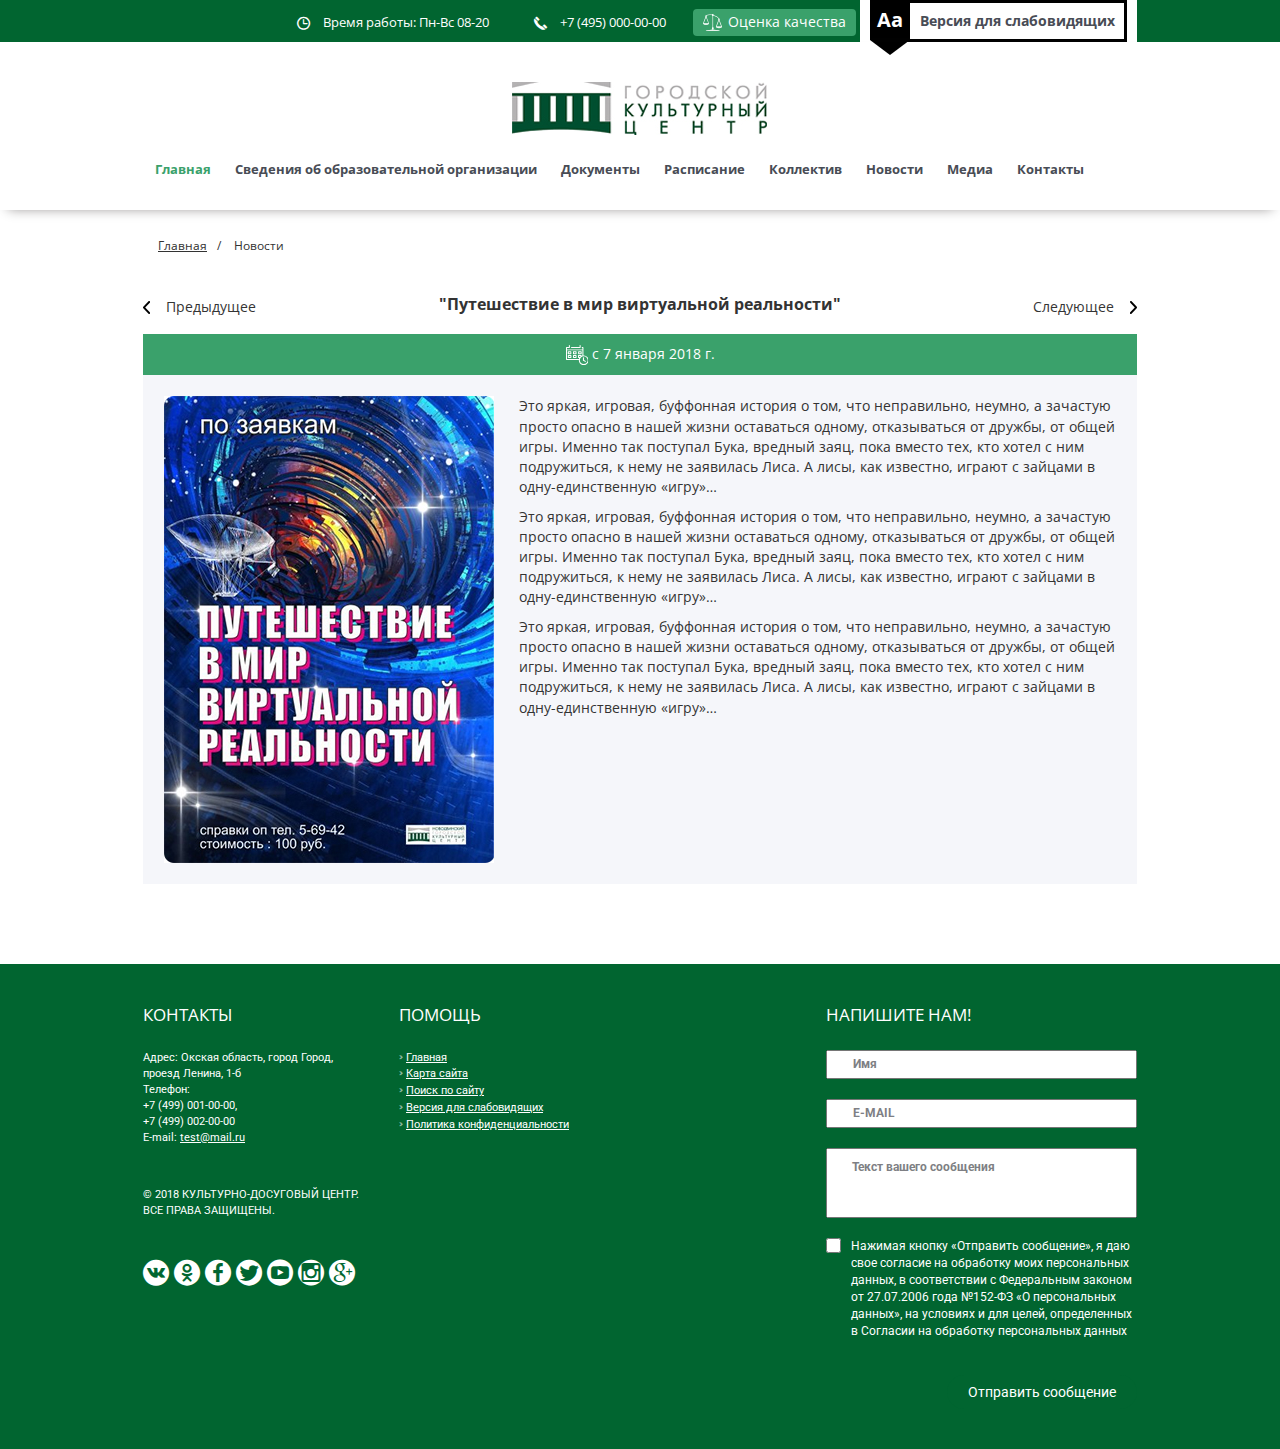
<file: event.html>
<!DOCTYPE html>
<html>
<head>
    <meta http-equiv="X-UA-Compatible" content="IE=edge"/>
    <title>Главная</title>

    <meta http-equiv="Content-Type" content="text/html; charset=UTF-8"/>
    <meta name="robots" content="index, follow"/>
    <link href="./bitrix/templates/creative_mibok_s2/css/kernel_main.css" type="text/css" rel="stylesheet"/>
    <link href="template-style.css" type="text/css" data-template-style="true" rel="stylesheet"/>

    <!--new style-->
    <!-- <link href="./bitrix/templates/creative_mibok_s2/js/ion.rangeSlider/normalize.css" type="text/css" rel="stylesheet"/> -->
    <link href="./bitrix/templates/creative_mibok_s2/js/ion.rangeSlider/ion.rangeSlider.css" type="text/css" rel="stylesheet"/>
    <link href="./bitrix/templates/creative_mibok_s2/js/ion.rangeSlider/ion.rangeSlider.skinFlat.css" type="text/css" rel="stylesheet"/>
    <link href="ngkc-style.css" type="text/css" data-template-style="true" rel="stylesheet"/>
    <!--END new style-->

    <link href='https://fonts.googleapis.com/css?family=Open+Sans:400,300,300italic,400italic,600,600italic,700,700italic,800,800italic&subset=latin,cyrillic-ext' rel='stylesheet' type='text/css'>
    <link href='https://fonts.googleapis.com/css?family=Roboto:400,100,100italic,300,300italic,400italic,500,500italic,700,700italic,900,900italic&subset=latin,cyrillic-ext' rel='stylesheet' type='text/css'>


    <script type="text/javascript" src="template-script.js"></script>
    <script type="text/javascript" src="./bitrix/templates/creative_mibok_s2/js/ion.rangeSlider/ion.rangeSlider.js"></script>
    <script type="text/javascript" src="ngkc-script.js"></script>


    <meta http-equiv="X-UA-Compatible" content="IE=edge,chrome=1">
    <meta name="viewport" content="width=device-width, initial-scale=1.0, maximum-scale=1.0, user-scalable=no">
    <link rel='icon' type='image/png' href='/favicon.ico'>


    <!--[if lt IE 9]>
    <![endif]-->
    <style data-mode='action_style'></style>
    <script src="./bitrix/templates/creative_mibok_s2/js/jquery.timeline.min.js"></script>
</head>
<body>

<svg xmlns="http://www.w3.org/2000/svg" style="display: none;">
    <symbol id="arrow-left" viewBox="0 0 7 13">
        <path class="st0" d="M2.2,6.5l4.6,4.8c0.4,0.4,0.4,1,0,1.4c-0.4,0.4-0.9,0.4-1.3,0L0.3,7.2C0.1,7,0,6.8,0,6.5C0,6.2,0.1,6,0.3,5.8
			l5.2-5.5c0.4-0.4,0.9-0.4,1.3,0c0.4,0.4,0.4,1,0,1.4L2.2,6.5z"/>
    </symbol>

    <symbol id="arrow-right" viewBox="0 0 7 13">
        <path class="st0" d="M4.8,6.5L0.3,1.7c-0.4-0.4-0.4-1,0-1.4c0.4-0.4,0.9-0.4,1.3,0l5.2,5.5C6.9,6,7,6.2,7,6.5C7,6.8,6.9,7,6.7,7.2
			l-5.2,5.5c-0.4,0.4-0.9,0.4-1.3,0c-0.4-0.4-0.4-1,0-1.4L4.8,6.5z"/>
    </symbol>
</svg>

<div id="wrapper">
    <header class="l-header">
        <div class="container">
            <div class="row">
                <div class="col-lg-12">
                    <div class="l-header-wrapper clearfix">
                        <div class="l-header-info">
                            <div class="l-header-info-time">
                                Время работы: Пн-Вс 08-20
                            </div>
                            <div class="l-header-info-tel">
                                +7 (495) 000-00-00
                            </div>
                            <a href="#" class="l-header-quality">Оценка качества</a>
                        </div>
                        <div class="l-header-version">
                            <button class="">Aa</button>
                            <span itemprop="Copy"><a href="?special_version=Y"><br> Версия для слабовидящих</a></span>
                        </div>
                    </div>
                </div>
            </div>
        </div>
    </header>

    <div class="l-menu">
        <div class="container">
            <div class="row">
                <div class="col-lg-12">
                    <div class="clearfix l-menu-wrapper">
                        <a href="/" class="l-menu-logo">
                            <img width="258" alt="" src="./bitrix/templates/creative_mibok_s2/img/logo.jpg" height="53" title="" align="left">
                            <!--<div class="l-menu-logo-text">Happy people</div>-->
                            <!--<br>-->
                            <!--<div class="l-menu-logo-text-min">Êóëüòóðíî-äîñóãîâûé (òâîð÷åñêèé) öåíòð</div>-->
                        </a>


                        <menu class="clearfix l-menu-block" id="menu">
                            <li class="active"><a href="/">Главная</a></li>
                            <li><a href="/sveden/">Сведения об образовательной организации</a></li>
                            <li><a href="/sveden/document/">Документы</a></li>
                            <li><a href="/timetable/">Расписание</a></li>
                            <li><a href="/people/">Коллектив</a></li>
                            <li><a href="/news/">Новости</a></li>
                            <li><a href="/media/">Медиа</a></li>
                            <li><a href="/contacts/">Контакты</a></li>
                        </menu>
                        <button class="l-menu-btn" id="menu-btn"></button>
                    </div>
                </div>
            </div>
        </div>
    </div>



    <div class="container">
        <ol class="breadcrumb"><li><a href="/" title="Главная">Главная</a></li><li class="active">Новости</li></ol>

        <div class="row">
            <div class="col-lg-12">
                <div class="event">
                    <div class="event-nav">
                        <div class="event-nav__title">"Путешествие в мир виртуальной реальности"</div>
                        <a href="#" class="event-nav__arrow event-nav__prev">
                            <svg class="c-symbol symbol-arrow-left"><use xlink:href="#arrow-left" /></svg>
                            Предыдущее</a>
                        <a href="#" class="event-nav__arrow event-nav__next">
                            Следующее
                            <svg class="c-symbol symbol-arrow-right"><use xlink:href="#arrow-right" /></svg>
                        </a>
                    </div>

                    <div class="event-date"><span class="event-date__number"><i class="icon-calendar"></i>с 7 января 2018 г.</span></div>
                    <div class="event-content">
                        <div class="event-content__img"><img src="./bitrix/templates/creative_mibok_s2/img/event-img-1.jpg" alt=""></div>
                        <div class="event-content__text">
                            <p>Это яркая, игровая, буффонная история о том, что неправильно, неумно, а
                                зачастую просто опасно в нашей жизни оставаться одному, отказываться
                                от дружбы, от общей игры. Именно так поступал Бука, вредный заяц, пока
                                вместо тех, кто хотел с ним подружиться, к нему не заявилась Лиса. А лисы,
                                как известно, играют с зайцами в одну-единственную «игру»…</p>
                            <p>Это яркая, игровая, буффонная история о том, что неправильно, неумно, а
                                зачастую просто опасно в нашей жизни оставаться одному, отказываться
                                от дружбы, от общей игры. Именно так поступал Бука, вредный заяц, пока
                                вместо тех, кто хотел с ним подружиться, к нему не заявилась Лиса. А лисы,
                                как известно, играют с зайцами в одну-единственную «игру»…</p>
                            <p>Это яркая, игровая, буффонная история о том, что неправильно, неумно, а
                                зачастую просто опасно в нашей жизни оставаться одному, отказываться
                                от дружбы, от общей игры. Именно так поступал Бука, вредный заяц, пока
                                вместо тех, кто хотел с ним подружиться, к нему не заявилась Лиса. А лисы,
                                как известно, играют с зайцами в одну-единственную «игру»…</p>
                        </div>
                    </div>
                </div>
            </div>
        </div>
    </div>
</div>



<footer class="l-footer">
    <div class="container">
        <div class="row">

            <div class="col-lg-offset-2 col-md-offset-0 col-sm-offset-0 col-lg-4 col-md-6 col-sm-6 l-footer-float">
                <div class="l-footer-title">
                    НАПИШИТЕ НАМ!
                </div>
                <div id="comp_d9963703d60af30156f4d0ab20762c71">

                    <div class="wrapper_consent_footer">

                        <form name="iblock_add" action="/" method="post" enctype="multipart/form-data" class="l-footer-form" id="footer">
                            <input type="hidden" name="bxajaxid" id="bxajaxid_d9963703d60af30156f4d0ab20762c71_8BACKi" value="d9963703d60af30156f4d0ab20762c71"/><input type="hidden" name="AJAX_CALL" value="Y"/>

                            <input type="hidden" name="sessid" id="sessid" value="a0a385e6021e9574f3879358931f5127"/>
                            <label><input type="text" placeholder="Имя" name="PROPERTY[112][0]" value=""></label>
                            <label><input type="email" placeholder="E-MAIL" name="PROPERTY[113][0]" value=""></label>
                            <input type="hidden" name="PROPERTY[NAME][0]" size="25" value="Âåá-ôîðìà â ïîäâàëå ñàéòà"/>
                            <label><textarea placeholder="Текст вашего сообщения" name="PROPERTY[PREVIEW_TEXT][0]"></textarea></label>


                            <div class="form-group">
                                <input type="checkbox" class="checkbox" name="iblock_consent" id="iblock_consent" value="Y"><label for="iblock_consent" data-toggle="modal" data-target="#myModalConsent">Нажимая кнопку «Отправить сообщение», я даю свое согласие на обработку моих персональных данных, в соответствии с Федеральным законом от 27.07.2006 года №152-ФЗ «О персональных данных», на условиях и для целей, определенных в Согласии на обработку персональных данных</label>
                            </div>
                            <input type="submit" name="iblock_submit" class="btn btn-blue l-footer-submit" id="fire_footer" value="Отправить сообщение"/>
                        </form>
                    </div>

                </div>
            </div>

            <div class="col-lg-6 col-md-6 col-sm-6 l-footer-float">
                <div class="row">

                    <div class="col-lg-6 col-md-6 col-sm-4 col-xs-12 col-lg-push-6 col-md-push-6 col-sm-push-8">

                        <div class="l-footer-title">
                            ПОМОЩЬ
                        </div>
                        <div class="l-footer-block">

                            <ul>
                                <li><a href="/">Главная</a></li>
                                <li><a href="/search/map/">Карта сайта</a></li>
                                <li><a href="/search/">Поиск по сайту</a></li>
                                <li><a href="/?special_version=Y">Версия для слабовидящих</a></li>
                                <li><a href="/privacy/">Политика конфиденциальности</a></li>
                            </ul>
                        </div>

                    </div>

                    <div class="col-lg-6 col-md-6 col-sm-8 col-xs-12 col-lg-pull-6 col-md-pull-6 col-sm-pull-4 col-contacts">

                        <div class="l-footer-title">КОНТАКТЫ</div>
                        <div class="f-footer-block-sml">
                            <p>
                                Адрес: Окская область, город Город, проезд Ленина, 1-б
                            </p>
                            <p>
                                Телефон:
                            </p>
                            <p>
                                +7 (499) 001-00-00,&nbsp;
                            </p>
                            <p>
                                +7 (499) 002-00-00<br>
                            </p>
                            <p>
                                E-mail:&nbsp;<a href="mailto:test@mail.ru">test@mail.ru</a>
                            </p>
                            <p>
                                <br>
                            </p></div>
                        <div class="f-footer-block-sml">
                            <p>
                                © 2018 КУЛЬТУРНО-ДОСУГОВЫЙ ЦЕНТР. ВСЕ ПРАВА ЗАЩИЩЕНЫ.
                            </p>
                            <p>
                                <br>
                            </p></div>
                        <div class="wrapper-social">
                            <a href="#" class="icon-social-vk"></a>
                            <a href="#" class="icon-social-ok"></a>
                            <a href="#" class="icon-social-fb"></a>
                            <a href="#" class="icon-social-tw"></a>
                            <a href="#" class="icon-social-yt"></a>
                            <a href="#" class="icon-social-inst"></a>
                            <a href="#" class="icon-social-gplus"></a></div>

                    </div>


                    <div class='mibok-informer-counter col-lg-6 col-md-6 col-sm-12 col-xs-12 pull-right'>
                    </div>
                </div>

            </div>
        </div>
    </div>
</footer>
</div>

<!--</div>-->
</body>
</html>
</file>
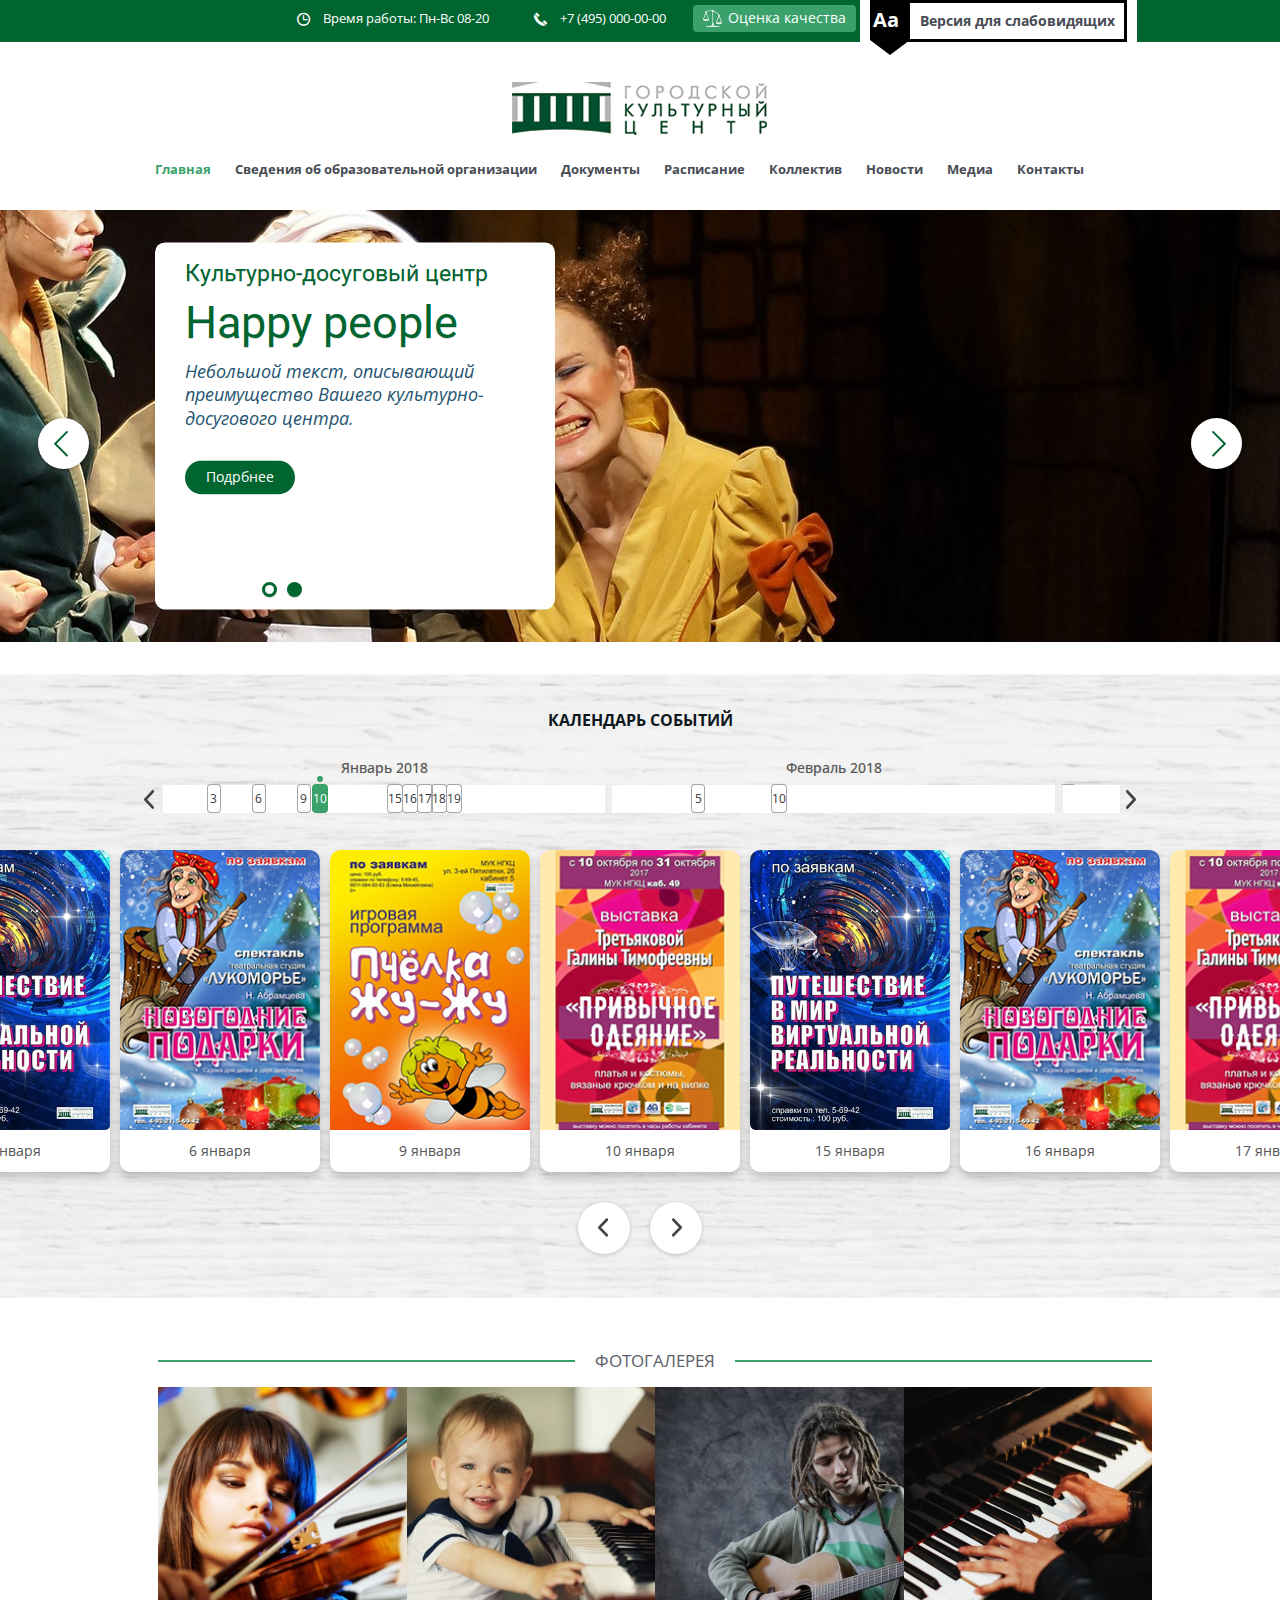
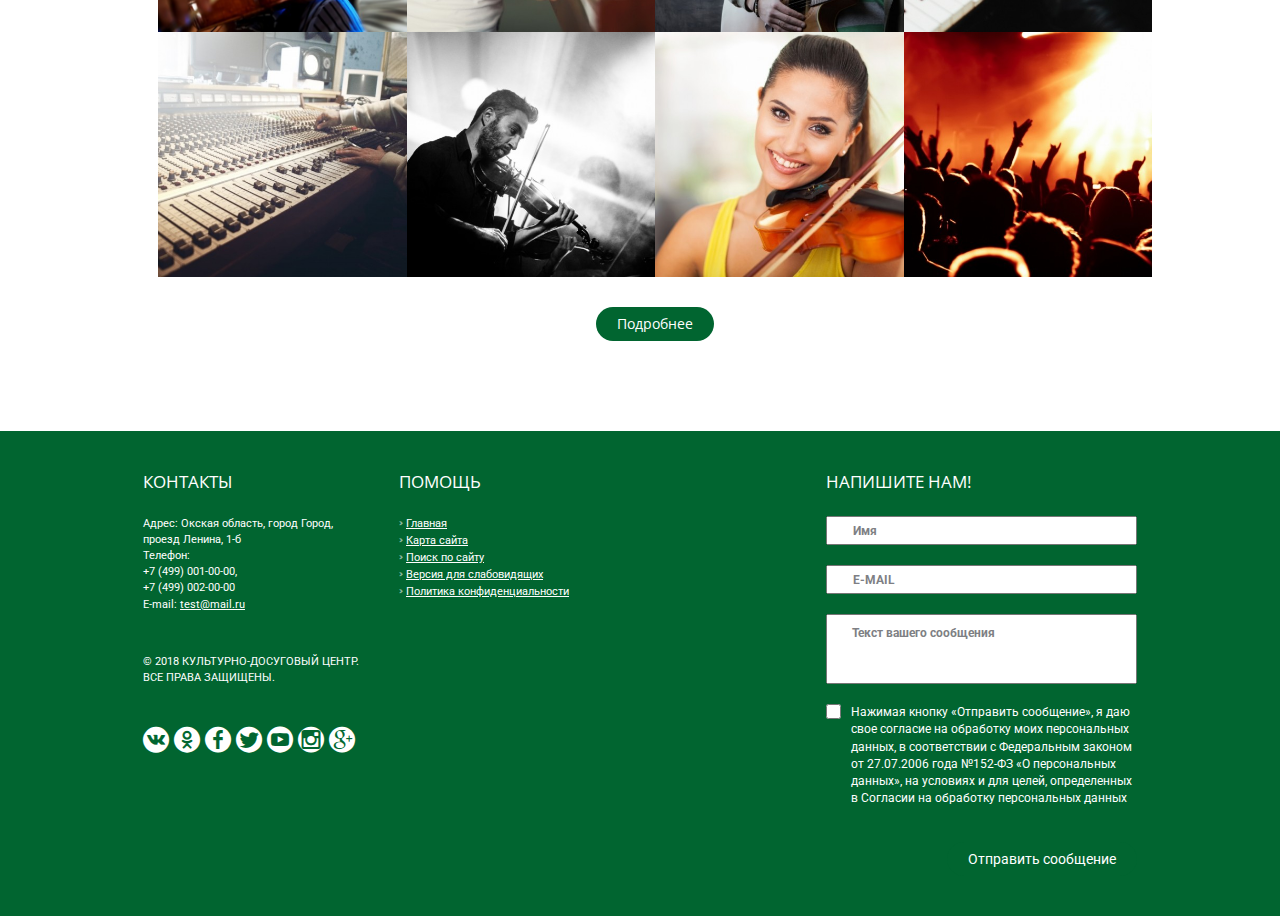
<file: home.html>
﻿<!DOCTYPE html>
<html>
<head>
    <meta http-equiv="X-UA-Compatible" content="IE=edge"/>
    <title>Главная</title>
    
    <meta http-equiv="Content-Type" content="text/html; charset=UTF-8"/>
    <meta name="robots" content="index, follow"/>
    <!--<link href="./bitrix/templates/creative_mibok_s2/css/kernel_main.css" type="text/css" rel="stylesheet"/>-->
    <link href="template-style.css" type="text/css" data-template-style="true" rel="stylesheet"/>
    
    <!--new style-->
    <link href="ngkc-style.css" type="text/css" data-template-style="true" rel="stylesheet"/>
    <link href="bitrix/templates/creative_mibok_s2/css/timeline.css" type="text/css" data-template-style="true" rel="stylesheet"/>
    <!--END new style-->
    
    <link href='https://fonts.googleapis.com/css?family=Open+Sans:400,300,300italic,400italic,600,600italic,700,700italic,800,800italic&subset=latin,cyrillic-ext' rel='stylesheet' type='text/css'>
    <link href='https://fonts.googleapis.com/css?family=Roboto:400,100,100italic,300,300italic,400italic,500,500italic,700,700italic,900,900italic&subset=latin,cyrillic-ext' rel='stylesheet' type='text/css'>
    
    
    <script type="text/javascript" src="template-script.js"></script>
    <meta http-equiv="X-UA-Compatible" content="IE=edge,chrome=1">
    <meta name="viewport" content="width=device-width, initial-scale=1.0, maximum-scale=1.0, user-scalable=no">
    <link rel='icon' type='image/png' href='/favicon.ico'>
    
    
    <!--[if lt IE 9]>
    <![endif]-->
    <style data-mode='action_style'></style>

    <!--new script-->
    <script src="./bitrix/templates/creative_mibok_s2/js/timeline/jquery.mCustomScrollbar.js"></script>
    <script src="./bitrix/templates/creative_mibok_s2/js/timeline/jquery.easing.1.3.js"></script>
    <script src="./bitrix/templates/creative_mibok_s2/js/jquery.timeline.min.js"></script>
    <script>
        $(function(){
            $('.timeline').timeline({
                openTriggerClass : '.read_more',
                startItem : '10/01/2018'
            });
        });

    </script>
    <script src="./ngkc-script.js"></script>

</head>
<body>

<div id="panel"></div>

<div id="wrapper">
    <header class="l-header">
        <div class="container">
            <div class="row">
                <div class="col-lg-12">
                    <div class="l-header-wrapper clearfix">
                        <div class="l-header-info">
                            <div class="l-header-info-time">
                                 Время работы: Пн-Вс 08-20
                            </div>
                            <div class="l-header-info-tel">
                                +7 (495) 000-00-00
                            </div>
                            <a href="#" class="l-header-quality">Оценка качества</a>
                        </div>
                        <div class="l-header-version">
                            <button class=""><a href="?special_version=Y">Aa</a></button>
                            <span itemprop="Copy"><a href="?special_version=Y">Версия для слабовидящих</a></span>
                        </div>
                    </div>
                </div>
            </div>
        </div>
    </header>
    
    <div class="l-menu">
        <div class="container">
            <div class="row">
                <div class="col-lg-12">
                    <div class="clearfix l-menu-wrapper">
                        <a href="/" class="l-menu-logo">
                            <img width="258" alt="" src="./bitrix/templates/creative_mibok_s2/img/logo.jpg" height="53" title="" align="left">
                            <!--<div class="l-menu-logo-text">Happy people</div>-->
                            <!--<br>-->
                            <!--<div class="l-menu-logo-text-min">Êóëüòóðíî-äîñóãîâûé (òâîð÷åñêèé) öåíòð</div>-->
                        </a>
                        
                        
                        <menu class="clearfix l-menu-block" id="menu">
                            <li class="active"><a href="/">Главная</a></li>
                            <li><a href="/sveden/">Сведения об образовательной организации</a></li>
                            <li><a href="/sveden/document/">Документы</a></li>
                            <li><a href="/timetable/">Расписание</a></li>
                            <li><a href="/people/">Коллектив</a></li>
                            <li><a href="/news/">Новости</a></li>
                            <li><a href="/media/">Медиа</a></li>
                            <li><a href="/contacts/">Контакты</a></li>
                        </menu>
                        <button class="l-menu-btn" id="menu-btn"></button>
                    </div>
                </div>
            </div>
        </div>
    </div>
    
    
    <div class="wrapper-slider slider-new">
        <!--<div class="container">-->
            <!--<div class="row">-->
                <!--<div class="col-lg-12">-->
                    <div class="slider-main">
                        <div class="swiper-container" id="slider-main">
                            <div class="swiper-wrapper">
                                <div class="swiper-slide" style="background-image: url('./bitrix/templates/creative_mibok_s2/img/slide-1.jpg')">
                                    <div class="container">
                                        <div class="row">
                                            <div class="col-lg-12">
                                                <div class="main-wrapper">
                                                    <div class="slider-wrapper-text">
                                                        <div class="wrapper-child-text">
                                                            <div class="slider-main-title-min">Культурно-досуговый центр</div>
                                                            <div class="slider-main-title">Happy people</div>
                
                                                            <div class="slider-main-text">Небольшой текст, описывающий преимущество Вашего культурно-досугового центра.</div>
                                                            <a class="btn btn-blue" href="/index.php" target="_blank">Подрбнее</a>
                                                        </div>
                                                    </div>
                                                    <div class="slider-main-image"></div>
                                                </div>
                                            </div>
                                        </div>
                                        
                                    </div>
                                    
                                    
                                </div>
                                <div class="swiper-slide" style="background-image: url('./bitrix/templates/creative_mibok_s2/img/slide-2.jpg')">
                                    <div class="container">
                                        <div class="row">
                                            <div class="col-lg-12">
                                                <div class="main-wrapper">
                                                    <div class="slider-wrapper-text">
                                                        <div class="wrapper-child-text">
                                                            <div class="slider-main-title-min">Культурно-досуговый центр</div>
                                                            <div class="slider-main-title">Happy people</div>
                
                                                            <div class="slider-main-text">Небольшой текст, описывающий преимущество Вашего культурно-досугового центра.</div>
                                                            <a class="btn btn-blue" href="/index.php" target="_blank">Подрбнее</a>
                                                        </div>
                                                    </div>
                                                    <div class="slider-main-image"></div>
                                                </div>
                                            </div>
                                        </div>
                                    </div>
                                </div>
                            </div>
                            <div class="slider-main-pagination"></div>
                        
                        </div>
                        <div class="slider-main-btn slider-main-prev"></div>
                        <div class="slider-main-btn slider-main-next"></div>
                    </div>
                <!--</div>-->
            <!--</div>-->
        <!--</div>-->
    </div>
    
    <!--<div class="container">-->
        <!--<div class="row">-->
            <!--<div class="col-lg-12">-->
                <div class="events">
                   <h2 class="events__title">Календарь событий</h2>
                    <!--<div class="c-title-block c-title-block-margin">-->
                        <!--<div class="c-title">Календарь событий</div>-->
                    <!--</div>-->
                    <div class="timeline tl">

                        <div class="item read_more" data-id="03/01/2018" data-description="Путешествие в мир виртуальной реальности">
                            <img src="./bitrix/templates/creative_mibok_s2/img/event-img-1.jpg" alt=""/>
                            <span>3 января</span>
                        </div>
                        <div class="item_open" data-id="03/01/2018">
                            <div class="item_open_content">
                                <div class="item_open_content_date">
                                    <span><i class="icon-calendar"></i> 7 января 2018 </span>
                                </div>
                                <div class="item_open_content_title">И снова премьера!</div>
                                <div class="item_open_content_body">
                                    Это яркая, игровая, буффонная история о том, что неправильно, неумно, а зачастую просто опасно в нашей жизни оставаться одному, отказываться от дружбы, от общей игры. Именно так поступал Бука, вредный заяц, пока вместо тех, кто хотел с ним подружиться, к нему не заявилась Лиса. А лисы, как известно, играют с зайцами в однуединственную «игру»…
                                    <div class="l-button__right">
                                        <a class="open_content_btn" href="#">Подробнее</a>
                                    </div>
                                </div>
                            </div>
                        </div>

                        <div class="item read_more" data-id="06/01/2018" data-description="Путешествие в мир виртуальной реальности">
                            <img src="./bitrix/templates/creative_mibok_s2/img/event-img-2.jpg" alt=""/>
                            <span>6 января</span>
                        </div>
                        <div class="item_open" data-id="06/01/2018">
                            <div class="item_open_content">
                                <div class="item_open_content_date">
                                    <span><i class="icon-calendar"></i> 6 января 2018 </span>
                                </div>
                                <div class="item_open_content_title">И снова премьера!</div>
                                <div class="item_open_content_body">
                                    Это яркая, игровая, буффонная история о том, что неправильно, неумно, а зачастую просто опасно в нашей жизни оставаться одному, отказываться от дружбы, от общей игры. Именно так поступал Бука, вредный заяц, пока вместо тех, кто хотел с ним подружиться, к нему не заявилась Лиса. А лисы, как известно, играют с зайцами в однуединственную «игру»…
                                    <div class="l-button__right">
                                        <a class="open_content_btn" href="#">Подробнее</a>
                                    </div>
                                </div>
                            </div>
                        </div>

                        <div class="item read_more" data-id="09/01/2018" data-description="Путешествие в мир виртуальной реальности">
                            <img src="./bitrix/templates/creative_mibok_s2/img/event-img-3.jpg" alt=""/>
                            <span>9 января</span>
                        </div>
                        <div class="item_open" data-id="09/01/2018">
                            <div class="item_open_content">
                                <div class="item_open_content_date">
                                    <span><i class="icon-calendar"></i> 9 января 2018 </span>
                                </div>
                                <div class="item_open_content_title">И снова премьера!</div>
                                <div class="item_open_content_body">
                                    Это яркая, игровая, буффонная история о том, что неправильно, неумно, а зачастую просто опасно в нашей жизни оставаться одному, отказываться от дружбы, от общей игры. Именно так поступал Бука, вредный заяц, пока вместо тех, кто хотел с ним подружиться, к нему не заявилась Лиса. А лисы, как известно, играют с зайцами в однуединственную «игру»…
                                    <div class="l-button__right">
                                        <a class="open_content_btn" href="#">Подробнее</a>
                                    </div>
                                </div>
                            </div>
                        </div>

                        <div class="item read_more" data-id="10/01/2018" data-description="Путешествие в мир виртуальной реальности">
                            <img src="./bitrix/templates/creative_mibok_s2/img/event-img-4.jpg" alt=""/>
                            <span>10 января</span>
                        </div>
                        <div class="item_open" data-id="10/01/2018">
                            <div class="item_open_content">
                                <div class="item_open_content_date">
                                    <span><i class="icon-calendar"></i> 10 января 2018 </span>
                                </div>
                                <div class="item_open_content_title">И снова премьера!</div>
                                <div class="item_open_content_body">
                                    Это яркая, игровая, буффонная история о том, что неправильно, неумно, а зачастую просто опасно в нашей жизни оставаться одному, отказываться от дружбы, от общей игры. Именно так поступал Бука, вредный заяц, пока вместо тех, кто хотел с ним подружиться, к нему не заявилась Лиса. А лисы, как известно, играют с зайцами в однуединственную «игру»…
                                    <div class="l-button__right">
                                        <a class="open_content_btn" href="#">Подробнее</a>
                                    </div>
                                </div>
                            </div>
                        </div>

                        <div class="item read_more" data-id="15/01/2018" data-description="Путешествие в мир виртуальной реальности">
                            <img src="./bitrix/templates/creative_mibok_s2/img/event-img-1.jpg" alt=""/>
                            <span>15 января</span>
                        </div>
                        <div class="item_open" data-id="15/01/2018">
                            <div class="item_open_content">
                                <div class="item_open_content_date">
                                    <span><i class="icon-calendar"></i> 15 января 2018 </span>
                                </div>
                                <div class="item_open_content_title">И снова премьера!</div>
                                <div class="item_open_content_body">
                                    Это яркая, игровая, буффонная история о том, что неправильно, неумно, а зачастую просто опасно в нашей жизни оставаться одному, отказываться от дружбы, от общей игры. Именно так поступал Бука, вредный заяц, пока вместо тех, кто хотел с ним подружиться, к нему не заявилась Лиса. А лисы, как известно, играют с зайцами в однуединственную «игру»…
                                    <div class="l-button__right">
                                        <a class="open_content_btn" href="#">Подробнее</a>
                                    </div>
                                </div>
                            </div>
                        </div>

                        <div class="item read_more" data-id="16/01/2018" data-description="Путешествие в мир виртуальной реальности">
                            <img src="./bitrix/templates/creative_mibok_s2/img/event-img-2.jpg" alt=""/>
                            <span>16 января</span>
                        </div>
                        <div class="item_open" data-id="16/01/2018">
                            <div class="item_open_content">
                                <div class="item_open_content_date">
                                    <span><i class="icon-calendar"></i> 16 января 2018 </span>
                                </div>
                                <div class="item_open_content_title">И снова премьера!</div>
                                <div class="item_open_content_body">
                                    Это яркая, игровая, буффонная история о том, что неправильно, неумно, а зачастую просто опасно в нашей жизни оставаться одному, отказываться от дружбы, от общей игры. Именно так поступал Бука, вредный заяц, пока вместо тех, кто хотел с ним подружиться, к нему не заявилась Лиса. А лисы, как известно, играют с зайцами в однуединственную «игру»…
                                    <div class="l-button__right">
                                        <a class="open_content_btn" href="#">Подробнее</a>
                                    </div>
                                </div>
                            </div>
                        </div>

                        <div class="item read_more" data-id="17/01/2018" data-description="Путешествие в мир виртуальной реальности">
                            <img src="./bitrix/templates/creative_mibok_s2/img/event-img-4.jpg" alt=""/>
                            <span>17 января</span>
                        </div>
                        <div class="item_open" data-id="17/01/2018">
                            <div class="item_open_content">
                                <div class="item_open_content_date">
                                    <span><i class="icon-calendar"></i> 17 января 2018 </span>
                                </div>
                                <div class="item_open_content_title">И снова премьера!</div>
                                <div class="item_open_content_body">
                                    Это яркая, игровая, буффонная история о том, что неправильно, неумно, а зачастую просто опасно в нашей жизни оставаться одному, отказываться от дружбы, от общей игры. Именно так поступал Бука, вредный заяц, пока вместо тех, кто хотел с ним подружиться, к нему не заявилась Лиса. А лисы, как известно, играют с зайцами в однуединственную «игру»…

                                    <div class="l-button__right">
                                        <a class="open_content_btn" href="#">Подробнее</a>
                                    </div>
                                </div>
                            </div>
                        </div>

                        <div class="item read_more" data-id="18/01/2018" data-description="Путешествие в мир виртуальной реальности">
                            <img src="./bitrix/templates/creative_mibok_s2/img/event-img-1.jpg" alt=""/>
                            <span>18 января</span>
                        </div>
                        <div class="item_open" data-id="18/01/2018">
                            <div class="item_open_content">
                                <div class="item_open_content_date">
                                    <span><i class="icon-calendar"></i> 18 января 2018 </span>
                                </div>
                                <div class="item_open_content_title">И снова премьера!</div>
                                <div class="item_open_content_body">
                                    Это яркая, игровая, буффонная история о том, что неправильно, неумно, а зачастую просто опасно в нашей жизни оставаться одному, отказываться от дружбы, от общей игры. Именно так поступал Бука, вредный заяц, пока вместо тех, кто хотел с ним подружиться, к нему не заявилась Лиса. А лисы, как известно, играют с зайцами в однуединственную «игру»…
                                    <div class="l-button__right">
                                        <a class="open_content_btn" href="#">Подробнее</a>
                                    </div>
                                </div>
                            </div>
                        </div>

                        <div class="item read_more" data-id="19/01/2018" data-description="Путешествие в мир виртуальной реальности">
                            <img src="./bitrix/templates/creative_mibok_s2/img/event-img-2.jpg" alt=""/>
                            <span>19 января</span>
                        </div>
                        <div class="item_open" data-id="19/01/2018">
                            <div class="item_open_content">
                                <div class="item_open_content_date">
                                    <span><i class="icon-calendar"></i> 19 января 2018 </span>
                                </div>
                                <div class="item_open_content_title">И снова премьера!</div>
                                <div class="item_open_content_body">
                                    Это яркая, игровая, буффонная история о том, что неправильно, неумно, а зачастую просто опасно в нашей жизни оставаться одному, отказываться от дружбы, от общей игры. Именно так поступал Бука, вредный заяц, пока вместо тех, кто хотел с ним подружиться, к нему не заявилась Лиса. А лисы, как известно, играют с зайцами в однуединственную «игру»…
                                    <div class="l-button__right">
                                        <a class="open_content_btn" href="#">Подробнее</a>
                                    </div>
                                </div>
                            </div>
                        </div>

                        <div class="item read_more" data-id="05/02/2018" data-description="Путешествие в мир виртуальной реальности">
                            <img src="./bitrix/templates/creative_mibok_s2/img/event-img-2.jpg" alt=""/>
                            <span>5 февраля</span>
                        </div>
                        <div class="item_open" data-id="05/02/2018">
                            <div class="item_open_content">
                                <div class="item_open_content_date">
                                    <span><i class="icon-calendar"></i> 5 февраля 2018 </span>
                                </div>
                                <div class="item_open_content_title">И снова премьера!</div>
                                <div class="item_open_content_body">
                                    Это яркая, игровая, буффонная история о том, что неправильно, неумно, а зачастую просто опасно в нашей жизни оставаться одному, отказываться от дружбы, от общей игры. Именно так поступал Бука, вредный заяц, пока вместо тех, кто хотел с ним подружиться, к нему не заявилась Лиса. А лисы, как известно, играют с зайцами в однуединственную «игру»…
                                    <div class="l-button__right">
                                        <a class="open_content_btn" href="#">Подробнее</a>
                                    </div>
                                </div>
                            </div>
                        </div>

                        <div class="item read_more" data-id="10/02/2018" data-description="Путешествие в мир виртуальной реальности">
                            <img src="./bitrix/templates/creative_mibok_s2/img/event-img-3.jpg" alt=""/>
                            <span>10 февраля</span>
                        </div>
                        <div class="item_open" data-id="10/02/2018">
                            <div class="item_open_content">
                                <div class="item_open_content_date">
                                    <span><i class="icon-calendar"></i> 10 февраля 2018 </span>
                                </div>
                                <div class="item_open_content_title">И снова премьера!</div>
                                <div class="item_open_content_body">
                                    Это яркая, игровая, буффонная история о том, что неправильно, неумно, а зачастую просто опасно в нашей жизни оставаться одному, отказываться от дружбы, от общей игры. Именно так поступал Бука, вредный заяц, пока вместо тех, кто хотел с ним подружиться, к нему не заявилась Лиса. А лисы, как известно, играют с зайцами в однуединственную «игру»…
                                    <div class="l-button__right">
                                        <a class="open_content_btn" href="#">Подробнее</a>
                                    </div>
                                </div>
                            </div>
                        </div>

                        <div class="item read_more" data-id="28/02/2018" data-description="Путешествие в мир виртуальной реальности">
                            <img src="./bitrix/templates/creative_mibok_s2/img/event-img-3.jpg" alt=""/>
                            <span>28 февраля</span>
                        </div>
                        <div class="item_open" data-id="28/02/2018">
                            <div class="item_open_content">
                                <div class="item_open_content_date">
                                    <span><i class="icon-calendar"></i> 28 февраля 2018 </span>
                                </div>
                                <div class="item_open_content_title">И снова премьера!</div>
                                <div class="item_open_content_body">
                                    Это яркая, игровая, буффонная история о том, что неправильно, неумно, а зачастую просто опасно в нашей жизни оставаться одному, отказываться от дружбы, от общей игры. Именно так поступал Бука, вредный заяц, пока вместо тех, кто хотел с ним подружиться, к нему не заявилась Лиса. А лисы, как известно, играют с зайцами в однуединственную «игру»…
                                    <div class="l-button__right">
                                        <a class="open_content_btn" href="#">Подробнее</a>
                                    </div>
                                </div>
                            </div>
                        </div>

                        <div class="item read_more" data-id="10/03/2018" data-description="Путешествие в мир виртуальной реальности">
                            <img src="./bitrix/templates/creative_mibok_s2/img/event-img-4.jpg" alt=""/>
                            <span>10 марта</span>
                        </div>
                        <div class="item_open" data-id="10/03/2018">
                            <div class="item_open_content">
                                <div class="item_open_content_date">
                                    <span><i class="icon-calendar"></i> 10 марта 2018 </span>
                                </div>
                                <div class="item_open_content_title">И снова премьера!</div>
                                <div class="item_open_content_body">
                                    Это яркая, игровая, буффонная история о том, что неправильно, неумно, а зачастую просто опасно в нашей жизни оставаться одному, отказываться от дружбы, от общей игры. Именно так поступал Бука, вредный заяц, пока вместо тех, кто хотел с ним подружиться, к нему не заявилась Лиса. А лисы, как известно, играют с зайцами в однуединственную «игру»…
                                    <div class="l-button__right">
                                        <a class="open_content_btn" href="#">Подробнее</a>
                                    </div>
                                </div>
                            </div>
                        </div>

                </div> <!-- /END TIMELINE -->
                </div>
            <!--</div>-->
        <!--</div>-->
    <!--</div>-->
    
    
    <div class="container">
        <div class="row">
            
            <div class="col-lg-12 col-md-12 col-sm-12">
                <h1 class="c-header c-header-margin hidden">Фотогалерея</h1>
                <main class="c-article" id="main-article">
                    
                    <div class="container">
                        <div class="row">
                            <div class="col-lg-12">
                                <div class="c-title-block c-title-block-margin">
                                    <div class="c-title">Фотогалерея</div>
                                </div>
                            </div>
                            
                            
                            <div class="col-lg-12">
                                <div class="clearfix photogallery" id="bx_3099439860_771">
                                    <div class="photogallery-image">
                                        <div class="photogallery-image-block" style="background-image: url('./bitrix/templates/creative_mibok_s2/img/0935fed55d711ed34ac8ded25e490d97.jpg')"></div>
                                        <a rel="group1" href="./bitrix/templates/creative_mibok_s2/img/0935fed55d711ed34ac8ded25e490d97.jpg" class="fancybox photogallery-image-link">
                                            <div>
                                                <div class='visible-eye'></div>
                                                <time>27.10.2016</time>
                                            </div>
                                        </a>
                                    </div>
                                    <div class="photogallery-image">
                                        <div class="photogallery-image-block" style="background-image: url('./bitrix/templates/creative_mibok_s2/img/534977c1f63725355331f359342e09f2.jpg')"></div>
                                        <a rel="group1" href="./bitrix/templates/creative_mibok_s2/img/534977c1f63725355331f359342e09f2.jpg" class="fancybox photogallery-image-link">
                                            <div>
                                                <div class='visible-eye'></div>
                                                <time>27.10.2016</time>
                                            </div>
                                        </a>
                                    </div>
                                    <div class="photogallery-image">
                                        <div class="photogallery-image-block" style="background-image: url('./bitrix/templates/creative_mibok_s2/img/2756a60f463071a06a0e93dbb23dd665.jpg')"></div>
                                        <a rel="group1" href="./bitrix/templates/creative_mibok_s2/img/2756a60f463071a06a0e93dbb23dd665.jpg" class="fancybox photogallery-image-link">
                                            <div>
                                                <div class='visible-eye'></div>
                                                <time>27.10.2016</time>
                                            </div>
                                        </a>
                                    </div>
                                    <div class="photogallery-image">
                                        <div class="photogallery-image-block" style="background-image: url('./bitrix/templates/creative_mibok_s2/img/f4b02ec34ca6f1a88ce69605b320ed7e.jpg')"></div>
                                        <a rel="group1" href="./bitrix/templates/creative_mibok_s2/img/f4b02ec34ca6f1a88ce69605b320ed7e.jpg" class="fancybox photogallery-image-link">
                                            <div>
                                                <div class='visible-eye'></div>
                                                <time>27.10.2016</time>
                                            </div>
                                        </a>
                                    </div>
                                    <div class="photogallery-image">
                                        <div class="photogallery-image-block" style="background-image: url('./bitrix/templates/creative_mibok_s2/img/767ef24fa54901ff7af0bd15e177507e.jpg')"></div>
                                        <a rel="group1" href="./bitrix/templates/creative_mibok_s2/img/767ef24fa54901ff7af0bd15e177507e.jpg" class="fancybox photogallery-image-link">
                                            <div>
                                                <div class='visible-eye'></div>
                                                <time>27.10.2016</time>
                                            </div>
                                        </a>
                                    </div>
                                    <div class="photogallery-image">
                                        <div class="photogallery-image-block" style="background-image: url('./bitrix/templates/creative_mibok_s2/img/7cffc29ddb738ae7f52ca20015acd9b4.jpg')"></div>
                                        <a rel="group1" href="./bitrix/templates/creative_mibok_s2/img/7cffc29ddb738ae7f52ca20015acd9b4.jpg" class="fancybox photogallery-image-link">
                                            <div>
                                                <div class='visible-eye'></div>
                                                <time>27.10.2016</time>
                                            </div>
                                        </a>
                                    </div>
                                    <div class="photogallery-image">
                                        <div class="photogallery-image-block" style="background-image: url('./bitrix/templates/creative_mibok_s2/img/59cc56ac4bc78e73df565a34a39cfc0c.jpg')"></div>
                                        <a rel="group1" href="./bitrix/templates/creative_mibok_s2/img/59cc56ac4bc78e73df565a34a39cfc0c.jpg" class="fancybox photogallery-image-link">
                                            <div>
                                                <div class='visible-eye'></div>
                                                <time>27.10.2016</time>
                                            </div>
                                        </a>
                                    </div>
                                    <div class="photogallery-image">
                                        <div class="photogallery-image-block" style="background-image: url('./bitrix/templates/creative_mibok_s2/img/cde33c71edbfc25739754053cdb19315.jpg')"></div>
                                        <a rel="group1" href="./bitrix/templates/creative_mibok_s2/img/cde33c71edbfc25739754053cdb19315.jpg" class="fancybox photogallery-image-link">
                                            <div>
                                                <div class='visible-eye'></div>
                                                <time>27.10.2016</time>
                                            </div>
                                        </a>
                                    </div>
                                </div>
                            
                            </div>
                            <div class="col-lg-12">
                                <div class="photogallery-btn-block">
                                    <a href="/media/photo/2016/771/" class="btn btn-blue">Подробнее</a>
                                </div>
                            </div>
                        </div>
                    </div>
                
                
                </main>
            </div>
        </div>
    </div>
    
    <footer class="l-footer">
        <div class="container">
            <div class="row">
                
                <div class="col-lg-offset-2 col-md-offset-0 col-sm-offset-0 col-lg-4 col-md-6 col-sm-6 l-footer-float">
                    <div class="l-footer-title">
                        НАПИШИТЕ НАМ!
                    </div>
                    <div id="comp_d9963703d60af30156f4d0ab20762c71">
                        
                        <div class="wrapper_consent_footer">
                            
                            <form name="iblock_add" action="/" method="post" enctype="multipart/form-data" class="l-footer-form" id="footer">
                                <input type="hidden" name="bxajaxid" id="bxajaxid_d9963703d60af30156f4d0ab20762c71_8BACKi" value="d9963703d60af30156f4d0ab20762c71"/><input type="hidden" name="AJAX_CALL" value="Y"/>
                                
                                <input type="hidden" name="sessid" id="sessid" value="a0a385e6021e9574f3879358931f5127"/> 
                                <label><input type="text" placeholder="Имя" name="PROPERTY[112][0]" value=""></label>
                                <label><input type="email" placeholder="E-MAIL" name="PROPERTY[113][0]" value=""></label>
                                <input type="hidden" name="PROPERTY[NAME][0]" size="25" value="Âåá-ôîðìà â ïîäâàëå ñàéòà"/>
                                <label><textarea placeholder="Текст вашего сообщения" name="PROPERTY[PREVIEW_TEXT][0]"></textarea></label>
                                
                                
                                <div class="form-group">
                                    <input type="checkbox" class="checkbox" name="iblock_consent" id="iblock_consent" value="Y"><label for="iblock_consent" data-toggle="modal" data-target="#myModalConsent">Нажимая кнопку «Отправить сообщение», я даю свое согласие на обработку моих персональных данных, в соответствии с Федеральным законом от 27.07.2006 года №152-ФЗ «О персональных данных», на условиях и для целей, определенных в Согласии на обработку персональных данных</label>
                                </div>
                                <input type="submit" name="iblock_submit" class="btn btn-blue l-footer-submit" id="fire_footer" value="Отправить сообщение"/>
                            </form>
                        </div>
                                                
                    </div>
                </div>
                
                <div class="col-lg-6 col-md-6 col-sm-6 l-footer-float">
                    <div class="row">
                        
                        <div class="col-lg-6 col-md-6 col-sm-4 col-xs-12 col-lg-push-6 col-md-push-6 col-sm-push-8">
                            
                            <div class="l-footer-title">
                                ПОМОЩЬ
                            </div>
                            <div class="l-footer-block">
                                
                                <ul>
                                    <li><a href="/">Главная</a></li>
                                    <li><a href="/search/map/">Карта сайта</a></li>
                                    <li><a href="/search/">Поиск по сайту</a></li>
                                    <li><a href="/?special_version=Y">Версия для слабовидящих</a></li>
                                    <li><a href="/privacy/">Политика конфиденциальности</a></li>
                                </ul>
                            </div>
                        
                        </div>
                        
                        <div class="col-lg-6 col-md-6 col-sm-8 col-xs-12 col-lg-pull-6 col-md-pull-6 col-sm-pull-4 col-contacts">
                            
                            <div class="l-footer-title">КОНТАКТЫ</div>
                            <div class="f-footer-block-sml">
                                <p>
                                    Адрес: Окская область, город Город, проезд Ленина, 1-б
                                </p>
                                <p>
                                    Телефон:
                                </p>
                                <p>
                                    +7 (499) 001-00-00,&nbsp;
                                </p>
                                <p>
                                    +7 (499) 002-00-00<br>
                                </p>
                                <p>
                                    E-mail:&nbsp;<a href="mailto:test@mail.ru">test@mail.ru</a>
                                </p>
                                <p>
                                    <br>
                                </p></div>
                            <div class="f-footer-block-sml">
                                <p>
                                    © 2018 КУЛЬТУРНО-ДОСУГОВЫЙ ЦЕНТР. ВСЕ ПРАВА ЗАЩИЩЕНЫ.
                                </p>
                                <p>
                                    <br>
                                </p></div>
                            <div class="wrapper-social">
                                <a href="#" class="icon-social-vk"></a>
                                <a href="#" class="icon-social-ok"></a>
                                <a href="#" class="icon-social-fb"></a>
                                <a href="#" class="icon-social-tw"></a>
                                <a href="#" class="icon-social-yt"></a>
                                <a href="#" class="icon-social-inst"></a>
                                <a href="#" class="icon-social-gplus"></a></div>
                        
                        </div>
                        
                        
                        <div class='mibok-informer-counter col-lg-6 col-md-6 col-sm-12 col-xs-12 pull-right'>
                        </div>
                    </div>
                
                </div>
            </div>
        </div>
    </footer>
</div>




<!--</div>-->
</body>
</html>
</file>
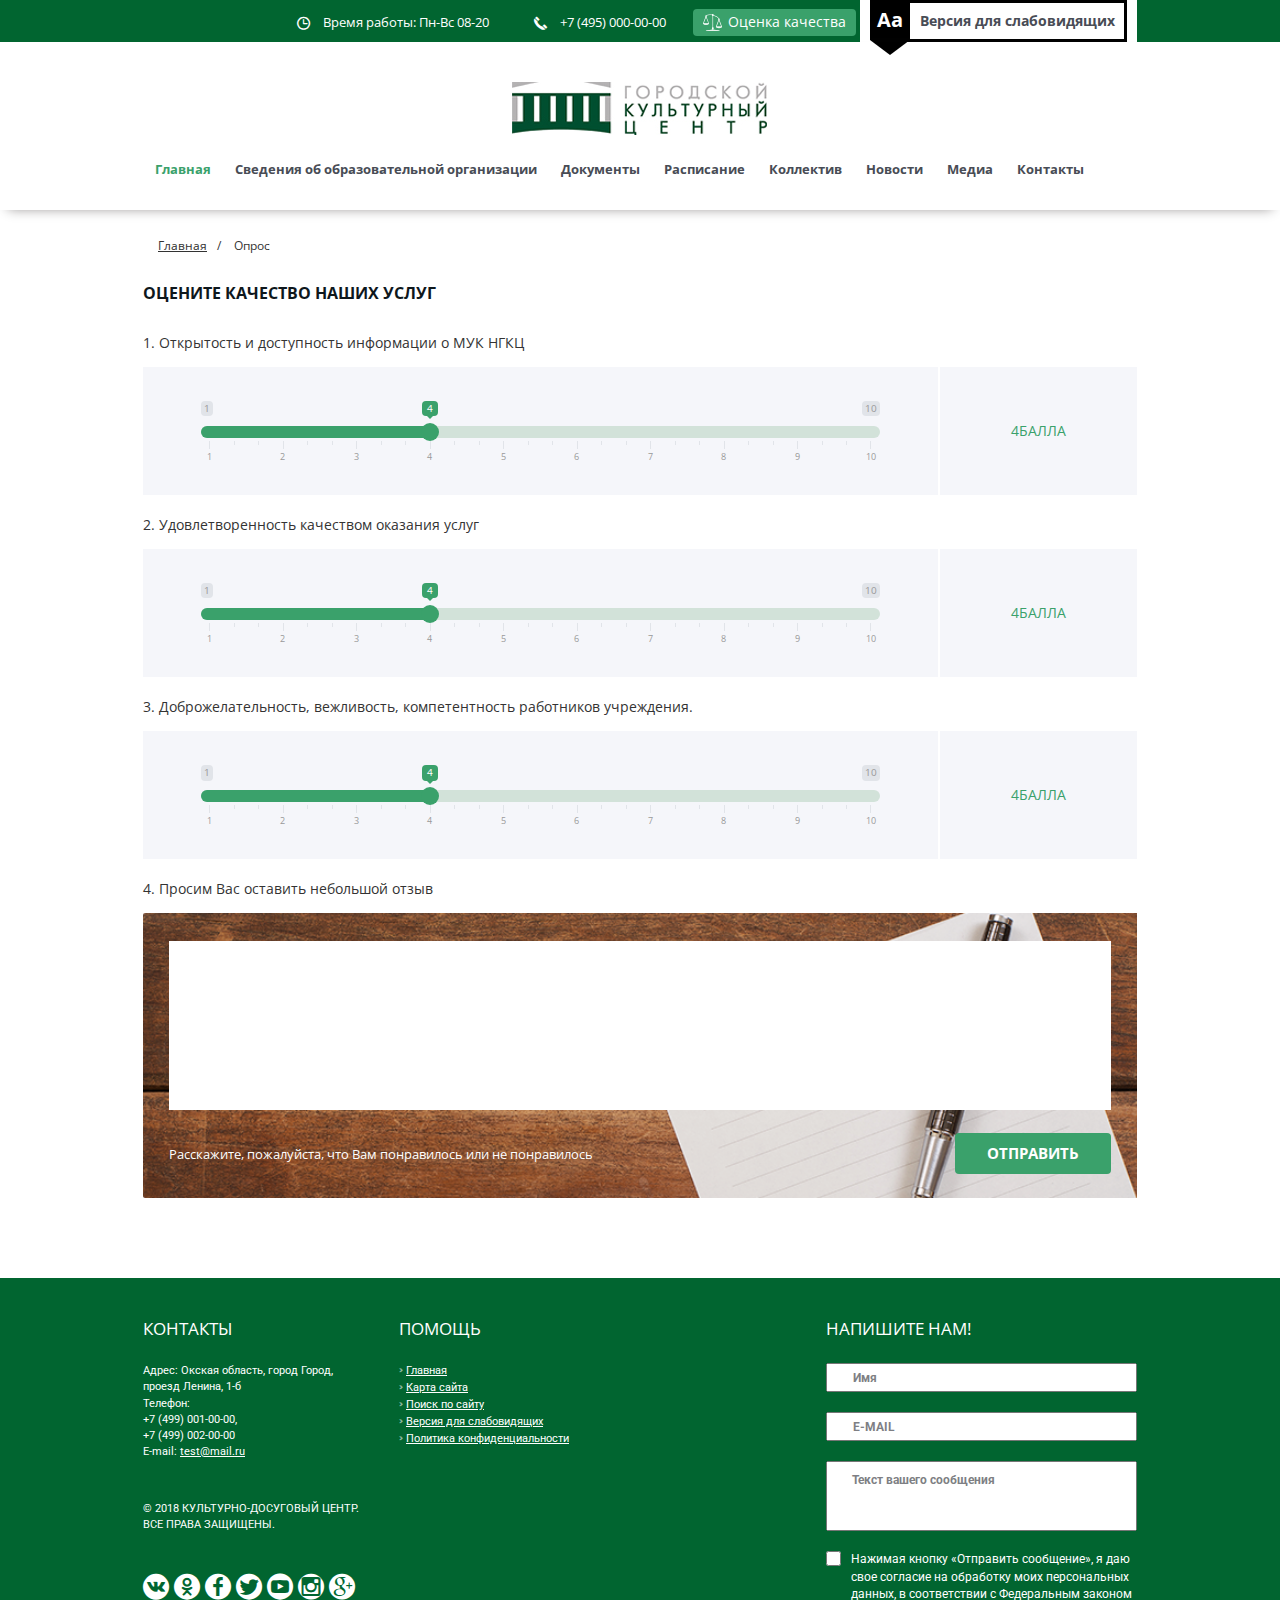
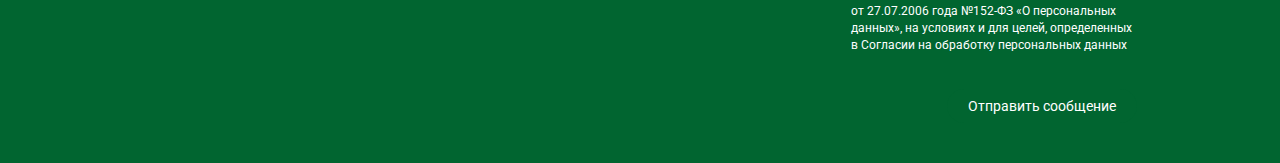
<file: interview.html>
<!DOCTYPE html>
<html>
<head>
    <meta http-equiv="X-UA-Compatible" content="IE=edge"/>
    <title>Главная</title>
    
    <meta http-equiv="Content-Type" content="text/html; charset=UTF-8"/>
    <meta name="robots" content="index, follow"/>
    <!--<link href="./bitrix/templates/creative_mibok_s2/css/kernel_main.css" type="text/css" rel="stylesheet"/>-->
    <link href="template-style.css" type="text/css" data-template-style="true" rel="stylesheet"/>
    
    <!--new style-->
    <!-- <link href="./bitrix/templates/creative_mibok_s2/js/ion.rangeSlider/normalize.css" type="text/css" rel="stylesheet"/> -->
    <link href="./bitrix/templates/creative_mibok_s2/js/ion.rangeSlider/ion.rangeSlider.css" type="text/css" rel="stylesheet"/>
    <link href="./bitrix/templates/creative_mibok_s2/js/ion.rangeSlider/ion.rangeSlider.skinFlat.css" type="text/css" rel="stylesheet"/>
    <link href="ngkc-style.css" type="text/css" data-template-style="true" rel="stylesheet"/>
    <!--END new style-->
    
    <link href='https://fonts.googleapis.com/css?family=Open+Sans:400,300,300italic,400italic,600,600italic,700,700italic,800,800italic&subset=latin,cyrillic-ext' rel='stylesheet' type='text/css'>
    <link href='https://fonts.googleapis.com/css?family=Roboto:400,100,100italic,300,300italic,400italic,500,500italic,700,700italic,900,900italic&subset=latin,cyrillic-ext' rel='stylesheet' type='text/css'>
    
    
    <script type="text/javascript" src="template-script.js"></script>
    <script type="text/javascript" src="./bitrix/templates/creative_mibok_s2/js/ion.rangeSlider/ion.rangeSlider.js"></script>
    <script type="text/javascript" src="ngkc-script.js"></script>


    <meta http-equiv="X-UA-Compatible" content="IE=edge,chrome=1">
    <meta name="viewport" content="width=device-width, initial-scale=1.0, maximum-scale=1.0, user-scalable=no">
    <link rel='icon' type='image/png' href='/favicon.ico'>
    
    
    <!--[if lt IE 9]>
    <![endif]-->
    <style data-mode='action_style'></style>
    <script src="./ngkc-script.js"></script>
</head>
<body>
<div id="panel"></div>

<div id="wrapper">
    <header class="l-header">
        <div class="container">
            <div class="row">
                <div class="col-lg-12">
                    <div class="l-header-wrapper clearfix">
                        <div class="l-header-info">
                            <div class="l-header-info-time">
                                 Время работы: Пн-Вс 08-20
                            </div>
                            <div class="l-header-info-tel">
                                +7 (495) 000-00-00
                            </div>
                            <a href="#" class="l-header-quality">Оценка качества</a>
                        </div>
                        <div class="l-header-version">
                            <button class="">Aa</button>
                            <span itemprop="Copy"><a href="?special_version=Y"><br> Версия для слабовидящих</a></span>
                        </div>
                    </div>
                </div>
            </div>
        </div>
    </header>
    
    <div class="l-menu">
        <div class="container">
            <div class="row">
                <div class="col-lg-12">
                    <div class="clearfix l-menu-wrapper">
                        <a href="/" class="l-menu-logo">
                            <img width="258" alt="" src="./bitrix/templates/creative_mibok_s2/img/logo.jpg" height="53" title="" align="left">
                            <!--<div class="l-menu-logo-text">Happy people</div>-->
                            <!--<br>-->
                            <!--<div class="l-menu-logo-text-min">Êóëüòóðíî-äîñóãîâûé (òâîð÷åñêèé) öåíòð</div>-->
                        </a>
                        
                        
                        <menu class="clearfix l-menu-block" id="menu">
                            <li class="active"><a href="/">Главная</a></li>
                            <li><a href="/sveden/">Сведения об образовательной организации</a></li>
                            <li><a href="/sveden/document/">Документы</a></li>
                            <li><a href="/timetable/">Расписание</a></li>
                            <li><a href="/people/">Коллектив</a></li>
                            <li><a href="/news/">Новости</a></li>
                            <li><a href="/media/">Медиа</a></li>
                            <li><a href="/contacts/">Контакты</a></li>
                        </menu>
                        <button class="l-menu-btn" id="menu-btn"></button>
                    </div>
                </div>
            </div>
        </div>
    </div>
    
    
    
    
    <div class="container">
        <ol class="breadcrumb"><li><a href="/" title="Главная">Главная</a></li><li class="active">Опрос</li></ol>

        <div class="row">
            <div class="col-lg-12">
                <form class="interview">
                    <h1 class="interview__title">Оцените качество наших услуг</h1>
                    <form action="#" method="" class="interview-list">
                        <div class="interview-item">
                            <div class="interview-item__title">1. Открытость и доступность информации о МУК НГКЦ</div>
                            <div class="interview-item__body">
                                <div class="interview-item__rating">
                                    <input type="text" class="range-slider" id="int-info" name="int-info" value="" />
                                </div>
                                <div class="interview-item__value"><span class="interview-value">4</span> <span class="interview-value-txt">балла</span></div>
                            </div>
                            
                        </div>
                        <div class="interview-item">
                            <div class="interview-item__title">2. Удовлетворенность качеством оказания услуг</div>
                            <div class="interview-item__body">
                                <div class="interview-item__rating">
                                    <input type="text" class="range-slider" id="int-service" name="int-service" value="" />
                                </div>
                                <div class="interview-item__value"><span class="interview-value">4</span> <span class="interview-value-txt">балла</span></div>
                            </div>
                            
                        </div>
                        <div class="interview-item">
                            <div class="interview-item__title">3. Доброжелательность, вежливость, компетентность работников учреждения.</div>
                            <div class="interview-item__body">
                                <div class="interview-item__rating">
                                    <input type="text" class="range-slider" id="int-worker" name="int-worker" value="" />
                                </div>
                                <div class="interview-item__value"><span class="interview-value">4</span> <span class="interview-value-txt">балла</span></div>
                            </div>
                            
                        </div>
                        <div class="interview-item">
                            <div class="interview-item__title">4. Просим Вас оставить небольшой отзыв</div>
                            <div class="interview-item__message">
                                <textarea name="int-message" id="int-message" rows="7"></textarea>
                                
                                <div class="l-button">
                                    <div class="form-text">
                                        <span>Расскажите, пожалуйста, что Вам понравилось или не понравилось</span>
                                    </div>
                                    <button class="form-btn">Отправить</button>
                                </div>
                            </div>
                        </div>
                    </form>
                </div>
            </div>
        </div>
    </div>
    
    
    
    <footer class="l-footer">
        <div class="container">
            <div class="row">
                
                <div class="col-lg-offset-2 col-md-offset-0 col-sm-offset-0 col-lg-4 col-md-6 col-sm-6 l-footer-float">
                    <div class="l-footer-title">
                        НАПИШИТЕ НАМ!
                    </div>
                    <div id="comp_d9963703d60af30156f4d0ab20762c71">
                        
                        <div class="wrapper_consent_footer">
                            
                            <form name="iblock_add" action="/" method="post" enctype="multipart/form-data" class="l-footer-form" id="footer">
                                <input type="hidden" name="bxajaxid" id="bxajaxid_d9963703d60af30156f4d0ab20762c71_8BACKi" value="d9963703d60af30156f4d0ab20762c71"/><input type="hidden" name="AJAX_CALL" value="Y"/>
                                
                                <input type="hidden" name="sessid" id="sessid" value="a0a385e6021e9574f3879358931f5127"/> 
                                <label><input type="text" placeholder="Имя" name="PROPERTY[112][0]" value=""></label>
                                <label><input type="email" placeholder="E-MAIL" name="PROPERTY[113][0]" value=""></label>
                                <input type="hidden" name="PROPERTY[NAME][0]" size="25" value="Âåá-ôîðìà â ïîäâàëå ñàéòà"/>
                                <label><textarea placeholder="Текст вашего сообщения" name="PROPERTY[PREVIEW_TEXT][0]"></textarea></label>
                                
                                
                                <div class="form-group">
                                    <input type="checkbox" class="checkbox" name="iblock_consent" id="iblock_consent" value="Y"><label for="iblock_consent" data-toggle="modal" data-target="#myModalConsent">Нажимая кнопку «Отправить сообщение», я даю свое согласие на обработку моих персональных данных, в соответствии с Федеральным законом от 27.07.2006 года №152-ФЗ «О персональных данных», на условиях и для целей, определенных в Согласии на обработку персональных данных</label>
                                </div>
                                <input type="submit" name="iblock_submit" class="btn btn-blue l-footer-submit" id="fire_footer" value="Отправить сообщение"/>
                            </form>
                        </div>
                                                
                    </div>
                </div>
                
                <div class="col-lg-6 col-md-6 col-sm-6 l-footer-float">
                    <div class="row">
                        
                        <div class="col-lg-6 col-md-6 col-sm-4 col-xs-12 col-lg-push-6 col-md-push-6 col-sm-push-8">
                            
                            <div class="l-footer-title">
                                ПОМОЩЬ
                            </div>
                            <div class="l-footer-block">
                                
                                <ul>
                                    <li><a href="/">Главная</a></li>
                                    <li><a href="/search/map/">Карта сайта</a></li>
                                    <li><a href="/search/">Поиск по сайту</a></li>
                                    <li><a href="/?special_version=Y">Версия для слабовидящих</a></li>
                                    <li><a href="/privacy/">Политика конфиденциальности</a></li>
                                </ul>
                            </div>
                        
                        </div>
                        
                        <div class="col-lg-6 col-md-6 col-sm-8 col-xs-12 col-lg-pull-6 col-md-pull-6 col-sm-pull-4 col-contacts">
                            
                            <div class="l-footer-title">КОНТАКТЫ</div>
                            <div class="f-footer-block-sml">
                                <p>
                                    Адрес: Окская область, город Город, проезд Ленина, 1-б
                                </p>
                                <p>
                                    Телефон:
                                </p>
                                <p>
                                    +7 (499) 001-00-00,&nbsp;
                                </p>
                                <p>
                                    +7 (499) 002-00-00<br>
                                </p>
                                <p>
                                    E-mail:&nbsp;<a href="mailto:test@mail.ru">test@mail.ru</a>
                                </p>
                                <p>
                                    <br>
                                </p></div>
                            <div class="f-footer-block-sml">
                                <p>
                                    © 2018 КУЛЬТУРНО-ДОСУГОВЫЙ ЦЕНТР. ВСЕ ПРАВА ЗАЩИЩЕНЫ.
                                </p>
                                <p>
                                    <br>
                                </p></div>
                            <div class="wrapper-social">
                                <a href="#" class="icon-social-vk"></a>
                                <a href="#" class="icon-social-ok"></a>
                                <a href="#" class="icon-social-fb"></a>
                                <a href="#" class="icon-social-tw"></a>
                                <a href="#" class="icon-social-yt"></a>
                                <a href="#" class="icon-social-inst"></a>
                                <a href="#" class="icon-social-gplus"></a></div>
                        
                        </div>
                        
                        
                        <div class='mibok-informer-counter col-lg-6 col-md-6 col-sm-12 col-xs-12 pull-right'>
                        </div>
                    </div>
                
                </div>
            </div>
        </div>
    </footer>
</div>

<!--</div>-->
</body>
</html>
</file>
<file: bitrix/templates/creative_mibok_s2/css/kernel_main.css>
/* /bitrix/js/main/core/css/core.min.css?15027008072854 */
/* /bitrix/js/main/core/css/core_popup.min.css?150844090112954 */
/* /bitrix/js/main/core/css/core_date.min.css?15027008079657 */


/* Start:/bitrix/js/main/core/css/core.min.css?15027008072854*/
.bx-timer-semicolon-off .bx-timer-semicolon{visibility:hidden}.bx-panel-tooltip{z-index:2210!important;overflow:hidden!important;position:absolute!important;letter-spacing:normal!important;list-style:none!important;text-align:left!important;text-indent:0!important;text-transform:none!important;visibility:visible!important;white-space:normal!important;word-spacing:normal!important;vertical-align:baseline!important;margin:0!important;padding:0!important;float:none!important;text-decoration:none!important;-webkit-border-radius:3px!important;-moz-border-radius:3px!important;border-radius:3px!important;-webkit-box-shadow:0 12px 10px rgba(0,0,0,.25)!important;-moz-box-shadow:0 12px 10px rgba(0,0,0,.25)!important;box-shadow:0 12px 10px rgba(0,0,0,.25)!important;border:1px solid;border-color:#a2a6ad #989ca1 #8e9398;background:#d0dbdd;background:-webkit-linear-gradient(top,rgba(227,233,234,.95),rgba(198,210,213,.95));background:-moz-linear-gradient(top,rgba(227,233,234,.95),rgba(198,210,213,.95));background:-o-linear-gradient(top,rgba(227,233,234,.95),rgba(198,210,213,.95));background:-ms-linear-gradient(top,rgba(227,233,234,.95),rgba(198,210,213,.95));background:linear-gradient(to bottom,rgba(227,233,234,.95),rgba(198,210,213,.95));filter:progid:DXImageTransform.Microsoft.gradient(startColorstr='#f2e3e9ea',endColorstr='#f2c6d2d5',GradientType=0)}.bx-panel-tooltip div{display:block!important}.bx-panel-tooltip .bx-panel-tooltip-top-border,.bx-panel-tooltip .bx-panel-tooltip-bottom-border{display:none!important}.bx-panel-tooltip-content{overflow:hidden!important;position:relative!important;z-index:10!important;display:inline-block!important}.bx-panel-tooltip-title{font:normal normal bold 14px/normal "Helvetica Neue",Helvetica,Arial,sans-serif!important;color:#16191a!important;position:relative!important;padding:7px 10px 0 10px!important;margin:0!important;text-shadow:0 1px rgba(255,255,255,0.66)}.bx-panel-tooltip-text{font:normal normal normal 12px/normal "Helvetica Neue",Helvetica,Arial,sans-serif!important;color:#272b31!important;padding:9px 10px 10px 10px!important;margin:0!important;position:relative!important;text-shadow:0 1px rgba(255,255,255,0.25)}.bx-panel-tooltip-close{position:absolute!important;height:20px!important;background:scroll transparent url(/bitrix/js/main/core/css/../images/panel/top-panel-sprite-2.png) no-repeat -9px -1881px!important;width:25px!important;top:0!important;right:0!important;z-index:5!important;display:block!important}.bx-panel-tooltip-close:hover{background:scroll transparent url(/bitrix/js/main/core/css/../images/panel/top-panel-sprite-2.png) no-repeat -32px -1881px!important}.bx-panel-tooltip-text a{font:normal normal normal 12px/normal "Helvetica Neue",Helvetica,Arial,sans-serif!important}.bx-panel-tooltip-text a,.bx-panel-tooltip-text a:hover{color:#272b31!important;text-decoration:underline!important}.bx-clear{clear:both}
/* End */


/* Start:/bitrix/js/main/core/css/core_popup.min.css?150844090112954*/
@font-face{font-family:"OpenSans-Bold";src:url("/bitrix/fonts/opensans-bold.eot");src:local("Open Sans Bold"),url("/bitrix/fonts/opensans-bold.woff") format("woff"),url("/bitrix/fonts/opensans-bold.ttf") format("truetype");font-weight:normal;font-style:normal}.popup-window{background-color:#fff;box-shadow:0 7px 21px rgba(83,92,105,.12),0 -1px 6px 0 rgba(83,92,105,.06);padding:10px;font:13px "Helvetica Neue",Helvetica,Arial,sans-serif}.popup-window.popup-window-with-titlebar{padding:0 10px 10px}.popup-window.popup-window-no-paddings,.popup-window.popup-window-no-paddings .popup-window-content{padding:0}.popup-window-delimiter{background-color:#f0f1f2;display:block;height:1px;line-height:1px}.popup-window-buttons{text-align:center;padding:20px 0 10px;position:relative}.popup-window-button{display:inline-block;height:39px;line-height:39px;margin:0 12px 0 0;background:#ecedef;border-radius:2px;cursor:pointer;color:#7a818a;font-family:"OpenSans-Bold",Helvetica,Arial,sans-serif;font-size:12px;font-weight:normal;outline:0;padding:0 18px;vertical-align:middle;text-decoration:none;text-transform:uppercase;text-shadow:none;white-space:nowrap;-webkit-box-shadow:0 0 0 1px #c6cdd3 inset;box-shadow:0 0 0 1px #c6cdd3 inset;-webkit-font-smoothing:antialiased;-webkit-transition:background-color .2s linear,color .2s linear;transition:background-color .2s linear,color .2s linear}.popup-window-button:before,.popup-window-button:after{display:none}.popup-window-button:hover{background:#cfd4d8;color:#535c69}.popup-window-button:last-child{margin-right:0}.popup-window-button-accept,.popup-window-button-create{background:#bbed21;-webkit-box-shadow:none;box-shadow:none;color:#535c69}.popup-window-button-accept:hover,.popup-window-button-create:hover{background:#d2f95f;color:#535c69}.popup-window-button-wait{color:transparent!important;position:relative}.popup-window-button-wait .popup-window-button-text{opacity:0}.popup-window-button-wait:before{background:none!important;box-shadow:inset 0 0 0 1px #fff;border-radius:50%;color:#fff;display:block!important;content:'_'!important;font-size:10px;font-family:"Helvetica Neue",Helvetica,Arial,sans-serif;line-height:10px;height:21px;top:10px;left:50%;margin:0 0 0 -11px;padding-right:6px;position:absolute;text-align:right;width:15px}.popup-window-button-wait:after{background:#fff!important;content:' '!important;display:block!important;height:7px;position:absolute;top:13px;left:50%;padding:0;width:1px;-webkit-transform-origin:0 100%;transform-origin:0 100%;animation:popup-window-button-animation 1s infinite linear}.popup-window-button-create.popup-window-button-wait:before,.popup-window-button-accept.popup-window-button-wait:before{color:#535c69;-webkit-box-shadow:inset 0 0 0 1px #535c69;box-shadow:inset 0 0 0 1px #535c69}.popup-window-button-create.popup-window-button-wait:after,.popup-window-button-accept.popup-window-button-wait:after{background:#535c69!important}@keyframes popup-window-button-animation{0%{transform:rotate(0deg)}100%{transform:rotate(360deg)}}.popup-window-button-decline{background:#f1361b;color:#fff;-webkit-box-shadow:none;box-shadow:none}.popup-window-button-decline:hover{background:#cc1a00;color:#fff}.popup-window-button-cancel{font-weight:normal}.popup-window-button-link,.popup-window-button-link-cancel,.popup-window-button-link:hover,.popup-window-button-link:active{background:0;-webkit-box-shadow:none;box-shadow:none}.popup-window-button-link{border-bottom:1px solid #c0c2c5;border-radius:0;color:#535c69;cursor:pointer;height:17px;line-height:17px;-webkit-transition:border-bottom-color .15s linear;transition:border-bottom-color .15s linear;padding:0}.popup-window-button-link:hover,.popup-window-button-link:active{border-bottom-color:#535c69;color:#535c69;line-height:17px;height:17px}.popup-window-button-link-cancel{color:#f1361b;border-bottom-color:#ffb4a9}.popup-window-button.popup-window-button-link-cancel:hover,.popup-window-button.popup-window-button-link-cancel:active{border-bottom-color:#f1361b;color:#f1361b}.popup-window-button-disable{cursor:default;opacity:.3}.popup-window-titlebar{height:49px}.popup-window-titlebar-text,.popup-window-titlebar-text-version{-webkit-box-sizing:border-box;box-sizing:border-box;color:#80868e;display:inline-block;font-size:14px;font-weight:bold;max-width:100%;line-height:49px;overflow:hidden;padding:0 30px 0 10px;text-overflow:ellipsis;white-space:nowrap}.popup-window-titlebar-text-version{font-weight:normal;font-size:13px;padding-left:0}.popup-window-content{box-sizing:border-box;background-color:#fff}.popup-window-with-titlebar .popup-window-content,.popup-window-content-gray .popup-window-content{background-color:#eef2f4}.popup-window-content-white .popup-window-content{background-color:#fff}.popup-window-with-titlebar .popup-window-content{padding:20px}.popup-window-content-no-paddings .popup-window-content{padding:0}.popup-window-close-icon{cursor:pointer;height:27px;outline:0;opacity:.5;position:absolute;right:0;top:0;width:27px;-webkit-transition:opacity .2s linear;transition:opacity .2s linear}.popup-window-close-icon:after{display:block;position:absolute;top:50%;left:50%;transform:translate3d(-50%,-50%,0);width:10px;height:10px;background-image:url([data-uri]);background-repeat:no-repeat;background-size:cover;content:""}.popup-window-titlebar-close-icon{top:12px;right:10px}.popup-window-close-icon:hover{opacity:1}.popup-window-angly{display:none;height:22px;position:absolute;overflow:hidden;width:33px}.popup-window-angly:before{background-color:#fff;-webkit-box-shadow:0 0 21px rgba(83,92,105,.13);box-shadow:0 0 21px rgba(83,92,105,.13);content:'';height:15px;position:absolute;left:9px;top:16px;transform:rotate(45deg);transform-origin:50% 50%;width:15px}.popup-window-angly-top{display:block;left:10px;margin:0;top:-22px}.popup-window-angly-right{display:block;right:-17px;top:10px;height:30px;width:17px}.popup-window-angly-right::before{left:-9px;top:8px}.popup-window-angly-bottom{bottom:-20px;display:block;height:20px;margin-left:10px}.popup-window-angly-bottom::before{top:-9px}.popup-window-angly-left{display:block;left:-14px;top:10px;height:30px;width:14px}.popup-window-angly-left::before{left:8px;top:8px}.popup-window-overlay{position:absolute;top:0;left:0;display:none;background:#333;filter:alpha(opacity=50);-moz-opacity:.5;opacity:.5}.popup-window-resize{opacity:0;transition:opacity .3s;position:absolute;right:0;bottom:0;width:10px;height:10px;background:url("[data-uri]");cursor:nwse-resize}.popup-window:hover .popup-window-resize{opacity:1}.menu-popup{padding:8px 0}.menu-popup-title{margin:0 0 7px 0;padding:0 0 0 4px;color:#4c4c4c;white-space:nowrap;font:normal normal normal 12px/normal Arial,Helvetica,sans-serif}.menu-popup .menu-popup-item{background-color:transparent;display:block;cursor:pointer;height:36px;position:relative;text-decoration:none;outline:0;white-space:nowrap;-webkit-transition:background-color .3s linear;transition:background-color .3s linear}.menu-popup-item-icon{display:inline-block;height:16px;margin-left:11px;vertical-align:middle;width:19px}.menu-popup-item-text{display:inline-block;font-family:"Helvetica Neue",Helvetica,Arial,sans-serif;color:#525c68;line-height:36px;padding:0 15px 0 9px;text-decoration:none;vertical-align:middle;-webkit-transition:color .2s linear;transition:color .2s linear}.menu-popup-no-icon .menu-popup-item-text{padding:0 15px}.menu-popup-item-submenu .menu-popup-item-text{padding-right:28px}.menu-popup-item:hover,.menu-popup-item.menu-popup-item-open{background-color:#f6f8f9}.menu-popup-item:hover .menu-popup-item-text{color:#3b434f}.menu-popup-item-submenu:after{position:absolute;right:11px;top:50%;margin-top:-4px;width:6px;height:9px;background-image:url([data-uri]);background-size:cover;content:""}.bx-admin-submenu-opened{background:#f0f0f0!important;-webkit-border-radius:3px;border-radius:3px}.menu-popup-no-icon .menu-popup-item-icon{display:none}.menu-popup-item-view .menu-popup-item-icon{background:url(/bitrix/js/main/core/css/../images/popup/popup-menu-sprite.2.png) no-repeat scroll -45px -271px transparent}.menu-popup-item-edit .menu-popup-item-icon{background:url(/bitrix/js/main/core/css/../images/popup/popup-menu-sprite.2.png) no-repeat scroll -43px -291px transparent}.menu-popup-item-create .menu-popup-item-icon{background:url(/bitrix/js/main/core/css/../images/popup/popup-menu-sprite.2.png) no-repeat scroll -44px -311px transparent}.menu-popup-item-create-quick .menu-popup-item-icon{background:url(/bitrix/js/main/core/css/../images/popup/popup-menu-sprite.2.png) no-repeat scroll -43px -329px transparent}.menu-popup-item-take .menu-popup-item-icon{background:url(/bitrix/js/main/core/css/../images/popup/popup-menu-sprite.2.png) no-repeat scroll -43px -347px transparent}.menu-popup-item-begin .menu-popup-item-icon{background:url(/bitrix/js/main/core/css/../images/popup/popup-menu-sprite.2.png) no-repeat scroll -44px -367px transparent}.menu-popup-item-decline .menu-popup-item-icon{background:url(/bitrix/js/main/core/css/../images/popup/popup-menu-sprite.2.png) no-repeat scroll -44px -383px transparent}.menu-popup-item-reopen .menu-popup-item-icon{background:url(/bitrix/js/main/core/css/../images/popup/popup-menu-sprite.2.png) no-repeat scroll -42px -484px transparent}.menu-popup-item-complete .menu-popup-item-icon{background:url(/bitrix/js/main/core/css/../images/popup/popup-menu-sprite.2.png) no-repeat scroll -42px -502px transparent}.menu-popup-item-hold .menu-popup-item-icon{background:url(/bitrix/js/main/core/css/../images/popup/popup-menu-sprite.2.png) no-repeat scroll -44px -520px transparent}.menu-popup-item-accept .menu-popup-item-icon{background:url(/bitrix/js/main/core/css/../images/popup/popup-menu-sprite.2.png) no-repeat scroll -43px -347px transparent}.menu-popup-item-remake .menu-popup-item-icon{background:url(/bitrix/js/main/core/css/../images/popup/popup-menu-sprite.2.png) no-repeat scroll -44px -383px transparent}.menu-popup-item-delete .menu-popup-item-icon{background:url(/bitrix/js/main/core/css/../images/popup/popup-menu-sprite.2.png) no-repeat scroll -44px -535px transparent}.menu-popup-item-copy .menu-popup-item-icon{background:url(/bitrix/js/main/core/css/../images/popup/popup-menu-sprite.2.png) no-repeat scroll -42px -595px transparent}.menu-popup-item-delegate .menu-popup-item-icon{background:url(/bitrix/js/main/core/css/../images/popup/popup-menu-sprite.2.png) no-repeat scroll -42px -615px transparent}.menu-popup-item-add-to-tm .menu-popup-item-icon{background:url(/bitrix/js/main/core/css/../images/popup/popup-menu-sprite.2.png) no-repeat scroll -42px -634px transparent}.popup-window-button-left,.popup-window-button-right{display:none}.popup-window-dark{background-color:rgba(0,0,0,0.8);-webkit-border-radius:4px;border-radius:4px;box-shadow:0 19px 24px rgba(88,112,118,0.17)}.popup-window-dark .popup-window-content{background-color:transparent;color:#fff;margin:0}.popup-window-dark .popup-window-angly:before{background-color:rgba(0,0,0,0.8)}.popup-window-dark .popup-window-titlebar-text{color:#fff}.popup-window-dark .popup-window-close-icon:after{background-image:url([data-uri])}.popup-window-tabs-box{padding:10px 0 4px}.popup-window-tabs{position:relative;padding:0 20px 0 0;margin:0;height:42px;font-size:0;z-index:1}.popup-window-tab{display:inline-block;height:42px;margin:0 7px 0 0;padding:0 12px;border:0;vertical-align:top;font-size:14px;font-weight:bold;font-family:"Helvetica Neue",Helvetica,Arial,sans-serif;line-height:41px;color:#535c69;background-color:#ecf2f3;text-shadow:none;cursor:pointer;-webkit-transition:background-color .15s linear;transition:background-color .15s linear}.popup-window-tab:hover{background-color:#f7f9f9}.popup-window-tab-selected{position:relative;z-index:2;padding:0 11px;background-color:#fff!important;line-height:40px;border-radius:2px 2px 0 0;border:1px solid #c6cdd3;border-bottom:0;cursor:default}.popup-window-tabs-content{margin:0;padding:10px;border:1px solid #c6cdd3;border-radius:0 3px 3px}.popup-window-tab-content{display:none;padding:20px;background:#eef2f4}.popup-window-tabs-content-white .popup-window-tab-content{padding:10px;background:#fff}.popup-window-tab-content-selected{display:block}
/* End */


/* Start:/bitrix/js/main/core/css/core_date.min.css?15027008079657*/
.bx-calendar *{box-sizing:content-box;-moz-box-sizing:content-box;-webkit-box-sizing:content-box}span.date-interval-hellip{width:20px;display:inline-block;text-align:center}img.calendar-icon{border:0;width:19px;height:19px;vertical-align:top;margin:1px;margin-left:2px;cursor:pointer}img.calendar-icon-hover{border:1px solid #aeb6c2;background-color:#dbe3f2;margin:0;margin-left:1px}.bx-calendar{font-family:Arial,sans-serif;color:#000;width:200px}.bx-calendar-header{margin-top:-2px;padding-bottom:5px}.bx-calendar-left-arrow,.bx-calendar-right-arrow{background:url("/bitrix/js/main/core/images/calendar-sprite.png") no-repeat;border-radius:4px;display:inline-block;font-size:1px;height:28px;vertical-align:top;width:19px;cursor:pointer}.bx-calendar-left-arrow:hover,.bx-calendar-right-arrow:hover{background-color:#ededed}.bx-calendar-left-arrow{background-position:7px -183px;margin-left:-3px;vertical-align:top}.bx-calendar-right-arrow{background-position:8px -205px}.bx-calendar-header-content{display:inline-block;text-align:center;width:165px}.bx-calendar-top-month,.bx-calendar-top-year{background:url("/bitrix/js/main/core/images/calendar-sprite.png") no-repeat right -223px;color:#000!important;border-radius:3px;cursor:pointer;display:inline-block;font-size:16px;line-height:20px;text-decoration:none!important;margin:0 1px;padding:5px 15px 3px 7px}.bx-calendar-top-month:hover,.bx-calendar-top-year:hover{background-color:#ededed;text-decoration:none}.bx-calendar-cell-block{overflow:hidden;position:relative;padding-bottom:5px}.bx-calendar-cell{display:inline-block;font-size:12px;line-height:15px;height:19px;margin:0 3px 0 2px;padding-top:4px;text-align:center;text-decoration:none;vertical-align:top;width:23px;cursor:pointer}.bx-calendar-cell{line-height:16px\9}.bx-calendar-cell,.bx-calendar-cell:link,.bx-calendar-cell:active,.bx-calendar-cell:visited{color:#000}.bx-calendar-cell:hover{background-color:#eee;color:#000;text-decoration:none}.bx-calendar-name-day{display:inline-block;color:#a9a9a9;font-size:10px;height:13px;margin:0 3px 0 2px;padding-top:0;text-align:center;vertical-align:top;width:23px}.bx-calendar-range{border-bottom:1px solid #f3f2ed;margin:0 -5px 0 -7px;padding:1px 7px 1px 8px;position:relative;z-index:5}.bx-calendar-weekend,.bx-calendar-weekend:link,.bx-calendar-weekend:active,.bx-calendar-weekend:visited{color:#d25050}.bx-calendar-weekend:hover{color:#d25050}.bx-calendar-date-hidden,.bx-calendar-date-hidden:link,.bx-calendar-date-hidden:active,.bx-calendar-date-hidden:visited{color:#ccc}.bx-calendar-active{background-color:#dce3ea}.bx-calendar-active:hover{background-color:#dce3ea}.bx-calendar-name-day-wrap{background-color:#eee;height:12px;line-height:12px;padding:1px 7px 0 8px;position:relative;margin:0 -5px 3px -7px;z-index:5}.bx-calendar-range-noline{border:0}.bx-calendar-set-time-wrap{border-top:1px solid #f2f2f2;border-bottom:1px solid #f2f2f2;margin:-5px 3px 0 0;position:relative;text-decoration:none}.bx-calendar-set-time{cursor:pointer;font-size:11px;color:#b2b2b2!important;display:block;height:14px;margin-right:3px;text-align:center;padding:1px 0 0;text-decoration:none}.bx-calendar-set-time:hover{color:#8c8c8c!important;text-decoration:none!important}.bx-calendar-set-time-opened .bx-calendar-set-time{display:none}.bx-calendar-set-time-opened .bx-calendar-form-block{display:block}.bx-calendar-set-time{cursor:pointer;font-size:11px;color:#b2b2b2;height:14px;margin-right:3px;text-align:center;padding:1px 0 0}.bx-calendar-set-time i{background:url("/bitrix/js/main/core/images/calendar-sprite.png") no-repeat 0 0;height:9px;display:inline-block;margin:2px 3px 0 0;vertical-align:top;width:9px}.bx-calendar-button-block{padding:9px 0 8px;text-align:center}.bx-calendar-button{cursor:pointer;text-decoration:none;display:inline-block;vertical-align:top}.bx-calendar-button-select{margin-right:8px;text-align:right}.bx-calendar-button-left,.bx-calendar-button-right{background:url("/bitrix/js/main/core/images/calendar-sprite.png") no-repeat;display:inline-block;vertical-align:top;height:23px;width:4px}.bx-calendar-button-text{background:url("/bitrix/js/main/core/images/calendar-sprite.png") repeat-x 0 -99px;color:#000;display:inline-block;height:19px;font-size:12px;line-height:16px;vertical-align:top;padding:4px 10px 0}.bx-calendar-button-left{background-position:0 -45px}.bx-calendar-button-right{background-position:-5px -45px}.bx-calendar-button:hover .bx-calendar-button-left{background-position:0 -15px}.bx-calendar-button:hover .bx-calendar-button-right{background-position:-5px -15px}.bx-calendar-button:hover .bx-calendar-button-text{background-position:0 -74px}.bx-calendar-button:active .bx-calendar-button-text{background-position:0 -74px}.bx-calendar-form-block{display:none}.bx-calendar-form-text{display:inline-block;color:#a6a6a6;font-size:11px;margin-top:10px;padding:0 0 0 5px;vertical-align:top;width:38px}.bx-calendar-form{display:inline-block;vertical-align:top}.bx-calendar-form-arrow-l,.bx-calendar-form-arrow-r{display:inline-block;vertical-align:top}.bx-calendar-form-arrow-l{margin-left:2px}.bx-calendar-form-arrow-top,.bx-calendar-form-arrow-bottom{display:block;height:17px;width:15px}.bx-calendar-form-arrow-top{padding-top:4px;height:14px}.bx-calendar-form-arrow-l .bx-calendar-form-arrow-top,.bx-calendar-form-arrow-l .bx-calendar-form-arrow-bottom{padding-left:5px}.bx-calendar-form-arrow-r .bx-calendar-form-arrow-top,.bx-calendar-form-arrow-r .bx-calendar-form-arrow-bottom{padding-left:1px;padding-right:5px}.bx-calendar-form-arrow-top i,.bx-calendar-form-arrow-bottom i{background:url("/bitrix/js/main/core/images/calendar-sprite.png") no-repeat;display:block;height:13px;width:14px}.bx-calendar-form-arrow-top i{background-position:4px -125px}.bx-calendar-form-arrow-bottom i{background-position:4px -137px}.bx-calendar-form-arrow-top:hover i{background-position:4px -275px;background-color:#f2f2f2}.bx-calendar-form-arrow-bottom:hover i{background-position:4px -286px;background-color:#f2f2f2}.bx-calendar-form-input{background:#fff;border:1px solid #d1d1d1;-moz-box-shadow:inset 1px 1px 0 #f7f7f7;-webkit-box-shadow:inset 1px 1px 0 #f7f7f7;box-shadow:inset 1px 1px 0 #f7f7f7;display:inline-block;height:21px;margin-top:6px;font-size:15px;text-align:center;padding:0;vertical-align:top;width:28px}.bx-calendar-form-separator{background:url("/bitrix/js/main/core/images/calendar-sprite.png") no-repeat 0 -246px;color:#aaa;display:inline-block;height:23px;font-size:14px;font-weight:bold;text-align:center;padding-top:7px;vertical-align:top;width:8px}.bx-calendar-form-close{display:block;font-size:1px;right:-8px;top:0;height:35px;position:absolute;width:20px}.bx-calendar-form-close i{background:url("/bitrix/js/main/core/images/calendar-sprite.png") no-repeat 4px -151px;display:block;height:15px;margin:10px 0 0 0;width:15px}.bx-calendar-form-close:hover i{background-position:4px -169px;background-color:#e8e8e8}.bx-calendar-AM-PM-block{cursor:pointer;display:inline-block;margin-left:-4px;vertical-align:top}.bx-calendar-AM-PM-text{display:inline-block;color:#333;margin-top:11px;vertical-align:top;font-family:Arial,sans-serif;font-size:13px;line-height:15px;text-transform:uppercase}.bx-calendar-AM-PM-block .bx-calendar-form-arrow-r{width:19px}.bx-calendar-year-popup{font-family:arial,sans-serif;margin-top:-2px;padding-bottom:7px;width:45px}.bx-calendar-month-popup{font-family:arial,sans-serif;margin-top:-2px;padding-bottom:7px;width:85px}.bx-calendar-year-title,.bx-calendar-month-title{color:#000;font-size:16px;line-height:20px;padding-bottom:5px}.bx-calendar-year-content,.bx-calendar-month-content{color:#000;border-top:1px solid #e5e5e5;font-size:13px;padding:5px 0 0 2px}.bx-calendar-year-number,.bx-calendar-month{display:block;border-radius:3px;cursor:pointer;margin:0 0 2px -5px;text-decoration:none!important;padding:2px 0 2px 4px}.bx-calendar-month,.bx-calendar-month:link,.bx-calendar-month:active,.bx-calendar-month:visited,.bx-calendar-year-number,.bx-calendar-year-number:link,.bx-calendar-year-number:active,.bx-calendar-year-number:visited{color:#000}.bx-calendar-month:hover,.bx-calendar-year-number:hover{background-color:#ededed;text-decoration:none}.bx-calendar-month-active,.bx-calendar-month-active:link,.bx-calendar-month-active:active,.bx-calendar-month-active:visited{color:#ca0707}.bx-calendar-year-active,.bx-calendar-year-active:link,.bx-calendar-year-active:active,.bx-calendar-year-active:visited{color:#ca0707}.bx-calendar-year-input,.bx-calendar-month-input{background:#fff;border:1px solid #b5b5b5;border-radius:2px;box-shadow:inset 2px 2px 1px #ededed;height:19px;margin-top:10px;font-size:16px;text-align:center;width:41px}.bx-calendar-time-disabled .bx-calendar-button-block,.bx-calendar-time-disabled .bx-calendar-set-time-wrap{display:none}* html .bx-calendar-month-title,* html .bx-calendar-year-title{margin-top:-2px}* html .bx-calendar-month-popup,* html .bx-calendar-year-popup{margin-left:-2px}*+html .bx-calendar-month-title,*+html .bx-calendar-year-title{margin-top:-2px}*+html .bx-calendar-month-popup,*+html .bx-calendar-year-popup{margin-left:-2px}*+html .bx-calendar-form-input{padding-top:4px;height:17px}* html .bx-calendar-button-text{height:23px}* html .bx-calendar-name-day{padding-top:3px}* html .bx-calendar-cell{height:23px}* html .bx-calendar-form-arrow-top,* html .bx-calendar-form-arrow-bottom{font-size:0}* html .bx-calendar-form-arrow-top,* html .bx-calendar-form-arrow-bottom{width:20px}* html .bx-calendar-button-text{padding-top:3px}* html .bx-calendar-left-arrow,* html .bx-calendar-right-arrow{width:17px;margin-left:0}* html .bx-calendar-form-text{width:46px}
/* End */
</file>
<file: bitrix/templates/creative_mibok_s2/js/ion.rangeSlider/ion.rangeSlider.css>
/* Ion.RangeSlider
// css version 2.0.3
// © 2013-2014 Denis Ineshin | IonDen.com
// ===================================================================================================================*/

/* =====================================================================================================================
// RangeSlider */

.irs {
    position: relative; display: block;
    -webkit-touch-callout: none;
    -webkit-user-select: none;
     -khtml-user-select: none;
       -moz-user-select: none;
        -ms-user-select: none;
            user-select: none;
}
    .irs-line {
        position: relative; display: block;
        overflow: hidden;
        outline: none !important;
    }
        .irs-line-left, .irs-line-mid, .irs-line-right {
            position: absolute; display: block;
            top: 0;
        }
        .irs-line-left {
            left: 0; width: 11%;
        }
        .irs-line-mid {
            left: 9%; width: 82%;
        }
        .irs-line-right {
            right: 0; width: 11%;
        }

    .irs-bar {
        position: absolute; display: block;
        left: 0; width: 0;
    }
        .irs-bar-edge {
            position: absolute; display: block;
            top: 0; left: 0;
        }

    .irs-shadow {
        position: absolute; display: none;
        left: 0; width: 0;
    }

    .irs-slider {
        position: absolute; display: block;
        cursor: default;
        z-index: 1;
    }
        .irs-slider.single {

        }
        .irs-slider.from {

        }
        .irs-slider.to {

        }
        .irs-slider.type_last {
            z-index: 2;
        }

    .irs-min {
        position: absolute; display: block;
        left: 0;
        cursor: default;
    }
    .irs-max {
        position: absolute; display: block;
        right: 0;
        cursor: default;
    }

    .irs-from, .irs-to, .irs-single {
        position: absolute; display: block;
        top: 0; left: 0;
        cursor: default;
        white-space: nowrap;
    }

.irs-grid {
    position: absolute; display: none;
    bottom: 0; left: 0;
    width: 100%; height: 20px;
}
.irs-with-grid .irs-grid {
    display: block;
}
    .irs-grid-pol {
        position: absolute;
        top: 0; left: 0;
        width: 1px; height: 8px;
        background: #000;
    }
    .irs-grid-pol.small {
        height: 4px;
    }
    .irs-grid-text {
        position: absolute;
        bottom: 0; left: 0;
        white-space: nowrap;
        text-align: center;
        font-size: 9px; line-height: 9px;
        padding: 0 3px;
        color: #000;
    }

.irs-disable-mask {
    position: absolute; display: block;
    top: 0; left: -1%;
    width: 102%; height: 100%;
    cursor: default;
    background: rgba(0,0,0,0.0);
    z-index: 2;
}
.irs-disabled {
    opacity: 0.4;
}
.lt-ie9 .irs-disabled {
    filter: alpha(opacity=40);
}


.irs-hidden-input {
    position: absolute !important;
    display: block !important;
    top: 0 !important;
    left: 0 !important;
    width: 0 !important;
    height: 0 !important;
    font-size: 0 !important;
    line-height: 0 !important;
    padding: 0 !important;
    margin: 0 !important;
    outline: none !important;
    z-index: -9999 !important;
    background: none !important;
    border-style: solid !important;
    border-color: transparent !important;
}
</file>
<file: bitrix/templates/creative_mibok_s2/js/ion.rangeSlider/ion.rangeSlider.skinFlat.css>
/* Ion.RangeSlider, Flat UI Skin
// css version 2.0.3
// © Denis Ineshin, 2014    https://github.com/IonDen
// ===================================================================================================================*/

/* =====================================================================================================================
// Skin details */

.irs-line-mid,
.irs-line-left,
.irs-line-right,
.irs-bar,
.irs-bar-edge,
.irs-slider {
    background: url(../img/sprite-skin-flat.png) repeat-x;
}

.irs {
    height: 40px;
}
.irs-with-grid {
    height: 60px;
}
.irs-line {
    height: 12px; top: 25px;
}
    .irs-line-left {
        height: 12px;
        background-position: 0 -30px;
    }
    .irs-line-mid {
        height: 12px;
        background-position: 0 0;
    }
    .irs-line-right {
        height: 12px;
        background-position: 100% -30px;
    }

.irs-bar {
    height: 12px; top: 25px;
    background-position: 0 -60px;
}
    .irs-bar-edge {
        top: 25px;
        height: 12px; width: 9px;
        background-position: 0 -90px;
    }

.irs-shadow {
    height: 3px; top: 34px;
    background: #000;
    opacity: 0.25;
}
.lt-ie9 .irs-shadow {
    filter: alpha(opacity=25);
}

.irs-slider {
    width: 16px; height: 18px;
    top: 22px;
    background-position: 0 -120px;
}
.irs-slider.state_hover, .irs-slider:hover {
    background-position: 0 -150px;
}

.irs-min, .irs-max {
    color: #999;
    font-size: 10px; line-height: 1.333;
    text-shadow: none;
    top: 0; padding: 1px 3px;
    background: #e1e4e9;
    -moz-border-radius: 4px;
    border-radius: 4px;
}

.irs-from, .irs-to, .irs-single {
    color: #fff;
    font-size: 10px; line-height: 1.333;
    text-shadow: none;
    padding: 1px 5px;
    background: #ed5565;
    -moz-border-radius: 4px;
    border-radius: 4px;
}
.irs-from:after, .irs-to:after, .irs-single:after {
    position: absolute; display: block; content: "";
    bottom: -6px; left: 50%;
    width: 0; height: 0;
    margin-left: -3px;
    overflow: hidden;
    border: 3px solid transparent;
    border-top-color: #ed5565;
}


.irs-grid-pol {
    background: #e1e4e9;
}
.irs-grid-text {
    color: #999;
}

.irs-disabled {
}
</file>
<file: bitrix/templates/creative_mibok_s2/css/timeline.css>
.timeline {
	display:none;
	/*overflow: visible !important;*/
}
.timelineLoader {
	width:100%;
	text-align:center;
	padding:150px 0;
}


/* fixed line holder */
.timeline .timeline_line {
	margin-top:10px;
	margin-bottom:10px;
	width:960px;
}

/* full (including months that are not shown) line holder */
.timeline .t_line_holder {
	height:80px;
	/*background:url('../img/line.jpg') repeat-x 0px 39px;*/
}

/* 2 months are stored in one view */
.timeline .t_line_view {
	height:20px;
	width:900px;
}



/* holder for 1 month (constist of nodes and month caption) - we use borders to separate months thats why it has width 2px less then 50% */
.timeline .t_line_m {
	margin-top:35px;
	height:28px;
	border-left: 3px solid #eee;
	border-right: 3px solid #eee;
	width:448px;
	background: #fff;
}

/* month on the right side - has left set at 459 so border would overlap border from first element (to evade duplicated borders) */
.timeline .t_line_m.right {
	left:449px;
	width:449px;
}

/* month caption */
.timeline h4.t_line_month {
	margin: -25px 0 0;
	color:#545454;
	font-size: 14px;
}


/* node on the timeline */
.timeline a.t_line_node {
	text-decoration:none;
	/*padding:38px 0 4px;*/
	/*width: 27px;*/
	height: 27px;
	line-height: 27px;
	font-size:12px;
	color: #343434;
	box-shadow: 0 0 0 1px #a5a5a5;
	/*border: 1px solid #343434;*/
	box-sizing:border-box;
	margin-left: 0 !important;
	border-radius: 3px;
	top: 0;
	/*background:url('../img/dot.png') no-repeat center 24px;*/
}
.timeline a.t_line_node:hover {
	/*background:url('../img/dot-rollover.png') no-repeat center 24px;*/
}
.timeline a.t_line_node.active {
	position: relative;
	/*background:url('../img/dot-selected.png') no-repeat center 24px;*/
	box-shadow: 0 0 0 1px #3aa16b;
	background-color: #3aa16b;
	color: #ffffff;
}
.timeline a.t_line_node.active::after {
	content: '';
	position: absolute;
	width: 6px;
	height: 6px;
	top: -9px;
	left: 50%;
	transform: translateX(-50%);
	border-radius: 10px;
	background-color: #3aa16b;
}


/* node description */
.timeline .t_node_desc {
	background-color: #3aa16b;
	border-radius: 3px;
	top: -33px;
	color:#fff;
	padding:0px 7px;
}

/* descriptions on right side go from right to left */
.timeline .t_line_m.right .t_node_desc {
	right:0;
}

/* line arrow left */
.timeline #t_line_left {
	cursor:pointer;
	left:-16px;
	top:40px;
	width:14px;
	height:19px;
	background:url('../img/arrow-left.svg') no-repeat left top;
}

.timeline #t_line_left:hover {
	background:url('../img/arrow-left.svg') no-repeat left bottom;
}

/* line arrow right */
.timeline #t_line_right {
	cursor:pointer;
	right:-16px;
	top:40px;
	width: 14px;
	height: 19px;
	background:url('../img/arrow-right.svg') no-repeat right top;
}

.timeline #t_line_right:hover {
	background:url('../img/arrow-right.svg') no-repeat right bottom;
}
.timeline {
	display:none;
}

/* items container */
.timeline .timeline_items {
	padding:10px 0;
}

/* single item (margines set from javascript) */
.timeline .item {
	/*max-height: 320px;*/
	text-align:center;
	color:#545454;
	width:200px;
	-webkit-box-shadow: 0 5px 10px 0 rgba(0,0,0, .2);
	-moz-box-shadow: 0 5px 10px 0 rgba(0,0,0, .2);
	box-shadow: 0 5px 10px 0 rgba(0,0,0, .2);
	overflow: hidden;
	border-radius: 10px;
	cursor:pointer;
}
.timeline .item.item_node_hover {
	-moz-box-shadow: 0px 0px 10px rgba(0,0,0,0.9);
	-webkit-box-shadow: 0px 0px 10px rgba(0,0,0,0.9);
	box-shadow: 0px 0px 10px rgba(0,0,0,0.9);
}
/* ----- content - non-plugin elements ----- */
.timeline .item img {
	margin-top:0;
	width:200px;
	max-height: 280px;
}

.timeline .con_borderImage {
	border-bottom:5px solid #1a86ac;
}

.timeline .item span{
	display:block;
	padding: 11px 0;
	background-color: #fff;
}

.timeline .item .read_more {
	padding:2px 8px 2px 10px;
	font-family: 'BebasNeueRegular';
	font-size:20px;
	float:right;
	color:#ffffff;
	background: rgba(0,0,0,0.35);
	cursor:pointer;
}
.timeline .item .read_more:hover {
	background:rgb(26,134,172);
}
/* ----------------------------------------- */

/* item details (margines set from javascript) */
.timeline .item_open {
	height:322px;
	/*background:url('../images/timeline/light/background.jpg') repeat;*/
	position:relative;
	color:#545454;
	z-index:2; 
	-moz-box-shadow: 0px 0px 6px rgba(0,0,0,0.4);
	-webkit-box-shadow: 0px 0px 6px rgba(0,0,0,0.4);
	box-shadow: 0px 0px 6px rgba(0,0,0,0.4);
	width:490px;
	
}

/* item details content wrapper (used for animation - shuld have same width as .item_open) */
.timeline .item_open_cwrapper {
	width:490px;
	height:100%;
}

.timeline .item_open_content {
	width:100%;
	height:100%;
	position:relative;
	-webkit-box-shadow: 0 5px 10px 0 rgba(0,0,0, .2);
	-moz-box-shadow: 0 5px 10px 0 rgba(0,0,0, .2);
	box-shadow: 0 5px 10px 0 rgba(0,0,0, .2);
	overflow: hidden;
	border-radius: 10px;
	padding: 15px 0;
	background-color: #fff;
}

.timeline .item_open_content_date {
	margin-bottom: 24px;
	background-color: #3aa16b;
	padding: 10px 0;
	text-align: center;
	color: #fff;
}

.timeline .item_open_content_title {
	margin: 0 34px 20px;
	font-size: 20px;
	color: #000000;
	text-transform: uppercase;
	text-align: center;
}

.timeline .item_open_content_body {
	padding: 0 34px 25px;
	font-size: 14px;
	color: #343434;
	line-height: 1.4;
}

.timeline .item_open_content .ajaxloader {
	position:absolute;
	top:50%;
	left:50%;
	margin:-10px 0 0 -100px;
}

/* ----- content - non-plugin elements ----- */
.timeline .timeline_open_content {
	padding:20px;
}

.timeline .item_open h2 {
	margin-top:10px;
	padding-top:0;
	font-size:28px;
}
.timeline .item_open .t_close {
	position:absolute;
	top:30px;
	right:16px;
	width: 12px;
	height: 12px;
	text-indent: -999px;
	background: url(../img/icon-close.svg) 0 0 no-repeat;
	-webkit-background-size: cover;
	background-size: cover;
	font-size:20px;
	color:#ffffff;
	cursor:pointer;
	z-index:2;
}
.timeline .item_open .t_close:hover {
	opacity: .7;
}
/* ----------------------------------------- */

/* left/right controles */
.timeline .t_controles {
	margin:10px auto;
	text-align:center;
}
.timeline .t_left,
.timeline .t_right {
	display:inline-block;
	height:52px;
	width:52px;
	margin:10px;
	cursor:pointer;
	border-radius: 52px;
	box-shadow: 0 1px 4px 0 rgba(0,0,0,.2);
}
.timeline .t_left,  
.timeline .t_left:hover:active {
	background: #fff url(../img/arrow-left.svg) no-repeat 48% 50%;
	-webkit-background-size: 10px 19px;
	background-size: 10px 19px;
}
.timeline .t_left:hover {
	background: #fff url(../img/arrow-left.svg) no-repeat 48% 50%;
	-webkit-background-size: 10px 19px;
	background-size: 10px 19px;
}

.timeline .t_right, 
.timeline .t_right:hover:active{
	background: #fff url(../img/arrow-right.svg) no-repeat 52% 50%;
	-webkit-background-size: 10px 19px;
	background-size: 10px 19px;
}

.timeline .t_right:hover {
	background: #fff url(../img/arrow-right.svg) no-repeat 52% 50%;
	-webkit-background-size: 10px 19px;
	background-size: 10px 19px;
}

/* -----------------------------------------------------------------------*/
/* ------------------------------ RESPONSIVE -----------------------------*/
/* -----------------------------------------------------------------------*/



/* --- 768px --- */
@media screen and (max-width:980px) {
	
	.timeline .timeline_line {
		width:680px;
	}
	
	.timeline .t_line_view {
		width:680px;
	}
	
	.timeline .t_line_m {
		width: 338px;
	}
	.timeline .t_line_m.right {
		left: 339px;
		width: 339px;
	}
}


/* --- 610px --- */
@media screen and (max-width:767px) {
	
	.timeline .timeline_line {
		width:530px;
	}
	
	.timeline .t_line_view {
		width:1060px;
	}
	
	.timeline .t_line_m {
		width: 528px;
	}
	.timeline .t_line_m.right {
		left: 530px;
		width: 528px;
	}
	
	.timeline .t_line_node span {
		
	}
	.timeline .t_node_desc {
		font-size:8px;
	}
	.timeline .t_line_m.right .t_node_desc {
		right:auto;
		left:0;
	}
}


/* --- 300px --- */
@media screen and (max-width:609px) {
	.timeline .timeline_line {
		width:320px;
	}
	.timeline a.t_line_node {
		box-shadow: none !important;
	}
	
	.timeline .t_line_view {
		width:640px;
	}
	
	.timeline .t_line_m {
		width: 320px;
	}
	.timeline .t_line_m.right {
		left: 320px;
		width: 318px;
	}
	
	.timeline .item_open {
		width:320px;
		height:322px;
	}
	.timeline .item_open img {
		max-width:280px;
	} 
	.timeline .item_open_cwrapper {
		width:320px;
	}

	.timeline a.t_line_node {
		font-size: 9px;
	}

	.timeline .item_open_content_body {
		height: 190px;
		overflow: hidden;
		font-size: 14px;
		line-height: 1.1;
		padding: 0 20px 9px;
	}

	.timeline .item_open_content_title {
		margin: 0 20px 9px;
		font-size: 16px;
	}
}
</file>
<file: template-style.css>
/* Start:/bitrix/templates/creative_mibok_s2/css/styles.min.css?1508441930231258*/
/*!
 * Bootstrap v3.3.6 (http://getbootstrap.com)
 * Copyright 2011-2015 Twitter, Inc.
 * Licensed under MIT (https://github.com/twbs/bootstrap/blob/master/LICENSE)
 */


/*! normalize.css v3.0.3 | MIT License | github.com/necolas/normalize.css */

.label,
sub,
sup {
    vertical-align: baseline
}

hr,
img {
    border: 0
}

body,
figure {
    margin: 0
}

.btn-group>.btn-group,
.btn-toolbar .btn,
.btn-toolbar .btn-group,
.btn-toolbar .input-group,
.col-xs-1,
.col-xs-10,
.col-xs-11,
.col-xs-12,
.col-xs-2,
.col-xs-3,
.col-xs-4,
.col-xs-5,
.col-xs-6,
.col-xs-7,
.col-xs-8,
.col-xs-9,
.dropdown-menu {
    float: left
}

.navbar-fixed-bottom .navbar-collapse,
.navbar-fixed-top .navbar-collapse,
.pre-scrollable {
    max-height: 340px
}

html {
    font-family: sans-serif;
    -webkit-text-size-adjust: 100%;
    -ms-text-size-adjust: 100%
}

article,
aside,
details,
figcaption,
figure,
footer,
header,
hgroup,
main,
menu,
nav,
section,
summary {
    display: block
}

audio,
canvas,
progress,
video {
    display: inline-block;
    vertical-align: baseline
}

audio:not([controls]) {
    display: none;
    height: 0
}

[hidden],
template {
    display: none
}

a {
    background-color: transparent
}

a:active,
a:hover {
    outline: 0
}

b,
optgroup,
strong {
    font-weight: 700
}

dfn {
    font-style: italic
}

h1 {
    margin: .67em 0
}

mark {
    color: #000;
    background: #ff0
}

sub,
sup {
    position: relative;
    font-size: 75%;
    line-height: 0
}

sup {
    top: -.5em
}

sub {
    bottom: -.25em
}

img {
    vertical-align: middle
}

svg:not(:root) {
    overflow: hidden
}

hr {
    height: 0;
    -webkit-box-sizing: content-box;
    -moz-box-sizing: content-box;
    box-sizing: content-box
}

pre,
textarea {
    overflow: auto
}

code,
kbd,
pre,
samp {
    font-size: 1em
}

button,
input,
optgroup,
select,
textarea {
    margin: 0;
    font: inherit;
    color: inherit
}

.glyphicon,
address {
    font-style: normal
}

button {
    overflow: visible
}

button,
select {
    text-transform: none
}

button,
html input[type=button],
input[type=reset],
input[type=submit] {
    -webkit-appearance: button;
    cursor: pointer
}

button[disabled],
html input[disabled] {
    cursor: default
}

button::-moz-focus-inner,
input::-moz-focus-inner {
    padding: 0;
    border: 0
}

input[type=checkbox],
input[type=radio] {
    -webkit-box-sizing: border-box;
    -moz-box-sizing: border-box;
    box-sizing: border-box;
    padding: 0
}

input[type=number]::-webkit-inner-spin-button,
input[type=number]::-webkit-outer-spin-button {
    height: auto
}

input[type=search]::-webkit-search-cancel-button,
input[type=search]::-webkit-search-decoration {
    -webkit-appearance: none
}

table {
    border-spacing: 0;
    border-collapse: collapse
}

td,
th {
    padding: 0
}


/*! Source: https://github.com/h5bp/html5-boilerplate/blob/master/src/css/main.css */

@media print {
    blockquote,
    img,
    pre,
    tr {
        page-break-inside: avoid
    }
    *,
    :after,
    :before {
        color: #000!important;
        text-shadow: none!important;
        background: 0 0!important;
        -webkit-box-shadow: none!important;
        box-shadow: none!important
    }
    a,
    a:visited {
        text-decoration: underline
    }
    a[href]:after {
        content: " (" attr(href) ")"
    }
    abbr[title]:after {
        content: " (" attr(title) ")"
    }
    a[href^="javascript:"]:after,
    a[href^="#"]:after {
        content: ""
    }
    blockquote,
    pre {
        border: 1px solid #999
    }
    thead {
        display: table-header-group
    }
    img {
        max-width: 100%!important
    }
    h2,
    h3,
    p {
        orphans: 3;
        widows: 3
    }
    h2,
    h3 {
        page-break-after: avoid
    }
    .navbar {
        display: none
    }
    .btn>.caret,
    .dropup>.btn>.caret {
        border-top-color: #000!important
    }
    .label {
        border: 1px solid #000
    }
    .table {
        border-collapse: collapse!important
    }
    .table td,
    .table th {
        background-color: #fff!important
    }
    .table-bordered td,
    .table-bordered th {
        border: 1px solid #ddd!important
    }
}

.dropdown-menu,
.modal-content {
    -webkit-background-clip: padding-box
}

.btn,
.btn-danger.active,
.btn-danger:active,
.btn-default.active,
.btn-default:active,
.btn-info.active,
.btn-info:active,
.btn-primary.active,
.btn-primary:active,
.btn-warning.active,
.btn-warning:active,
.btn.active,
.btn:active,
.dropdown-menu>.disabled>a:focus,
.dropdown-menu>.disabled>a:hover,
.form-control,
.navbar-toggle,
.open>.dropdown-toggle.btn-danger,
.open>.dropdown-toggle.btn-default,
.open>.dropdown-toggle.btn-info,
.open>.dropdown-toggle.btn-primary,
.open>.dropdown-toggle.btn-warning {
    background-image: none
}

.img-thumbnail,
body {
    background-color: #fff
}

@font-face {
    font-family: 'Glyphicons Halflings';
    src: url(/bitrix/templates/creative_mibok_s2/fonts/glyphicons-halflings-regular.eot);
    src: url(/bitrix/templates/creative_mibok_s2/fonts/glyphicons-halflings-regular.eot?#iefix) format('embedded-opentype'), url(/bitrix/templates/creative_mibok_s2/fonts/glyphicons-halflings-regular.woff2) format('woff2'), url(/bitrix/templates/creative_mibok_s2/fonts/glyphicons-halflings-regular.woff) format('woff'), url(/bitrix/templates/creative_mibok_s2/fonts/glyphicons-halflings-regular.ttf) format('truetype'), url(/bitrix/templates/creative_mibok_s2/fonts/glyphicons-halflings-regular.svg#glyphicons_halflingsregular) format('svg')
}

.glyphicon {
    position: relative;
    top: 1px;
    display: inline-block;
    font-family: 'Glyphicons Halflings';
    font-weight: 400;
    line-height: 1;
    -webkit-font-smoothing: antialiased;
    -moz-osx-font-smoothing: grayscale
}

.glyphicon-asterisk:before {
    content: "\002a"
}

.glyphicon-plus:before {
    content: "\002b"
}

.glyphicon-eur:before,
.glyphicon-euro:before {
    content: "\20ac"
}

.glyphicon-minus:before {
    content: "\2212"
}

.glyphicon-cloud:before {
    content: "\2601"
}

.glyphicon-envelope:before {
    content: "\2709"
}

.glyphicon-pencil:before {
    content: "\270f"
}

.glyphicon-glass:before {
    content: "\e001"
}

.glyphicon-music:before {
    content: "\e002"
}

.glyphicon-search:before {
    content: "\e003"
}

.glyphicon-heart:before {
    content: "\e005"
}

.glyphicon-star:before {
    content: "\e006"
}

.glyphicon-star-empty:before {
    content: "\e007"
}

.glyphicon-user:before {
    content: "\e008"
}

.glyphicon-film:before {
    content: "\e009"
}

.glyphicon-th-large:before {
    content: "\e010"
}

.glyphicon-th:before {
    content: "\e011"
}

.glyphicon-th-list:before {
    content: "\e012"
}

.glyphicon-ok:before {
    content: "\e013"
}

.glyphicon-remove:before {
    content: "\e014"
}

.glyphicon-zoom-in:before {
    content: "\e015"
}

.glyphicon-zoom-out:before {
    content: "\e016"
}

.glyphicon-off:before {
    content: "\e017"
}

.glyphicon-signal:before {
    content: "\e018"
}

.glyphicon-cog:before {
    content: "\e019"
}

.glyphicon-trash:before {
    content: "\e020"
}

.glyphicon-home:before {
    content: "\e021"
}

.glyphicon-file:before {
    content: "\e022"
}

.glyphicon-time:before {
    content: "\e023"
}

.glyphicon-road:before {
    content: "\e024"
}

.glyphicon-download-alt:before {
    content: "\e025"
}

.glyphicon-download:before {
    content: "\e026"
}

.glyphicon-upload:before {
    content: "\e027"
}

.glyphicon-inbox:before {
    content: "\e028"
}

.glyphicon-play-circle:before {
    content: "\e029"
}

.glyphicon-repeat:before {
    content: "\e030"
}

.glyphicon-refresh:before {
    content: "\e031"
}

.glyphicon-list-alt:before {
    content: "\e032"
}

.glyphicon-lock:before {
    content: "\e033"
}

.glyphicon-flag:before {
    content: "\e034"
}

.glyphicon-headphones:before {
    content: "\e035"
}

.glyphicon-volume-off:before {
    content: "\e036"
}

.glyphicon-volume-down:before {
    content: "\e037"
}

.glyphicon-volume-up:before {
    content: "\e038"
}

.glyphicon-qrcode:before {
    content: "\e039"
}

.glyphicon-barcode:before {
    content: "\e040"
}

.glyphicon-tag:before {
    content: "\e041"
}

.glyphicon-tags:before {
    content: "\e042"
}

.glyphicon-book:before {
    content: "\e043"
}

.glyphicon-bookmark:before {
    content: "\e044"
}

.glyphicon-print:before {
    content: "\e045"
}

.glyphicon-camera:before {
    content: "\e046"
}

.glyphicon-font:before {
    content: "\e047"
}

.glyphicon-bold:before {
    content: "\e048"
}

.glyphicon-italic:before {
    content: "\e049"
}

.glyphicon-text-height:before {
    content: "\e050"
}

.glyphicon-text-width:before {
    content: "\e051"
}

.glyphicon-align-left:before {
    content: "\e052"
}

.glyphicon-align-center:before {
    content: "\e053"
}

.glyphicon-align-right:before {
    content: "\e054"
}

.glyphicon-align-justify:before {
    content: "\e055"
}

.glyphicon-list:before {
    content: "\e056"
}

.glyphicon-indent-left:before {
    content: "\e057"
}

.glyphicon-indent-right:before {
    content: "\e058"
}

.glyphicon-facetime-video:before {
    content: "\e059"
}

.glyphicon-picture:before {
    content: "\e060"
}

.glyphicon-map-marker:before {
    content: "\e062"
}

.glyphicon-adjust:before {
    content: "\e063"
}

.glyphicon-tint:before {
    content: "\e064"
}

.glyphicon-edit:before {
    content: "\e065"
}

.glyphicon-share:before {
    content: "\e066"
}

.glyphicon-check:before {
    content: "\e067"
}

.glyphicon-move:before {
    content: "\e068"
}

.glyphicon-step-backward:before {
    content: "\e069"
}

.glyphicon-fast-backward:before {
    content: "\e070"
}

.glyphicon-backward:before {
    content: "\e071"
}

.glyphicon-play:before {
    content: "\e072"
}

.glyphicon-pause:before {
    content: "\e073"
}

.glyphicon-stop:before {
    content: "\e074"
}

.glyphicon-forward:before {
    content: "\e075"
}

.glyphicon-fast-forward:before {
    content: "\e076"
}

.glyphicon-step-forward:before {
    content: "\e077"
}

.glyphicon-eject:before {
    content: "\e078"
}

.glyphicon-chevron-left:before {
    content: "\e079"
}

.glyphicon-chevron-right:before {
    content: "\e080"
}

.glyphicon-plus-sign:before {
    content: "\e081"
}

.glyphicon-minus-sign:before {
    content: "\e082"
}

.glyphicon-remove-sign:before {
    content: "\e083"
}

.glyphicon-ok-sign:before {
    content: "\e084"
}

.glyphicon-question-sign:before {
    content: "\e085"
}

.glyphicon-info-sign:before {
    content: "\e086"
}

.glyphicon-screenshot:before {
    content: "\e087"
}

.glyphicon-remove-circle:before {
    content: "\e088"
}

.glyphicon-ok-circle:before {
    content: "\e089"
}

.glyphicon-ban-circle:before {
    content: "\e090"
}

.glyphicon-arrow-left:before {
    content: "\e091"
}

.glyphicon-arrow-right:before {
    content: "\e092"
}

.glyphicon-arrow-up:before {
    content: "\e093"
}

.glyphicon-arrow-down:before {
    content: "\e094"
}

.glyphicon-share-alt:before {
    content: "\e095"
}

.glyphicon-resize-full:before {
    content: "\e096"
}

.glyphicon-resize-small:before {
    content: "\e097"
}

.glyphicon-exclamation-sign:before {
    content: "\e101"
}

.glyphicon-gift:before {
    content: "\e102"
}

.glyphicon-leaf:before {
    content: "\e103"
}

.glyphicon-fire:before {
    content: "\e104"
}

.glyphicon-eye-open:before {
    content: "\e105"
}

.glyphicon-eye-close:before {
    content: "\e106"
}

.glyphicon-warning-sign:before {
    content: "\e107"
}

.glyphicon-plane:before {
    content: "\e108"
}

.glyphicon-calendar:before {
    content: "\e109"
}

.glyphicon-random:before {
    content: "\e110"
}

.glyphicon-comment:before {
    content: "\e111"
}

.glyphicon-magnet:before {
    content: "\e112"
}

.glyphicon-chevron-up:before {
    content: "\e113"
}

.glyphicon-chevron-down:before {
    content: "\e114"
}

.glyphicon-retweet:before {
    content: "\e115"
}

.glyphicon-shopping-cart:before {
    content: "\e116"
}

.glyphicon-folder-close:before {
    content: "\e117"
}

.glyphicon-folder-open:before {
    content: "\e118"
}

.glyphicon-resize-vertical:before {
    content: "\e119"
}

.glyphicon-resize-horizontal:before {
    content: "\e120"
}

.glyphicon-hdd:before {
    content: "\e121"
}

.glyphicon-bullhorn:before {
    content: "\e122"
}

.glyphicon-bell:before {
    content: "\e123"
}

.glyphicon-certificate:before {
    content: "\e124"
}

.glyphicon-thumbs-up:before {
    content: "\e125"
}

.glyphicon-thumbs-down:before {
    content: "\e126"
}

.glyphicon-hand-right:before {
    content: "\e127"
}

.glyphicon-hand-left:before {
    content: "\e128"
}

.glyphicon-hand-up:before {
    content: "\e129"
}

.glyphicon-hand-down:before {
    content: "\e130"
}

.glyphicon-circle-arrow-right:before {
    content: "\e131"
}

.glyphicon-circle-arrow-left:before {
    content: "\e132"
}

.glyphicon-circle-arrow-up:before {
    content: "\e133"
}

.glyphicon-circle-arrow-down:before {
    content: "\e134"
}

.glyphicon-globe:before {
    content: "\e135"
}

.glyphicon-wrench:before {
    content: "\e136"
}

.glyphicon-tasks:before {
    content: "\e137"
}

.glyphicon-filter:before {
    content: "\e138"
}

.glyphicon-briefcase:before {
    content: "\e139"
}

.glyphicon-fullscreen:before {
    content: "\e140"
}

.glyphicon-dashboard:before {
    content: "\e141"
}

.glyphicon-paperclip:before {
    content: "\e142"
}

.glyphicon-heart-empty:before {
    content: "\e143"
}

.glyphicon-link:before {
    content: "\e144"
}

.glyphicon-phone:before {
    content: "\e145"
}

.glyphicon-pushpin:before {
    content: "\e146"
}

.glyphicon-usd:before {
    content: "\e148"
}

.glyphicon-gbp:before {
    content: "\e149"
}

.glyphicon-sort:before {
    content: "\e150"
}

.glyphicon-sort-by-alphabet:before {
    content: "\e151"
}

.glyphicon-sort-by-alphabet-alt:before {
    content: "\e152"
}

.glyphicon-sort-by-order:before {
    content: "\e153"
}

.glyphicon-sort-by-order-alt:before {
    content: "\e154"
}

.glyphicon-sort-by-attributes:before {
    content: "\e155"
}

.glyphicon-sort-by-attributes-alt:before {
    content: "\e156"
}

.glyphicon-unchecked:before {
    content: "\e157"
}

.glyphicon-expand:before {
    content: "\e158"
}

.glyphicon-collapse-down:before {
    content: "\e159"
}

.glyphicon-collapse-up:before {
    content: "\e160"
}

.glyphicon-log-in:before {
    content: "\e161"
}

.glyphicon-flash:before {
    content: "\e162"
}

.glyphicon-log-out:before {
    content: "\e163"
}

.glyphicon-new-window:before {
    content: "\e164"
}

.glyphicon-record:before {
    content: "\e165"
}

.glyphicon-save:before {
    content: "\e166"
}

.glyphicon-open:before {
    content: "\e167"
}

.glyphicon-saved:before {
    content: "\e168"
}

.glyphicon-import:before {
    content: "\e169"
}

.glyphicon-export:before {
    content: "\e170"
}

.glyphicon-send:before {
    content: "\e171"
}

.glyphicon-floppy-disk:before {
    content: "\e172"
}

.glyphicon-floppy-saved:before {
    content: "\e173"
}

.glyphicon-floppy-remove:before {
    content: "\e174"
}

.glyphicon-floppy-save:before {
    content: "\e175"
}

.glyphicon-floppy-open:before {
    content: "\e176"
}

.glyphicon-credit-card:before {
    content: "\e177"
}

.glyphicon-transfer:before {
    content: "\e178"
}

.glyphicon-cutlery:before {
    content: "\e179"
}

.glyphicon-header:before {
    content: "\e180"
}

.glyphicon-compressed:before {
    content: "\e181"
}

.glyphicon-earphone:before {
    content: "\e182"
}

.glyphicon-phone-alt:before {
    content: "\e183"
}

.glyphicon-tower:before {
    content: "\e184"
}

.glyphicon-stats:before {
    content: "\e185"
}

.glyphicon-sd-video:before {
    content: "\e186"
}

.glyphicon-hd-video:before {
    content: "\e187"
}

.glyphicon-subtitles:before {
    content: "\e188"
}

.glyphicon-sound-stereo:before {
    content: "\e189"
}

.glyphicon-sound-dolby:before {
    content: "\e190"
}

.glyphicon-sound-5-1:before {
    content: "\e191"
}

.glyphicon-sound-6-1:before {
    content: "\e192"
}

.glyphicon-sound-7-1:before {
    content: "\e193"
}

.glyphicon-copyright-mark:before {
    content: "\e194"
}

.glyphicon-registration-mark:before {
    content: "\e195"
}

.glyphicon-cloud-download:before {
    content: "\e197"
}

.glyphicon-cloud-upload:before {
    content: "\e198"
}

.glyphicon-tree-conifer:before {
    content: "\e199"
}

.glyphicon-tree-deciduous:before {
    content: "\e200"
}

.glyphicon-cd:before {
    content: "\e201"
}

.glyphicon-save-file:before {
    content: "\e202"
}

.glyphicon-open-file:before {
    content: "\e203"
}

.glyphicon-level-up:before {
    content: "\e204"
}

.glyphicon-copy:before {
    content: "\e205"
}

.glyphicon-paste:before {
    content: "\e206"
}

.glyphicon-alert:before {
    content: "\e209"
}

.glyphicon-equalizer:before {
    content: "\e210"
}

.glyphicon-king:before {
    content: "\e211"
}

.glyphicon-queen:before {
    content: "\e212"
}

.glyphicon-pawn:before {
    content: "\e213"
}

.glyphicon-bishop:before {
    content: "\e214"
}

.glyphicon-knight:before {
    content: "\e215"
}

.glyphicon-baby-formula:before {
    content: "\e216"
}

.glyphicon-tent:before {
    content: "\26fa"
}

.glyphicon-blackboard:before {
    content: "\e218"
}

.glyphicon-bed:before {
    content: "\e219"
}

.glyphicon-apple:before {
    content: "\f8ff"
}

.glyphicon-erase:before {
    content: "\e221"
}

.glyphicon-hourglass:before {
    content: "\231b"
}

.glyphicon-lamp:before {
    content: "\e223"
}

.glyphicon-duplicate:before {
    content: "\e224"
}

.glyphicon-piggy-bank:before {
    content: "\e225"
}

.glyphicon-scissors:before {
    content: "\e226"
}

.glyphicon-bitcoin:before,
.glyphicon-btc:before,
.glyphicon-xbt:before {
    content: "\e227"
}

.glyphicon-jpy:before,
.glyphicon-yen:before {
    content: "\00a5"
}

.glyphicon-rub:before,
.glyphicon-ruble:before {
    content: "\20bd"
}

.glyphicon-scale:before {
    content: "\e230"
}

.glyphicon-ice-lolly:before {
    content: "\e231"
}

.glyphicon-ice-lolly-tasted:before {
    content: "\e232"
}

.glyphicon-education:before {
    content: "\e233"
}

.glyphicon-option-horizontal:before {
    content: "\e234"
}

.glyphicon-option-vertical:before {
    content: "\e235"
}

.glyphicon-menu-hamburger:before {
    content: "\e236"
}

.glyphicon-modal-window:before {
    content: "\e237"
}

.glyphicon-oil:before {
    content: "\e238"
}

.glyphicon-grain:before {
    content: "\e239"
}

.glyphicon-sunglasses:before {
    content: "\e240"
}

.glyphicon-text-size:before {
    content: "\e241"
}

.glyphicon-text-color:before {
    content: "\e242"
}

.glyphicon-text-background:before {
    content: "\e243"
}

.glyphicon-object-align-top:before {
    content: "\e244"
}

.glyphicon-object-align-bottom:before {
    content: "\e245"
}

.glyphicon-object-align-horizontal:before {
    content: "\e246"
}

.glyphicon-object-align-left:before {
    content: "\e247"
}

.glyphicon-object-align-vertical:before {
    content: "\e248"
}

.glyphicon-object-align-right:before {
    content: "\e249"
}

.glyphicon-triangle-right:before {
    content: "\e250"
}

.glyphicon-triangle-left:before {
    content: "\e251"
}

.glyphicon-triangle-bottom:before {
    content: "\e252"
}

.glyphicon-triangle-top:before {
    content: "\e253"
}

.glyphicon-console:before {
    content: "\e254"
}

.glyphicon-superscript:before {
    content: "\e255"
}

.glyphicon-subscript:before {
    content: "\e256"
}

.glyphicon-menu-left:before {
    content: "\e257"
}

.glyphicon-menu-right:before {
    content: "\e258"
}

.glyphicon-menu-down:before {
    content: "\e259"
}

.glyphicon-menu-up:before {
    content: "\e260"
}

*,
:after,
:before {
    -webkit-box-sizing: border-box;
    -moz-box-sizing: border-box;
    box-sizing: border-box
}

html {
    font-size: 10px;
    -webkit-tap-highlight-color: transparent
}

body {
    font-family: "Helvetica Neue", Helvetica, Arial, sans-serif;
    font-size: 14px;
    line-height: 1.42857143;
    color: #333
}

button,
input,
select,
textarea {
    font-family: inherit;
    font-size: inherit;
    line-height: inherit
}

a {
    color: #337ab7;
    text-decoration: none
}

a:focus,
a:hover {
    color: #23527c;
    text-decoration: underline
}

a:focus {
    outline: dotted thin;
    outline: -webkit-focus-ring-color auto 5px;
    outline-offset: -2px
}

.carousel-inner>.item>a>img,
.carousel-inner>.item>img,
.img-responsive,
.thumbnail a>img,
.thumbnail>img {
    display: block;
    max-width: 100%;
    height: auto
}

.img-rounded {
    border-radius: 6px
}

.img-thumbnail {
    display: inline-block;
    max-width: 100%;
    height: auto;
    padding: 4px;
    line-height: 1.42857143;
    border: 1px solid #ddd;
    border-radius: 4px;
    -webkit-transition: all .2s ease-in-out;
    -o-transition: all .2s ease-in-out;
    transition: all .2s ease-in-out
}

.img-circle {
    border-radius: 50%
}

hr {
    margin-top: 20px;
    margin-bottom: 20px;
    border-top: 1px solid #eee
}

.sr-only {
    position: absolute;
    width: 1px;
    height: 1px;
    padding: 0;
    margin: -1px;
    overflow: hidden;
    clip: rect(0, 0, 0, 0);
    border: 0
}

.sr-only-focusable:active,
.sr-only-focusable:focus {
    position: static;
    width: auto;
    height: auto;
    margin: 0;
    overflow: visible;
    clip: auto
}

[role=button] {
    cursor: pointer
}

.h1,
.h2,
.h3,
.h4,
.h5,
.h6,
h1,
h2,
h3,
h4,
h5,
h6 {
    font-family: inherit;
    font-weight: 500;
    line-height: 1.1;
    color: inherit
}

.h1 .small,
.h1 small,
.h2 .small,
.h2 small,
.h3 .small,
.h3 small,
.h4 .small,
.h4 small,
.h5 .small,
.h5 small,
.h6 .small,
.h6 small,
h1 .small,
h1 small,
h2 .small,
h2 small,
h3 .small,
h3 small,
h4 .small,
h4 small,
h5 .small,
h5 small,
h6 .small,
h6 small {
    font-weight: 400;
    line-height: 1;
    color: #777
}

.h1,
.h2,
.h3,
h1,
h2,
h3 {
    margin-top: 20px;
    margin-bottom: 10px
}

.h1 .small,
.h1 small,
.h2 .small,
.h2 small,
.h3 .small,
.h3 small,
h1 .small,
h1 small,
h2 .small,
h2 small,
h3 .small,
h3 small {
    font-size: 65%
}

.h4,
.h5,
.h6,
h4,
h5,
h6 {
    margin-top: 10px;
    margin-bottom: 10px
}

.h4 .small,
.h4 small,
.h5 .small,
.h5 small,
.h6 .small,
.h6 small,
h4 .small,
h4 small,
h5 .small,
h5 small,
h6 .small,
h6 small {
    font-size: 75%
}

.h1,
h1 {
    font-size: 36px
}

.h2,
h2 {
    font-size: 30px
}

.h3,
h3 {
    font-size: 24px
}

.h4,
h4 {
    font-size: 18px
}

.h5,
h5 {
    font-size: 14px
}

.h6,
h6 {
    font-size: 12px
}

p {
    margin: 0 0 10px
}

.lead {
    margin-bottom: 20px;
    font-size: 16px;
    font-weight: 300;
    line-height: 1.4
}

dt,
kbd kbd,
label {
    font-weight: 700
}

address,
blockquote .small,
blockquote footer,
blockquote small,
dd,
dt,
pre {
    line-height: 1.42857143
}

@media (min-width:768px) {
    .lead {
        font-size: 21px
    }
}

.small,
small {
    font-size: 85%
}

.mark,
mark {
    padding: .2em;
    background-color: #fcf8e3
}

.list-inline,
.list-unstyled {
    padding-left: 0;
    list-style: none
}

.text-left {
    text-align: left
}

.text-right {
    text-align: right
}

.text-center {
    text-align: center
}

.text-justify {
    text-align: justify
}

.text-nowrap {
    white-space: nowrap
}

.text-lowercase {
    text-transform: lowercase
}

.text-uppercase {
    text-transform: uppercase
}

.text-capitalize {
    text-transform: capitalize
}

.text-muted {
    color: #777
}

.text-primary {
    color: #337ab7
}

a.text-primary:focus,
a.text-primary:hover {
    color: #286090
}

.text-success {
    color: #3c763d
}

a.text-success:focus,
a.text-success:hover {
    color: #2b542c
}

.text-info {
    color: #31708f
}

a.text-info:focus,
a.text-info:hover {
    color: #245269
}

.text-warning {
    color: #8a6d3b
}

a.text-warning:focus,
a.text-warning:hover {
    color: #66512c
}

.text-danger {
    color: #a94442
}

a.text-danger:focus,
a.text-danger:hover {
    color: #843534
}

.bg-primary {
    color: #fff;
    background-color: #337ab7
}

a.bg-primary:focus,
a.bg-primary:hover {
    background-color: #286090
}

.bg-success {
    background-color: #dff0d8
}

a.bg-success:focus,
a.bg-success:hover {
    background-color: #c1e2b3
}

.bg-info {
    background-color: #d9edf7
}

a.bg-info:focus,
a.bg-info:hover {
    background-color: #afd9ee
}

.bg-warning {
    background-color: #fcf8e3
}

a.bg-warning:focus,
a.bg-warning:hover {
    background-color: #f7ecb5
}

.bg-danger {
    background-color: #f2dede
}

a.bg-danger:focus,
a.bg-danger:hover {
    background-color: #e4b9b9
}

pre code,
table {
    background-color: transparent
}

.page-header {
    padding-bottom: 9px;
    margin: 40px 0 20px;
    border-bottom: 1px solid #eee
}

dl,
ol,
ul {
    margin-top: 0
}

blockquote ol:last-child,
blockquote p:last-child,
blockquote ul:last-child,
ol ol,
ol ul,
ul ol,
ul ul {
    margin-bottom: 0
}

address,
dl {
    margin-bottom: 20px
}

ol,
ul {
    margin-bottom: 10px
}

.list-inline {
    margin-left: -5px
}

.list-inline>li {
    display: inline-block;
    padding-right: 5px;
    padding-left: 5px
}

dd {
    margin-left: 0
}

@media (min-width:768px) {
    .dl-horizontal dt {
        float: left;
        width: 160px;
        overflow: hidden;
        clear: left;
        text-align: right;
        text-overflow: ellipsis;
        white-space: nowrap
    }
    .dl-horizontal dd {
        margin-left: 180px
    }
    .container {
        width: 750px
    }
}

abbr[data-original-title],
abbr[title] {
    cursor: help;
    border-bottom: 1px dotted #777
}

.initialism {
    font-size: 90%;
    text-transform: uppercase
}

blockquote {
    padding: 10px 20px;
    margin: 0 0 20px;
    font-size: 17.5px;
    border-left: 5px solid #eee
}

blockquote .small,
blockquote footer,
blockquote small {
    display: block;
    font-size: 80%;
    color: #777
}

legend,
pre {
    display: block;
    color: #333
}

blockquote .small:before,
blockquote footer:before,
blockquote small:before {
    content: '\2014 \00A0'
}

.blockquote-reverse,
blockquote.pull-right {
    padding-right: 15px;
    padding-left: 0;
    text-align: right;
    border-right: 5px solid #eee;
    border-left: 0
}

code,
kbd {
    padding: 2px 4px;
    font-size: 90%
}

caption,
th {
    text-align: left
}

.blockquote-reverse .small:before,
.blockquote-reverse footer:before,
.blockquote-reverse small:before,
blockquote.pull-right .small:before,
blockquote.pull-right footer:before,
blockquote.pull-right small:before {
    content: ''
}

.blockquote-reverse .small:after,
.blockquote-reverse footer:after,
.blockquote-reverse small:after,
blockquote.pull-right .small:after,
blockquote.pull-right footer:after,
blockquote.pull-right small:after {
    content: '\00A0 \2014'
}

code,
kbd,
pre,
samp {
    font-family: Menlo, Monaco, Consolas, "Courier New", monospace
}

code {
    color: #c7254e;
    background-color: #f9f2f4;
    border-radius: 4px
}

kbd {
    color: #fff;
    background-color: #333;
    border-radius: 3px;
    -webkit-box-shadow: inset 0 -1px 0 rgba(0, 0, 0, .25);
    box-shadow: inset 0 -1px 0 rgba(0, 0, 0, .25)
}

kbd kbd {
    padding: 0;
    font-size: 100%;
    -webkit-box-shadow: none;
    box-shadow: none
}

pre {
    padding: 9.5px;
    margin: 0 0 10px;
    font-size: 13px;
    word-break: break-all;
    word-wrap: break-word;
    background-color: #f5f5f5;
    border: 1px solid #ccc;
    border-radius: 4px
}

.container,
.container-fluid {
    margin-right: auto;
    margin-left: auto
}

pre code {
    padding: 0;
    font-size: inherit;
    color: inherit;
    white-space: pre-wrap;
    border-radius: 0
}

.container,
.container-fluid {
    padding-right: 15px;
    padding-left: 15px
}

.pre-scrollable {
    overflow-y: scroll
}

@media (min-width:992px) {
    .container {
        width: 970px
    }
}

@media (min-width:1200px) {
    .container {
        width: 1170px
    }
}

.row {
    margin-right: -15px;
    margin-left: -15px
}

.col-lg-1,
.col-lg-10,
.col-lg-11,
.col-lg-12,
.col-lg-2,
.col-lg-3,
.col-lg-4,
.col-lg-5,
.col-lg-6,
.col-lg-7,
.col-lg-8,
.col-lg-9,
.col-md-1,
.col-md-10,
.col-md-11,
.col-md-12,
.col-md-2,
.col-md-3,
.col-md-4,
.col-md-5,
.col-md-6,
.col-md-7,
.col-md-8,
.col-md-9,
.col-sm-1,
.col-sm-10,
.col-sm-11,
.col-sm-12,
.col-sm-2,
.col-sm-3,
.col-sm-4,
.col-sm-5,
.col-sm-6,
.col-sm-7,
.col-sm-8,
.col-sm-9,
.col-xs-1,
.col-xs-10,
.col-xs-11,
.col-xs-12,
.col-xs-2,
.col-xs-3,
.col-xs-4,
.col-xs-5,
.col-xs-6,
.col-xs-7,
.col-xs-8,
.col-xs-9 {
    position: relative;
    min-height: 1px;
    padding-right: 15px;
    padding-left: 15px
}

.col-xs-12 {
    width: 100%
}

.col-xs-11 {
    width: 91.66666667%
}

.col-xs-10 {
    width: 83.33333333%
}

.col-xs-9 {
    width: 75%
}

.col-xs-8 {
    width: 66.66666667%
}

.col-xs-7 {
    width: 58.33333333%
}

.col-xs-6 {
    width: 50%
}

.col-xs-5 {
    width: 41.66666667%
}

.col-xs-4 {
    width: 33.33333333%
}

.col-xs-3 {
    width: 25%
}

.col-xs-2 {
    width: 16.66666667%
}

.col-xs-1 {
    width: 8.33333333%
}

.col-xs-pull-12 {
    right: 100%
}

.col-xs-pull-11 {
    right: 91.66666667%
}

.col-xs-pull-10 {
    right: 83.33333333%
}

.col-xs-pull-9 {
    right: 75%
}

.col-xs-pull-8 {
    right: 66.66666667%
}

.col-xs-pull-7 {
    right: 58.33333333%
}

.col-xs-pull-6 {
    right: 50%
}

.col-xs-pull-5 {
    right: 41.66666667%
}

.col-xs-pull-4 {
    right: 33.33333333%
}

.col-xs-pull-3 {
    right: 25%
}

.col-xs-pull-2 {
    right: 16.66666667%
}

.col-xs-pull-1 {
    right: 8.33333333%
}

.col-xs-pull-0 {
    right: auto
}

.col-xs-push-12 {
    left: 100%
}

.col-xs-push-11 {
    left: 91.66666667%
}

.col-xs-push-10 {
    left: 83.33333333%
}

.col-xs-push-9 {
    left: 75%
}

.col-xs-push-8 {
    left: 66.66666667%
}

.col-xs-push-7 {
    left: 58.33333333%
}

.col-xs-push-6 {
    left: 50%
}

.col-xs-push-5 {
    left: 41.66666667%
}

.col-xs-push-4 {
    left: 33.33333333%
}

.col-xs-push-3 {
    left: 25%
}

.col-xs-push-2 {
    left: 16.66666667%
}

.col-xs-push-1 {
    left: 8.33333333%
}

.col-xs-push-0 {
    left: auto
}

.col-xs-offset-12 {
    margin-left: 100%
}

.col-xs-offset-11 {
    margin-left: 91.66666667%
}

.col-xs-offset-10 {
    margin-left: 83.33333333%
}

.col-xs-offset-9 {
    margin-left: 75%
}

.col-xs-offset-8 {
    margin-left: 66.66666667%
}

.col-xs-offset-7 {
    margin-left: 58.33333333%
}

.col-xs-offset-6 {
    margin-left: 50%
}

.col-xs-offset-5 {
    margin-left: 41.66666667%
}

.col-xs-offset-4 {
    margin-left: 33.33333333%
}

.col-xs-offset-3 {
    margin-left: 25%
}

.col-xs-offset-2 {
    margin-left: 16.66666667%
}

.col-xs-offset-1 {
    margin-left: 8.33333333%
}

.col-xs-offset-0 {
    margin-left: 0
}

@media (min-width:768px) {
    .col-sm-1,
    .col-sm-10,
    .col-sm-11,
    .col-sm-12,
    .col-sm-2,
    .col-sm-3,
    .col-sm-4,
    .col-sm-5,
    .col-sm-6,
    .col-sm-7,
    .col-sm-8,
    .col-sm-9 {
        float: left
    }
    .col-sm-12 {
        width: 100%
    }
    .col-sm-11 {
        width: 91.66666667%
    }
    .col-sm-10 {
        width: 83.33333333%
    }
    .col-sm-9 {
        width: 75%
    }
    .col-sm-8 {
        width: 66.66666667%
    }
    .col-sm-7 {
        width: 58.33333333%
    }
    .col-sm-6 {
        width: 50%
    }
    .col-sm-5 {
        width: 41.66666667%
    }
    .col-sm-4 {
        width: 33.33333333%
    }
    .col-sm-3 {
        width: 25%
    }
    .col-sm-2 {
        width: 16.66666667%
    }
    .col-sm-1 {
        width: 8.33333333%
    }
    .col-sm-pull-12 {
        right: 100%
    }
    .col-sm-pull-11 {
        right: 91.66666667%
    }
    .col-sm-pull-10 {
        right: 83.33333333%
    }
    .col-sm-pull-9 {
        right: 75%
    }
    .col-sm-pull-8 {
        right: 66.66666667%
    }
    .col-sm-pull-7 {
        right: 58.33333333%
    }
    .col-sm-pull-6 {
        right: 50%
    }
    .col-sm-pull-5 {
        right: 41.66666667%
    }
    .col-sm-pull-4 {
        right: 33.33333333%
    }
    .col-sm-pull-3 {
        right: 25%
    }
    .col-sm-pull-2 {
        right: 16.66666667%
    }
    .col-sm-pull-1 {
        right: 8.33333333%
    }
    .col-sm-pull-0 {
        right: auto
    }
    .col-sm-push-12 {
        left: 100%
    }
    .col-sm-push-11 {
        left: 91.66666667%
    }
    .col-sm-push-10 {
        left: 83.33333333%
    }
    .col-sm-push-9 {
        left: 75%
    }
    .col-sm-push-8 {
        left: 66.66666667%
    }
    .col-sm-push-7 {
        left: 58.33333333%
    }
    .col-sm-push-6 {
        left: 50%
    }
    .col-sm-push-5 {
        left: 41.66666667%
    }
    .col-sm-push-4 {
        left: 33.33333333%
    }
    .col-sm-push-3 {
        left: 25%
    }
    .col-sm-push-2 {
        left: 16.66666667%
    }
    .col-sm-push-1 {
        left: 8.33333333%
    }
    .col-sm-push-0 {
        left: auto
    }
    .col-sm-offset-12 {
        margin-left: 100%
    }
    .col-sm-offset-11 {
        margin-left: 91.66666667%
    }
    .col-sm-offset-10 {
        margin-left: 83.33333333%
    }
    .col-sm-offset-9 {
        margin-left: 75%
    }
    .col-sm-offset-8 {
        margin-left: 66.66666667%
    }
    .col-sm-offset-7 {
        margin-left: 58.33333333%
    }
    .col-sm-offset-6 {
        margin-left: 50%
    }
    .col-sm-offset-5 {
        margin-left: 41.66666667%
    }
    .col-sm-offset-4 {
        margin-left: 33.33333333%
    }
    .col-sm-offset-3 {
        margin-left: 25%
    }
    .col-sm-offset-2 {
        margin-left: 16.66666667%
    }
    .col-sm-offset-1 {
        margin-left: 8.33333333%
    }
    .col-sm-offset-0 {
        margin-left: 0
    }
}

@media (min-width:992px) {
    .col-md-1,
    .col-md-10,
    .col-md-11,
    .col-md-12,
    .col-md-2,
    .col-md-3,
    .col-md-4,
    .col-md-5,
    .col-md-6,
    .col-md-7,
    .col-md-8,
    .col-md-9 {
        float: left
    }
    .col-md-12 {
        width: 100%
    }
    .col-md-11 {
        width: 91.66666667%
    }
    .col-md-10 {
        width: 83.33333333%
    }
    .col-md-9 {
        width: 75%
    }
    .col-md-8 {
        width: 66.66666667%
    }
    .col-md-7 {
        width: 58.33333333%
    }
    .col-md-6 {
        width: 50%
    }
    .col-md-5 {
        width: 41.66666667%
    }
    .col-md-4 {
        width: 33.33333333%
    }
    .col-md-3 {
        width: 25%
    }
    .col-md-2 {
        width: 16.66666667%
    }
    .col-md-1 {
        width: 8.33333333%
    }
    .col-md-pull-12 {
        right: 100%
    }
    .col-md-pull-11 {
        right: 91.66666667%
    }
    .col-md-pull-10 {
        right: 83.33333333%
    }
    .col-md-pull-9 {
        right: 75%
    }
    .col-md-pull-8 {
        right: 66.66666667%
    }
    .col-md-pull-7 {
        right: 58.33333333%
    }
    .col-md-pull-6 {
        right: 50%
    }
    .col-md-pull-5 {
        right: 41.66666667%
    }
    .col-md-pull-4 {
        right: 33.33333333%
    }
    .col-md-pull-3 {
        right: 25%
    }
    .col-md-pull-2 {
        right: 16.66666667%
    }
    .col-md-pull-1 {
        right: 8.33333333%
    }
    .col-md-pull-0 {
        right: auto
    }
    .col-md-push-12 {
        left: 100%
    }
    .col-md-push-11 {
        left: 91.66666667%
    }
    .col-md-push-10 {
        left: 83.33333333%
    }
    .col-md-push-9 {
        left: 75%
    }
    .col-md-push-8 {
        left: 66.66666667%
    }
    .col-md-push-7 {
        left: 58.33333333%
    }
    .col-md-push-6 {
        left: 50%
    }
    .col-md-push-5 {
        left: 41.66666667%
    }
    .col-md-push-4 {
        left: 33.33333333%
    }
    .col-md-push-3 {
        left: 25%
    }
    .col-md-push-2 {
        left: 16.66666667%
    }
    .col-md-push-1 {
        left: 8.33333333%
    }
    .col-md-push-0 {
        left: auto
    }
    .col-md-offset-12 {
        margin-left: 100%
    }
    .col-md-offset-11 {
        margin-left: 91.66666667%
    }
    .col-md-offset-10 {
        margin-left: 83.33333333%
    }
    .col-md-offset-9 {
        margin-left: 75%
    }
    .col-md-offset-8 {
        margin-left: 66.66666667%
    }
    .col-md-offset-7 {
        margin-left: 58.33333333%
    }
    .col-md-offset-6 {
        margin-left: 50%
    }
    .col-md-offset-5 {
        margin-left: 41.66666667%
    }
    .col-md-offset-4 {
        margin-left: 33.33333333%
    }
    .col-md-offset-3 {
        margin-left: 25%
    }
    .col-md-offset-2 {
        margin-left: 16.66666667%
    }
    .col-md-offset-1 {
        margin-left: 8.33333333%
    }
    .col-md-offset-0 {
        margin-left: 0
    }
}

@media (min-width:1200px) {
    .col-lg-1,
    .col-lg-10,
    .col-lg-11,
    .col-lg-12,
    .col-lg-2,
    .col-lg-3,
    .col-lg-4,
    .col-lg-5,
    .col-lg-6,
    .col-lg-7,
    .col-lg-8,
    .col-lg-9 {
        float: left
    }
    .col-lg-12 {
        width: 100%
    }
    .col-lg-11 {
        width: 91.66666667%
    }
    .col-lg-10 {
        width: 83.33333333%
    }
    .col-lg-9 {
        width: 75%
    }
    .col-lg-8 {
        width: 66.66666667%
    }
    .col-lg-7 {
        width: 58.33333333%
    }
    .col-lg-6 {
        width: 50%
    }
    .col-lg-5 {
        width: 41.66666667%
    }
    .col-lg-4 {
        width: 33.33333333%
    }
    .col-lg-3 {
        width: 25%
    }
    .col-lg-2 {
        width: 16.66666667%
    }
    .col-lg-1 {
        width: 8.33333333%
    }
    .col-lg-pull-12 {
        right: 100%
    }
    .col-lg-pull-11 {
        right: 91.66666667%
    }
    .col-lg-pull-10 {
        right: 83.33333333%
    }
    .col-lg-pull-9 {
        right: 75%
    }
    .col-lg-pull-8 {
        right: 66.66666667%
    }
    .col-lg-pull-7 {
        right: 58.33333333%
    }
    .col-lg-pull-6 {
        right: 50%
    }
    .col-lg-pull-5 {
        right: 41.66666667%
    }
    .col-lg-pull-4 {
        right: 33.33333333%
    }
    .col-lg-pull-3 {
        right: 25%
    }
    .col-lg-pull-2 {
        right: 16.66666667%
    }
    .col-lg-pull-1 {
        right: 8.33333333%
    }
    .col-lg-pull-0 {
        right: auto
    }
    .col-lg-push-12 {
        left: 100%
    }
    .col-lg-push-11 {
        left: 91.66666667%
    }
    .col-lg-push-10 {
        left: 83.33333333%
    }
    .col-lg-push-9 {
        left: 75%
    }
    .col-lg-push-8 {
        left: 66.66666667%
    }
    .col-lg-push-7 {
        left: 58.33333333%
    }
    .col-lg-push-6 {
        left: 50%
    }
    .col-lg-push-5 {
        left: 41.66666667%
    }
    .col-lg-push-4 {
        left: 33.33333333%
    }
    .col-lg-push-3 {
        left: 25%
    }
    .col-lg-push-2 {
        left: 16.66666667%
    }
    .col-lg-push-1 {
        left: 8.33333333%
    }
    .col-lg-push-0 {
        left: auto
    }
    .col-lg-offset-12 {
        margin-left: 100%
    }
    .col-lg-offset-11 {
        margin-left: 91.66666667%
    }
    .col-lg-offset-10 {
        margin-left: 83.33333333%
    }
    .col-lg-offset-9 {
        margin-left: 75%
    }
    .col-lg-offset-8 {
        margin-left: 66.66666667%
    }
    .col-lg-offset-7 {
        margin-left: 58.33333333%
    }
    .col-lg-offset-6 {
        margin-left: 50%
    }
    .col-lg-offset-5 {
        margin-left: 41.66666667%
    }
    .col-lg-offset-4 {
        margin-left: 33.33333333%
    }
    .col-lg-offset-3 {
        margin-left: 25%
    }
    .col-lg-offset-2 {
        margin-left: 16.66666667%
    }
    .col-lg-offset-1 {
        margin-left: 8.33333333%
    }
    .col-lg-offset-0 {
        margin-left: 0
    }
}

caption {
    padding-top: 8px;
    padding-bottom: 8px;
    color: #777
}

.table {
    width: 100%;
    max-width: 100%;
    margin-bottom: 20px
}

.table>tbody>tr>td,
.table>tbody>tr>th,
.table>tfoot>tr>td,
.table>tfoot>tr>th,
.table>thead>tr>td,
.table>thead>tr>th {
    padding: 8px;
    line-height: 1.42857143;
    vertical-align: top;
    border-top: 1px solid #ddd
}

.table>thead>tr>th {
    vertical-align: bottom;
    border-bottom: 2px solid #ddd
}

.table>caption+thead>tr:first-child>td,
.table>caption+thead>tr:first-child>th,
.table>colgroup+thead>tr:first-child>td,
.table>colgroup+thead>tr:first-child>th,
.table>thead:first-child>tr:first-child>td,
.table>thead:first-child>tr:first-child>th {
    border-top: 0
}

.table>tbody+tbody {
    border-top: 2px solid #ddd
}

.table .table {
    background-color: #fff
}

.table-condensed>tbody>tr>td,
.table-condensed>tbody>tr>th,
.table-condensed>tfoot>tr>td,
.table-condensed>tfoot>tr>th,
.table-condensed>thead>tr>td,
.table-condensed>thead>tr>th {
    padding: 5px
}

.table-bordered,
.table-bordered>tbody>tr>td,
.table-bordered>tbody>tr>th,
.table-bordered>tfoot>tr>td,
.table-bordered>tfoot>tr>th,
.table-bordered>thead>tr>td,
.table-bordered>thead>tr>th {
    border: 1px solid #ddd
}

.table-bordered>thead>tr>td,
.table-bordered>thead>tr>th {
    border-bottom-width: 2px
}

.table-striped>tbody>tr:nth-of-type(odd) {
    background-color: #f9f9f9
}

.table-hover>tbody>tr:hover,
.table>tbody>tr.active>td,
.table>tbody>tr.active>th,
.table>tbody>tr>td.active,
.table>tbody>tr>th.active,
.table>tfoot>tr.active>td,
.table>tfoot>tr.active>th,
.table>tfoot>tr>td.active,
.table>tfoot>tr>th.active,
.table>thead>tr.active>td,
.table>thead>tr.active>th,
.table>thead>tr>td.active,
.table>thead>tr>th.active {
    background-color: #f5f5f5
}

table col[class*=col-] {
    position: static;
    display: table-column;
    float: none
}

table td[class*=col-],
table th[class*=col-] {
    position: static;
    display: table-cell;
    float: none
}

.table-hover>tbody>tr.active:hover>td,
.table-hover>tbody>tr.active:hover>th,
.table-hover>tbody>tr:hover>.active,
.table-hover>tbody>tr>td.active:hover,
.table-hover>tbody>tr>th.active:hover {
    background-color: #e8e8e8
}

.table>tbody>tr.success>td,
.table>tbody>tr.success>th,
.table>tbody>tr>td.success,
.table>tbody>tr>th.success,
.table>tfoot>tr.success>td,
.table>tfoot>tr.success>th,
.table>tfoot>tr>td.success,
.table>tfoot>tr>th.success,
.table>thead>tr.success>td,
.table>thead>tr.success>th,
.table>thead>tr>td.success,
.table>thead>tr>th.success {
    background-color: #dff0d8
}

.table-hover>tbody>tr.success:hover>td,
.table-hover>tbody>tr.success:hover>th,
.table-hover>tbody>tr:hover>.success,
.table-hover>tbody>tr>td.success:hover,
.table-hover>tbody>tr>th.success:hover {
    background-color: #d0e9c6
}

.table>tbody>tr.info>td,
.table>tbody>tr.info>th,
.table>tbody>tr>td.info,
.table>tbody>tr>th.info,
.table>tfoot>tr.info>td,
.table>tfoot>tr.info>th,
.table>tfoot>tr>td.info,
.table>tfoot>tr>th.info,
.table>thead>tr.info>td,
.table>thead>tr.info>th,
.table>thead>tr>td.info,
.table>thead>tr>th.info {
    background-color: #d9edf7
}

.table-hover>tbody>tr.info:hover>td,
.table-hover>tbody>tr.info:hover>th,
.table-hover>tbody>tr:hover>.info,
.table-hover>tbody>tr>td.info:hover,
.table-hover>tbody>tr>th.info:hover {
    background-color: #c4e3f3
}

.table>tbody>tr.warning>td,
.table>tbody>tr.warning>th,
.table>tbody>tr>td.warning,
.table>tbody>tr>th.warning,
.table>tfoot>tr.warning>td,
.table>tfoot>tr.warning>th,
.table>tfoot>tr>td.warning,
.table>tfoot>tr>th.warning,
.table>thead>tr.warning>td,
.table>thead>tr.warning>th,
.table>thead>tr>td.warning,
.table>thead>tr>th.warning {
    background-color: #fcf8e3
}

.table-hover>tbody>tr.warning:hover>td,
.table-hover>tbody>tr.warning:hover>th,
.table-hover>tbody>tr:hover>.warning,
.table-hover>tbody>tr>td.warning:hover,
.table-hover>tbody>tr>th.warning:hover {
    background-color: #faf2cc
}

.table>tbody>tr.danger>td,
.table>tbody>tr.danger>th,
.table>tbody>tr>td.danger,
.table>tbody>tr>th.danger,
.table>tfoot>tr.danger>td,
.table>tfoot>tr.danger>th,
.table>tfoot>tr>td.danger,
.table>tfoot>tr>th.danger,
.table>thead>tr.danger>td,
.table>thead>tr.danger>th,
.table>thead>tr>td.danger,
.table>thead>tr>th.danger {
    background-color: #f2dede
}

.table-hover>tbody>tr.danger:hover>td,
.table-hover>tbody>tr.danger:hover>th,
.table-hover>tbody>tr:hover>.danger,
.table-hover>tbody>tr>td.danger:hover,
.table-hover>tbody>tr>th.danger:hover {
    background-color: #ebcccc
}

.table-responsive {
    min-height: .01%;
    overflow-x: auto
}

@media screen and (max-width:767px) {
    .table-responsive {
        width: 100%;
        margin-bottom: 15px;
        overflow-y: hidden;
        -ms-overflow-style: -ms-autohiding-scrollbar;
        border: 1px solid #ddd
    }
    .table-responsive>.table {
        margin-bottom: 0
    }
    .table-responsive>.table>tbody>tr>td,
    .table-responsive>.table>tbody>tr>th,
    .table-responsive>.table>tfoot>tr>td,
    .table-responsive>.table>tfoot>tr>th,
    .table-responsive>.table>thead>tr>td,
    .table-responsive>.table>thead>tr>th {
        white-space: nowrap
    }
    .table-responsive>.table-bordered {
        border: 0
    }
    .table-responsive>.table-bordered>tbody>tr>td:first-child,
    .table-responsive>.table-bordered>tbody>tr>th:first-child,
    .table-responsive>.table-bordered>tfoot>tr>td:first-child,
    .table-responsive>.table-bordered>tfoot>tr>th:first-child,
    .table-responsive>.table-bordered>thead>tr>td:first-child,
    .table-responsive>.table-bordered>thead>tr>th:first-child {
        border-left: 0
    }
    .table-responsive>.table-bordered>tbody>tr>td:last-child,
    .table-responsive>.table-bordered>tbody>tr>th:last-child,
    .table-responsive>.table-bordered>tfoot>tr>td:last-child,
    .table-responsive>.table-bordered>tfoot>tr>th:last-child,
    .table-responsive>.table-bordered>thead>tr>td:last-child,
    .table-responsive>.table-bordered>thead>tr>th:last-child {
        border-right: 0
    }
    .table-responsive>.table-bordered>tbody>tr:last-child>td,
    .table-responsive>.table-bordered>tbody>tr:last-child>th,
    .table-responsive>.table-bordered>tfoot>tr:last-child>td,
    .table-responsive>.table-bordered>tfoot>tr:last-child>th {
        border-bottom: 0
    }
}

fieldset,
legend {
    padding: 0;
    border: 0
}

fieldset {
    min-width: 0;
    margin: 0
}

legend {
    width: 100%;
    margin-bottom: 20px;
    font-size: 21px;
    line-height: inherit;
    border-bottom: 1px solid #e5e5e5
}

label {
    display: inline-block;
    max-width: 100%;
    margin-bottom: 5px
}

input[type=search] {
    -webkit-box-sizing: border-box;
    -moz-box-sizing: border-box;
    box-sizing: border-box;
    -webkit-appearance: none
}

input[type=checkbox],
input[type=radio] {
    margin: 4px 0 0;
    margin-top: 1px\9;
    line-height: normal
}

.form-control,
output {
    font-size: 14px;
    line-height: 1.42857143;
    color: #555;
    display: block
}

input[type=file] {
    display: block
}

input[type=range] {
    display: block;
    width: 100%
}

select[multiple],
select[size] {
    height: auto
}

input[type=file]:focus,
input[type=checkbox]:focus,
input[type=radio]:focus {
    outline: dotted thin;
    outline: -webkit-focus-ring-color auto 5px;
    outline-offset: -2px
}

output {
    padding-top: 7px
}

.form-control {
    width: 100%;
    height: 34px;
    padding: 6px 12px;
    background-color: #fff;
    border: 1px solid #ccc;
    border-radius: 4px;
    -webkit-box-shadow: inset 0 1px 1px rgba(0, 0, 0, .075);
    box-shadow: inset 0 1px 1px rgba(0, 0, 0, .075);
    -webkit-transition: border-color ease-in-out .15s, -webkit-box-shadow ease-in-out .15s;
    -o-transition: border-color ease-in-out .15s, box-shadow ease-in-out .15s;
    transition: border-color ease-in-out .15s, box-shadow ease-in-out .15s
}

.form-control:focus {
    border-color: #66afe9;
    outline: 0;
    -webkit-box-shadow: inset 0 1px 1px rgba(0, 0, 0, .075), 0 0 8px rgba(102, 175, 233, .6);
    box-shadow: inset 0 1px 1px rgba(0, 0, 0, .075), 0 0 8px rgba(102, 175, 233, .6)
}

.form-control::-moz-placeholder {
    color: #999;
    opacity: 1
}

.form-control:-ms-input-placeholder {
    color: #999
}

.form-control::-webkit-input-placeholder {
    color: #999
}

.has-success .checkbox,
.has-success .checkbox-inline,
.has-success .control-label,
.has-success .form-control-feedback,
.has-success .help-block,
.has-success .radio,
.has-success .radio-inline,
.has-success.checkbox label,
.has-success.checkbox-inline label,
.has-success.radio label,
.has-success.radio-inline label {
    color: #3c763d
}

.form-control::-ms-expand {
    background-color: transparent;
    border: 0
}

.form-control[disabled],
.form-control[readonly],
fieldset[disabled] .form-control {
    background-color: #eee;
    opacity: 1
}

.form-control[disabled],
fieldset[disabled] .form-control {
    cursor: not-allowed
}

textarea.form-control {
    height: auto
}

@media screen and (-webkit-min-device-pixel-ratio:0) {
    input[type=date].form-control,
    input[type=time].form-control,
    input[type=datetime-local].form-control,
    input[type=month].form-control {
        line-height: 34px
    }
    .input-group-sm input[type=date],
    .input-group-sm input[type=time],
    .input-group-sm input[type=datetime-local],
    .input-group-sm input[type=month],
    input[type=date].input-sm,
    input[type=time].input-sm,
    input[type=datetime-local].input-sm,
    input[type=month].input-sm {
        line-height: 30px
    }
    .input-group-lg input[type=date],
    .input-group-lg input[type=time],
    .input-group-lg input[type=datetime-local],
    .input-group-lg input[type=month],
    input[type=date].input-lg,
    input[type=time].input-lg,
    input[type=datetime-local].input-lg,
    input[type=month].input-lg {
        line-height: 46px
    }
}

.form-group {
    margin-bottom: 15px
}

.checkbox,
.radio {
    position: relative;
    display: block;
    margin-top: 10px;
    margin-bottom: 10px
}

.checkbox label,
.radio label {
    min-height: 20px;
    padding-left: 20px;
    margin-bottom: 0;
    font-weight: 400;
    cursor: pointer
}

.checkbox input[type=checkbox],
.checkbox-inline input[type=checkbox],
.radio input[type=radio],
.radio-inline input[type=radio] {
    position: absolute;
    margin-top: 4px\9;
    margin-left: -20px
}

.checkbox+.checkbox,
.radio+.radio {
    margin-top: -5px
}

.checkbox-inline,
.radio-inline {
    position: relative;
    display: inline-block;
    padding-left: 20px;
    margin-bottom: 0;
    font-weight: 400;
    vertical-align: middle;
    cursor: pointer
}

.checkbox-inline+.checkbox-inline,
.radio-inline+.radio-inline {
    margin-top: 0;
    margin-left: 10px
}

.checkbox-inline.disabled,
.checkbox.disabled label,
.radio-inline.disabled,
.radio.disabled label,
fieldset[disabled] .checkbox label,
fieldset[disabled] .checkbox-inline,
fieldset[disabled] .radio label,
fieldset[disabled] .radio-inline,
fieldset[disabled] input[type=checkbox],
fieldset[disabled] input[type=radio],
input[type=checkbox].disabled,
input[type=checkbox][disabled],
input[type=radio].disabled,
input[type=radio][disabled] {
    cursor: not-allowed
}

.form-control-static {
    min-height: 34px;
    padding-top: 7px;
    padding-bottom: 7px;
    margin-bottom: 0
}

.form-control-static.input-lg,
.form-control-static.input-sm {
    padding-right: 0;
    padding-left: 0
}

.form-group-sm .form-control,
.input-sm {
    padding: 5px 10px;
    border-radius: 3px;
    font-size: 12px
}

.input-sm {
    height: 30px;
    line-height: 1.5
}

select.input-sm {
    height: 30px;
    line-height: 30px
}

select[multiple].input-sm,
textarea.input-sm {
    height: auto
}

.form-group-sm .form-control {
    height: 30px;
    line-height: 1.5
}

.form-group-lg .form-control,
.input-lg {
    border-radius: 6px;
    padding: 10px 16px;
    font-size: 18px
}

.form-group-sm select.form-control {
    height: 30px;
    line-height: 30px
}

.form-group-sm select[multiple].form-control,
.form-group-sm textarea.form-control {
    height: auto
}

.form-group-sm .form-control-static {
    height: 30px;
    min-height: 32px;
    padding: 6px 10px;
    font-size: 12px;
    line-height: 1.5
}

.input-lg {
    height: 46px;
    line-height: 1.3333333
}

select.input-lg {
    height: 46px;
    line-height: 46px
}

select[multiple].input-lg,
textarea.input-lg {
    height: auto
}

.form-group-lg .form-control {
    height: 46px;
    line-height: 1.3333333
}

.form-group-lg select.form-control {
    height: 46px;
    line-height: 46px
}

.form-group-lg select[multiple].form-control,
.form-group-lg textarea.form-control {
    height: auto
}

.form-group-lg .form-control-static {
    height: 46px;
    min-height: 38px;
    padding: 11px 16px;
    font-size: 18px;
    line-height: 1.3333333
}

.has-feedback {
    position: relative
}

.has-feedback .form-control {
    padding-right: 42.5px
}

.form-control-feedback {
    position: absolute;
    top: 0;
    right: 0;
    z-index: 2;
    display: block;
    width: 34px;
    height: 34px;
    line-height: 34px;
    text-align: center;
    pointer-events: none
}

.collapsing,
.dropdown,
.dropup {
    position: relative
}

.form-group-lg .form-control+.form-control-feedback,
.input-group-lg+.form-control-feedback,
.input-lg+.form-control-feedback {
    width: 46px;
    height: 46px;
    line-height: 46px
}

.form-group-sm .form-control+.form-control-feedback,
.input-group-sm+.form-control-feedback,
.input-sm+.form-control-feedback {
    width: 30px;
    height: 30px;
    line-height: 30px
}

.has-success .form-control {
    border-color: #3c763d;
    -webkit-box-shadow: inset 0 1px 1px rgba(0, 0, 0, .075);
    box-shadow: inset 0 1px 1px rgba(0, 0, 0, .075)
}

.has-success .form-control:focus {
    border-color: #2b542c;
    -webkit-box-shadow: inset 0 1px 1px rgba(0, 0, 0, .075), 0 0 6px #67b168;
    box-shadow: inset 0 1px 1px rgba(0, 0, 0, .075), 0 0 6px #67b168
}

.has-success .input-group-addon {
    color: #3c763d;
    background-color: #dff0d8;
    border-color: #3c763d
}

.has-warning .checkbox,
.has-warning .checkbox-inline,
.has-warning .control-label,
.has-warning .form-control-feedback,
.has-warning .help-block,
.has-warning .radio,
.has-warning .radio-inline,
.has-warning.checkbox label,
.has-warning.checkbox-inline label,
.has-warning.radio label,
.has-warning.radio-inline label {
    color: #8a6d3b
}

.has-warning .form-control {
    border-color: #8a6d3b;
    -webkit-box-shadow: inset 0 1px 1px rgba(0, 0, 0, .075);
    box-shadow: inset 0 1px 1px rgba(0, 0, 0, .075)
}

.has-warning .form-control:focus {
    border-color: #66512c;
    -webkit-box-shadow: inset 0 1px 1px rgba(0, 0, 0, .075), 0 0 6px #c0a16b;
    box-shadow: inset 0 1px 1px rgba(0, 0, 0, .075), 0 0 6px #c0a16b
}

.has-warning .input-group-addon {
    color: #8a6d3b;
    background-color: #fcf8e3;
    border-color: #8a6d3b
}

.has-error .checkbox,
.has-error .checkbox-inline,
.has-error .control-label,
.has-error .form-control-feedback,
.has-error .help-block,
.has-error .radio,
.has-error .radio-inline,
.has-error.checkbox label,
.has-error.checkbox-inline label,
.has-error.radio label,
.has-error.radio-inline label {
    color: #a94442
}

.has-error .form-control {
    border-color: #a94442;
    -webkit-box-shadow: inset 0 1px 1px rgba(0, 0, 0, .075);
    box-shadow: inset 0 1px 1px rgba(0, 0, 0, .075)
}

.has-error .form-control:focus {
    border-color: #843534;
    -webkit-box-shadow: inset 0 1px 1px rgba(0, 0, 0, .075), 0 0 6px #ce8483;
    box-shadow: inset 0 1px 1px rgba(0, 0, 0, .075), 0 0 6px #ce8483
}

.has-error .input-group-addon {
    color: #a94442;
    background-color: #f2dede;
    border-color: #a94442
}

.has-feedback label~.form-control-feedback {
    top: 25px
}

.has-feedback label.sr-only~.form-control-feedback {
    top: 0
}

.help-block {
    display: block;
    margin-top: 5px;
    margin-bottom: 10px;
    color: #737373
}

@media (min-width:768px) {
    .form-inline .form-control-static,
    .form-inline .form-group {
        display: inline-block
    }
    .form-inline .control-label,
    .form-inline .form-group {
        margin-bottom: 0;
        vertical-align: middle
    }
    .form-inline .form-control {
        display: inline-block;
        width: auto;
        vertical-align: middle
    }
    .form-inline .input-group {
        display: inline-table;
        vertical-align: middle
    }
    .form-inline .input-group .form-control,
    .form-inline .input-group .input-group-addon,
    .form-inline .input-group .input-group-btn {
        width: auto
    }
    .form-inline .input-group>.form-control {
        width: 100%
    }
    .form-inline .checkbox,
    .form-inline .radio {
        display: inline-block;
        margin-top: 0;
        margin-bottom: 0;
        vertical-align: middle
    }
    .form-inline .checkbox label,
    .form-inline .radio label {
        padding-left: 0
    }
    .form-inline .checkbox input[type=checkbox],
    .form-inline .radio input[type=radio] {
        position: relative;
        margin-left: 0
    }
    .form-inline .has-feedback .form-control-feedback {
        top: 0
    }
    .form-horizontal .control-label {
        padding-top: 7px;
        margin-bottom: 0;
        text-align: right
    }
}

.form-horizontal .checkbox,
.form-horizontal .checkbox-inline,
.form-horizontal .radio,
.form-horizontal .radio-inline {
    padding-top: 7px;
    margin-top: 0;
    margin-bottom: 0
}

.form-horizontal .checkbox,
.form-horizontal .radio {
    min-height: 27px
}

.form-horizontal .form-group {
    margin-right: -15px;
    margin-left: -15px
}

.form-horizontal .has-feedback .form-control-feedback {
    right: 15px
}

@media (min-width:768px) {
    .form-horizontal .form-group-lg .control-label {
        padding-top: 11px;
        font-size: 18px
    }
    .form-horizontal .form-group-sm .control-label {
        padding-top: 6px;
        font-size: 12px
    }
}

.btn {
    display: inline-block;
    padding: 6px 20px;
    margin-bottom: 0;
    font-size: 14px;
    font-weight: 400;
    line-height: 1.42857143;
    text-align: center;
    white-space: nowrap;
    vertical-align: middle;
    -ms-touch-action: manipulation;
    touch-action: manipulation;
    cursor: pointer;
    -webkit-user-select: none;
    -moz-user-select: none;
    -ms-user-select: none;
    user-select: none;
    border: 1px solid transparent;
    border-radius: 17px;
}

.btn.active.focus,
.btn.active:focus,
.btn.focus,
.btn:active.focus,
.btn:active:focus,
.btn:focus {
    outline: dotted thin;
    outline: -webkit-focus-ring-color auto 5px;
    outline-offset: -2px
}

.btn.focus,
.btn:focus,
.btn:hover {
    color: #333;
    text-decoration: none
}

.btn.active,
.btn:active {
    outline: 0;
    -webkit-box-shadow: inset 0 3px 5px rgba(0, 0, 0, .125);
    box-shadow: inset 0 3px 5px rgba(0, 0, 0, .125)
}

.btn.disabled,
.btn[disabled],
fieldset[disabled] .btn {
    cursor: not-allowed;
    filter: alpha(opacity=65);
    -webkit-box-shadow: none;
    box-shadow: none;
    opacity: .65
}

a.btn.disabled,
fieldset[disabled] a.btn {
    pointer-events: none
}

.btn-default {
    color: #333;
    background-color: #fff;
    border-color: #ccc
}

.btn-default.focus,
.btn-default:focus {
    color: #333;
    background-color: #e6e6e6;
    border-color: #8c8c8c
}

.btn-default.active,
.btn-default:active,
.btn-default:hover,
.open>.dropdown-toggle.btn-default {
    color: #333;
    background-color: #e6e6e6;
    border-color: #adadad
}

.btn-default.active.focus,
.btn-default.active:focus,
.btn-default.active:hover,
.btn-default:active.focus,
.btn-default:active:focus,
.btn-default:active:hover,
.open>.dropdown-toggle.btn-default.focus,
.open>.dropdown-toggle.btn-default:focus,
.open>.dropdown-toggle.btn-default:hover {
    color: #333;
    background-color: #d4d4d4;
    border-color: #8c8c8c
}

.btn-default.disabled.focus,
.btn-default.disabled:focus,
.btn-default.disabled:hover,
.btn-default[disabled].focus,
.btn-default[disabled]:focus,
.btn-default[disabled]:hover,
fieldset[disabled] .btn-default.focus,
fieldset[disabled] .btn-default:focus,
fieldset[disabled] .btn-default:hover {
    background-color: #fff;
    border-color: #ccc
}

.btn-default .badge {
    color: #fff;
    background-color: #333
}

.btn-primary {
    color: #fff;
    background-color: #337ab7;
    border-color: #2e6da4
}

.btn-primary.focus,
.btn-primary:focus {
    color: #fff;
    background-color: #286090;
    border-color: #122b40
}

.btn-primary.active,
.btn-primary:active,
.btn-primary:hover,
.open>.dropdown-toggle.btn-primary {
    color: #fff;
    background-color: #286090;
    border-color: #204d74
}

.btn-primary.active.focus,
.btn-primary.active:focus,
.btn-primary.active:hover,
.btn-primary:active.focus,
.btn-primary:active:focus,
.btn-primary:active:hover,
.open>.dropdown-toggle.btn-primary.focus,
.open>.dropdown-toggle.btn-primary:focus,
.open>.dropdown-toggle.btn-primary:hover {
    color: #fff;
    background-color: #204d74;
    border-color: #122b40
}

.btn-primary.disabled.focus,
.btn-primary.disabled:focus,
.btn-primary.disabled:hover,
.btn-primary[disabled].focus,
.btn-primary[disabled]:focus,
.btn-primary[disabled]:hover,
fieldset[disabled] .btn-primary.focus,
fieldset[disabled] .btn-primary:focus,
fieldset[disabled] .btn-primary:hover {
    background-color: #337ab7;
    border-color: #2e6da4
}

.btn-primary .badge {
    color: #337ab7;
    background-color: #fff
}

.btn-success {
    color: #fff;
    background-color: #5cb85c;
    border-color: #4cae4c
}

.btn-success.focus,
.btn-success:focus {
    color: #fff;
    background-color: #449d44;
    border-color: #255625
}

.btn-success.active,
.btn-success:active,
.btn-success:hover,
.open>.dropdown-toggle.btn-success {
    color: #fff;
    background-color: #449d44;
    border-color: #398439
}

.btn-success.active.focus,
.btn-success.active:focus,
.btn-success.active:hover,
.btn-success:active.focus,
.btn-success:active:focus,
.btn-success:active:hover,
.open>.dropdown-toggle.btn-success.focus,
.open>.dropdown-toggle.btn-success:focus,
.open>.dropdown-toggle.btn-success:hover {
    color: #fff;
    background-color: #398439;
    border-color: #255625
}

.btn-success.active,
.btn-success:active,
.open>.dropdown-toggle.btn-success {
    background-image: none
}

.btn-success.disabled.focus,
.btn-success.disabled:focus,
.btn-success.disabled:hover,
.btn-success[disabled].focus,
.btn-success[disabled]:focus,
.btn-success[disabled]:hover,
fieldset[disabled] .btn-success.focus,
fieldset[disabled] .btn-success:focus,
fieldset[disabled] .btn-success:hover {
    background-color: #5cb85c;
    border-color: #4cae4c
}

.btn-success .badge {
    color: #5cb85c;
    background-color: #fff
}

.btn-info {
    color: #fff;
    background-color: #5bc0de;
    border-color: #46b8da
}

.btn-info.focus,
.btn-info:focus {
    color: #fff;
    background-color: #31b0d5;
    border-color: #1b6d85
}

.btn-info.active,
.btn-info:active,
.btn-info:hover,
.open>.dropdown-toggle.btn-info {
    color: #fff;
    background-color: #31b0d5;
    border-color: #269abc
}

.btn-info.active.focus,
.btn-info.active:focus,
.btn-info.active:hover,
.btn-info:active.focus,
.btn-info:active:focus,
.btn-info:active:hover,
.open>.dropdown-toggle.btn-info.focus,
.open>.dropdown-toggle.btn-info:focus,
.open>.dropdown-toggle.btn-info:hover {
    color: #fff;
    background-color: #269abc;
    border-color: #1b6d85
}

.btn-info.disabled.focus,
.btn-info.disabled:focus,
.btn-info.disabled:hover,
.btn-info[disabled].focus,
.btn-info[disabled]:focus,
.btn-info[disabled]:hover,
fieldset[disabled] .btn-info.focus,
fieldset[disabled] .btn-info:focus,
fieldset[disabled] .btn-info:hover {
    background-color: #5bc0de;
    border-color: #46b8da
}

.btn-info .badge {
    color: #5bc0de;
    background-color: #fff
}

.btn-warning {
    color: #fff;
    background-color: #f0ad4e;
    border-color: #eea236
}

.btn-warning.focus,
.btn-warning:focus {
    color: #fff;
    background-color: #ec971f;
    border-color: #985f0d
}

.btn-warning.active,
.btn-warning:active,
.btn-warning:hover,
.open>.dropdown-toggle.btn-warning {
    color: #fff;
    background-color: #ec971f;
    border-color: #d58512
}

.btn-warning.active.focus,
.btn-warning.active:focus,
.btn-warning.active:hover,
.btn-warning:active.focus,
.btn-warning:active:focus,
.btn-warning:active:hover,
.open>.dropdown-toggle.btn-warning.focus,
.open>.dropdown-toggle.btn-warning:focus,
.open>.dropdown-toggle.btn-warning:hover {
    color: #fff;
    background-color: #d58512;
    border-color: #985f0d
}

.btn-warning.disabled.focus,
.btn-warning.disabled:focus,
.btn-warning.disabled:hover,
.btn-warning[disabled].focus,
.btn-warning[disabled]:focus,
.btn-warning[disabled]:hover,
fieldset[disabled] .btn-warning.focus,
fieldset[disabled] .btn-warning:focus,
fieldset[disabled] .btn-warning:hover {
    background-color: #f0ad4e;
    border-color: #eea236
}

.btn-warning .badge {
    color: #f0ad4e;
    background-color: #fff
}

.btn-danger {
    color: #fff;
    background-color: #d9534f;
    border-color: #d43f3a
}

.btn-danger.focus,
.btn-danger:focus {
    color: #fff;
    background-color: #c9302c;
    border-color: #761c19
}

.btn-danger.active,
.btn-danger:active,
.btn-danger:hover,
.open>.dropdown-toggle.btn-danger {
    color: #fff;
    background-color: #c9302c;
    border-color: #ac2925
}

.btn-danger.active.focus,
.btn-danger.active:focus,
.btn-danger.active:hover,
.btn-danger:active.focus,
.btn-danger:active:focus,
.btn-danger:active:hover,
.open>.dropdown-toggle.btn-danger.focus,
.open>.dropdown-toggle.btn-danger:focus,
.open>.dropdown-toggle.btn-danger:hover {
    color: #fff;
    background-color: #ac2925;
    border-color: #761c19
}

.btn-danger.disabled.focus,
.btn-danger.disabled:focus,
.btn-danger.disabled:hover,
.btn-danger[disabled].focus,
.btn-danger[disabled]:focus,
.btn-danger[disabled]:hover,
fieldset[disabled] .btn-danger.focus,
fieldset[disabled] .btn-danger:focus,
fieldset[disabled] .btn-danger:hover {
    background-color: #d9534f;
    border-color: #d43f3a
}

.btn-danger .badge {
    color: #d9534f;
    background-color: #fff
}

.btn-link {
    font-weight: 400;
    color: #337ab7;
    border-radius: 0
}

.btn-link,
.btn-link.active,
.btn-link:active,
.btn-link[disabled],
fieldset[disabled] .btn-link {
    background-color: transparent;
    -webkit-box-shadow: none;
    box-shadow: none
}

.btn-link,
.btn-link:active,
.btn-link:focus,
.btn-link:hover {
    border-color: transparent
}

.btn-link:focus,
.btn-link:hover {
    color: #23527c;
    text-decoration: underline;
    background-color: transparent
}

.btn-link[disabled]:focus,
.btn-link[disabled]:hover,
fieldset[disabled] .btn-link:focus,
fieldset[disabled] .btn-link:hover {
    color: #777;
    text-decoration: none
}

.btn-group-lg>.btn,
.btn-lg {
    padding: 10px 16px;
    font-size: 18px;
    line-height: 1.3333333;
    border-radius: 6px
}

.btn-group-sm>.btn,
.btn-sm {
    padding: 5px 10px;
    font-size: 12px;
    line-height: 1.5;
    border-radius: 3px
}

.btn-group-xs>.btn,
.btn-xs {
    padding: 1px 5px;
    font-size: 12px;
    line-height: 1.5;
    border-radius: 3px
}

.btn-block {
    display: block;
    width: 100%
}

.btn-block+.btn-block {
    margin-top: 5px
}

input[type=button].btn-block,
input[type=reset].btn-block,
input[type=submit].btn-block {
    width: 100%
}

.fade {
    opacity: 0;
    -webkit-transition: opacity .15s linear;
    -o-transition: opacity .15s linear;
    transition: opacity .15s linear
}

.fade.in {
    opacity: 1
}

.collapse {
    display: none
}

.collapse.in {
    display: block
}

tr.collapse.in {
    display: table-row
}

tbody.collapse.in {
    display: table-row-group
}

.collapsing {
    height: 0;
    overflow: hidden;
    -webkit-transition-timing-function: ease;
    -o-transition-timing-function: ease;
    transition-timing-function: ease;
    -webkit-transition-duration: .35s;
    -o-transition-duration: .35s;
    transition-duration: .35s;
    -webkit-transition-property: height, visibility;
    -o-transition-property: height, visibility;
    transition-property: height, visibility
}

.caret {
    display: inline-block;
    width: 0;
    height: 0;
    margin-left: 2px;
    vertical-align: middle;
    border-top: 4px dashed;
    border-top: 4px solid\9;
    border-right: 4px solid transparent;
    border-left: 4px solid transparent
}

.dropdown-toggle:focus {
    outline: 0
}

.dropdown-menu {
    position: absolute;
    top: 100%;
    left: 0;
    z-index: 1000;
    display: none;
    min-width: 160px;
    padding: 5px 0;
    margin: 2px 0 0;
    font-size: 14px;
    text-align: left;
    list-style: none;
    background-color: #fff;
    background-clip: padding-box;
    border: 1px solid #ccc;
    border: 1px solid rgba(0, 0, 0, .15);
    border-radius: 4px;
    -webkit-box-shadow: 0 6px 12px rgba(0, 0, 0, .175);
    box-shadow: 0 6px 12px rgba(0, 0, 0, .175)
}

.dropdown-menu-right,
.dropdown-menu.pull-right {
    right: 0;
    left: auto
}

.dropdown-header,
.dropdown-menu>li>a {
    display: block;
    padding: 3px 20px;
    line-height: 1.42857143;
    white-space: nowrap
}

.btn-group>.btn-group:first-child:not(:last-child)>.btn:last-child,
.btn-group>.btn-group:first-child:not(:last-child)>.dropdown-toggle,
.btn-group>.btn:first-child:not(:last-child):not(.dropdown-toggle) {
    border-top-right-radius: 0;
    border-bottom-right-radius: 0
}

.btn-group>.btn-group:last-child:not(:first-child)>.btn:first-child,
.btn-group>.btn:last-child:not(:first-child),
.btn-group>.dropdown-toggle:not(:first-child) {
    border-top-left-radius: 0;
    border-bottom-left-radius: 0
}

.btn-group-vertical>.btn:not(:first-child):not(:last-child),
.btn-group>.btn-group:not(:first-child):not(:last-child)>.btn,
.btn-group>.btn:not(:first-child):not(:last-child):not(.dropdown-toggle) {
    border-radius: 0
}

.dropdown-menu .divider {
    height: 1px;
    margin: 9px 0;
    overflow: hidden;
    background-color: #e5e5e5
}

.dropdown-menu>li>a {
    clear: both;
    font-weight: 400;
    color: #333
}

.dropdown-menu>li>a:focus,
.dropdown-menu>li>a:hover {
    color: #262626;
    text-decoration: none;
    background-color: #f5f5f5
}

.dropdown-menu>.active>a,
.dropdown-menu>.active>a:focus,
.dropdown-menu>.active>a:hover {
    color: #fff;
    text-decoration: none;
    background-color: #337ab7;
    outline: 0
}

.dropdown-menu>.disabled>a,
.dropdown-menu>.disabled>a:focus,
.dropdown-menu>.disabled>a:hover {
    color: #777
}

.dropdown-menu>.disabled>a:focus,
.dropdown-menu>.disabled>a:hover {
    text-decoration: none;
    cursor: not-allowed;
    background-color: transparent;
    filter: progid: DXImageTransform.Microsoft.gradient(enabled=false)
}

.open>.dropdown-menu {
    display: block
}

.open>a {
    outline: 0
}

.dropdown-menu-left {
    right: auto;
    left: 0
}

.dropdown-header {
    font-size: 12px;
    color: #777
}

.dropdown-backdrop {
    position: fixed;
    top: 0;
    right: 0;
    bottom: 0;
    left: 0;
    z-index: 990
}

.nav-justified>.dropdown .dropdown-menu,
.nav-tabs.nav-justified>.dropdown .dropdown-menu {
    top: auto;
    left: auto
}

.pull-right>.dropdown-menu {
    right: 0;
    left: auto
}

.dropup .caret,
.navbar-fixed-bottom .dropdown .caret {
    content: "";
    border-top: 0;
    border-bottom: 4px dashed;
    border-bottom: 4px solid\9
}

.dropup .dropdown-menu,
.navbar-fixed-bottom .dropdown .dropdown-menu {
    top: auto;
    bottom: 100%;
    margin-bottom: 2px
}

@media (min-width:768px) {
    .navbar-right .dropdown-menu {
        right: 0;
        left: auto
    }
    .navbar-right .dropdown-menu-left {
        right: auto;
        left: 0
    }
}

.btn-group,
.btn-group-vertical {
    position: relative;
    display: inline-block;
    vertical-align: middle
}

.btn-group-vertical>.btn,
.btn-group>.btn {
    position: relative;
    float: left
}

.btn-group-vertical>.btn.active,
.btn-group-vertical>.btn:active,
.btn-group-vertical>.btn:focus,
.btn-group-vertical>.btn:hover,
.btn-group>.btn.active,
.btn-group>.btn:active,
.btn-group>.btn:focus,
.btn-group>.btn:hover {
    z-index: 2
}

.btn-group .btn+.btn,
.btn-group .btn+.btn-group,
.btn-group .btn-group+.btn,
.btn-group .btn-group+.btn-group {
    margin-left: -1px
}

.btn-toolbar {
    margin-left: -5px
}

.btn-toolbar>.btn,
.btn-toolbar>.btn-group,
.btn-toolbar>.input-group {
    margin-left: 5px
}

.btn .caret,
.btn-group>.btn:first-child {
    margin-left: 0
}

.btn-group .dropdown-toggle:active,
.btn-group.open .dropdown-toggle {
    outline: 0
}

.btn-group>.btn+.dropdown-toggle {
    padding-right: 8px;
    padding-left: 8px
}

.btn-group>.btn-lg+.dropdown-toggle {
    padding-right: 12px;
    padding-left: 12px
}

.btn-group.open .dropdown-toggle {
    -webkit-box-shadow: inset 0 3px 5px rgba(0, 0, 0, .125);
    box-shadow: inset 0 3px 5px rgba(0, 0, 0, .125)
}

.btn-group.open .dropdown-toggle.btn-link {
    -webkit-box-shadow: none;
    box-shadow: none
}

.btn-lg .caret {
    border-width: 5px 5px 0
}

.dropup .btn-lg .caret {
    border-width: 0 5px 5px
}

.btn-group-vertical>.btn,
.btn-group-vertical>.btn-group,
.btn-group-vertical>.btn-group>.btn {
    display: block;
    float: none;
    width: 100%;
    max-width: 100%
}

.btn-group-vertical>.btn-group>.btn {
    float: none
}

.btn-group-vertical>.btn+.btn,
.btn-group-vertical>.btn+.btn-group,
.btn-group-vertical>.btn-group+.btn,
.btn-group-vertical>.btn-group+.btn-group {
    margin-top: -1px;
    margin-left: 0
}

.btn-group-vertical>.btn:first-child:not(:last-child) {
    border-radius: 4px 4px 0 0
}

.btn-group-vertical>.btn:last-child:not(:first-child) {
    border-radius: 0 0 4px 4px
}

.btn-group-vertical>.btn-group:not(:first-child):not(:last-child)>.btn {
    border-radius: 0
}

.btn-group-vertical>.btn-group:first-child:not(:last-child)>.btn:last-child,
.btn-group-vertical>.btn-group:first-child:not(:last-child)>.dropdown-toggle {
    border-bottom-right-radius: 0;
    border-bottom-left-radius: 0
}

.btn-group-vertical>.btn-group:last-child:not(:first-child)>.btn:first-child {
    border-top-left-radius: 0;
    border-top-right-radius: 0
}

.btn-group-justified {
    display: table;
    width: 100%;
    table-layout: fixed;
    border-collapse: separate
}

.btn-group-justified>.btn,
.btn-group-justified>.btn-group {
    display: table-cell;
    float: none;
    width: 1%
}

.btn-group-justified>.btn-group .btn {
    width: 100%
}

.btn-group-justified>.btn-group .dropdown-menu {
    left: auto
}

[data-toggle=buttons]>.btn input[type=checkbox],
[data-toggle=buttons]>.btn input[type=radio],
[data-toggle=buttons]>.btn-group>.btn input[type=checkbox],
[data-toggle=buttons]>.btn-group>.btn input[type=radio] {
    position: absolute;
    clip: rect(0, 0, 0, 0);
    pointer-events: none
}

.input-group {
    position: relative;
    display: table;
    border-collapse: separate
}

.input-group[class*=col-] {
    float: none;
    padding-right: 0;
    padding-left: 0
}

.input-group .form-control {
    position: relative;
    z-index: 2;
    float: left;
    width: 100%;
    margin-bottom: 0
}

.input-group .form-control:focus {
    z-index: 3
}

.input-group-lg>.form-control,
.input-group-lg>.input-group-addon,
.input-group-lg>.input-group-btn>.btn {
    height: 46px;
    padding: 10px 16px;
    font-size: 18px;
    line-height: 1.3333333;
    border-radius: 6px
}

select.input-group-lg>.form-control,
select.input-group-lg>.input-group-addon,
select.input-group-lg>.input-group-btn>.btn {
    height: 46px;
    line-height: 46px
}

select[multiple].input-group-lg>.form-control,
select[multiple].input-group-lg>.input-group-addon,
select[multiple].input-group-lg>.input-group-btn>.btn,
textarea.input-group-lg>.form-control,
textarea.input-group-lg>.input-group-addon,
textarea.input-group-lg>.input-group-btn>.btn {
    height: auto
}

.input-group-sm>.form-control,
.input-group-sm>.input-group-addon,
.input-group-sm>.input-group-btn>.btn {
    height: 30px;
    padding: 5px 10px;
    font-size: 12px;
    line-height: 1.5;
    border-radius: 3px
}

select.input-group-sm>.form-control,
select.input-group-sm>.input-group-addon,
select.input-group-sm>.input-group-btn>.btn {
    height: 30px;
    line-height: 30px
}

select[multiple].input-group-sm>.form-control,
select[multiple].input-group-sm>.input-group-addon,
select[multiple].input-group-sm>.input-group-btn>.btn,
textarea.input-group-sm>.form-control,
textarea.input-group-sm>.input-group-addon,
textarea.input-group-sm>.input-group-btn>.btn {
    height: auto
}

.input-group .form-control,
.input-group-addon,
.input-group-btn {
    display: table-cell
}

.nav>li,
.nav>li>a {
    display: block;
    position: relative
}

.input-group .form-control:not(:first-child):not(:last-child),
.input-group-addon:not(:first-child):not(:last-child),
.input-group-btn:not(:first-child):not(:last-child) {
    border-radius: 0
}

.input-group-addon,
.input-group-btn {
    width: 1%;
    white-space: nowrap;
    vertical-align: middle
}

.input-group-addon {
    padding: 6px 12px;
    font-size: 14px;
    font-weight: 400;
    line-height: 1;
    color: #555;
    text-align: center;
    background-color: #eee;
    border: 1px solid #ccc;
    border-radius: 4px
}

.input-group-addon.input-sm {
    padding: 5px 10px;
    font-size: 12px;
    border-radius: 3px
}

.input-group-addon.input-lg {
    padding: 10px 16px;
    font-size: 18px;
    border-radius: 6px
}

.input-group-addon input[type=checkbox],
.input-group-addon input[type=radio] {
    margin-top: 0
}

.input-group .form-control:first-child,
.input-group-addon:first-child,
.input-group-btn:first-child>.btn,
.input-group-btn:first-child>.btn-group>.btn,
.input-group-btn:first-child>.dropdown-toggle,
.input-group-btn:last-child>.btn-group:not(:last-child)>.btn,
.input-group-btn:last-child>.btn:not(:last-child):not(.dropdown-toggle) {
    border-top-right-radius: 0;
    border-bottom-right-radius: 0
}

.input-group-addon:first-child {
    border-right: 0
}

.input-group .form-control:last-child,
.input-group-addon:last-child,
.input-group-btn:first-child>.btn-group:not(:first-child)>.btn,
.input-group-btn:first-child>.btn:not(:first-child),
.input-group-btn:last-child>.btn,
.input-group-btn:last-child>.btn-group>.btn,
.input-group-btn:last-child>.dropdown-toggle {
    border-top-left-radius: 0;
    border-bottom-left-radius: 0
}

.input-group-addon:last-child {
    border-left: 0
}

.input-group-btn {
    position: relative;
    font-size: 0;
    white-space: nowrap
}

.input-group-btn>.btn {
    position: relative
}

.input-group-btn>.btn+.btn {
    margin-left: -1px
}

.input-group-btn>.btn:active,
.input-group-btn>.btn:focus,
.input-group-btn>.btn:hover {
    z-index: 2
}

.input-group-btn:first-child>.btn,
.input-group-btn:first-child>.btn-group {
    margin-right: -1px
}

.input-group-btn:last-child>.btn,
.input-group-btn:last-child>.btn-group {
    z-index: 2;
    margin-left: -1px
}

.nav {
    padding-left: 0;
    margin-bottom: 0;
    list-style: none
}

.nav>li>a {
    padding: 10px 15px
}

.nav>li>a:focus,
.nav>li>a:hover {
    text-decoration: none;
    background-color: #eee
}

.nav>li.disabled>a {
    color: #777
}

.nav>li.disabled>a:focus,
.nav>li.disabled>a:hover {
    color: #777;
    text-decoration: none;
    cursor: not-allowed;
    background-color: transparent
}

.nav .open>a,
.nav .open>a:focus,
.nav .open>a:hover {
    background-color: #eee;
    border-color: #337ab7
}

.nav .nav-divider {
    height: 1px;
    margin: 9px 0;
    overflow: hidden;
    background-color: #e5e5e5
}

.nav>li>a>img {
    max-width: none
}

.nav-tabs {
    border-bottom: 1px solid #ddd
}

.nav-tabs>li {
    float: left;
    margin-bottom: -1px
}

.nav-tabs>li>a {
    margin-right: 2px;
    line-height: 1.42857143;
    border: 1px solid transparent;
    border-radius: 4px 4px 0 0
}

.nav-tabs>li>a:hover {
    border-color: #eee #eee #ddd
}

.nav-tabs>li.active>a,
.nav-tabs>li.active>a:focus,
.nav-tabs>li.active>a:hover {
    color: #555;
    cursor: default;
    background-color: #fff;
    border: 1px solid #ddd;
    border-bottom-color: transparent
}

.nav-tabs.nav-justified {
    width: 100%;
    border-bottom: 0
}

.nav-tabs.nav-justified>li {
    float: none
}

.nav-tabs.nav-justified>li>a {
    margin-bottom: 5px;
    text-align: center;
    margin-right: 0;
    border-radius: 4px
}

.nav-tabs.nav-justified>.active>a,
.nav-tabs.nav-justified>.active>a:focus,
.nav-tabs.nav-justified>.active>a:hover {
    border: 1px solid #ddd
}

@media (min-width:768px) {
    .nav-tabs.nav-justified>li {
        display: table-cell;
        width: 1%
    }
    .nav-tabs.nav-justified>li>a {
        margin-bottom: 0;
        border-bottom: 1px solid #ddd;
        border-radius: 4px 4px 0 0
    }
    .nav-tabs.nav-justified>.active>a,
    .nav-tabs.nav-justified>.active>a:focus,
    .nav-tabs.nav-justified>.active>a:hover {
        border-bottom-color: #fff
    }
}

.nav-pills>li {
    float: left
}

.nav-justified>li,
.nav-stacked>li {
    float: none
}

.nav-pills>li>a {
    border-radius: 4px
}

.nav-pills>li+li {
    margin-left: 2px
}

.nav-pills>li.active>a,
.nav-pills>li.active>a:focus,
.nav-pills>li.active>a:hover {
    color: #fff;
    background-color: #337ab7
}

.nav-stacked>li+li {
    margin-top: 2px;
    margin-left: 0
}

.nav-justified {
    width: 100%
}

.nav-justified>li>a {
    margin-bottom: 5px;
    text-align: center
}

.nav-tabs-justified {
    border-bottom: 0
}

.nav-tabs-justified>li>a {
    margin-right: 0;
    border-radius: 4px
}

.nav-tabs-justified>.active>a,
.nav-tabs-justified>.active>a:focus,
.nav-tabs-justified>.active>a:hover {
    border: 1px solid #ddd
}

@media (min-width:768px) {
    .nav-justified>li {
        display: table-cell;
        width: 1%
    }
    .nav-justified>li>a {
        margin-bottom: 0
    }
    .nav-tabs-justified>li>a {
        border-bottom: 1px solid #ddd;
        border-radius: 4px 4px 0 0
    }
    .nav-tabs-justified>.active>a,
    .nav-tabs-justified>.active>a:focus,
    .nav-tabs-justified>.active>a:hover {
        border-bottom-color: #fff
    }
}

.tab-content>.tab-pane {
    display: none
}

.tab-content>.active {
    display: block
}

.nav-tabs .dropdown-menu {
    margin-top: -1px;
    border-top-left-radius: 0;
    border-top-right-radius: 0
}

.navbar {
    position: relative;
    min-height: 50px;
    margin-bottom: 20px;
    border: 1px solid transparent
}

.navbar-collapse {
    padding-right: 15px;
    padding-left: 15px;
    overflow-x: visible;
    -webkit-overflow-scrolling: touch;
    border-top: 1px solid transparent;
    -webkit-box-shadow: inset 0 1px 0 rgba(255, 255, 255, .1);
    box-shadow: inset 0 1px 0 rgba(255, 255, 255, .1)
}

.navbar-collapse.in {
    overflow-y: auto
}

@media (min-width:768px) {
    .navbar {
        border-radius: 4px
    }
    .navbar-header {
        float: left
    }
    .navbar-collapse {
        width: auto;
        border-top: 0;
        -webkit-box-shadow: none;
        box-shadow: none
    }
    .navbar-collapse.collapse {
        display: block!important;
        height: auto!important;
        padding-bottom: 0;
        overflow: visible!important
    }
    .navbar-collapse.in {
        overflow-y: visible
    }
    .navbar-fixed-bottom .navbar-collapse,
    .navbar-fixed-top .navbar-collapse,
    .navbar-static-top .navbar-collapse {
        padding-right: 0;
        padding-left: 0
    }
}

.carousel-inner,
.embed-responsive,
.modal,
.modal-open,
.progress {
    overflow: hidden
}

@media (max-device-width:480px) and (orientation:landscape) {
    .navbar-fixed-bottom .navbar-collapse,
    .navbar-fixed-top .navbar-collapse {
        max-height: 200px
    }
}

.container-fluid>.navbar-collapse,
.container-fluid>.navbar-header,
.container>.navbar-collapse,
.container>.navbar-header {
    margin-right: -15px;
    margin-left: -15px
}

.navbar-static-top {
    z-index: 1000;
    border-width: 0 0 1px
}

.navbar-fixed-bottom,
.navbar-fixed-top {
    position: fixed;
    right: 0;
    left: 0;
    z-index: 1030
}

.navbar-fixed-top {
    top: 0;
    border-width: 0 0 1px
}

.navbar-fixed-bottom {
    bottom: 0;
    margin-bottom: 0;
    border-width: 1px 0 0
}

.navbar-brand {
    float: left;
    height: 50px;
    padding: 15px;
    font-size: 18px;
    line-height: 20px
}

.navbar-brand:focus,
.navbar-brand:hover {
    text-decoration: none
}

.navbar-brand>img {
    display: block
}

@media (min-width:768px) {
    .container-fluid>.navbar-collapse,
    .container-fluid>.navbar-header,
    .container>.navbar-collapse,
    .container>.navbar-header {
        margin-right: 0;
        margin-left: 0
    }
    .navbar-fixed-bottom,
    .navbar-fixed-top,
    .navbar-static-top {
        border-radius: 0
    }
    .navbar>.container .navbar-brand,
    .navbar>.container-fluid .navbar-brand {
        margin-left: -15px
    }
}

.navbar-toggle {
    position: relative;
    float: right;
    padding: 9px 10px;
    margin-top: 8px;
    margin-right: 15px;
    margin-bottom: 8px;
    background-color: transparent;
    border: 1px solid transparent;
    border-radius: 4px
}

.navbar-toggle:focus {
    outline: 0
}

.navbar-toggle .icon-bar {
    display: block;
    width: 22px;
    height: 2px;
    border-radius: 1px
}

.navbar-toggle .icon-bar+.icon-bar {
    margin-top: 4px
}

.navbar-nav {
    margin: 7.5px -15px
}

.navbar-nav>li>a {
    padding-top: 10px;
    padding-bottom: 10px;
    line-height: 20px
}

@media (max-width:767px) {
    .navbar-nav .open .dropdown-menu {
        position: static;
        float: none;
        width: auto;
        margin-top: 0;
        background-color: transparent;
        border: 0;
        -webkit-box-shadow: none;
        box-shadow: none
    }
    .navbar-nav .open .dropdown-menu .dropdown-header,
    .navbar-nav .open .dropdown-menu>li>a {
        padding: 5px 15px 5px 25px
    }
    .navbar-nav .open .dropdown-menu>li>a {
        line-height: 20px
    }
    .navbar-nav .open .dropdown-menu>li>a:focus,
    .navbar-nav .open .dropdown-menu>li>a:hover {
        background-image: none
    }
}

.progress-bar-striped,
.progress-striped .progress-bar,
.progress-striped .progress-bar-success {
    background-image: -webkit-linear-gradient(45deg, rgba(255, 255, 255, .15) 25%, transparent 25%, transparent 50%, rgba(255, 255, 255, .15) 50%, rgba(255, 255, 255, .15) 75%, transparent 75%, transparent);
    background-image: -o-linear-gradient(45deg, rgba(255, 255, 255, .15) 25%, transparent 25%, transparent 50%, rgba(255, 255, 255, .15) 50%, rgba(255, 255, 255, .15) 75%, transparent 75%, transparent)
}

@media (min-width:768px) {
    .navbar-toggle {
        display: none
    }
    .navbar-nav {
        float: left;
        margin: 0
    }
    .navbar-nav>li {
        float: left
    }
    .navbar-nav>li>a {
        padding-top: 15px;
        padding-bottom: 15px
    }
}

.navbar-form {
    padding: 10px 15px;
    border-top: 1px solid transparent;
    border-bottom: 1px solid transparent;
    -webkit-box-shadow: inset 0 1px 0 rgba(255, 255, 255, .1), 0 1px 0 rgba(255, 255, 255, .1);
    box-shadow: inset 0 1px 0 rgba(255, 255, 255, .1), 0 1px 0 rgba(255, 255, 255, .1);
    margin: 8px -15px
}

@media (min-width:768px) {
    .navbar-form .form-control-static,
    .navbar-form .form-group {
        display: inline-block
    }
    .navbar-form .control-label,
    .navbar-form .form-group {
        margin-bottom: 0;
        vertical-align: middle
    }
    .navbar-form .form-control {
        display: inline-block;
        width: auto;
        vertical-align: middle
    }
    .navbar-form .input-group {
        display: inline-table;
        vertical-align: middle
    }
    .navbar-form .input-group .form-control,
    .navbar-form .input-group .input-group-addon,
    .navbar-form .input-group .input-group-btn {
        width: auto
    }
    .navbar-form .input-group>.form-control {
        width: 100%
    }
    .navbar-form .checkbox,
    .navbar-form .radio {
        display: inline-block;
        margin-top: 0;
        margin-bottom: 0;
        vertical-align: middle
    }
    .navbar-form .checkbox label,
    .navbar-form .radio label {
        padding-left: 0
    }
    .navbar-form .checkbox input[type=checkbox],
    .navbar-form .radio input[type=radio] {
        position: relative;
        margin-left: 0
    }
    .navbar-form .has-feedback .form-control-feedback {
        top: 0
    }
    .navbar-form {
        width: auto;
        padding-top: 0;
        padding-bottom: 0;
        margin-right: 0;
        margin-left: 0;
        border: 0;
        -webkit-box-shadow: none;
        box-shadow: none
    }
}

.breadcrumb>li,
.pagination {
    display: inline-block
}

.btn .badge,
.btn .label {
    top: -1px;
    position: relative
}

@media (max-width:767px) {
    .navbar-form .form-group {
        margin-bottom: 5px
    }
    .navbar-form .form-group:last-child {
        margin-bottom: 0
    }
}

.navbar-nav>li>.dropdown-menu {
    margin-top: 0;
    border-top-left-radius: 0;
    border-top-right-radius: 0
}

.navbar-fixed-bottom .navbar-nav>li>.dropdown-menu {
    margin-bottom: 0;
    border-radius: 4px 4px 0 0
}

.navbar-btn {
    margin-top: 8px;
    margin-bottom: 8px
}

.navbar-btn.btn-sm {
    margin-top: 10px;
    margin-bottom: 10px
}

.navbar-btn.btn-xs {
    margin-top: 14px;
    margin-bottom: 14px
}

.navbar-text {
    margin-top: 15px;
    margin-bottom: 15px
}

@media (min-width:768px) {
    .navbar-text {
        float: left;
        margin-right: 15px;
        margin-left: 15px
    }
    .navbar-left {
        float: left!important
    }
    .navbar-right {
        float: right!important;
        margin-right: -15px
    }
    .navbar-right~.navbar-right {
        margin-right: 0
    }
}

.navbar-default {
    background-color: #f8f8f8;
    border-color: #e7e7e7
}

.navbar-default .navbar-brand {
    color: #777
}

.navbar-default .navbar-brand:focus,
.navbar-default .navbar-brand:hover {
    color: #5e5e5e;
    background-color: transparent
}

.navbar-default .navbar-nav>li>a,
.navbar-default .navbar-text {
    color: #777
}

.navbar-default .navbar-nav>li>a:focus,
.navbar-default .navbar-nav>li>a:hover {
    color: #333;
    background-color: transparent
}

.navbar-default .navbar-nav>.active>a,
.navbar-default .navbar-nav>.active>a:focus,
.navbar-default .navbar-nav>.active>a:hover {
    color: #555;
    background-color: #e7e7e7
}

.navbar-default .navbar-nav>.disabled>a,
.navbar-default .navbar-nav>.disabled>a:focus,
.navbar-default .navbar-nav>.disabled>a:hover {
    color: #ccc;
    background-color: transparent
}

.navbar-default .navbar-toggle {
    border-color: #ddd
}

.navbar-default .navbar-toggle:focus,
.navbar-default .navbar-toggle:hover {
    background-color: #ddd
}

.navbar-default .navbar-toggle .icon-bar {
    background-color: #888
}

.navbar-default .navbar-collapse,
.navbar-default .navbar-form {
    border-color: #e7e7e7
}

.navbar-default .navbar-nav>.open>a,
.navbar-default .navbar-nav>.open>a:focus,
.navbar-default .navbar-nav>.open>a:hover {
    color: #555;
    background-color: #e7e7e7
}

@media (max-width:767px) {
    .navbar-default .navbar-nav .open .dropdown-menu>li>a {
        color: #777
    }
    .navbar-default .navbar-nav .open .dropdown-menu>li>a:focus,
    .navbar-default .navbar-nav .open .dropdown-menu>li>a:hover {
        color: #333;
        background-color: transparent
    }
    .navbar-default .navbar-nav .open .dropdown-menu>.active>a,
    .navbar-default .navbar-nav .open .dropdown-menu>.active>a:focus,
    .navbar-default .navbar-nav .open .dropdown-menu>.active>a:hover {
        color: #555;
        background-color: #e7e7e7
    }
    .navbar-default .navbar-nav .open .dropdown-menu>.disabled>a,
    .navbar-default .navbar-nav .open .dropdown-menu>.disabled>a:focus,
    .navbar-default .navbar-nav .open .dropdown-menu>.disabled>a:hover {
        color: #ccc;
        background-color: transparent
    }
}

.navbar-default .navbar-link {
    color: #777
}

.navbar-default .navbar-link:hover {
    color: #333
}

.navbar-default .btn-link {
    color: #777
}

.navbar-default .btn-link:focus,
.navbar-default .btn-link:hover {
    color: #333
}

.navbar-default .btn-link[disabled]:focus,
.navbar-default .btn-link[disabled]:hover,
fieldset[disabled] .navbar-default .btn-link:focus,
fieldset[disabled] .navbar-default .btn-link:hover {
    color: #ccc
}

.navbar-inverse {
    background-color: #222;
    border-color: #080808
}

.navbar-inverse .navbar-brand {
    color: #9d9d9d
}

.navbar-inverse .navbar-brand:focus,
.navbar-inverse .navbar-brand:hover {
    color: #fff;
    background-color: transparent
}

.navbar-inverse .navbar-nav>li>a,
.navbar-inverse .navbar-text {
    color: #9d9d9d
}

.navbar-inverse .navbar-nav>li>a:focus,
.navbar-inverse .navbar-nav>li>a:hover {
    color: #fff;
    background-color: transparent
}

.navbar-inverse .navbar-nav>.active>a,
.navbar-inverse .navbar-nav>.active>a:focus,
.navbar-inverse .navbar-nav>.active>a:hover {
    color: #fff;
    background-color: #080808
}

.navbar-inverse .navbar-nav>.disabled>a,
.navbar-inverse .navbar-nav>.disabled>a:focus,
.navbar-inverse .navbar-nav>.disabled>a:hover {
    color: #444;
    background-color: transparent
}

.navbar-inverse .navbar-toggle {
    border-color: #333
}

.navbar-inverse .navbar-toggle:focus,
.navbar-inverse .navbar-toggle:hover {
    background-color: #333
}

.navbar-inverse .navbar-toggle .icon-bar {
    background-color: #fff
}

.navbar-inverse .navbar-collapse,
.navbar-inverse .navbar-form {
    border-color: #101010
}

.navbar-inverse .navbar-nav>.open>a,
.navbar-inverse .navbar-nav>.open>a:focus,
.navbar-inverse .navbar-nav>.open>a:hover {
    color: #fff;
    background-color: #080808
}

@media (max-width:767px) {
    .navbar-inverse .navbar-nav .open .dropdown-menu>.dropdown-header {
        border-color: #080808
    }
    .navbar-inverse .navbar-nav .open .dropdown-menu .divider {
        background-color: #080808
    }
    .navbar-inverse .navbar-nav .open .dropdown-menu>li>a {
        color: #9d9d9d
    }
    .navbar-inverse .navbar-nav .open .dropdown-menu>li>a:focus,
    .navbar-inverse .navbar-nav .open .dropdown-menu>li>a:hover {
        color: #fff;
        background-color: transparent
    }
    .navbar-inverse .navbar-nav .open .dropdown-menu>.active>a,
    .navbar-inverse .navbar-nav .open .dropdown-menu>.active>a:focus,
    .navbar-inverse .navbar-nav .open .dropdown-menu>.active>a:hover {
        color: #fff;
        background-color: #080808
    }
    .navbar-inverse .navbar-nav .open .dropdown-menu>.disabled>a,
    .navbar-inverse .navbar-nav .open .dropdown-menu>.disabled>a:focus,
    .navbar-inverse .navbar-nav .open .dropdown-menu>.disabled>a:hover {
        color: #444;
        background-color: transparent
    }
}

.navbar-inverse .navbar-link {
    color: #9d9d9d
}

.navbar-inverse .navbar-link:hover {
    color: #fff
}

.navbar-inverse .btn-link {
    color: #9d9d9d
}

.navbar-inverse .btn-link:focus,
.navbar-inverse .btn-link:hover {
    color: #fff
}

.navbar-inverse .btn-link[disabled]:focus,
.navbar-inverse .btn-link[disabled]:hover,
fieldset[disabled] .navbar-inverse .btn-link:focus,
fieldset[disabled] .navbar-inverse .btn-link:hover {
    color: #444
}

.breadcrumb {
    padding: 8px 15px;
    margin-bottom: 20px;
    list-style: none;
    background-color: #f5f5f5;
    border-radius: 4px
}

.breadcrumb>li+li:before {
    padding: 0 5px;
    color: #ccc;
    content: "/\00a0"
}

.breadcrumb>.active {
    color: #777
}

.pagination {
    padding-left: 0;
    margin: 20px 0;
    border-radius: 4px
}

.pager li,
.pagination>li {
    display: inline
}

.pagination>li>a,
.pagination>li>span {
    position: relative;
    float: left;
    padding: 6px 12px;
    margin-left: -1px;
    line-height: 1.42857143;
    color: #337ab7;
    text-decoration: none;
    background-color: #fff;
    border: 1px solid #ddd
}

.pagination>li:first-child>a,
.pagination>li:first-child>span {
    margin-left: 0;
    border-top-left-radius: 4px;
    border-bottom-left-radius: 4px
}

.pagination>li:last-child>a,
.pagination>li:last-child>span {
    border-top-right-radius: 4px;
    border-bottom-right-radius: 4px
}

.pagination>li>a:focus,
.pagination>li>a:hover,
.pagination>li>span:focus,
.pagination>li>span:hover {
    z-index: 2;
    color: #23527c;
    background-color: #eee;
    border-color: #ddd
}

.pagination>.active>a,
.pagination>.active>a:focus,
.pagination>.active>a:hover,
.pagination>.active>span,
.pagination>.active>span:focus,
.pagination>.active>span:hover {
    z-index: 3;
    color: #fff;
    cursor: default;
    background-color: #337ab7;
    border-color: #337ab7
}

.pagination>.disabled>a,
.pagination>.disabled>a:focus,
.pagination>.disabled>a:hover,
.pagination>.disabled>span,
.pagination>.disabled>span:focus,
.pagination>.disabled>span:hover {
    color: #777;
    cursor: not-allowed;
    background-color: #fff;
    border-color: #ddd
}

.pagination-lg>li>a,
.pagination-lg>li>span {
    padding: 10px 16px;
    font-size: 18px;
    line-height: 1.3333333
}

.pagination-lg>li:first-child>a,
.pagination-lg>li:first-child>span {
    border-top-left-radius: 6px;
    border-bottom-left-radius: 6px
}

.pagination-lg>li:last-child>a,
.pagination-lg>li:last-child>span {
    border-top-right-radius: 6px;
    border-bottom-right-radius: 6px
}

.pagination-sm>li>a,
.pagination-sm>li>span {
    padding: 5px 10px;
    font-size: 12px;
    line-height: 1.5
}

.badge,
.label {
    font-weight: 700;
    line-height: 1;
    white-space: nowrap;
    text-align: center
}

.pagination-sm>li:first-child>a,
.pagination-sm>li:first-child>span {
    border-top-left-radius: 3px;
    border-bottom-left-radius: 3px
}

.pagination-sm>li:last-child>a,
.pagination-sm>li:last-child>span {
    border-top-right-radius: 3px;
    border-bottom-right-radius: 3px
}

.pager {
    padding-left: 0;
    margin: 20px 0;
    text-align: center;
    list-style: none
}

.pager li>a,
.pager li>span {
    display: inline-block;
    padding: 5px 14px;
    background-color: #fff;
    border: 1px solid #ddd;
    border-radius: 15px
}

.pager li>a:focus,
.pager li>a:hover {
    text-decoration: none;
    background-color: #eee
}

.pager .next>a,
.pager .next>span {
    float: right
}

.pager .previous>a,
.pager .previous>span {
    float: left
}

.pager .disabled>a,
.pager .disabled>a:focus,
.pager .disabled>a:hover,
.pager .disabled>span {
    color: #777;
    cursor: not-allowed;
    background-color: #fff
}

.label {
    display: inline;
    padding: .2em .6em .3em;
    font-size: 75%;
    color: #fff;
    border-radius: .25em
}

a.label:focus,
a.label:hover {
    color: #fff;
    text-decoration: none;
    cursor: pointer
}

.label:empty {
    display: none
}

.label-default {
    background-color: #777
}

.label-default[href]:focus,
.label-default[href]:hover {
    background-color: #5e5e5e
}

.label-primary {
    background-color: #337ab7
}

.label-primary[href]:focus,
.label-primary[href]:hover {
    background-color: #286090
}

.label-success {
    background-color: #5cb85c
}

.label-success[href]:focus,
.label-success[href]:hover {
    background-color: #449d44
}

.label-info {
    background-color: #5bc0de
}

.label-info[href]:focus,
.label-info[href]:hover {
    background-color: #31b0d5
}

.label-warning {
    background-color: #f0ad4e
}

.label-warning[href]:focus,
.label-warning[href]:hover {
    background-color: #ec971f
}

.label-danger {
    background-color: #d9534f
}

.label-danger[href]:focus,
.label-danger[href]:hover {
    background-color: #c9302c
}

.badge {
    display: inline-block;
    min-width: 10px;
    padding: 3px 7px;
    font-size: 12px;
    color: #fff;
    vertical-align: middle;
    background-color: #777;
    border-radius: 10px
}

.badge:empty {
    display: none
}

.media-object,
.thumbnail {
    display: block
}

.btn-group-xs>.btn .badge,
.btn-xs .badge {
    top: 0;
    padding: 1px 5px
}

a.badge:focus,
a.badge:hover {
    color: #fff;
    text-decoration: none;
    cursor: pointer
}

.list-group-item.active>.badge,
.nav-pills>.active>a>.badge {
    color: #337ab7;
    background-color: #fff
}

.jumbotron,
.jumbotron .h1,
.jumbotron h1 {
    color: inherit
}

.list-group-item>.badge {
    float: right
}

.list-group-item>.badge+.badge {
    margin-right: 5px
}

.nav-pills>li>a>.badge {
    margin-left: 3px
}

.jumbotron {
    padding-top: 30px;
    padding-bottom: 30px;
    margin-bottom: 30px;
    background-color: #eee
}

.jumbotron p {
    margin-bottom: 15px;
    font-size: 21px;
    font-weight: 200
}

.alert,
.thumbnail {
    margin-bottom: 20px
}

.alert .alert-link,
.close {
    font-weight: 700
}

.jumbotron>hr {
    border-top-color: #d5d5d5
}

.container .jumbotron,
.container-fluid .jumbotron {
    padding-right: 15px;
    padding-left: 15px;
    border-radius: 6px
}

.jumbotron .container {
    max-width: 100%
}

@media screen and (min-width:768px) {
    .jumbotron {
        padding-top: 48px;
        padding-bottom: 48px
    }
    .container .jumbotron,
    .container-fluid .jumbotron {
        padding-right: 60px;
        padding-left: 60px
    }
    .jumbotron .h1,
    .jumbotron h1 {
        font-size: 63px
    }
}

.thumbnail {
    padding: 4px;
    line-height: 1.42857143;
    background-color: #fff;
    border: 1px solid #ddd;
    border-radius: 4px;
    -webkit-transition: border .2s ease-in-out;
    -o-transition: border .2s ease-in-out;
    transition: border .2s ease-in-out
}

.thumbnail a>img,
.thumbnail>img {
    margin-right: auto;
    margin-left: auto
}

a.thumbnail.active,
a.thumbnail:focus,
a.thumbnail:hover {
    border-color: #337ab7
}

.thumbnail .caption {
    padding: 9px;
    color: #333
}

.alert {
    padding: 15px;
    border: 1px solid transparent;
    border-radius: 4px
}

.alert h4 {
    margin-top: 0;
    color: inherit
}

.alert>p,
.alert>ul {
    margin-bottom: 0
}

.alert>p+p {
    margin-top: 5px
}

.alert-dismissable,
.alert-dismissible {
    padding-right: 35px
}

.alert-dismissable .close,
.alert-dismissible .close {
    position: relative;
    top: -2px;
    right: -21px;
    color: inherit
}

.modal,
.modal-backdrop {
    top: 0;
    right: 0;
    bottom: 0;
    left: 0
}

.alert-success {
    color: #3c763d;
    background-color: #dff0d8;
    border-color: #d6e9c6
}

.alert-success hr {
    border-top-color: #c9e2b3
}

.alert-success .alert-link {
    color: #2b542c
}

.alert-info {
    color: #31708f;
    background-color: #d9edf7;
    border-color: #bce8f1
}

.alert-info hr {
    border-top-color: #a6e1ec
}

.alert-info .alert-link {
    color: #245269
}

.alert-warning {
    color: #8a6d3b;
    background-color: #fcf8e3;
    border-color: #faebcc
}

.alert-warning hr {
    border-top-color: #f7e1b5
}

.alert-warning .alert-link {
    color: #66512c
}

.alert-danger {
    color: #a94442;
    background-color: #f2dede;
    border-color: #ebccd1
}

.alert-danger hr {
    border-top-color: #e4b9c0
}

.alert-danger .alert-link {
    color: #843534
}

@-webkit-keyframes progress-bar-stripes {
    from {
        background-position: 40px 0
    }
    to {
        background-position: 0 0
    }
}

@-o-keyframes progress-bar-stripes {
    from {
        background-position: 40px 0
    }
    to {
        background-position: 0 0
    }
}

@keyframes progress-bar-stripes {
    from {
        background-position: 40px 0
    }
    to {
        background-position: 0 0
    }
}

.progress {
    height: 20px;
    margin-bottom: 20px;
    background-color: #f5f5f5;
    border-radius: 4px;
    -webkit-box-shadow: inset 0 1px 2px rgba(0, 0, 0, .1);
    box-shadow: inset 0 1px 2px rgba(0, 0, 0, .1)
}

.progress-bar {
    float: left;
    width: 0;
    height: 100%;
    font-size: 12px;
    line-height: 20px;
    color: #fff;
    text-align: center;
    background-color: #337ab7;
    -webkit-box-shadow: inset 0 -1px 0 rgba(0, 0, 0, .15);
    box-shadow: inset 0 -1px 0 rgba(0, 0, 0, .15);
    -webkit-transition: width .6s ease;
    -o-transition: width .6s ease;
    transition: width .6s ease
}

.progress-bar-striped,
.progress-striped .progress-bar {
    background-image: linear-gradient(45deg, rgba(255, 255, 255, .15) 25%, transparent 25%, transparent 50%, rgba(255, 255, 255, .15) 50%, rgba(255, 255, 255, .15) 75%, transparent 75%, transparent);
    -webkit-background-size: 40px 40px;
    background-size: 40px 40px
}

.progress-bar.active,
.progress.active .progress-bar {
    -webkit-animation: progress-bar-stripes 2s linear infinite;
    -o-animation: progress-bar-stripes 2s linear infinite;
    animation: progress-bar-stripes 2s linear infinite
}

.progress-bar-success {
    background-color: #5cb85c
}

.progress-striped .progress-bar-success {
    background-image: linear-gradient(45deg, rgba(255, 255, 255, .15) 25%, transparent 25%, transparent 50%, rgba(255, 255, 255, .15) 50%, rgba(255, 255, 255, .15) 75%, transparent 75%, transparent)
}

.progress-striped .progress-bar-info,
.progress-striped .progress-bar-warning {
    background-image: -webkit-linear-gradient(45deg, rgba(255, 255, 255, .15) 25%, transparent 25%, transparent 50%, rgba(255, 255, 255, .15) 50%, rgba(255, 255, 255, .15) 75%, transparent 75%, transparent);
    background-image: -o-linear-gradient(45deg, rgba(255, 255, 255, .15) 25%, transparent 25%, transparent 50%, rgba(255, 255, 255, .15) 50%, rgba(255, 255, 255, .15) 75%, transparent 75%, transparent)
}

.progress-bar-info {
    background-color: #5bc0de
}

.progress-striped .progress-bar-info {
    background-image: linear-gradient(45deg, rgba(255, 255, 255, .15) 25%, transparent 25%, transparent 50%, rgba(255, 255, 255, .15) 50%, rgba(255, 255, 255, .15) 75%, transparent 75%, transparent)
}

.progress-bar-warning {
    background-color: #f0ad4e
}

.progress-striped .progress-bar-warning {
    background-image: linear-gradient(45deg, rgba(255, 255, 255, .15) 25%, transparent 25%, transparent 50%, rgba(255, 255, 255, .15) 50%, rgba(255, 255, 255, .15) 75%, transparent 75%, transparent)
}

.progress-bar-danger {
    background-color: #d9534f
}

.progress-striped .progress-bar-danger {
    background-image: -webkit-linear-gradient(45deg, rgba(255, 255, 255, .15) 25%, transparent 25%, transparent 50%, rgba(255, 255, 255, .15) 50%, rgba(255, 255, 255, .15) 75%, transparent 75%, transparent);
    background-image: -o-linear-gradient(45deg, rgba(255, 255, 255, .15) 25%, transparent 25%, transparent 50%, rgba(255, 255, 255, .15) 50%, rgba(255, 255, 255, .15) 75%, transparent 75%, transparent);
    background-image: linear-gradient(45deg, rgba(255, 255, 255, .15) 25%, transparent 25%, transparent 50%, rgba(255, 255, 255, .15) 50%, rgba(255, 255, 255, .15) 75%, transparent 75%, transparent)
}

.media {
    margin-top: 15px
}

.media:first-child {
    margin-top: 0
}

.media,
.media-body {
    overflow: hidden;
    zoom: 1
}

.media-body {
    width: 10000px
}

.media-object.img-thumbnail {
    max-width: none
}

.media-right,
.media>.pull-right {
    padding-left: 10px
}

.media-left,
.media>.pull-left {
    padding-right: 10px
}

.media-body,
.media-left,
.media-right {
    display: table-cell;
    vertical-align: top
}

.media-middle {
    vertical-align: middle
}

.media-bottom {
    vertical-align: bottom
}

.media-heading {
    margin-top: 0;
    margin-bottom: 5px
}

.media-list {
    padding-left: 0;
    list-style: none
}

.list-group {
    padding-left: 0;
    margin-bottom: 20px
}

.list-group-item {
    position: relative;
    display: block;
    padding: 10px 15px;
    margin-bottom: -1px;
    background-color: #fff;
    border: 1px solid #ddd
}

.list-group-item:first-child {
    border-top-left-radius: 4px;
    border-top-right-radius: 4px
}

.list-group-item:last-child {
    margin-bottom: 0;
    border-bottom-right-radius: 4px;
    border-bottom-left-radius: 4px
}

a.list-group-item,
button.list-group-item {
    color: #555
}

a.list-group-item .list-group-item-heading,
button.list-group-item .list-group-item-heading {
    color: #333
}

a.list-group-item:focus,
a.list-group-item:hover,
button.list-group-item:focus,
button.list-group-item:hover {
    color: #555;
    text-decoration: none;
    background-color: #f5f5f5
}

button.list-group-item {
    width: 100%;
    text-align: left
}

.list-group-item.disabled,
.list-group-item.disabled:focus,
.list-group-item.disabled:hover {
    color: #777;
    cursor: not-allowed;
    background-color: #eee
}

.list-group-item.disabled .list-group-item-heading,
.list-group-item.disabled:focus .list-group-item-heading,
.list-group-item.disabled:hover .list-group-item-heading {
    color: inherit
}

.list-group-item.disabled .list-group-item-text,
.list-group-item.disabled:focus .list-group-item-text,
.list-group-item.disabled:hover .list-group-item-text {
    color: #777
}

.list-group-item.active,
.list-group-item.active:focus,
.list-group-item.active:hover {
    z-index: 2;
    color: #fff;
    background-color: #337ab7;
    border-color: #337ab7
}

.list-group-item.active .list-group-item-heading,
.list-group-item.active .list-group-item-heading>.small,
.list-group-item.active .list-group-item-heading>small,
.list-group-item.active:focus .list-group-item-heading,
.list-group-item.active:focus .list-group-item-heading>.small,
.list-group-item.active:focus .list-group-item-heading>small,
.list-group-item.active:hover .list-group-item-heading,
.list-group-item.active:hover .list-group-item-heading>.small,
.list-group-item.active:hover .list-group-item-heading>small {
    color: inherit
}

.list-group-item.active .list-group-item-text,
.list-group-item.active:focus .list-group-item-text,
.list-group-item.active:hover .list-group-item-text {
    color: #c7ddef
}

.list-group-item-success {
    color: #3c763d;
    background-color: #dff0d8
}

a.list-group-item-success,
button.list-group-item-success {
    color: #3c763d
}

a.list-group-item-success .list-group-item-heading,
button.list-group-item-success .list-group-item-heading {
    color: inherit
}

a.list-group-item-success:focus,
a.list-group-item-success:hover,
button.list-group-item-success:focus,
button.list-group-item-success:hover {
    color: #3c763d;
    background-color: #d0e9c6
}

a.list-group-item-success.active,
a.list-group-item-success.active:focus,
a.list-group-item-success.active:hover,
button.list-group-item-success.active,
button.list-group-item-success.active:focus,
button.list-group-item-success.active:hover {
    color: #fff;
    background-color: #3c763d;
    border-color: #3c763d
}

.list-group-item-info {
    color: #31708f;
    background-color: #d9edf7
}

a.list-group-item-info,
button.list-group-item-info {
    color: #31708f
}

a.list-group-item-info .list-group-item-heading,
button.list-group-item-info .list-group-item-heading {
    color: inherit
}

a.list-group-item-info:focus,
a.list-group-item-info:hover,
button.list-group-item-info:focus,
button.list-group-item-info:hover {
    color: #31708f;
    background-color: #c4e3f3
}

a.list-group-item-info.active,
a.list-group-item-info.active:focus,
a.list-group-item-info.active:hover,
button.list-group-item-info.active,
button.list-group-item-info.active:focus,
button.list-group-item-info.active:hover {
    color: #fff;
    background-color: #31708f;
    border-color: #31708f
}

.list-group-item-warning {
    color: #8a6d3b;
    background-color: #fcf8e3
}

a.list-group-item-warning,
button.list-group-item-warning {
    color: #8a6d3b
}

a.list-group-item-warning .list-group-item-heading,
button.list-group-item-warning .list-group-item-heading {
    color: inherit
}

a.list-group-item-warning:focus,
a.list-group-item-warning:hover,
button.list-group-item-warning:focus,
button.list-group-item-warning:hover {
    color: #8a6d3b;
    background-color: #faf2cc
}

a.list-group-item-warning.active,
a.list-group-item-warning.active:focus,
a.list-group-item-warning.active:hover,
button.list-group-item-warning.active,
button.list-group-item-warning.active:focus,
button.list-group-item-warning.active:hover {
    color: #fff;
    background-color: #8a6d3b;
    border-color: #8a6d3b
}

.list-group-item-danger {
    color: #a94442;
    background-color: #f2dede
}

a.list-group-item-danger,
button.list-group-item-danger {
    color: #a94442
}

a.list-group-item-danger .list-group-item-heading,
button.list-group-item-danger .list-group-item-heading {
    color: inherit
}

a.list-group-item-danger:focus,
a.list-group-item-danger:hover,
button.list-group-item-danger:focus,
button.list-group-item-danger:hover {
    color: #a94442;
    background-color: #ebcccc
}

a.list-group-item-danger.active,
a.list-group-item-danger.active:focus,
a.list-group-item-danger.active:hover,
button.list-group-item-danger.active,
button.list-group-item-danger.active:focus,
button.list-group-item-danger.active:hover {
    color: #fff;
    background-color: #a94442;
    border-color: #a94442
}

.panel-heading>.dropdown .dropdown-toggle,
.panel-title,
.panel-title>.small,
.panel-title>.small>a,
.panel-title>a,
.panel-title>small,
.panel-title>small>a {
    color: inherit
}

.list-group-item-heading {
    margin-top: 0;
    margin-bottom: 5px
}

.list-group-item-text {
    margin-bottom: 0;
    line-height: 1.3
}

.panel {
    margin-bottom: 20px;
    background-color: #fff;
    border: 1px solid transparent;
    border-radius: 4px;
    -webkit-box-shadow: 0 1px 1px rgba(0, 0, 0, .05);
    box-shadow: 0 1px 1px rgba(0, 0, 0, .05)
}

.panel-title,
.panel>.list-group,
.panel>.panel-collapse>.list-group,
.panel>.panel-collapse>.table,
.panel>.table,
.panel>.table-responsive>.table {
    margin-bottom: 0
}

.panel-body {
    padding: 15px
}

.panel-heading {
    padding: 10px 15px;
    border-bottom: 1px solid transparent;
    border-top-left-radius: 3px;
    border-top-right-radius: 3px
}

.panel-title {
    margin-top: 0;
    font-size: 16px
}

.panel-footer {
    padding: 10px 15px;
    background-color: #f5f5f5;
    border-top: 1px solid #ddd;
    border-bottom-right-radius: 3px;
    border-bottom-left-radius: 3px
}

.panel>.list-group .list-group-item,
.panel>.panel-collapse>.list-group .list-group-item {
    border-width: 1px 0;
    border-radius: 0
}

.panel-group .panel-heading,
.panel>.table-bordered>tbody>tr:first-child>td,
.panel>.table-bordered>tbody>tr:first-child>th,
.panel>.table-bordered>tbody>tr:last-child>td,
.panel>.table-bordered>tbody>tr:last-child>th,
.panel>.table-bordered>tfoot>tr:last-child>td,
.panel>.table-bordered>tfoot>tr:last-child>th,
.panel>.table-bordered>thead>tr:first-child>td,
.panel>.table-bordered>thead>tr:first-child>th,
.panel>.table-responsive>.table-bordered>tbody>tr:first-child>td,
.panel>.table-responsive>.table-bordered>tbody>tr:first-child>th,
.panel>.table-responsive>.table-bordered>tbody>tr:last-child>td,
.panel>.table-responsive>.table-bordered>tbody>tr:last-child>th,
.panel>.table-responsive>.table-bordered>tfoot>tr:last-child>td,
.panel>.table-responsive>.table-bordered>tfoot>tr:last-child>th,
.panel>.table-responsive>.table-bordered>thead>tr:first-child>td,
.panel>.table-responsive>.table-bordered>thead>tr:first-child>th {
    border-bottom: 0
}

.panel>.list-group:first-child .list-group-item:first-child,
.panel>.panel-collapse>.list-group:first-child .list-group-item:first-child {
    border-top: 0;
    border-top-left-radius: 3px;
    border-top-right-radius: 3px
}

.panel>.list-group:last-child .list-group-item:last-child,
.panel>.panel-collapse>.list-group:last-child .list-group-item:last-child {
    border-bottom: 0;
    border-bottom-right-radius: 3px;
    border-bottom-left-radius: 3px
}

.panel>.panel-heading+.panel-collapse>.list-group .list-group-item:first-child {
    border-top-left-radius: 0;
    border-top-right-radius: 0
}

.list-group+.panel-footer,
.panel-heading+.list-group .list-group-item:first-child {
    border-top-width: 0
}

.panel>.panel-collapse>.table caption,
.panel>.table caption,
.panel>.table-responsive>.table caption {
    padding-right: 15px;
    padding-left: 15px
}

.panel>.table-responsive:first-child>.table:first-child,
.panel>.table-responsive:first-child>.table:first-child>tbody:first-child>tr:first-child,
.panel>.table-responsive:first-child>.table:first-child>thead:first-child>tr:first-child,
.panel>.table:first-child,
.panel>.table:first-child>tbody:first-child>tr:first-child,
.panel>.table:first-child>thead:first-child>tr:first-child {
    border-top-left-radius: 3px;
    border-top-right-radius: 3px
}

.panel>.table-responsive:first-child>.table:first-child>tbody:first-child>tr:first-child td:first-child,
.panel>.table-responsive:first-child>.table:first-child>tbody:first-child>tr:first-child th:first-child,
.panel>.table-responsive:first-child>.table:first-child>thead:first-child>tr:first-child td:first-child,
.panel>.table-responsive:first-child>.table:first-child>thead:first-child>tr:first-child th:first-child,
.panel>.table:first-child>tbody:first-child>tr:first-child td:first-child,
.panel>.table:first-child>tbody:first-child>tr:first-child th:first-child,
.panel>.table:first-child>thead:first-child>tr:first-child td:first-child,
.panel>.table:first-child>thead:first-child>tr:first-child th:first-child {
    border-top-left-radius: 3px
}

.panel>.table-responsive:first-child>.table:first-child>tbody:first-child>tr:first-child td:last-child,
.panel>.table-responsive:first-child>.table:first-child>tbody:first-child>tr:first-child th:last-child,
.panel>.table-responsive:first-child>.table:first-child>thead:first-child>tr:first-child td:last-child,
.panel>.table-responsive:first-child>.table:first-child>thead:first-child>tr:first-child th:last-child,
.panel>.table:first-child>tbody:first-child>tr:first-child td:last-child,
.panel>.table:first-child>tbody:first-child>tr:first-child th:last-child,
.panel>.table:first-child>thead:first-child>tr:first-child td:last-child,
.panel>.table:first-child>thead:first-child>tr:first-child th:last-child {
    border-top-right-radius: 3px
}

.panel>.table-responsive:last-child>.table:last-child,
.panel>.table-responsive:last-child>.table:last-child>tbody:last-child>tr:last-child,
.panel>.table-responsive:last-child>.table:last-child>tfoot:last-child>tr:last-child,
.panel>.table:last-child,
.panel>.table:last-child>tbody:last-child>tr:last-child,
.panel>.table:last-child>tfoot:last-child>tr:last-child {
    border-bottom-right-radius: 3px;
    border-bottom-left-radius: 3px
}

.panel>.table-responsive:last-child>.table:last-child>tbody:last-child>tr:last-child td:first-child,
.panel>.table-responsive:last-child>.table:last-child>tbody:last-child>tr:last-child th:first-child,
.panel>.table-responsive:last-child>.table:last-child>tfoot:last-child>tr:last-child td:first-child,
.panel>.table-responsive:last-child>.table:last-child>tfoot:last-child>tr:last-child th:first-child,
.panel>.table:last-child>tbody:last-child>tr:last-child td:first-child,
.panel>.table:last-child>tbody:last-child>tr:last-child th:first-child,
.panel>.table:last-child>tfoot:last-child>tr:last-child td:first-child,
.panel>.table:last-child>tfoot:last-child>tr:last-child th:first-child {
    border-bottom-left-radius: 3px
}

.panel>.table-responsive:last-child>.table:last-child>tbody:last-child>tr:last-child td:last-child,
.panel>.table-responsive:last-child>.table:last-child>tbody:last-child>tr:last-child th:last-child,
.panel>.table-responsive:last-child>.table:last-child>tfoot:last-child>tr:last-child td:last-child,
.panel>.table-responsive:last-child>.table:last-child>tfoot:last-child>tr:last-child th:last-child,
.panel>.table:last-child>tbody:last-child>tr:last-child td:last-child,
.panel>.table:last-child>tbody:last-child>tr:last-child th:last-child,
.panel>.table:last-child>tfoot:last-child>tr:last-child td:last-child,
.panel>.table:last-child>tfoot:last-child>tr:last-child th:last-child {
    border-bottom-right-radius: 3px
}

.panel>.panel-body+.table,
.panel>.panel-body+.table-responsive,
.panel>.table+.panel-body,
.panel>.table-responsive+.panel-body {
    border-top: 1px solid #ddd
}

.panel>.table>tbody:first-child>tr:first-child td,
.panel>.table>tbody:first-child>tr:first-child th {
    border-top: 0
}

.panel>.table-bordered,
.panel>.table-responsive>.table-bordered {
    border: 0
}

.panel>.table-bordered>tbody>tr>td:first-child,
.panel>.table-bordered>tbody>tr>th:first-child,
.panel>.table-bordered>tfoot>tr>td:first-child,
.panel>.table-bordered>tfoot>tr>th:first-child,
.panel>.table-bordered>thead>tr>td:first-child,
.panel>.table-bordered>thead>tr>th:first-child,
.panel>.table-responsive>.table-bordered>tbody>tr>td:first-child,
.panel>.table-responsive>.table-bordered>tbody>tr>th:first-child,
.panel>.table-responsive>.table-bordered>tfoot>tr>td:first-child,
.panel>.table-responsive>.table-bordered>tfoot>tr>th:first-child,
.panel>.table-responsive>.table-bordered>thead>tr>td:first-child,
.panel>.table-responsive>.table-bordered>thead>tr>th:first-child {
    border-left: 0
}

.panel>.table-bordered>tbody>tr>td:last-child,
.panel>.table-bordered>tbody>tr>th:last-child,
.panel>.table-bordered>tfoot>tr>td:last-child,
.panel>.table-bordered>tfoot>tr>th:last-child,
.panel>.table-bordered>thead>tr>td:last-child,
.panel>.table-bordered>thead>tr>th:last-child,
.panel>.table-responsive>.table-bordered>tbody>tr>td:last-child,
.panel>.table-responsive>.table-bordered>tbody>tr>th:last-child,
.panel>.table-responsive>.table-bordered>tfoot>tr>td:last-child,
.panel>.table-responsive>.table-bordered>tfoot>tr>th:last-child,
.panel>.table-responsive>.table-bordered>thead>tr>td:last-child,
.panel>.table-responsive>.table-bordered>thead>tr>th:last-child {
    border-right: 0
}

.panel>.table-responsive {
    margin-bottom: 0;
    border: 0
}

.panel-group {
    margin-bottom: 20px
}

.panel-group .panel {
    margin-bottom: 0;
    border-radius: 4px
}

.panel-group .panel+.panel {
    margin-top: 5px
}

.panel-group .panel-heading+.panel-collapse>.list-group,
.panel-group .panel-heading+.panel-collapse>.panel-body {
    border-top: 1px solid #ddd
}

.panel-group .panel-footer {
    border-top: 0
}

.panel-group .panel-footer+.panel-collapse .panel-body {
    border-bottom: 1px solid #ddd
}

.panel-default {
    border-color: #ddd
}

.panel-default>.panel-heading {
    color: #333;
    background-color: #f5f5f5;
    border-color: #ddd
}

.panel-default>.panel-heading+.panel-collapse>.panel-body {
    border-top-color: #ddd
}

.panel-default>.panel-heading .badge {
    color: #f5f5f5;
    background-color: #333
}

.panel-default>.panel-footer+.panel-collapse>.panel-body {
    border-bottom-color: #ddd
}

.panel-primary {
    border-color: #337ab7
}

.panel-primary>.panel-heading {
    color: #fff;
    background-color: #337ab7;
    border-color: #337ab7
}

.panel-primary>.panel-heading+.panel-collapse>.panel-body {
    border-top-color: #337ab7
}

.panel-primary>.panel-heading .badge {
    color: #337ab7;
    background-color: #fff
}

.panel-primary>.panel-footer+.panel-collapse>.panel-body {
    border-bottom-color: #337ab7
}

.panel-success {
    border-color: #d6e9c6
}

.panel-success>.panel-heading {
    color: #3c763d;
    background-color: #dff0d8;
    border-color: #d6e9c6
}

.panel-success>.panel-heading+.panel-collapse>.panel-body {
    border-top-color: #d6e9c6
}

.panel-success>.panel-heading .badge {
    color: #dff0d8;
    background-color: #3c763d
}

.panel-success>.panel-footer+.panel-collapse>.panel-body {
    border-bottom-color: #d6e9c6
}

.panel-info {
    border-color: #bce8f1
}

.panel-info>.panel-heading {
    color: #31708f;
    background-color: #d9edf7;
    border-color: #bce8f1
}

.panel-info>.panel-heading+.panel-collapse>.panel-body {
    border-top-color: #bce8f1
}

.panel-info>.panel-heading .badge {
    color: #d9edf7;
    background-color: #31708f
}

.panel-info>.panel-footer+.panel-collapse>.panel-body {
    border-bottom-color: #bce8f1
}

.panel-warning {
    border-color: #faebcc
}

.panel-warning>.panel-heading {
    color: #8a6d3b;
    background-color: #fcf8e3;
    border-color: #faebcc
}

.panel-warning>.panel-heading+.panel-collapse>.panel-body {
    border-top-color: #faebcc
}

.panel-warning>.panel-heading .badge {
    color: #fcf8e3;
    background-color: #8a6d3b
}

.panel-warning>.panel-footer+.panel-collapse>.panel-body {
    border-bottom-color: #faebcc
}

.panel-danger {
    border-color: #ebccd1
}

.panel-danger>.panel-heading {
    color: #a94442;
    background-color: #f2dede;
    border-color: #ebccd1
}

.panel-danger>.panel-heading+.panel-collapse>.panel-body {
    border-top-color: #ebccd1
}

.panel-danger>.panel-heading .badge {
    color: #f2dede;
    background-color: #a94442
}

.panel-danger>.panel-footer+.panel-collapse>.panel-body {
    border-bottom-color: #ebccd1
}

.embed-responsive {
    position: relative;
    display: block;
    height: 0;
    padding: 0
}

.embed-responsive .embed-responsive-item,
.embed-responsive embed,
.embed-responsive iframe,
.embed-responsive object,
.embed-responsive video {
    position: absolute;
    top: 0;
    bottom: 0;
    left: 0;
    width: 100%;
    height: 100%;
    border: 0
}

.embed-responsive-16by9 {
    padding-bottom: 56.25%
}

.embed-responsive-4by3 {
    padding-bottom: 75%
}

.well {
    min-height: 20px;
    padding: 19px;
    margin-bottom: 20px;
    background-color: #f5f5f5;
    border: 1px solid #e3e3e3;
    border-radius: 4px;
    -webkit-box-shadow: inset 0 1px 1px rgba(0, 0, 0, .05);
    box-shadow: inset 0 1px 1px rgba(0, 0, 0, .05)
}

.well blockquote {
    border-color: #ddd;
    border-color: rgba(0, 0, 0, .15)
}

.well-lg {
    padding: 24px;
    border-radius: 6px
}

.well-sm {
    padding: 9px;
    border-radius: 3px
}

.close {
    float: right;
    font-size: 21px;
    line-height: 1;
    color: #000;
    text-shadow: 0 1px 0 #fff;
    filter: alpha(opacity=20);
    opacity: .2
}

.popover,
.tooltip {
    font-family: "Helvetica Neue", Helvetica, Arial, sans-serif;
    font-style: normal;
    font-weight: 400;
    line-height: 1.42857143;
    text-shadow: none;
    text-transform: none;
    letter-spacing: normal;
    word-break: normal;
    word-spacing: normal;
    word-wrap: normal;
    white-space: normal;
    line-break: auto;
    text-decoration: none
}

.close:focus,
.close:hover {
    color: #000;
    text-decoration: none;
    cursor: pointer;
    filter: alpha(opacity=50);
    opacity: .5
}

button.close {
    -webkit-appearance: none;
    padding: 0;
    cursor: pointer;
    background: 0 0;
    border: 0
}

.modal {
    position: fixed;
    z-index: 1050;
    display: none;
    -webkit-overflow-scrolling: touch;
    outline: 0
}

.modal.fade .modal-dialog {
    -webkit-transition: -webkit-transform .3s ease-out;
    -o-transition: -o-transform .3s ease-out;
    transition: transform .3s ease-out;
    -webkit-transform: translate(0, -25%);
    -ms-transform: translate(0, -25%);
    -o-transform: translate(0, -25%);
    transform: translate(0, -25%)
}

.modal.in .modal-dialog {
    -webkit-transform: translate(0, 0);
    -ms-transform: translate(0, 0);
    -o-transform: translate(0, 0);
    transform: translate(0, 0)
}

.modal-open .modal {
    overflow-x: hidden;
    overflow-y: auto
}

.modal-dialog {
    position: relative;
    width: auto;
    margin: 10px
}

.modal-content {
    position: relative;
    background-color: #fff;
    background-clip: padding-box;
    border: 1px solid #999;
    border: 1px solid rgba(0, 0, 0, .2);
    border-radius: 6px;
    outline: 0;
    -webkit-box-shadow: 0 3px 9px rgba(0, 0, 0, .5);
    box-shadow: 0 3px 9px rgba(0, 0, 0, .5)
}

.modal-backdrop {
    position: fixed;
    z-index: 1040;
    background-color: #000
}

.modal-backdrop.fade {
    filter: alpha(opacity=0);
    opacity: 0
}

.carousel-control,
.modal-backdrop.in {
    filter: alpha(opacity=50);
    opacity: .5
}

.modal-header {
    padding: 15px;
    border-bottom: 1px solid #e5e5e5
}

.modal-header .close {
    margin-top: -2px
}

.modal-title {
    margin: 0;
    line-height: 1.42857143
}

.modal-body {
    position: relative;
    padding: 15px
}

.modal-footer {
    padding: 15px;
    text-align: right;
    border-top: 1px solid #e5e5e5
}

.modal-footer .btn+.btn {
    margin-bottom: 0;
    margin-left: 5px
}

.modal-footer .btn-group .btn+.btn {
    margin-left: -1px
}

.modal-footer .btn-block+.btn-block {
    margin-left: 0
}

.modal-scrollbar-measure {
    position: absolute;
    top: -9999px;
    width: 50px;
    height: 50px;
    overflow: scroll
}

@media (min-width:768px) {
    .modal-dialog {
        width: 600px;
        margin: 30px auto
    }
    .modal-content {
        -webkit-box-shadow: 0 5px 15px rgba(0, 0, 0, .5);
        box-shadow: 0 5px 15px rgba(0, 0, 0, .5)
    }
    .modal-sm {
        width: 300px
    }
}

.tooltip.top-left .tooltip-arrow,
.tooltip.top-right .tooltip-arrow {
    bottom: 0;
    margin-bottom: -5px;
    border-width: 5px 5px 0;
    border-top-color: #000
}

@media (min-width:992px) {
    .modal-lg {
        width: 900px
    }
}

.tooltip {
    position: absolute;
    z-index: 1070;
    display: block;
    font-size: 12px;
    text-align: left;
    text-align: start;
    filter: alpha(opacity=0);
    opacity: 0
}

.tooltip.in {
    filter: alpha(opacity=90);
    opacity: .9
}

.tooltip.top {
    padding: 5px 0;
    margin-top: -3px
}

.tooltip.right {
    padding: 0 5px;
    margin-left: 3px
}

.tooltip.bottom {
    padding: 5px 0;
    margin-top: 3px
}

.tooltip.left {
    padding: 0 5px;
    margin-left: -3px
}

.tooltip-inner {
    max-width: 200px;
    padding: 3px 8px;
    color: #fff;
    text-align: center;
    background-color: #000;
    border-radius: 4px
}

.tooltip-arrow {
    position: absolute;
    width: 0;
    height: 0;
    border-color: transparent;
    border-style: solid
}

.tooltip.top .tooltip-arrow {
    bottom: 0;
    left: 50%;
    margin-left: -5px;
    border-width: 5px 5px 0;
    border-top-color: #000
}

.tooltip.top-left .tooltip-arrow {
    right: 5px
}

.tooltip.top-right .tooltip-arrow {
    left: 5px
}

.tooltip.right .tooltip-arrow {
    top: 50%;
    left: 0;
    margin-top: -5px;
    border-width: 5px 5px 5px 0;
    border-right-color: #000
}

.tooltip.left .tooltip-arrow {
    top: 50%;
    right: 0;
    margin-top: -5px;
    border-width: 5px 0 5px 5px;
    border-left-color: #000
}

.tooltip.bottom .tooltip-arrow,
.tooltip.bottom-left .tooltip-arrow,
.tooltip.bottom-right .tooltip-arrow {
    border-width: 0 5px 5px;
    border-bottom-color: #000;
    top: 0
}

.tooltip.bottom .tooltip-arrow {
    left: 50%;
    margin-left: -5px
}

.tooltip.bottom-left .tooltip-arrow {
    right: 5px;
    margin-top: -5px
}

.tooltip.bottom-right .tooltip-arrow {
    left: 5px;
    margin-top: -5px
}

.popover {
    position: absolute;
    top: 0;
    left: 0;
    z-index: 1060;
    display: none;
    max-width: 276px;
    padding: 1px;
    font-size: 14px;
    text-align: left;
    text-align: start;
    background-color: #fff;
    -webkit-background-clip: padding-box;
    background-clip: padding-box;
    border: 1px solid #ccc;
    border: 1px solid rgba(0, 0, 0, .2);
    border-radius: 6px;
    -webkit-box-shadow: 0 5px 10px rgba(0, 0, 0, .2);
    box-shadow: 0 5px 10px rgba(0, 0, 0, .2)
}

.carousel-caption,
.carousel-control {
    color: #fff;
    text-align: center;
    text-shadow: 0 1px 2px rgba(0, 0, 0, .6)
}

.popover.top {
    margin-top: -10px
}

.popover.right {
    margin-left: 10px
}

.popover.bottom {
    margin-top: 10px
}

.popover.left {
    margin-left: -10px
}

.popover-title {
    padding: 8px 14px;
    margin: 0;
    font-size: 14px;
    background-color: #f7f7f7;
    border-bottom: 1px solid #ebebeb;
    border-radius: 5px 5px 0 0
}

.popover-content {
    padding: 9px 14px
}

.popover>.arrow,
.popover>.arrow:after {
    position: absolute;
    display: block;
    width: 0;
    height: 0;
    border-color: transparent;
    border-style: solid
}

.carousel,
.carousel-inner {
    position: relative
}

.popover>.arrow {
    border-width: 11px
}

.popover>.arrow:after {
    content: "";
    border-width: 10px
}

.popover.top>.arrow {
    bottom: -11px;
    left: 50%;
    margin-left: -11px;
    border-top-color: #999;
    border-top-color: rgba(0, 0, 0, .25);
    border-bottom-width: 0
}

.popover.top>.arrow:after {
    bottom: 1px;
    margin-left: -10px;
    content: " ";
    border-top-color: #fff;
    border-bottom-width: 0
}

.popover.left>.arrow:after,
.popover.right>.arrow:after {
    bottom: -10px;
    content: " "
}

.popover.right>.arrow {
    top: 50%;
    left: -11px;
    margin-top: -11px;
    border-right-color: #999;
    border-right-color: rgba(0, 0, 0, .25);
    border-left-width: 0
}

.popover.right>.arrow:after {
    left: 1px;
    border-right-color: #fff;
    border-left-width: 0
}

.popover.bottom>.arrow {
    top: -11px;
    left: 50%;
    margin-left: -11px;
    border-top-width: 0;
    border-bottom-color: #999;
    border-bottom-color: rgba(0, 0, 0, .25)
}

.popover.bottom>.arrow:after {
    top: 1px;
    margin-left: -10px;
    content: " ";
    border-top-width: 0;
    border-bottom-color: #fff
}

.popover.left>.arrow {
    top: 50%;
    right: -11px;
    margin-top: -11px;
    border-right-width: 0;
    border-left-color: #999;
    border-left-color: rgba(0, 0, 0, .25)
}

.popover.left>.arrow:after {
    right: 1px;
    border-right-width: 0;
    border-left-color: #fff
}

.carousel-inner {
    width: 100%
}

.carousel-inner>.item {
    position: relative;
    display: none;
    -webkit-transition: .6s ease-in-out left;
    -o-transition: .6s ease-in-out left;
    transition: .6s ease-in-out left
}

.carousel-inner>.item>a>img,
.carousel-inner>.item>img {
    line-height: 1
}

@media all and (transform-3d),
(-webkit-transform-3d) {
    .carousel-inner>.item {
        -webkit-transition: -webkit-transform .6s ease-in-out;
        -o-transition: -o-transform .6s ease-in-out;
        transition: transform .6s ease-in-out;
        -webkit-backface-visibility: hidden;
        backface-visibility: hidden;
        -webkit-perspective: 1000px;
        perspective: 1000px
    }
    .carousel-inner>.item.active.right,
    .carousel-inner>.item.next {
        left: 0;
        -webkit-transform: translate3d(100%, 0, 0);
        transform: translate3d(100%, 0, 0)
    }
    .carousel-inner>.item.active.left,
    .carousel-inner>.item.prev {
        left: 0;
        -webkit-transform: translate3d(-100%, 0, 0);
        transform: translate3d(-100%, 0, 0)
    }
    .carousel-inner>.item.active,
    .carousel-inner>.item.next.left,
    .carousel-inner>.item.prev.right {
        left: 0;
        -webkit-transform: translate3d(0, 0, 0);
        transform: translate3d(0, 0, 0)
    }
}

.carousel-inner>.active,
.carousel-inner>.next,
.carousel-inner>.prev {
    display: block
}

.carousel-inner>.active {
    left: 0
}

.carousel-inner>.next,
.carousel-inner>.prev {
    position: absolute;
    top: 0;
    width: 100%
}

.carousel-inner>.next {
    left: 100%
}

.carousel-inner>.prev {
    left: -100%
}

.carousel-inner>.next.left,
.carousel-inner>.prev.right {
    left: 0
}

.carousel-inner>.active.left {
    left: -100%
}

.carousel-inner>.active.right {
    left: 100%
}

.carousel-control {
    position: absolute;
    top: 0;
    bottom: 0;
    left: 0;
    width: 15%;
    font-size: 20px;
    background-color: rgba(0, 0, 0, 0)
}

.carousel-control.left {
    background-image: -webkit-linear-gradient(left, rgba(0, 0, 0, .5) 0, rgba(0, 0, 0, .0001) 100%);
    background-image: -o-linear-gradient(left, rgba(0, 0, 0, .5) 0, rgba(0, 0, 0, .0001) 100%);
    background-image: -webkit-gradient(linear, left top, right top, from(rgba(0, 0, 0, .5)), to(rgba(0, 0, 0, .0001)));
    background-image: linear-gradient(to right, rgba(0, 0, 0, .5) 0, rgba(0, 0, 0, .0001) 100%);
    filter: progid: DXImageTransform.Microsoft.gradient(startColorstr='#80000000', endColorstr='#00000000', GradientType=1);
    background-repeat: repeat-x
}

.carousel-control.right {
    right: 0;
    left: auto;
    background-image: -webkit-linear-gradient(left, rgba(0, 0, 0, .0001) 0, rgba(0, 0, 0, .5) 100%);
    background-image: -o-linear-gradient(left, rgba(0, 0, 0, .0001) 0, rgba(0, 0, 0, .5) 100%);
    background-image: -webkit-gradient(linear, left top, right top, from(rgba(0, 0, 0, .0001)), to(rgba(0, 0, 0, .5)));
    background-image: linear-gradient(to right, rgba(0, 0, 0, .0001) 0, rgba(0, 0, 0, .5) 100%);
    filter: progid: DXImageTransform.Microsoft.gradient(startColorstr='#00000000', endColorstr='#80000000', GradientType=1);
    background-repeat: repeat-x
}

.carousel-control:focus,
.carousel-control:hover {
    color: #fff;
    text-decoration: none;
    filter: alpha(opacity=90);
    outline: 0;
    opacity: .9
}

.carousel-control .glyphicon-chevron-left,
.carousel-control .glyphicon-chevron-right,
.carousel-control .icon-next,
.carousel-control .icon-prev {
    position: absolute;
    top: 50%;
    z-index: 5;
    display: inline-block;
    margin-top: -10px
}

.carousel-control .glyphicon-chevron-left,
.carousel-control .icon-prev {
    left: 50%;
    margin-left: -10px
}

.carousel-control .glyphicon-chevron-right,
.carousel-control .icon-next {
    right: 50%;
    margin-right: -10px
}

.carousel-control .icon-next,
.carousel-control .icon-prev {
    width: 20px;
    height: 20px;
    font-family: serif;
    line-height: 1
}

.carousel-control .icon-prev:before {
    content: '\2039'
}

.carousel-control .icon-next:before {
    content: '\203a'
}

.carousel-indicators {
    position: absolute;
    bottom: 10px;
    left: 50%;
    z-index: 15;
    width: 60%;
    padding-left: 0;
    margin-left: -30%;
    text-align: center;
    list-style: none
}

.carousel-indicators li {
    display: inline-block;
    width: 10px;
    height: 10px;
    margin: 1px;
    text-indent: -999px;
    cursor: pointer;
    background-color: #000\9;
    background-color: rgba(0, 0, 0, 0);
    border: 1px solid #fff;
    border-radius: 10px
}

.carousel-indicators .active {
    width: 12px;
    height: 12px;
    margin: 0;
    background-color: #fff
}

.carousel-caption {
    position: absolute;
    right: 15%;
    bottom: 20px;
    left: 15%;
    z-index: 10;
    padding-top: 20px;
    padding-bottom: 20px
}

.carousel-caption .btn,
.text-hide {
    text-shadow: none
}

@media screen and (min-width:768px) {
    .carousel-control .glyphicon-chevron-left,
    .carousel-control .glyphicon-chevron-right,
    .carousel-control .icon-next,
    .carousel-control .icon-prev {
        width: 30px;
        height: 30px;
        margin-top: -10px;
        font-size: 30px
    }
    .carousel-control .glyphicon-chevron-left,
    .carousel-control .icon-prev {
        margin-left: -10px
    }
    .carousel-control .glyphicon-chevron-right,
    .carousel-control .icon-next {
        margin-right: -10px
    }
    .carousel-caption {
        right: 20%;
        left: 20%;
        padding-bottom: 30px
    }
    .carousel-indicators {
        bottom: 20px
    }
}

.btn-group-vertical>.btn-group:after,
.btn-group-vertical>.btn-group:before,
.btn-toolbar:after,
.btn-toolbar:before,
.clearfix:after,
.clearfix:before,
.container-fluid:after,
.container-fluid:before,
.container:after,
.container:before,
.dl-horizontal dd:after,
.dl-horizontal dd:before,
.form-horizontal .form-group:after,
.form-horizontal .form-group:before,
.modal-footer:after,
.modal-footer:before,
.modal-header:after,
.modal-header:before,
.nav:after,
.nav:before,
.navbar-collapse:after,
.navbar-collapse:before,
.navbar-header:after,
.navbar-header:before,
.navbar:after,
.navbar:before,
.pager:after,
.pager:before,
.panel-body:after,
.panel-body:before,
.row:after,
.row:before {
    display: table;
    content: " "
}

.btn-group-vertical>.btn-group:after,
.btn-toolbar:after,
.clearfix:after,
.container-fluid:after,
.container:after,
.dl-horizontal dd:after,
.form-horizontal .form-group:after,
.modal-footer:after,
.modal-header:after,
.nav:after,
.navbar-collapse:after,
.navbar-header:after,
.navbar:after,
.pager:after,
.panel-body:after,
.row:after {
    clear: both
}

.center-block {
    display: block;
    margin-right: auto;
    margin-left: auto
}

.pull-right {
    float: right!important
}

.pull-left {
    float: left!important
}

.hide {
    display: none!important
}

.show {
    display: block!important
}

.hidden,
.visible-lg,
.visible-lg-block,
.visible-lg-inline,
.visible-lg-inline-block,
.visible-md,
.visible-md-block,
.visible-md-inline,
.visible-md-inline-block,
.visible-sm,
.visible-sm-block,
.visible-sm-inline,
.visible-sm-inline-block,
.visible-xs,
.visible-xs-block,
.visible-xs-inline,
.visible-xs-inline-block {
    display: none!important
}

.invisible {
    visibility: hidden
}

.text-hide {
    font: 0/0 a;
    color: transparent;
    background-color: transparent;
    border: 0
}

.affix {
    position: fixed
}

@-ms-viewport {
    width: device-width
}

@media (max-width:767px) {
    .visible-xs {
        display: block!important
    }
    table.visible-xs {
        display: table!important
    }
    tr.visible-xs {
        display: table-row!important
    }
    td.visible-xs,
    th.visible-xs {
        display: table-cell!important
    }
    .visible-xs-block {
        display: block!important
    }
    .visible-xs-inline {
        display: inline!important
    }
    .visible-xs-inline-block {
        display: inline-block!important
    }
}

@media (min-width:768px) and (max-width:991px) {
    .visible-sm {
        display: block!important
    }
    table.visible-sm {
        display: table!important
    }
    tr.visible-sm {
        display: table-row!important
    }
    td.visible-sm,
    th.visible-sm {
        display: table-cell!important
    }
    .visible-sm-block {
        display: block!important
    }
    .visible-sm-inline {
        display: inline!important
    }
    .visible-sm-inline-block {
        display: inline-block!important
    }
}



@media (min-width:992px) and (max-width:1199px) {
    .visible-md {
        display: block!important
    }
    table.visible-md {
        display: table!important
    }
    tr.visible-md {
        display: table-row!important
    }
    td.visible-md,
    th.visible-md {
        display: table-cell!important
    }
    .visible-md-block {
        display: block!important
    }
    .visible-md-inline {
        display: inline!important
    }
    .visible-md-inline-block {
        display: inline-block!important
    }
}

@media (min-width:1200px) {
    .visible-lg {
        display: block!important
    }
    table.visible-lg {
        display: table!important
    }
    tr.visible-lg {
        display: table-row!important
    }
    td.visible-lg,
    th.visible-lg {
        display: table-cell!important
    }
    .visible-lg-block {
        display: block!important
    }
    .visible-lg-inline {
        display: inline!important
    }
    .visible-lg-inline-block {
        display: inline-block!important
    }
    .hidden-lg {
        display: none!important
    }
}

@media (max-width:767px) {
    .hidden-xs {
        display: none!important
    }
}

@media (min-width:768px) and (max-width:991px) {
    .hidden-sm {
        display: none!important
    }
}

@media (min-width:992px) and (max-width:1199px) {
    .hidden-md {
        display: none!important
    }
}

.visible-print {
    display: none!important
}

@media print {
    .visible-print {
        display: block!important
    }
    table.visible-print {
        display: table!important
    }
    tr.visible-print {
        display: table-row!important
    }
    td.visible-print,
    th.visible-print {
        display: table-cell!important
    }
}

.visible-print-block {
    display: none!important
}

@media print {
    .visible-print-block {
        display: block!important
    }
}

.visible-print-inline {
    display: none!important
}

@media print {
    .visible-print-inline {
        display: inline!important
    }
}

.visible-print-inline-block {
    display: none!important
}

@media print {
    .visible-print-inline-block {
        display: inline-block!important
    }
    .hidden-print {
        display: none!important
    }
}


/*! fancyBox v2.1.5 fancyapps.com | fancyapps.com/fancybox/#license */

.fancybox-image,
.fancybox-inner,
.fancybox-nav,
.fancybox-nav span,
.fancybox-outer,
.fancybox-skin,
.fancybox-tmp,
.fancybox-wrap,
.fancybox-wrap iframe,
.fancybox-wrap object {
    padding: 0;
    margin: 0;
    border: 0;
    outline: 0;
    vertical-align: top
}

.fancybox-wrap {
    position: absolute;
    top: 0;
    left: 0;
    z-index: 8020
}

.fancybox-inner,
.fancybox-outer,
.fancybox-skin {
    position: relative
}

.fancybox-skin {
    background: #f9f9f9;
    color: #444;
    text-shadow: none;
    -webkit-border-radius: 4px;
    -moz-border-radius: 4px;
    border-radius: 4px
}

.fancybox-opened {
    z-index: 8030
}

.fancybox-opened .fancybox-skin {
    -webkit-box-shadow: 0 10px 25px rgba(0, 0, 0, .5);
    -moz-box-shadow: 0 10px 25px rgba(0, 0, 0, .5);
    box-shadow: 0 10px 25px rgba(0, 0, 0, .5)
}

.fancybox-inner {
    overflow: hidden
}

.fancybox-type-iframe .fancybox-inner {
    -webkit-overflow-scrolling: touch
}

.fancybox-error {
    color: #444;
    font: 14px/20px "Helvetica Neue", Helvetica, Arial, sans-serif;
    margin: 0;
    padding: 15px;
    white-space: nowrap
}

.fancybox-iframe,
.fancybox-image {
    display: block;
    width: 100%;
    height: 100%
}

.fancybox-image {
    max-width: 100%;
    max-height: 100%
}

#fancybox-loading,
.fancybox-close,
.fancybox-next span,
.fancybox-prev span {
    background-image: url(./bitrix/templates/creative_mibok_s2/css/fancybox_sprite.png)
}

#fancybox-loading {
    position: fixed;
    top: 50%;
    left: 50%;
    margin-top: -22px;
    margin-left: -22px;
    background-position: 0 -108px;
    opacity: .8;
    cursor: pointer;
    z-index: 8060
}

.fancybox-close,
.fancybox-nav,
.fancybox-nav span {
    cursor: pointer;
    z-index: 8040;
    position: absolute
}

#fancybox-loading div {
    width: 44px;
    height: 44px;
    background: url(/bitrix/templates/creative_mibok_s2/css/fancybox_loading.gif) center center no-repeat
}

.fancybox-close {
    top: -18px;
    right: -18px;
    width: 36px;
    height: 36px
}

.fancybox-nav {
    top: 0;
    width: 40%;
    height: 100%;
    text-decoration: none;
    background: url(/bitrix/templates/creative_mibok_s2/css/blank.gif);
    -webkit-tap-highlight-color: transparent
}

.fancybox-prev {
    left: 0
}

.fancybox-next {
    right: 0
}

.fancybox-nav span {
    top: 50%;
    width: 36px;
    height: 34px;
    margin-top: -18px;
    visibility: hidden
}

.fancybox-prev span {
    left: 10px;
    background-position: 0 -36px
}

.fancybox-next span {
    right: 10px;
    background-position: 0 -72px
}

.fancybox-nav:hover span {
    visibility: visible
}

.fancybox-tmp {
    position: absolute;
    top: -99999px;
    left: -99999px;
    visibility: hidden;
    max-width: 99999px;
    max-height: 99999px;
    overflow: visible!important
}

.fancybox-lock,
.fancybox-lock body {
    overflow: hidden!important
}

.fancybox-lock {
    width: auto
}

.fancybox-lock-test {
    overflow-y: hidden!important
}

.fancybox-overlay {
    position: absolute;
    top: 0;
    left: 0;
    overflow: hidden;
    display: none;
    z-index: 8010;
    background: url(/bitrix/templates/creative_mibok_s2/css/fancybox_overlay.png)
}

.fancybox-overlay-fixed {
    position: fixed;
    bottom: 0;
    right: 0
}

.fancybox-lock .fancybox-overlay {
    overflow: auto;
    overflow-y: scroll
}

.fancybox-title {
    visibility: hidden;
    font: 400 13px/20px "Helvetica Neue", Helvetica, Arial, sans-serif;
    position: relative;
    text-shadow: none;
    z-index: 8050
}

.fancybox-opened .fancybox-title {
    visibility: visible
}

.fancybox-title-float-wrap {
    position: absolute;
    bottom: 0;
    right: 50%;
    margin-bottom: -35px;
    z-index: 8050;
    text-align: center
}

.fancybox-title-float-wrap .child {
    display: inline-block;
    margin-right: -100%;
    padding: 2px 20px;
    background: 0 0;
    background: rgba(0, 0, 0, .8);
    -webkit-border-radius: 15px;
    -moz-border-radius: 15px;
    border-radius: 15px;
    text-shadow: 0 1px 2px #222;
    color: #FFF;
    font-weight: 700;
    line-height: 24px;
    white-space: nowrap
}

.fancybox-title-outside-wrap {
    position: relative;
    margin-top: 10px;
    color: #fff
}

.fancybox-title-inside-wrap {
    padding-top: 10px
}

.fancybox-title-over-wrap {
    position: absolute;
    bottom: 0;
    left: 0;
    color: #fff;
    padding: 10px;
    background: #000;
    background: rgba(0, 0, 0, .8)
}

@media only screen and (-webkit-min-device-pixel-ratio:1.5),
only screen and (min--moz-device-pixel-ratio:1.5),
only screen and (min-device-pixel-ratio:1.5) {
    #fancybox-loading,
    .fancybox-close,
    .fancybox-next span,
    .fancybox-prev span {
        background-image: url(/bitrix/templates/creative_mibok_s2/css/fancybox_sprite@2x.png);
        background-size: 44px 152px
    }
    #fancybox-loading div {
        background-image: url(/bitrix/templates/creative_mibok_s2/css/fancybox_loading@2x.gif);
        background-size: 24px 24px
    }
}


/*! normalize.css v4.1.1 | MIT License | github.com/necolas/normalize.css */

progress,
sub,
sup {
    vertical-align: baseline
}

button,
hr,
input {
    overflow: visible
}

[type=checkbox],
[type=radio],
legend {
    box-sizing: border-box;
    padding: 0
}

html {
    font-family: sans-serif;
    -ms-text-size-adjust: 100%;
    -webkit-text-size-adjust: 100%
}

body {
    margin: 0
}

article,
aside,
details,
figcaption,
figure,
footer,
header,
main,
menu,
nav,
section,
summary {
    display: block
}

audio,
canvas,
progress,
video {
    display: inline-block
}

audio:not([controls]) {
    display: none;
    height: 0
}

[hidden],
template {
    display: none
}

a {
    background-color: transparent;
    -webkit-text-decoration-skip: objects
}

a:active,
a:hover {
    outline-width: 0
}

abbr[title] {
    border-bottom: none;
    text-decoration: underline;
    text-decoration: underline dotted
}

b,
strong {
    font-weight: bolder
}

dfn {
    font-style: italic
}

h1 {
    font-size: 2em;
    margin: .67em 0
}

mark {
    background-color: #ff0;
    color: #000
}

small {
    font-size: 80%
}

sub,
sup {
    font-size: 75%;
    line-height: 0;
    position: relative
}

sub {
    bottom: -.25em
}

sup {
    top: -.5em
}

img {
    border-style: none
}

svg:not(:root) {
    overflow: hidden
}

code,
kbd,
pre,
samp {
    font-family: monospace, monospace;
    font-size: 1em
}

figure {
    margin: 1em 40px
}

hr {
    box-sizing: content-box;
    height: 0
}

button,
input,
select,
textarea {
    font: inherit;
    margin: 0
}

optgroup {
    font-weight: 700
}

button,
select {
    text-transform: none
}

[type=reset],
[type=submit],
button,
html [type=button] {
    -webkit-appearance: button
}

[type=button]::-moz-focus-inner,
[type=reset]::-moz-focus-inner,
[type=submit]::-moz-focus-inner,
button::-moz-focus-inner {
    border-style: none;
    padding: 0
}

[type=button]:-moz-focusring,
[type=reset]:-moz-focusring,
[type=submit]:-moz-focusring,
button:-moz-focusring {
    outline: ButtonText dotted 1px
}

fieldset {
    border: 1px solid silver;
    margin: 0 2px;
    padding: .35em .625em .75em
}

legend {
    color: inherit;
    display: table;
    max-width: 100%;
    white-space: normal
}

textarea {
    overflow: auto
}

[type=number]::-webkit-inner-spin-button,
[type=number]::-webkit-outer-spin-button {
    height: auto
}

[type=search] {
    -webkit-appearance: textfield;
    outline-offset: -2px
}

[type=search]::-webkit-search-cancel-button,
[type=search]::-webkit-search-decoration {
    -webkit-appearance: none
}

::-webkit-input-placeholder {
    color: inherit;
    opacity: .54
}

::-webkit-file-upload-button {
    -webkit-appearance: button;
    font: inherit
}

.ps-container.ps-in-scrolling,
.ps-container:hover.ps-in-scrolling {
    pointer-events: none
}

.ps-container {
    -ms-touch-action: none;
    touch-action: none;
    overflow: hidden!important;
    -ms-overflow-style: none
}

@supports (-ms-overflow-style:none) {
    .ps-container {
        overflow: auto!important
    }
}

@media screen and (-ms-high-contrast:active),
(-ms-high-contrast:none) {
    .ps-container {
        overflow: auto!important
    }
}

.ps-container.ps-active-x>.ps-scrollbar-x-rail,
.ps-container.ps-active-y>.ps-scrollbar-y-rail {
    display: block;
    background-color: transparent
}

.ps-container.ps-in-scrolling.ps-x>.ps-scrollbar-x-rail {
    background-color: #eee;
    opacity: .9
}

.ps-container.ps-in-scrolling.ps-x>.ps-scrollbar-x-rail>.ps-scrollbar-x {
    background-color: #999
}

.ps-container.ps-in-scrolling.ps-y>.ps-scrollbar-y-rail {
    background-color: #eee;
    opacity: .9
}

.ps-container.ps-in-scrolling.ps-y>.ps-scrollbar-y-rail>.ps-scrollbar-y {
    background-color: #999
}

.ps-container>.ps-scrollbar-x-rail {
    display: none;
    position: absolute;
    -webkit-border-radius: 4px;
    -moz-border-radius: 4px;
    border-radius: 4px;
    opacity: 0;
    -webkit-transition: background-color .2s linear, opacity .2s linear;
    -moz-transition: background-color .2s linear, opacity .2s linear;
    -o-transition: background-color .2s linear, opacity .2s linear;
    transition: background-color .2s linear, opacity .2s linear;
    bottom: 3px;
    height: 8px
}

.ps-container>.ps-scrollbar-x-rail>.ps-scrollbar-x {
    position: absolute;
    background-color: #aaa;
    -webkit-border-radius: 4px;
    -moz-border-radius: 4px;
    border-radius: 4px;
    -webkit-transition: background-color .2s linear;
    -moz-transition: background-color .2s linear;
    -o-transition: background-color .2s linear;
    transition: background-color .2s linear;
    bottom: 0;
    height: 8px
}

.ps-container>.ps-scrollbar-y-rail {
    display: none;
    position: absolute;
    -webkit-border-radius: 4px;
    -moz-border-radius: 4px;
    border-radius: 4px;
    opacity: 0;
    -webkit-transition: background-color .2s linear, opacity .2s linear;
    -moz-transition: background-color .2s linear, opacity .2s linear;
    -o-transition: background-color .2s linear, opacity .2s linear;
    transition: background-color .2s linear, opacity .2s linear;
    right: 3px;
    width: 8px
}

.ps-container>.ps-scrollbar-y-rail>.ps-scrollbar-y {
    position: absolute;
    background-color: #aaa;
    -webkit-border-radius: 4px;
    -moz-border-radius: 4px;
    border-radius: 4px;
    -webkit-transition: background-color .2s linear;
    -moz-transition: background-color .2s linear;
    -o-transition: background-color .2s linear;
    transition: background-color .2s linear;
    right: 0;
    width: 8px
}

.ps-container:hover.ps-in-scrolling.ps-x>.ps-scrollbar-x-rail {
    background-color: #eee;
    opacity: .9
}

.ps-container:hover.ps-in-scrolling.ps-x>.ps-scrollbar-x-rail>.ps-scrollbar-x {
    background-color: #999
}

.ps-container:hover.ps-in-scrolling.ps-y>.ps-scrollbar-y-rail {
    background-color: #eee;
    opacity: .9
}

.ps-container:hover.ps-in-scrolling.ps-y>.ps-scrollbar-y-rail>.ps-scrollbar-y {
    background-color: #999
}

.ps-container:hover>.ps-scrollbar-x-rail,
.ps-container:hover>.ps-scrollbar-y-rail {
    opacity: .6
}

.ps-container:hover>.ps-scrollbar-x-rail:hover {
    background-color: #eee;
    opacity: .9
}

.ps-container:hover>.ps-scrollbar-x-rail:hover>.ps-scrollbar-x {
    background-color: #999
}

.ps-container:hover>.ps-scrollbar-y-rail:hover {
    background-color: #eee;
    opacity: .9
}

.ps-container:hover>.ps-scrollbar-y-rail:hover>.ps-scrollbar-y {
    background-color: #999
}

@charset "UTF-8";
.swiper-slide,
.swiper-wrapper {
    width: 100%;
    /*height: 100%;*/
    position: relative
}

.l-document-list,
.l-footer-block ul,
.l-menu-block li,
.pagination ul,
.tab-dropdown,
.tab-option ul,
.tab-section {
    list-style: none
}

.l-menu-logo:hover,
.tab-section a:hover,
.tab:hover,
.tag:hover {
    text-decoration: none
}

.swiper-container {
    margin: 0 auto;
    position: relative;
    overflow: hidden;
    z-index: 1
}

.swiper-container-no-flexbox .swiper-slide {
    float: left
}

.swiper-container-vertical>.swiper-wrapper {
    -webkit-box-orient: vertical;
    -moz-box-orient: vertical;
    -ms-flex-direction: column;
    -webkit-flex-direction: column;
    flex-direction: column
}

.swiper-wrapper {
    z-index: 1;
    display: -webkit-box;
    display: -moz-box;
    display: -ms-flexbox;
    display: -webkit-flex;
    display: flex;
    -webkit-transition-property: -webkit-transform;
    -moz-transition-property: transform, -moz-transform;
    -o-transition-property: transform, -o-transform;
    transition-property: transform;
    transition-property: transform, -webkit-transform, -moz-transform, -o-transform;
    -webkit-box-sizing: content-box;
    -moz-box-sizing: content-box;
    box-sizing: content-box
}

.swiper-container-android .swiper-slide,
.swiper-wrapper {
    -webkit-transform: translate3d(0, 0, 0);
    -moz-transform: translate3d(0, 0, 0);
    -o-transform: translate(0, 0);
    -ms-transform: translate3d(0, 0, 0);
    transform: translate3d(0, 0, 0)
}

.swiper-container-multirow>.swiper-wrapper {
    -webkit-box-lines: multiple;
    -moz-box-lines: multiple;
    -ms-flex-wrap: wrap;
    -webkit-flex-wrap: wrap;
    flex-wrap: wrap
}

.swiper-container-free-mode>.swiper-wrapper {
    -webkit-transition-timing-function: ease-out;
    -moz-transition-timing-function: ease-out;
    -o-transition-timing-function: ease-out;
    transition-timing-function: ease-out;
    margin: 0 auto
}

.swiper-slide {
    -webkit-flex-shrink: 0;
    -ms-flex: 0 0 auto;
    -ms-flex-negative: 0;
    flex-shrink: 0
}

.swiper-container-autoheight,
.swiper-container-autoheight .swiper-slide {
    height: auto
}

.swiper-container-autoheight .swiper-wrapper {
    -webkit-box-align: start;
    -ms-flex-align: start;
    -webkit-align-items: flex-start;
    -moz-box-align: start;
    -ms-grid-row-align: flex-start;
    align-items: flex-start;
    -webkit-transition-property: height, -webkit-transform;
    -moz-transition-property: transform, height, -moz-transform;
    -o-transition-property: transform, height, -o-transform;
    transition-property: transform, height;
    transition-property: transform, height, -webkit-transform, -moz-transform, -o-transform
}

.swiper-container .swiper-notification {
    position: absolute;
    left: 0;
    top: 0;
    pointer-events: none;
    opacity: 0;
    z-index: -1000
}

.swiper-wp8-horizontal {
    -ms-touch-action: pan-y;
    touch-action: pan-y
}

.swiper-wp8-vertical {
    -ms-touch-action: pan-x;
    touch-action: pan-x
}

.swiper-button-next,
.swiper-button-prev {
    position: absolute;
    top: 50%;
    width: 27px;
    height: 44px;
    margin-top: -22px;
    z-index: 10;
    cursor: pointer;
    -moz-background-size: 27px 44px;
    -o-background-size: 27px 44px;
    background-size: 27px 44px;
    background-position: center;
    background-repeat: no-repeat
}

.swiper-button-next.swiper-button-disabled,
.swiper-button-prev.swiper-button-disabled {
    opacity: .35;
    cursor: auto;
    pointer-events: none
}

.swiper-button-prev,
.swiper-container-rtl .swiper-button-next {
    background-image: url("data:image/svg+xml;charset=utf-8,%3Csvg%20xmlns%3D'http%3A%2F%2Fwww.w3.org%2F2000%2Fsvg'%20viewBox%3D'0%200%2027%2044'%3E%3Cpath%20d%3D'M0%2C22L22%2C0l2.1%2C2.1L4.2%2C22l19.9%2C19.9L22%2C44L0%2C22L0%2C22L0%2C22z'%20fill%3D'%23007aff'%2F%3E%3C%2Fsvg%3E");
    left: 10px;
    right: auto
}

.swiper-button-prev.swiper-button-black,
.swiper-container-rtl .swiper-button-next.swiper-button-black {
    background-image: url("data:image/svg+xml;charset=utf-8,%3Csvg%20xmlns%3D'http%3A%2F%2Fwww.w3.org%2F2000%2Fsvg'%20viewBox%3D'0%200%2027%2044'%3E%3Cpath%20d%3D'M0%2C22L22%2C0l2.1%2C2.1L4.2%2C22l19.9%2C19.9L22%2C44L0%2C22L0%2C22L0%2C22z'%20fill%3D'%23000000'%2F%3E%3C%2Fsvg%3E")
}

.swiper-button-prev.swiper-button-white,
.swiper-container-rtl .swiper-button-next.swiper-button-white {
    background-image: url("data:image/svg+xml;charset=utf-8,%3Csvg%20xmlns%3D'http%3A%2F%2Fwww.w3.org%2F2000%2Fsvg'%20viewBox%3D'0%200%2027%2044'%3E%3Cpath%20d%3D'M0%2C22L22%2C0l2.1%2C2.1L4.2%2C22l19.9%2C19.9L22%2C44L0%2C22L0%2C22L0%2C22z'%20fill%3D'%23ffffff'%2F%3E%3C%2Fsvg%3E")
}

.swiper-button-next,
.swiper-container-rtl .swiper-button-prev {
    background-image: url("data:image/svg+xml;charset=utf-8,%3Csvg%20xmlns%3D'http%3A%2F%2Fwww.w3.org%2F2000%2Fsvg'%20viewBox%3D'0%200%2027%2044'%3E%3Cpath%20d%3D'M27%2C22L27%2C22L5%2C44l-2.1-2.1L22.8%2C22L2.9%2C2.1L5%2C0L27%2C22L27%2C22z'%20fill%3D'%23007aff'%2F%3E%3C%2Fsvg%3E");
    right: 10px;
    left: auto
}

.swiper-button-next.swiper-button-black,
.swiper-container-rtl .swiper-button-prev.swiper-button-black {
    background-image: url("data:image/svg+xml;charset=utf-8,%3Csvg%20xmlns%3D'http%3A%2F%2Fwww.w3.org%2F2000%2Fsvg'%20viewBox%3D'0%200%2027%2044'%3E%3Cpath%20d%3D'M27%2C22L27%2C22L5%2C44l-2.1-2.1L22.8%2C22L2.9%2C2.1L5%2C0L27%2C22L27%2C22z'%20fill%3D'%23000000'%2F%3E%3C%2Fsvg%3E")
}

.swiper-button-next.swiper-button-white,
.swiper-container-rtl .swiper-button-prev.swiper-button-white {
    background-image: url("data:image/svg+xml;charset=utf-8,%3Csvg%20xmlns%3D'http%3A%2F%2Fwww.w3.org%2F2000%2Fsvg'%20viewBox%3D'0%200%2027%2044'%3E%3Cpath%20d%3D'M27%2C22L27%2C22L5%2C44l-2.1-2.1L22.8%2C22L2.9%2C2.1L5%2C0L27%2C22L27%2C22z'%20fill%3D'%23ffffff'%2F%3E%3C%2Fsvg%3E")
}

.swiper-pagination {
    position: absolute;
    text-align: center;
    -webkit-transition: .3s;
    -moz-transition: .3s;
    -o-transition: .3s;
    transition: .3s;
    -webkit-transform: translate3d(0, 0, 0);
    -ms-transform: translate3d(0, 0, 0);
    -o-transform: translate3d(0, 0, 0);
    -moz-transform: translate3d(0, 0, 0);
    transform: translate3d(0, 0, 0);
    z-index: 10
}

.swiper-pagination.swiper-pagination-hidden {
    opacity: 0
}

.swiper-container-horizontal>.swiper-pagination-bullets,
.swiper-pagination-custom,
.swiper-pagination-fraction {
    bottom: 10px;
    left: 0;
    width: 100%
}
.slider-new .swiper-container-horizontal >.swiper-pagination-bullets{bottom: 40px;left: -28%;}

.swiper-pagination-bullet {
    width: 8px;
    height: 8px;
    display: inline-block;
    -webkit-border-radius: 100%;
    -moz-border-radius: 100%;
    border-radius: 100%;
    background: #000;
    /*opacity: .2*/
}

button.swiper-pagination-bullet {
    border: none;
    margin: 0;
    padding: 0;
    -webkit-box-shadow: none;
    -moz-box-shadow: none;
    box-shadow: none;
    -moz-appearance: none;
    -ms-appearance: none;
    -webkit-appearance: none;
    appearance: none
}

.swiper-pagination-clickable .swiper-pagination-bullet {
    cursor: pointer
}

.swiper-pagination-white .swiper-pagination-bullet {
    background: #fff
}

.swiper-pagination-bullet-active {
    opacity: 1;
    background: #007aff
}

.swiper-pagination-white .swiper-pagination-bullet-active {
    background: #fff
}

.swiper-pagination-black .swiper-pagination-bullet-active {
    background: #000
}

.swiper-container-vertical>.swiper-pagination-bullets {
    right: 10px;
    top: 50%;
    -webkit-transform: translate3d(0, -50%, 0);
    -moz-transform: translate3d(0, -50%, 0);
    -o-transform: translate(0, -50%);
    -ms-transform: translate3d(0, -50%, 0);
    transform: translate3d(0, -50%, 0)
}

.swiper-container-vertical>.swiper-pagination-bullets .swiper-pagination-bullet {
    margin: 5px 0;
    display: block
}

.swiper-container-horizontal>.swiper-pagination-bullets .swiper-pagination-bullet {
    margin: 0 5px
}

.swiper-pagination-progress {
    background: rgba(0, 0, 0, .25);
    position: absolute
}

.swiper-pagination-progress .swiper-pagination-progressbar {
    background: #007aff;
    position: absolute;
    left: 0;
    top: 0;
    width: 100%;
    height: 100%;
    -webkit-transform: scale(0);
    -ms-transform: scale(0);
    -o-transform: scale(0);
    -moz-transform: scale(0);
    transform: scale(0);
    -webkit-transform-origin: left top;
    -moz-transform-origin: left top;
    -ms-transform-origin: left top;
    -o-transform-origin: left top;
    transform-origin: left top
}

.swiper-container-rtl .swiper-pagination-progress .swiper-pagination-progressbar {
    -webkit-transform-origin: right top;
    -moz-transform-origin: right top;
    -ms-transform-origin: right top;
    -o-transform-origin: right top;
    transform-origin: right top
}

.swiper-container-horizontal>.swiper-pagination-progress {
    width: 100%;
    height: 4px;
    left: 0;
    top: 0
}

.swiper-container-vertical>.swiper-pagination-progress {
    width: 4px;
    height: 100%;
    left: 0;
    top: 0
}

.swiper-pagination-progress.swiper-pagination-white {
    background: rgba(255, 255, 255, .5)
}

.swiper-pagination-progress.swiper-pagination-white .swiper-pagination-progressbar {
    background: #fff
}

.swiper-pagination-progress.swiper-pagination-black .swiper-pagination-progressbar {
    background: #000
}

.swiper-container-3d {
    -webkit-perspective: 1200px;
    -moz-perspective: 1200px;
    -o-perspective: 1200px;
    perspective: 1200px
}

.swiper-container-3d .swiper-cube-shadow,
.swiper-container-3d .swiper-slide,
.swiper-container-3d .swiper-slide-shadow-bottom,
.swiper-container-3d .swiper-slide-shadow-left,
.swiper-container-3d .swiper-slide-shadow-right,
.swiper-container-3d .swiper-slide-shadow-top,
.swiper-container-3d .swiper-wrapper {
    -webkit-transform-style: preserve-3d;
    -moz-transform-style: preserve-3d;
    transform-style: preserve-3d
}

.swiper-container-3d .swiper-slide-shadow-bottom,
.swiper-container-3d .swiper-slide-shadow-left,
.swiper-container-3d .swiper-slide-shadow-right,
.swiper-container-3d .swiper-slide-shadow-top {
    position: absolute;
    left: 0;
    top: 0;
    width: 100%;
    height: 100%;
    pointer-events: none;
    z-index: 10
}

.swiper-container-3d .swiper-slide-shadow-left {
    background-image: -webkit-linear-gradient(right, rgba(0, 0, 0, .5), rgba(0, 0, 0, 0));
    background-image: -moz-linear-gradient(right, rgba(0, 0, 0, .5), rgba(0, 0, 0, 0));
    background-image: -o-linear-gradient(right, rgba(0, 0, 0, .5), rgba(0, 0, 0, 0));
    background-image: -webkit-gradient(linear, right top, left top, from(rgba(0, 0, 0, .5)), to(rgba(0, 0, 0, 0)));
    background-image: linear-gradient(to left, rgba(0, 0, 0, .5), rgba(0, 0, 0, 0))
}

.swiper-container-3d .swiper-slide-shadow-right {
    background-image: -webkit-linear-gradient(left, rgba(0, 0, 0, .5), rgba(0, 0, 0, 0));
    background-image: -moz-linear-gradient(left, rgba(0, 0, 0, .5), rgba(0, 0, 0, 0));
    background-image: -o-linear-gradient(left, rgba(0, 0, 0, .5), rgba(0, 0, 0, 0));
    background-image: -webkit-gradient(linear, left top, right top, from(rgba(0, 0, 0, .5)), to(rgba(0, 0, 0, 0)));
    background-image: linear-gradient(to right, rgba(0, 0, 0, .5), rgba(0, 0, 0, 0))
}

.swiper-container-3d .swiper-slide-shadow-top {
    background-image: -webkit-linear-gradient(bottom, rgba(0, 0, 0, .5), rgba(0, 0, 0, 0));
    background-image: -moz-linear-gradient(bottom, rgba(0, 0, 0, .5), rgba(0, 0, 0, 0));
    background-image: -o-linear-gradient(bottom, rgba(0, 0, 0, .5), rgba(0, 0, 0, 0));
    background-image: -webkit-gradient(linear, left bottom, left top, from(rgba(0, 0, 0, .5)), to(rgba(0, 0, 0, 0)));
    background-image: linear-gradient(to top, rgba(0, 0, 0, .5), rgba(0, 0, 0, 0))
}

.swiper-container-3d .swiper-slide-shadow-bottom {
    background-image: -webkit-linear-gradient(top, rgba(0, 0, 0, .5), rgba(0, 0, 0, 0));
    background-image: -moz-linear-gradient(top, rgba(0, 0, 0, .5), rgba(0, 0, 0, 0));
    background-image: -o-linear-gradient(top, rgba(0, 0, 0, .5), rgba(0, 0, 0, 0));
    background-image: -webkit-gradient(linear, left top, left bottom, from(rgba(0, 0, 0, .5)), to(rgba(0, 0, 0, 0)));
    background-image: linear-gradient(to bottom, rgba(0, 0, 0, .5), rgba(0, 0, 0, 0))
}

.swiper-container-coverflow .swiper-wrapper,
.swiper-container-flip .swiper-wrapper {
    -ms-perspective: 1200px
}

.swiper-container-cube,
.swiper-container-flip {
    overflow: visible
}

.swiper-container-cube .swiper-slide,
.swiper-container-flip .swiper-slide {
    pointer-events: none;
    -webkit-backface-visibility: hidden;
    -moz-backface-visibility: hidden;
    backface-visibility: hidden;
    z-index: 1
}

.swiper-container-cube .swiper-slide .swiper-slide,
.swiper-container-flip .swiper-slide .swiper-slide {
    pointer-events: none
}

.swiper-container-cube .swiper-slide-active,
.swiper-container-cube .swiper-slide-active .swiper-slide-active,
.swiper-container-flip .swiper-slide-active,
.swiper-container-flip .swiper-slide-active .swiper-slide-active {
    pointer-events: auto
}

.swiper-container-cube .swiper-slide-shadow-bottom,
.swiper-container-cube .swiper-slide-shadow-left,
.swiper-container-cube .swiper-slide-shadow-right,
.swiper-container-cube .swiper-slide-shadow-top,
.swiper-container-flip .swiper-slide-shadow-bottom,
.swiper-container-flip .swiper-slide-shadow-left,
.swiper-container-flip .swiper-slide-shadow-right,
.swiper-container-flip .swiper-slide-shadow-top {
    z-index: 0;
    -webkit-backface-visibility: hidden;
    -moz-backface-visibility: hidden;
    backface-visibility: hidden
}

.swiper-container-cube .swiper-slide {
    visibility: hidden;
    -webkit-transform-origin: 0 0;
    -moz-transform-origin: 0 0;
    -ms-transform-origin: 0 0;
    -o-transform-origin: 0 0;
    transform-origin: 0 0;
    width: 100%;
    height: 100%
}

.swiper-container-cube.swiper-container-rtl .swiper-slide {
    -webkit-transform-origin: 100% 0;
    -moz-transform-origin: 100% 0;
    -ms-transform-origin: 100% 0;
    -o-transform-origin: 100% 0;
    transform-origin: 100% 0
}

.swiper-container-cube .swiper-slide-active,
.swiper-container-cube .swiper-slide-next,
.swiper-container-cube .swiper-slide-next+.swiper-slide,
.swiper-container-cube .swiper-slide-prev {
    pointer-events: auto;
    visibility: visible
}

.swiper-container-cube .swiper-cube-shadow {
    position: absolute;
    left: 0;
    bottom: 0;
    width: 100%;
    height: 100%;
    background: #000;
    opacity: .6;
    -webkit-filter: blur(50px);
    filter: blur(50px);
    z-index: 0
}

.swiper-container-fade.swiper-container-free-mode .swiper-slide {
    -webkit-transition-timing-function: ease-out;
    -moz-transition-timing-function: ease-out;
    -o-transition-timing-function: ease-out;
    transition-timing-function: ease-out
}

.swiper-container-fade .swiper-slide {
    pointer-events: none;
    -webkit-transition-property: opacity;
    -moz-transition-property: opacity;
    -o-transition-property: opacity;
    transition-property: opacity
}

.swiper-container-fade .swiper-slide .swiper-slide {
    pointer-events: none
}

.swiper-container-fade .swiper-slide-active,
.swiper-container-fade .swiper-slide-active .swiper-slide-active {
    pointer-events: auto
}

.swiper-scrollbar {
    -webkit-border-radius: 10px;
    -moz-border-radius: 10px;
    border-radius: 10px;
    position: relative;
    -ms-touch-action: none;
    background: rgba(0, 0, 0, .1)
}

.swiper-container-horizontal>.swiper-scrollbar {
    position: absolute;
    left: 1%;
    bottom: 3px;
    z-index: 50;
    height: 5px;
    width: 98%
}

.swiper-container-vertical>.swiper-scrollbar {
    position: absolute;
    right: 3px;
    top: 1%;
    z-index: 50;
    width: 5px;
    height: 98%
}

.swiper-scrollbar-drag {
    height: 100%;
    width: 100%;
    position: relative;
    background: rgba(0, 0, 0, .5);
    -webkit-border-radius: 10px;
    -moz-border-radius: 10px;
    border-radius: 10px;
    left: 0;
    top: 0
}

.swiper-scrollbar-cursor-drag {
    cursor: move
}

.swiper-lazy-preloader {
    width: 42px;
    height: 42px;
    position: absolute;
    left: 50%;
    top: 50%;
    margin-left: -21px;
    margin-top: -21px;
    z-index: 10;
    -webkit-transform-origin: 50%;
    -moz-transform-origin: 50%;
    -ms-transform-origin: 50%;
    -o-transform-origin: 50%;
    transform-origin: 50%;
    -webkit-animation: swiper-preloader-spin 1s steps(12, end) infinite;
    -moz-animation: swiper-preloader-spin 1s steps(12, end) infinite;
    -o-animation: swiper-preloader-spin 1s steps(12, end) infinite;
    animation: swiper-preloader-spin 1s steps(12, end) infinite
}

.swiper-lazy-preloader:after {
    display: block;
    content: "";
    width: 100%;
    height: 100%;
    background-image: url("data:image/svg+xml;charset=utf-8,%3Csvg%20viewBox%3D'0%200%20120%20120'%20xmlns%3D'http%3A%2F%2Fwww.w3.org%2F2000%2Fsvg'%20xmlns%3Axlink%3D'http%3A%2F%2Fwww.w3.org%2F1999%2Fxlink'%3E%3Cdefs%3E%3Cline%20id%3D'l'%20x1%3D'60'%20x2%3D'60'%20y1%3D'7'%20y2%3D'27'%20stroke%3D'%236c6c6c'%20stroke-width%3D'11'%20stroke-linecap%3D'round'%2F%3E%3C%2Fdefs%3E%3Cg%3E%3Cuse%20xlink%3Ahref%3D'%23l'%20opacity%3D'.27'%2F%3E%3Cuse%20xlink%3Ahref%3D'%23l'%20opacity%3D'.27'%20transform%3D'rotate(30%2060%2C60)'%2F%3E%3Cuse%20xlink%3Ahref%3D'%23l'%20opacity%3D'.27'%20transform%3D'rotate(60%2060%2C60)'%2F%3E%3Cuse%20xlink%3Ahref%3D'%23l'%20opacity%3D'.27'%20transform%3D'rotate(90%2060%2C60)'%2F%3E%3Cuse%20xlink%3Ahref%3D'%23l'%20opacity%3D'.27'%20transform%3D'rotate(120%2060%2C60)'%2F%3E%3Cuse%20xlink%3Ahref%3D'%23l'%20opacity%3D'.27'%20transform%3D'rotate(150%2060%2C60)'%2F%3E%3Cuse%20xlink%3Ahref%3D'%23l'%20opacity%3D'.37'%20transform%3D'rotate(180%2060%2C60)'%2F%3E%3Cuse%20xlink%3Ahref%3D'%23l'%20opacity%3D'.46'%20transform%3D'rotate(210%2060%2C60)'%2F%3E%3Cuse%20xlink%3Ahref%3D'%23l'%20opacity%3D'.56'%20transform%3D'rotate(240%2060%2C60)'%2F%3E%3Cuse%20xlink%3Ahref%3D'%23l'%20opacity%3D'.66'%20transform%3D'rotate(270%2060%2C60)'%2F%3E%3Cuse%20xlink%3Ahref%3D'%23l'%20opacity%3D'.75'%20transform%3D'rotate(300%2060%2C60)'%2F%3E%3Cuse%20xlink%3Ahref%3D'%23l'%20opacity%3D'.85'%20transform%3D'rotate(330%2060%2C60)'%2F%3E%3C%2Fg%3E%3C%2Fsvg%3E");
    background-position: 50%;
    -moz-background-size: 100%;
    -o-background-size: 100%;
    background-size: 100%;
    background-repeat: no-repeat
}

.swiper-lazy-preloader-white:after {
    background-image: url("data:image/svg+xml;charset=utf-8,%3Csvg%20viewBox%3D'0%200%20120%20120'%20xmlns%3D'http%3A%2F%2Fwww.w3.org%2F2000%2Fsvg'%20xmlns%3Axlink%3D'http%3A%2F%2Fwww.w3.org%2F1999%2Fxlink'%3E%3Cdefs%3E%3Cline%20id%3D'l'%20x1%3D'60'%20x2%3D'60'%20y1%3D'7'%20y2%3D'27'%20stroke%3D'%23fff'%20stroke-width%3D'11'%20stroke-linecap%3D'round'%2F%3E%3C%2Fdefs%3E%3Cg%3E%3Cuse%20xlink%3Ahref%3D'%23l'%20opacity%3D'.27'%2F%3E%3Cuse%20xlink%3Ahref%3D'%23l'%20opacity%3D'.27'%20transform%3D'rotate(30%2060%2C60)'%2F%3E%3Cuse%20xlink%3Ahref%3D'%23l'%20opacity%3D'.27'%20transform%3D'rotate(60%2060%2C60)'%2F%3E%3Cuse%20xlink%3Ahref%3D'%23l'%20opacity%3D'.27'%20transform%3D'rotate(90%2060%2C60)'%2F%3E%3Cuse%20xlink%3Ahref%3D'%23l'%20opacity%3D'.27'%20transform%3D'rotate(120%2060%2C60)'%2F%3E%3Cuse%20xlink%3Ahref%3D'%23l'%20opacity%3D'.27'%20transform%3D'rotate(150%2060%2C60)'%2F%3E%3Cuse%20xlink%3Ahref%3D'%23l'%20opacity%3D'.37'%20transform%3D'rotate(180%2060%2C60)'%2F%3E%3Cuse%20xlink%3Ahref%3D'%23l'%20opacity%3D'.46'%20transform%3D'rotate(210%2060%2C60)'%2F%3E%3Cuse%20xlink%3Ahref%3D'%23l'%20opacity%3D'.56'%20transform%3D'rotate(240%2060%2C60)'%2F%3E%3Cuse%20xlink%3Ahref%3D'%23l'%20opacity%3D'.66'%20transform%3D'rotate(270%2060%2C60)'%2F%3E%3Cuse%20xlink%3Ahref%3D'%23l'%20opacity%3D'.75'%20transform%3D'rotate(300%2060%2C60)'%2F%3E%3Cuse%20xlink%3Ahref%3D'%23l'%20opacity%3D'.85'%20transform%3D'rotate(330%2060%2C60)'%2F%3E%3C%2Fg%3E%3C%2Fsvg%3E")
}

@-webkit-keyframes swiper-preloader-spin {
    100% {
        -webkit-transform: rotate(360deg)
    }
}

@-moz-keyframes swiper-preloader-spin {
    100% {
        -moz-transform: rotate(360deg);
        transform: rotate(360deg)
    }
}

@-o-keyframes swiper-preloader-spin {
    100% {
        -o-transform: rotate(360deg);
        transform: rotate(360deg)
    }
}

@keyframes swiper-preloader-spin {
    100% {
        -webkit-transform: rotate(360deg);
        -moz-transform: rotate(360deg);
        -o-transform: rotate(360deg);
        transform: rotate(360deg)
    }
}

* {
    -webkit-box-sizing: border-box;
    -moz-box-sizing: border-box;
    box-sizing: border-box;
    outline: 0;
    margin: 0;
    padding: 0
}

body,
html {
    font-size: 15px;
    font-size: .9375rem;
    font-family: 'Open Sans', sans-serif;
    min-width: 320px
}

img {
    max-width: 100%;
    height: auto
}

.clear:after {
    content: ".";
    display: block;
    height: 0;
    clear: both;
    visibility: hidden
}

@media (min-width:1024px) {
    .container {
        width: 1024px
    }
}

@media (min-width:1200px) {
    .container {
        width: 1024px
    }
}

.l-header {
    background: #25536f;
}

@media only screen and (min-width:992px) {
    .l-header-wrapper {
        text-align: right
    }
}

.l-header-info {
    display: inline-block;
    font-size: 14px;
    font-size: .875rem;
    color: #fff
}

@media only screen and (min-width:768px) and (max-width:991px) {
    .l-header-info {
        line-height: 35px;
        line-height: 2.1875rem;
        vertical-align: middle
    }
}

.l-header-info a {
    color: #fff
}

.l-header-info-time {
    display: inline-block;
    position: relative
}

@media only screen and (max-width:767px) {
    .l-header-info {
        font-size: 12px;
        font-size: .75rem
    }
    .l-header-info-time {
        line-height: 1;
        margin-left: 20px;
        float: left
    }
}

@media only screen and (max-width:479px) {
    .col-xxs-12 {
        width: 100%
    }
    .l-header-info-time {
        display: block;
        float: none;
        margin-top: 6px
    }
}

@media only screen and (min-width:480px) and (max-width:767px) {
    .l-header-info-time {
        margin-top: 11px
    }
}

.l-header-info-time::before {
    /*content: url(/bitrix/templates/creative_mibok_s2/css/../img/clock.png);*/
    vertical-align: middle;
    margin-right: 10px
}

@media only screen and (max-width:767px) {
    .l-header-info-time::before {
        position: absolute;
        right: 100%;
        margin-right: 8px;
        float: left;
        top: 50%;
        -webkit-transform: translateY(-50%);
        -moz-transform: translateY(-50%);
        -ms-transform: translateY(-50%);
        -o-transform: translateY(-50%);
        transform: translateY(-50%)
    }
    .l-header-info-tel {
        float: left
    }
}

@media only screen and (min-width:768px) {
    .l-header-info-time br {
        display: none
    }
}

.l-header-info-tel {
    display: inline-block;
    margin: 0 24px 0 42px;
    position: relative
}

@media only screen and (max-width:991px) {
    .l-header-info-tel {
        margin: 0 0 0 24px
    }
}

@media only screen and (min-width:480px) and (max-width:767px) {
    .l-header-info-tel {
        margin-top: 12px
    }
}

@media only screen and (max-width:479px) {
    .l-header-info-tel {
        display: block;
        float: none;
        margin: 10px 0 0 20px
    }
}

.l-header-info-tel::before {
    /*content: url(/bitrix/templates/creative_mibok_s2/css/../img/phone.png);*/
    vertical-align: middle;
    margin-right: 10px
}

.l-header-version>button:after,
.map:before,
.timing-table:after {
    content: ''
}

@media only screen and (max-width:479px) {
    .l-header-info-tel::before {
        position: absolute;
        right: 100%;
        top: 2px;
        margin-right: 8px
    }
}

.l-header-version {
    display: inline-block;
    background: #e9ecf1
}

@media only screen and (max-width:991px) {
    .l-header-version {
        float: right
    }
}

.l-header-version>button {
    background: #2a91cc;
    border: none;
    width: 40px;
    height: 36px;
    display: inline-block;
    position: relative
}

@media only screen and (max-width:767px) {
    .l-header-version {
        margin-right: -15px
    }
    .l-header-version>button {
        height: 47px;
        width: 32px
    }
    .l-header-version>button img {
        position: relative;
        top: -5px
    }
}

@media only screen and (max-width:479px) {
    .l-header-version>button {
        height: 60px
    }
}

.l-header-version>button:after {
    position: absolute;
    left: 0;
    top: 100%;
    width: 0;
    height: 0;
    border-style: solid;
    border-width: 15px 20px 0;
    border-color: #2a91cc transparent transparent
}

@media only screen and (max-width:767px) {
    .l-header-version>button:after {
        display: none
    }
}

.l-header-version a {
    color: #484c55;
    font-weight: 700;
    display: inline-block;
    width: 220px;
    text-align: left;
    padding-left: 10px;
    line-height: 36px;
    line-height: 2.25rem;
    vertical-align: middle
}

@media only screen and (min-width:768px) {
    .l-header-version a br {
        display: none
    }
}

.l-menu-wrapper {
    position: relative;
    padding: 18px 0 24px
}

@media only screen and (max-width:767px) {
    .l-header-version a {
        font-size: 12px;
        font-size: .75rem;
        line-height: 1;
        width: 140px
    }
    .l-menu-wrapper {
        padding: 10px 0
    }
}

.l-menu-logo {
    float: left;
    color: #484c55;
    font-size: 16px;
    font-size: 1rem;
    display: block
}

.l-menu-logo-text {
    display: inline-block;
    vertical-align: middle;
    font-size: 15px;
    font-weight: bold;
    font-style: italic;
    font-family: 'Open Sans', sans-serif;
    margin-left: 15px;
    width: 195px;
    color:#484c55;
}

.l-menu-block {
    float: right;
    font-size: 13px;
    font-size: .8125rem;
    position: relative
}

@media (max-width:359px)
{
    .l-menu-logo-text{width:150px;}
}

@media only screen and (max-width:991px) {
    .l-menu-block {
        float: none;
        position: absolute;
        top: 100%;
        left: 0;
        right: 0;
        display: none;
        z-index: 100
    }
}

@media only screen and (max-width:767px) {
    .l-menu-block {
        left: -15px;
        right: -15px
    }
}

.l-menu-block .active a {
    color: #42a0c5;
}

.l-menu-block li {
    background: #e9ecf1;
    padding: 0 15px
}

@media only screen and (min-width:992px) {
    .l-menu-block li {
        float: left;
        background: 0 0;
        padding: 0
    }
}

.l-menu-block li a {
    color: #484c55;
    font-weight: 700;
    display: block;
    line-height: 1;
    padding: 18px 10px
}

@media only screen and (max-width:991px) {
    .l-menu-block li a {
        border-bottom: 1px solid #fff;
        font-size: 17px;
        font-size: 1.0625rem;
        padding: 15px 0
    }
    .l-menu-block li:last-of-type a {
        border-bottom: none
    }
}

.l-menu-block li:last-of-type a {
    padding-right: 0
}

.l-menu-btn {
    width: 39px;
    height: 32px;
    border: none;
    background: url(./bitrix/templates/creative_mibok_s2/css/../img/menu.png) 0 0/cover no-repeat;
    position: absolute;
    right: 0;
    top: 50%;
    -webkit-transform: translateY(-50%);
    -moz-transform: translateY(-50%);
    -ms-transform: translateY(-50%);
    -o-transform: translateY(-50%);
    transform: translateY(-50%)
}

.l-menu-btn--active {
    background-position: 0 -32px
}

@media only screen and (min-width:992px) {
    .l-menu-btn {
        display: none
    }
}

#menu-line {
    position: absolute;
    height: 3px;
    background: #42a0c5;
    -webkit-transition: .5s;
    -moz-transition: .5s;
    -o-transition: .5s;
    transition: .5s
}

.slider-main {
    /*margin-bottom: 20px*/
}
..slider-new .slider-main{margin: 20px 0;}

.slider-main .swiper-slide {
    height: 432px;
    text-align: center
}

@media only screen and (max-width:991px) {
    #menu-line {
        display: none
    }
    .slider-main {
        margin-bottom: 10px
    }
    .slider-main .swiper-slide {
        height: 375px
    }
}

@media only screen and (max-width:767px) {
    .slider-main {
        margin-bottom: 0
    }
    .slider-main .swiper-slide {
        height: 312px
    }
}

@media only screen and (max-width:479px) {
    .slider-main .swiper-slide {
        height: 245px
    }
}

.slider-main .slider-main-btn {
    position: absolute;
    width: 51px;
    height: 51px;
    -webkit-border-radius: 51px;
    -moz-border-radius: 51px;
    border-radius: 51px;
    background: center no-repeat #fff;
    top: 50%;
    z-index: 10;
    cursor: pointer;
    box-shadow: 0px 1px 2px 1px rgba(0,0,0,0.2);
}

.slider-main .slider-main-prev {
    left: 20px;
    /*background-image: url(/bitrix/templates/creative_mibok_s2/css/../img/arrow-prev.png)*/
}
.slider-new .slider-main .slider-main-prev {left:-9%;}
.slider-new .slider-main .slider-main-next {right: -9%;}
.slider-main .slider-main-next {
    right: 20px;
    /*background-image: url(/bitrix/templates/creative_mibok_s2/css/../img/arrow-next.png)*/
}
.slider-main .slider-main-btn:before{font-size: 26px;margin: 13px 15px;position: absolute; color:#68a2c6;}
.slider-main .slider-main-prev:before{margin-left:10px;}



@media only screen and (max-width:991px) {
    .slider-main .slider-main-btn {
        -webkit-transform: translateY(-50%);
        -moz-transform: translateY(-50%);
        -ms-transform: translateY(-50%);
        -o-transform: translateY(-50%);
        transform: translateY(-50%);
        width: 35px;
        height: 35px;
        -moz-background-size: 30%;
        -o-background-size: 30%;
        background-size: 30%
    }
    .slider-main .slider-main-prev {
        left: 10px
    }
    .slider-main .slider-main-next {
        right: 10px
    }
}

.slider-main-wrapper {
    position: absolute;
    top: 50%;
    left: 50%;
    -webkit-transform: translate(-50%, -50%);
    -moz-transform: translate(-50%, -50%);
    -ms-transform: translate(-50%, -50%);
    -o-transform: translate(-50%, -50%);
    transform: translate(-50%, -50%);
    width: 80%
}

.map:before,
.slider-direction-wrapper .slider-direction-btn {
    -webkit-transform: translateY(-50%);
    -moz-transform: translateY(-50%);
    -ms-transform: translateY(-50%);
    -o-transform: translateY(-50%)
}

.slider-main-title, .slider-main-title-min {
    font-size: 44px;
    font-size: 3rem;
    font-family: 'Roboto', sans-serif;
    color: #fff;
    text-shadow: 0 1px 0 rgba(0, 0, 0, .16);
    line-height: 1;
    margin-bottom: 15px
}
.slider-main-title-min {font-size: 18px;font-size: 1.5rem;}
.slider-new .slider-main-title, .slider-new .slider-main-title-min {color:#47abd3;}

@media only screen and (max-width:991px) {
    .slider-main-title {
        font-size: 40px;
        font-size: 2.5rem
    }
}

@media only screen and (max-width:767px) {
    .slider-main-title {
        font-size: 35px;
        font-size: 2.1875rem
    }
}

@media only screen and (max-width:479px) {
    .slider-main-wrapper {
        width: 70%
    }
    .slider-main-title {
        font-size: 24px;
        font-size: 1.5rem
    }
}

.slider-main-text {
    color: #fff;
    font-size: 23px;
    font-size: 1.4375rem;
    line-height: 1.609;
    font-style: italic;
}
.slider-new .slider-main-text {color:#25536f; font-size: 18px;font-size: 1.2rem;line-height: 1.309;}

@media only screen and (max-width:991px) {
    .slider-main-text {
        font-size: 18px;
        font-size: 1.125rem;
        line-height: 1.2
    }
}

@media only screen and (max-width:767px) {
    .slider-main-text {
        font-size: 16px;
        font-size: 1rem
    }
}

@media only screen and (max-width:479px) {
    .slider-main-text {
        font-size: 14px;
        font-size: .875rem
    }
}

.slider-main-pagination {
    position: absolute;
    bottom: 20px;
    z-index: 10;
    text-align: center
}

.slider-main-pagination>span {
    background: #fff;
    width: 15px;
    height: 15px;
    position:relative;
    box-shadow: 0px 1px 1px 0px rgba(0,0,0,0.2);
}
span.swiper-pagination-bullet.swiper-pagination-bullet-active:before {content: ' ';height: 9px;width: 9px;background: #6ba5ca;border-radius: 50%;position: absolute;top: 3px;left: 3px;}
.slider-new .slider-main-pagination>span {background: #6ba5ca;}
.slider-new  span.swiper-pagination-bullet.swiper-pagination-bullet-active:before {background: #fff;}

@media only screen and (max-width:991px) {
    .slider-main-pagination>span {
        width: 10px;
        height: 10px
    }
}

.slider-direction-wrapper {
    background: #f0f3f8
}

.slider-direction-wrapper .slider-direction-img {
    margin: 25px auto
}
.slider-direction-wrapper swiper-slide:first-child .slider-direction-img{margin-top:40px;}

.slider-direction-wrapper .slider-direction-btn {
    top: 50%;
    transform: translateY(-50%)
}

.slider-direction {
    position: relative;
    padding: 30px 0px;
}

.slider-direction .slider-direction-img-wrapper {
    display: inline-block;
    margin: 0 auto 17px;
    border: 3px solid transparent;
    padding: 5px;
    -webkit-border-radius: 100px;
    -moz-border-radius: 100px;
    border-radius: 100px;
    -webkit-transition: .3s;
    -moz-transition: .3s;
    -o-transition: .3s;
    transition: .3s
}


.slider-direction .slider-direction-img-wrapper .slider-direction-img {
    margin: 0
}

.slider-direction .swiper-slide {
    text-align: center
}

.slider-direction-img {
    width: 99px;
    height: 99px;
    /*-webkit-border-radius: 99px;
    -moz-border-radius: 99px;
    border-radius: 99px;
    background: center no-repeat #2a91cc;*/
    margin: 0 auto 25px
}

.l-photogalery-banner,
.slider-direction-btn {
    -moz-background-size: cover;
    -o-background-size: cover
}

.slider-direction-title {
    font-size: 16px;
    font-size: 1rem;
    color: #484c55;
    font-weight: 700;
    margin-bottom: 10px
}

@media only screen and (max-width:991px) {
    .slider-direction-img {
        width: 90px;
        height: 90px
    }
    .slider-direction-title {
        font-size: 14.5px;
        font-size: .90625rem
    }
}

.slider-direction-text {
    color: #484c55;
    font-size: 12px;
    font-size: .75rem;
    font-family: "Open Sans Light";
    line-height: 1.5;
    max-width: 130px;
    margin: 0 auto 20px;
    text-align: left
}

@media only screen and (max-width:991px) {
    .slider-direction-text {
        font-size: 11px;
        font-size: .6875rem;
        margin: 0 auto 15px
    }
}

.slider-direction-link {
    color: #fff;
    font-size: 14px;
    font-size: .875rem
}

#slider-direction .slider-direction-link {
    display: inline-block
}

.slider-direction-btn {
    width: 37px;
    height: 37px;
    cursor: pointer;
    position: absolute;
    top: 30px;
    z-index: 10;
    background-size: cover;
    background-repeat: no-repeat;
    background-position: center
}

.photogallery-image,
.s-links {
    position: relative;
    overflow: hidden
}

.slider-direction-prev {
    left: 0;
    background-image: url(/bitrix/templates/creative_mibok_s2/css/../img/arrow-prev-2.png)
}

.slider-direction-next {
    right: 0;
    background-image: url(/bitrix/templates/creative_mibok_s2/css/../img/arrow-next-2.png)
}

.s-news .s-news-wrapper {
    margin-top: 45px
}
.type2-news.s-news .s-news-wrapper {margin-top: 0px}

.s-news .s-news-wrapper:first-of-type {
    margin-top: 0
}

@media only screen and (max-width:991px) {
    .slider-direction-btn {
        width: 24px;
        height: 24px;
        top: 35px
    }
    .s-news .s-news-wrapper {
        margin-top: 0
    }
}

@media (min-width:992px) and (max-width:1199px)
{
    .slider-new .slider-main .slider-main-prev{left: 0;}
    .slider-new .slider-main .slider-main-next{right: 0;}
}

@media (min-width:768px) and (max-width:991px)
{
    .slider-new .slider-main .swiper-slide{background-size: 40% !important;}
    .slider-new .slider-main .slider-main-prev{left: -2%;}
    .slider-new .slider-main .slider-main-next{right: -2%;}
}
@media (max-width:991px)
{
    .slider-main .slider-main-btn:before{font-size: 21px;margin: 7px 9px;}
    span.swiper-pagination-bullet.swiper-pagination-bullet-active:before{height: 6px;width: 6px;top: 2px;left: 2px;}
    .slider-main .slider-main-prev:before{margin-left: 6px !important;}
}
@media (max-width:767px)
{
    .slider-new .slider-main .swiper-slide{background:none !important;}
    .slider-new .slider-wrapper-text{width:86% !important; left:0 !important;    position: relative;top: 0;transform: none;margin: 20px auto;}
    .slider-new .slider-main .slider-main-prev{left: 2%;}
    .slider-new .slider-main .slider-main-next{right: 2%;}
    .slider-new .slider-main .swiper-slide{height:100% !important;}
    .slider-new .wrapper-child-text .btn{margin-bottom: 30px;}
    .slider-new .swiper-container-horizontal >.swiper-pagination-bullets{left:0;}
}

@media only screen and (min-width:768px) and (max-width:991px) {
    .slider-direction-prev {
        left: -10px
    }
    .slider-direction-next {
        right: -10px
    }
    .s-news .s-news-wrapper {
        float: left;
        width: 33%
    }
    .s-news .s-news-wrapper:last-child {
        text-align: right
    }
    .s-news .s-news-wrapper:nth-last-child(2) {
        text-align: center
    }

}

@media only screen and (max-width:767px) {
    .s-news {
        overflow: hidden;
        position: relative
    }
    .s-news .s-news-block {
        padding-bottom: 20px
    }
    .s-news .s-news-wrapper {
        width: auto;
        padding-right: 60px;
        float: left
    }
    .s-news .s-news-wrapper:last-child {
        padding-right: 0
    }
}

.s-news .s-news-article {
    margin-top: 40px
}

.s-news .s-news-article:first-of-type {
    margin-top: 0
}

@media only screen and (max-width:991px) {
    .s-news .s-news-article {
        margin: 0;
        /*display: inline-block;*/
        max-width: 190px
    }
}

#s-news .ps-scrollbar-y-rail {
    opacity: 0!important
}

.s-news-title {
    font-size: 15px;
    font-size: 1rem;
    color: #484c55;
    /*padding-bottom: 15px;
    background: url(/bitrix/templates/creative_mibok_s2/css/../img/underline.png) bottom left no-repeat;*/
    margin-bottom: 15px;
    text-align: left
}

header.s-news-title:after {
    background: #2a91cc bottom left no-repeat;
    /* background-size: 3px 65px; */
    /* background-size: contain; */
    content: " ";
    width: 65px;
    height: 3px;
    display: block;
    margin-top: 15px;
}

.s-news-text {
    margin: 0;
    font-size: 14px;
    font-size: .875rem;
    text-align: left
}

.s-news-info {
    margin-top: 20px;
    font-size: 12px;
    font-size: .75rem;
    text-align: left
}

.s-news-date {
    color: #a9afbe;
    font-size: 12px;
    font-size: .75rem;
    font-family: Roboto, sans-serif;
    line-height: 34px;
    line-height: 2.125rem
}

.s-news-link {
    float: right;
    color: #fff
}

.s-links {
    margin-right: -15px;
    padding-right: 30px
}

@media only screen and (max-width:767px) {
    .s-links-margin {
        margin-bottom: 35px
    }
    .s-links-wrapper {
        width: 9999px;
        padding-bottom: 15px
    }
    .s-links-wrapper a {
        /*padding: 0 10px*/
    }
}

@media only screen and (max-width:479px) {
    .slider-direction-prev {
        left: -5px
    }
    .slider-direction-next {
        right: -5px
    }
    .s-links-margin {
        margin-bottom: 25px
    }
}

.s-links a {
    display: block;
    text-align: center;
    padding-bottom: 45px
}

.s-links a:last-child {
    padding-bottom: 0
}

@media only screen and (max-width:767px) {
    .s-links {
        margin-right: 0;
        padding-right: 0
    }
    .s-links a {
        display: inline-block;
        padding-bottom: 0
    }
}

.s-links a img {
    display: block;
    margin: 0 auto
}

.s-links a>span {
    font-size: 14px;
    font-size: .875rem;
    color: #484c55;
    line-height: 1.2
}

/*#links-sidebar .ps-scrollbar-y-rail {
    opacity: 1;
    width: 15px;
    background: #f9f9f9;
    border: 1px solid #d1d1d1;
    -webkit-border-radius: 15px;
    -moz-border-radius: 15px;
    border-radius: 15px
}

#links-sidebar .ps-scrollbar-y {
    width: 13px;
    -webkit-border-radius: 13px;
    -moz-border-radius: 13px;
    border-radius: 13px;
    opacity: 1;
    background: #2a91cc;
    -webkit-box-shadow: 0 1px 2px 0 rgba(0, 0, 0, .15), inset 0 2px 1px 0 rgba(255, 255, 255, .83);
    -moz-box-shadow: 0 1px 2px 0 rgba(0, 0, 0, .15), inset 0 2px 1px 0 rgba(255, 255, 255, .83);
    box-shadow: 0 1px 2px 0 rgba(0, 0, 0, .15), inset 0 2px 1px 0 rgba(255, 255, 255, .83)
}*/

#type_line.ps-container.ps-active-y>.ps-scrollbar-y-rail, #type_line_inner.ps-container.ps-active-y>.ps-scrollbar-y-rail{right:0px !important;}
#type_line_inner{position:relative;}

.ps-container.ps-active-x>.ps-scrollbar-x-rail,
.ps-container.ps-active-y>.ps-scrollbar-y-rail {
    opacity: 1;
    height: 12px;
    background: #f9f9f9;
    border: 1px solid #d1d1d1;
    -webkit-border-radius: 12px;
    -moz-border-radius: 12px;
    border-radius: 12px
}

.ps-container.ps-active-x>.ps-scrollbar-x-rail .ps-scrollbar-x,
.ps-container.ps-active-y>.ps-scrollbar-y-rail .ps-scrollbar-x {
    opacity: 1;
    height: 10px;
    -webkit-border-radius: 10px;
    -moz-border-radius: 10px;
    border-radius: 10px;
    background: #2a91cc
}

.c-header {
    font-size: 18px;
    font-size: 1.125rem;
    color: #47abd3;
    font-weight: bold;
    text-transform: uppercase;
    margin-bottom: 20px
}

.c-header-margin {
    margin-top: 25px
}

.c-header-margin-bottom {
    margin-bottom: 0
}

@media only screen and (max-width:991px) {
    .c-header-mobile-hidden {
        display: none
    }
    .c-header-news {
        margin-top: 25px
    }
}

.c-margin {
    margin-top: 60px
}

@media only screen and (max-width:991px) {
    .c-margin {
        border-top: 2px solid #d9d9d9;
        margin: 15px 15px 25px
    }
}

@media only screen and (max-width:767px) {
    .c-margin {
        margin: 15px
    }
}

.c-article img {
    margin-bottom: 20px
}

.c-article p {
    text-indent: 35px;
    margin: 0 0 20px;
    font-size: 14px;
    font-size: .875rem;
    line-height: 1.5;
    color: #484c55;
    text-align: justify
}

@media only screen and (min-width:768px) {
    .c-float-right {
        float: right
    }
}

.c-title-block {
    text-align: center;
    /*background: url(/bitrix/templates/creative_mibok_s2/css/../img/grey-line.jpg) center repeat-x*/
}

.c-title-block-margin {
    margin: 50px 0 25px
}

.c-title {
    display: inline-block;
    background: #fff;
    font-size: 18px;
    font-size: 1.125rem;
    color: #5a5e68;
    text-transform: uppercase;
    padding: 0 20px
}

.l-photogalery-banner,
.photogallery-image-block {
    background-position: center;
    background-repeat: no-repeat
}

.c-title-section {
    font-size: 20px;
    font-size: 1.25rem;
    font-weight: 700;
    color: #2a91cc;
    text-transform: uppercase;
    margin: 25px 0
}

.l-photogalery-banner {
    background-size: cover;
    height: 145px;
    color: #fff;
    font-size: 63px;
    font-size: 3.9375rem;
    line-height: 145px;
    line-height: 9.0625rem;
    text-align: center;
    text-transform: uppercase;
    font-family: "Open Sans Semibold", sans-serif
}

.l-contact-info,
.l-teacher,
.l-teacher-note {
    font-family: Roboto, sans-serif
}

.l-photogalery .c-title-block-margin {
    margin: 25px 0
}

.l-photogalery .photogallery-image {
    width: 33.333%;
    height: 235px
}

@media only screen and (max-width:767px) {
    .l-photogalery .photogallery-image {
        width: 50%
    }
}

@media only screen and (max-width:479px) {
    .l-photogalery .photogallery-image {
        height: 150px
    }
}

.l-photogalery .tab {
    text-align: left;
    padding-left: 20px
}

.photogallery-image {
    width: 25%;
    float: left;
    height: 245px;
    -webkit-transition: 1s;
    -moz-transition: 1s;
    -o-transition: 1s;
    transition: 1s
}

.photogallery-image-block {
    position: absolute;
    top: 0;
    left: 0;
    right: 0;
    bottom: 0;
    -moz-background-size: cover;
    -o-background-size: cover;
    background-size: cover;
    -webkit-transition: 1s;
    -moz-transition: 1s;
    -o-transition: 1s;
    transition: 1s
}

.photogallery-image:hover .photogallery-image-block {
    -webkit-transform: scale(1.2);
    -moz-transform: scale(1.2);
    -ms-transform: scale(1.2);
    -o-transform: scale(1.2);
    transform: scale(1.2)
}

@media only screen and (max-width:991px) {
    .c-title-block-margin {
        margin: 25px 0
    }
    .l-photogalery-banner {
        display: none
    }
    .photogallery-image {
        height: 232px;
        width: 33.333%
    }
    .photogallery-image:last-of-type,
    .photogallery-image:nth-last-of-type(2) {
        display: none
    }
}

@media only screen and (max-width:767px) {
    .photogallery-image {
        width: 50%;
        height: 150px
    }
}

.photogallery-image-link {
    position: absolute;
    top: 0;
    right: 0;
    bottom: 0;
    left: 0;
    width: 100%;
    height: 100%;
    background: rgba(42, 145, 204, .8);
    color: #fff;
    text-align: center;
    opacity: 0;
    -webkit-transition: .3s;
    -moz-transition: .3s;
    -o-transition: .3s;
    transition: .3s
}

.photogallery-image-link:hover {
    color: #fff;
    opacity: 1
}

.photogallery-image-link>div {
    border: 3px solid #fff;
    position: absolute;
    top: 13px;
    right: 13px;
    bottom: 13px;
    left: 13px
}

.photogallery-image-link>div div.visible-eye {
    position: absolute;
    top: 50%;
    left: 50%;
    -webkit-transform: translate(-50%, -75%);
    -moz-transform: translate(-50%, -75%);
    -ms-transform: translate(-50%, -75%);
    -o-transform: translate(-50%, -75%);
    transform: translate(-50%, -75%)
}

@media only screen and (max-width:479px) {
    .photogallery-image-link>div img {
        width: 40px;
        -webkit-transform: translate(-50%, -125%);
        -moz-transform: translate(-50%, -125%);
        -ms-transform: translate(-50%, -125%);
        -o-transform: translate(-50%, -125%);
        transform: translate(-50%, -125%)
    }
}

.photogallery-image-link>div>span {
    position: absolute;
    bottom: 40px;
    left: 0;
    right: 0;
    font-weight: 700
}

.photogallery-image-link>div time {
    position: absolute;
    bottom: 15px;
    left: 0;
    right: 0
}

.photogallery-btn-block {
    padding: 30px 0;
    text-align: center
}

#map {
    height: 432px
}

@media only screen and (max-width:991px) {
    .photogallery-btn-block {
        padding: 15px 0
    }
    #map {
        height: 375px
    }
}

.map {
    display: table;
    color: #484c55;
    background: #fff;
    padding: 10px;
    -webkit-border-radius: 10px;
    -moz-border-radius: 10px;
    border-radius: 10px
}

@media only screen and (max-width:767px) {
    .map {
        display: none
    }
}

.map-logo,
.map-text {
    display: table-cell;
    padding: 0 10px
}

.map:before {
    position: absolute;
    right: 100%;
    top: 50%;
    transform: translateY(-50%);
    width: 0;
    height: 0;
    border-style: solid;
    border-width: 18px 30px 0 0;
    border-color: transparent #fff transparent transparent
}

.map-wpapper {
    position: relative
}

.map-logo {
    border-right: 1px solid #a9afbe;
    vertical-align: middle
}

.map-text p {
    line-height: 1.2
}

.map-tel {
    color: #a9afbe;
    margin-bottom: 0
}

.map-tel a {
    color: #2a91cc;
    font-weight: 700
}

.gm-style .gm-style-iw {
    overflow: visible!important
}

.l-contact-header {
    font-size: 18px;
    font-size: 1.125rem;
    color: #484c55;
    text-transform: uppercase;
    padding: 25px 0 20px;
    text-align: center
}

@media only screen and (max-width:767px) {
    .l-contact-header {
        padding: 15px 0
    }
}

.l-contact-info {
    background: #e9e9ea;
    padding: 20px 50px
}

@media only screen and (max-width:991px) {
    .l-contact-info {
        background: 0 0;
        padding: 0
    }
}

.l-contact-info ul {
    list-style: none;
    margin: 0
}

.l-contact-info ul li {
    padding: 12px 0 12px 35px;
    line-height: 1;
    font-size: 16px;
    font-size: 1rem;
    color: #5a5e68;
    background-position: left center;
    background-repeat: no-repeat
}

@media only screen and (max-width:767px) {
    .l-contact-info ul li {
        padding: 8px 0 8px 35px
    }
}

.l-contact-info ul li a {
    display: block;
    color: inherit;
    line-height: 1.5
}

.l-contact-form label {
    display: block;
    font-size: 14px;
    font-size: .875rem;
    color: #484c55;
    margin-bottom: 15px
}

.l-contact-form label input {
    width: 100%;
    height: 43px;
    padding: 0 15px;
    border: 1px solid #d1d1d1
}

.l-contact-form label input::-webkit-input-placeholder {
    color: #515052;
    font-size: 14px;
    font-size: .875rem;
    opacity: 1
}

.l-contact-form label input::-moz-placeholder {
    color: #515052;
    font-size: 14px;
    font-size: .875rem;
    opacity: 1
}

.l-contact-form label input:-moz-placeholder {
    color: #515052;
    font-size: 14px;
    font-size: .875rem;
    opacity: 1
}

.l-contact-form label input:-ms-input-placeholder {
    color: #515052;
    font-size: 14px;
    font-size: .875rem;
    opacity: 1
}

.l-contact-form label textarea {
    width: 100%;
    height: 123px;
    padding: 10px 15px;
    border: 1px solid #d1d1d1
}

.l-contact-form label textarea::-webkit-input-placeholder {
    color: #515052;
    font-size: 14px;
    font-size: .875rem;
    opacity: 1
}

.l-contact-form label textarea::-moz-placeholder {
    color: #515052;
    font-size: 14px;
    font-size: .875rem;
    opacity: 1
}

.l-contact-form label textarea:-moz-placeholder {
    color: #515052;
    font-size: 14px;
    font-size: .875rem;
    opacity: 1
}

.l-contact-form label textarea:-ms-input-placeholder {
    color: #515052;
    font-size: 14px;
    font-size: .875rem;
    opacity: 1
}

.l-contact-form div {
    text-align: right;
    padding-bottom: 35px
}

@media only screen and (max-width:991px) {
    .l-contact-form div {
        padding-bottom: 20px
    }
}

.l-timetable {
    margin-bottom: 70px
}

.l-timetable-tabs {
    padding: 0px 0 20px
}

@media only screen and (max-width:991px) {
    .l-timetable-tabs {
        padding: 15px 0
    }
}

.l-timetable-tabs .tab {
    width: 49.9%
}

.l-timetable-tabs .tab:first-child {
    float: left
}

@media only screen and (max-width:767px) {
    .l-timetable-tabs .tab {
        width: 100%;
        text-align: left;
        padding-left: 20px
    }
    .l-timetable-tabs .tab:first-child {
        float: none;
        margin-bottom: 10px
    }
}

.l-timetable-tabs .tab:last-child {
    float: right
}

@media only screen and (max-width:767px) {
    .l-timetable-tabs .tab:last-child {
        float: none
    }
    .timing-month {
        display: none
    }
}

.timing-date,
.timing-month {
    float: left;
    width: 7%;
    color: #2a91cc
}

.timing-full-time {
    position: absolute;
    top: 72%;
    left: 0;
    right: 0;
    text-align: center;
    z-index: 9;
    font-size: 14px;
    font-size: .875rem
}

@media only screen and (min-width:768px) {
    .timing-full-time {
        display: none
    }
}

@media only screen and (max-width:767px) {
    .timing-date {
        width: 10%
    }
}

@media only screen and (max-width:479px) {
    .timing-date {
        width: 15%
    }
}

.timing-date>div {
    height: 132px
}

@media only screen and (max-width:991px) {
    .timing-month {
        font-size: 12px;
        font-size: .75rem
    }
    .timing-date>div {
        height: 95px
    }
}

@media only screen and (max-width:767px) {
    .timing-date>div {
        height: 45px
    }
}

.timing-date>div>span {
    -webkit-transform: translateY(-20%);
    -moz-transform: translateY(-20%);
    -ms-transform: translateY(-20%);
    -o-transform: translateY(-20%);
    transform: translateY(-20%);
    position: absolute
}

.timing-active .timing-header-num {
    background: #2a91cc;
    color: #fff
}
.timing-active-slide .timing-header-num {font-weight:bold;}

.timing-arrow-btn {
    width: 35px;
    position: absolute;
    top: 0;
    bottom: 0;
    height: 100%;
    background-color: #d5d8e0;
    background-repeat: no-repeat;
    background-position: center;
    z-index: 10;
    cursor: pointer
}

@media only screen and (max-width:991px) {
    .timing-arrow-btn {
        width: 27px
    }
}

.timing-arrow-prev {
    left: 0;
    background-image: url(/bitrix/templates/creative_mibok_s2/css/../img/timing-arrow-prev.png)
}

.timing-arrow-next {
    right: 0;
    background-image: url(/bitrix/templates/creative_mibok_s2/css/../img/timing-arrow-next.png)
}

.timing-header {
    border: 1px solid #d5d8e0;
    position: relative;
    float: right;
    width: 93%;
    background: #fff;
    z-index: 2
}

.timing-header-week {
    position: absolute;
    top: 30%;
    left: 50%;
    -webkit-transform: translate(-50%, -100%);
    -moz-transform: translate(-50%, -100%);
    -ms-transform: translate(-50%, -100%);
    -o-transform: translate(-50%, -100%);
    transform: translate(-50%, -100%);
    color: #a9afbe;
    font-size: 16px;
    font-size: 1rem
}

@media only screen and (max-width:991px) {
    .timing-header-week {
        -webkit-transform: translate(-50%, -100%);
        -moz-transform: translate(-50%, -100%);
        -ms-transform: translate(-50%, -100%);
        -o-transform: translate(-50%, -100%);
        transform: translate(-50%, -100%)
    }
}

@media only screen and (max-width:767px) {
    .timing-header {
        width: 100%;
        margin-bottom: 1px
    }
    .timing-header-week {
        font-size: 14px;
        font-size: .875rem
    }
}

.timing-header-num {
    position: absolute;
    top: 40%;
    left: 50%;
    -webkit-transform: translate(-50%, 25%);
    -moz-transform: translate(-50%, 25%);
    -ms-transform: translate(-50%, 25%);
    -o-transform: translate(-50%, 25%);
    transform: translate(-50%, 25%);
    color: #2a91cc;
    display: inline-block;
    width: 30px;
    height: 30px;
    -webkit-border-radius: 30px;
    -moz-border-radius: 30px;
    border-radius: 30px;
    line-height: 30px;
    line-height: 1.875rem
}
.timing-header-month {
    position: absolute;
    top: 65%;
    left: 50%;
    -webkit-transform: translate(-50%, 25%);
    -moz-transform: translate(-50%, 25%);
    -ms-transform: translate(-50%, 25%);
    -o-transform: translate(-50%, 25%);
    transform: translate(-50%, 25%);
    color: #a9afbe;
    display: inline-block;
    width: 100%;
    height: 30px;
    -webkit-border-radius: 30px;
    -moz-border-radius: 30px;
    border-radius: 30px;
    line-height: 30px;
    line-height: 1.875rem;
    font-size: 12px;
}

@media only screen and (max-width:991px) {
    .timing-header-month {font-size: 9px;}
}

@media only screen and (max-width:767px) {
    .timing-header-num {
        width: 25px;
        height: 25px;
        line-height: 25px;
        line-height: 1.5625rem;
        font-size: 14px;
        font-size: .875rem;
        top: 40%
    }
    .timing-header-month {display:none;}
}

.timing-header-weekend {
    color: #cc2a32
}

.timing-header .swiper-slide {
    height: 100px;
    text-align: center
}

@media only screen and (max-width:991px) {
    .timing-header-num {
        -webkit-transform: translate(-50%, 0);
        -moz-transform: translate(-50%, 0);
        -ms-transform: translate(-50%, 0);
        -o-transform: translate(-50%, 0);
        transform: translate(-50%, 0)
    }
    .timing-header .swiper-slide {
        height: 80px
    }
    .timing-small .timing-header-num{top: 32%;}
    .timing-small .timing-header-month{font-size:11px;}
}

.timing-table {
    float: left;
    width: 100%;
    position: relative;
    overflow: hidden;
    /*margin-top: -10px;
    padding-top: 10px*/
}

.timing-table:after {
    background: #FFF;
    position: absolute;
    top: 0;
    right: 0;
    bottom: 0;
    width: 1px;
    height: 100%
}

.timing-table-wrapper {
    position: relative;
    right: -2px
}

.timing-table-wrapper .swiper-slide div {
    height: 132px;
    border-bottom: 1px solid #f5f3f3;
    border-right: 1px solid #f5f3f3;
    position: relative;
    padding: 7px
}

@media only screen and (max-width:991px) {
    .timing-table-wrapper .swiper-slide div {
        height: 95px;
        padding: 2px
    }
}

.timing-table-wrapper .swiper-slide .timing-table-one {
    background: #d2e8f4
}

.timing-table-one .timing-table-direct a{
    color: #2a91cc
}

.timing-table-wrapper .swiper-slide .timing-table-two {
    background: #d2f4e1
}

.timing-table-two .timing-table-direct a{
    color: #39a368
}

.timing-table-wrapper .swiper-slide .timing-table-three {
    background: #f4e8d2
}

.timing-table-three .timing-table-direct a{
    color: #cf952c
}

.timing-table-wrapper .swiper-slide .timing-table-four {
    background: #efd2f4
}

.timing-table-four .timing-table-direct a{
    color: #ad64ba
}

.timing-table-time {
    font-size: 14px;
    font-size: .875rem;
    color: #838893;
    float: left
}

@media only screen and (min-width:768px) and (max-width:991px) {
    .timing-table-time {
        float: none;
        font-size: 11px;
        font-size: .6875rem;
        width: 100%;
        display: block
    }
}

@media only screen and (max-width:767px) {
    .timing-table-wrapper .swiper-slide div {
        padding: 7px 7px 7px 15px;
        height: 45px
    }
    .timing-table-time {
        /*float: none;*/
        margin-right:15px;
        display: inline-block
    }
}

.timing-table-hall {
    font-size: 14px;
    font-size: .875rem;
    color: #838893;
    float: right
}

@media only screen and (min-width:768px) and (max-width:991px) {
    .timing-table-hall {
        float: none;
        font-size: 11px;
        font-size: .6875rem;
        width: 100%;
        display: block
    }
}

.timing-table-bottom {
    position: absolute;
    bottom: 7px;
    margin: 0
}

.timing-table-direct {
    font-size: 14px;
    font-size: .875rem
}

@media only screen and (max-width:991px) {
    .timing-table-direct {
        font-size: 12px;
        font-size: .75rem
    }
}

.timing-table-trener {
    color: #4e525d;
    font-size: 14px;
    font-size: .875rem
}

.timing-link {
    text-align: right;
    padding: 0 0 115px
}

@media only screen and (max-width:991px) {
    .timing-table-trener {
        font-size: 12px;
        font-size: .75rem
    }
    .timing-link {
        padding: 0 0 25px
    }
}

@media only screen and (max-width:479px) {
    .timing-link .btn {
        width: 100%
    }
}

.timing-small .timing {
    padding: 20px 0
}

.timing-small .timing-month {
    font-size: 12px;
    font-size: .75rem
}

.timing-small .timing-header .swiper-slide {
    height: 75px
}

/*.timing-small .timing-header-num,*/
.timing-small .timing-header-week {top: 30%}
.timing-small .timing-header-num{top: 23%;}
.timing-small .timing-header-month{top: 58%;}

.timing-small .timing-arrow-btn {
    width: 25px;
    background-color: #d7dae2
}

.timing-small .timing-table .swiper-slide div {
    height: 98px;
    padding: 4px;
    line-height: 1
}

@media only screen and (max-width:767px) {
    .timing-table-hall {
        float: none;
        display: inline-block
    }
    .timing-table-bottom {
        position: static
    }
    .timing-small .timing-table .swiper-slide div {
        height: 45px
    }
}

.timing-small .timing-table-time {
    /*float: none;*/
    padding-left: 5px;
    display: block;
    font-size: 12px;
    font-size: .75rem
}
.c-article .timing-small p.timing-table-bottom{margin-top: -2px;}

.timing-small .timing-table-hall {
    display: block;
    float: none;
    font-size: 12px;
    font-size: .75rem
}

.timing-small .timing-table-direct,
.timing-small .timing-table-trener {
    font-size: 12px;
    font-size: .75rem
}

.timing-small .timing-date div {
    height: 98px
}

@media only screen and (max-width:767px) {
    .timing-small .timing-date div {
        height: 45px
    }
}

#timing-table .ps-scrollbar-x-rail/*,
#timing-table .ps-scrollbar-y-rail*/ {
    display: none
}
#timing-table .ps-scrollbar-y-rail{z-index:1;}

.l-document-header {
    color: #2a91cc;
    font-size: 18px;
    font-size: 1.125rem;
    font-weight: 700;
    text-transform: uppercase;
    line-height: 1;
    margin-bottom: 15px
}

.l-document-text {
    text-indent: 35px;
    margin-bottom: 25px;
    font-size: 14px;
    font-size: .875rem;
    color: #484c55
}

.l-document-list {
    margin: 10px 0 25px
}

.l-document-list a {
    display: block;
    position: relative;
    padding: 7px 0 7px 40px
}

.l-document-list a::before {
    /*content: url(/bitrix/templates/creative_mibok_s2/css/../img/download.png);*/
    display: block;
    position: absolute;
    left: 0;
    top: 50%;
    -webkit-transform: translateY(-50%);
    -moz-transform: translateY(-50%);
    -ms-transform: translateY(-50%);
    -o-transform: translateY(-50%);
    transform: translateY(-50%);
    font-size:22px;
}

.l-document-name {
    font-size: 14px;
    font-size: .875rem;
    color: #484c55
}

@media only screen and (max-width:479px) {
    .l-document-name {
        font-size: 12px;
        font-size: .75rem
    }
}

.l-document-size {
    font-size: 12px;
    font-size: .75rem;
    color: #a9afbe;
    font-style: italic
}

@media only screen and (max-width:479px) {
    .l-document-size {
        font-size: 11px;
        font-size: .6875rem
    }
}

.l-document-slider {
    padding: 0 25px;
    position: relative;
    margin-bottom: 35px
}

.l-document-slider-btn {
    position: absolute;
    top: 0;
    bottom: 0;
    width: 20px;
    background-color: #d7dae2;
    background-repeat: no-repeat;
    background-position: center;
    cursor: pointer
}

.l-document-slider-prev {
    left: 0;
    background-image: url(/bitrix/templates/creative_mibok_s2/css/../img/timing-arrow-prev.png)
}

.l-document-slider-next {
    right: 0;
    background-image: url(/bitrix/templates/creative_mibok_s2/css/../img/timing-arrow-next.png)
}

.l-instructor-header {
    font-size: 18px;
    font-size: 1.125rem;
    text-transform: uppercase;
    color: #2a91cc;
    background: #fff;
    display: inline-block;
    padding: 0 25px
}

.l-instructor-header-block {
    /* background: url(/bitrix/templates/creative_mibok_s2/css/../img/underline.png) center repeat-x;*/
    text-align: center;
    position: relative;
    top: -10px
}

.l-instructor-header-block:after, .c-title-block.c-title-block-margin:after {
    background: #2a91cc;
    height: 2px;
    display: block;
    /* top: -10px; */
    content: "";
    margin-top: -13px;
}

@media only screen and (max-width:991px) {
    .l-instructor-header {
        padding: 0
    }
    .l-instructor-header-block {
        background: 0 0;
        text-align: left
    }
}

.l-instructor-img {
    width: 150px;
    height: 150px;
    -webkit-border-radius: 150px;
    -moz-border-radius: 150px;
    border-radius: 150px;
    background-position: center;
    background-repeat: no-repeat;
    -moz-background-size: cover;
    -o-background-size: cover;
    background-size: cover;
    margin: 25px auto 20px;
    position: relative
}

@media only screen and (max-width:991px) {
    .l-instructor-img {
        width: 140px;
        height: 140px
    }
}

.l-instructor-img-link {
    position: absolute;
    top: 0;
    left: 0;
    right: 0;
    bottom: 0;
    background: rgba(42, 145, 204, .8);
    display: block;
    -webkit-border-radius: inherit;
    -moz-border-radius: inherit;
    border-radius: inherit;
    text-align: center;
    opacity: 0;
    -webkit-transition: .3s;
    -moz-transition: .3s;
    -o-transition: .3s;
    transition: .3s
}

.l-instructor-img-link .visible-eye {
    position: absolute;
    bottom: 10px;
    left: 50%;
    -webkit-transform: translateX(-50%);
    -moz-transform: translateX(-50%);
    -ms-transform: translateX(-50%);
    -o-transform: translateX(-50%);
    transform: translateX(-50%)
}

.l-instructor-name {
    color: #444;
    text-transform: uppercase;
    font-size: 14px;
    font-size: .875rem;
    text-align: center
}

.l-instructor-about,
.l-instructor-activity {
    color: #999;
    text-align: center;
    font-style: italic;
    font-size: 13px;
    font-size: .8125rem;
    margin-bottom: 20px
}

.l-instructor-btn {
    text-align: center;
    margin-bottom: 25px
}

.l-instructor-text {
    font-size: 14px;
    font-size: .875rem;
    color: #484c55;
    text-align: justify
}

.l-instructor-text p {
    text-indent: 35px;
    margin-bottom: 20px
}

.l-teacher-name {
    font-size: 20px;
    font-size: 1.25rem;
    color: #444;
    line-height: 1;
    margin-bottom: 5px
}

@media only screen and (max-width:767px) {
    .l-teacher-name {
        font-size: 16px;
        font-size: 1rem
    }
}

.l-teacher-name-block {
    padding-bottom: 15px;
    border-bottom: 1px solid #eaeaea
}

@media only screen and (max-width:479px) {
    .l-instructor-img {
        width: 130px;
        height: 130px
    }
    .l-teacher-name-block {
        margin-top: 15px
    }
}

.l-teacher-activity {
    font-size: 14px;
    font-size: .875rem;
    color: #999
}

@media only screen and (max-width:767px) {
    .l-teacher-activity {
        font-size: 12px;
        font-size: .75rem
    }
}

.l-teacher-social {
    float: right
}

@media only screen and (max-width:991px) {
    .l-teacher-social {
        display: none
    }
}

.l-teacher-header {
    font-size: 18px;
    font-size: 1.125rem;
    color: #444
}

@media only screen and (max-width:767px) {
    .l-teacher-header {
        font-size: 16px;
        font-size: 1rem
    }
}

.l-teacher-header-margin {
    margin-top: 15px
}

.l-teacher-personal {
    width: 100%;
    padding: 10px 0;
    display: table;
    border-bottom: 1px solid #eaeaea
}

.l-teacher-row {
    width: 100%
}

.l-teacher-row div {
    display: table-cell
}

.l-teacher-left {
    width: 170px;
    color: #999;
    font-size: 14px;
    font-size: .875rem
}

@media only screen and (max-width:767px) {
    .l-teacher-left {
        min-width: 100px;
        width: auto;
        font-size: 12px;
        font-size: .75rem
    }
}

.l-teacher-right {
    color: #2a91cc;
    font-size: 14px;
    font-size: .875rem
}

@media only screen and (max-width:767px) {
    .l-teacher-right {
        font-size: 12px;
        font-size: .75rem
    }
}

.l-teacher-right a {
    color: inherit
}

.l-teacher-note {
    font-size: 12px;
    font-size: .75rem;
    color: #999;
    font-style: italic;
    margin-left: 20px
}

.l-teacher-contact {
    padding-top: 10px
}

.l-teacher-tag {
    padding: 10px 0 0 10px
}

.l-teacher-info {
    font-size: 14px;
    font-size: .875rem;
    font-family: "Open Sans", sans-serif;
    color: #484c55;
    text-align: justify;
    margin: 10px 0 15px
}

.f-footer-block-sml p,
.l-news-article-time {
    font-family: Roboto, sans-serif
}

.l-teacher-info p {
    text-indent: 35px;
    line-height: 1
}

.l-teacher-slider {
    position: relative;
    margin: 15px 0 20px
}

.l-teacher-slider-btn {
    position: absolute;
    top: 0;
    bottom: 0;
    height: 100%;
    width: 25px;
    background-position: center;
    background-repeat: no-repeat;
    background-color: #d7dae2;
    z-index: 10;
    cursor: pointer
}

.l-teacher-slider-prev {
    left: 0;
    background-image: url(/bitrix/templates/creative_mibok_s2/css/../img/timing-arrow-prev.png)
}

.l-teacher-slider-next {
    right: 0;
    background-image: url(/bitrix/templates/creative_mibok_s2/css/../img/timing-arrow-next.png)
}

.l-news {
    padding-bottom: 45px
}

.l-news-article {
    margin-bottom: 35px
}

.l-news-article-img {
    float: left;
    width: 25%
}

@media only screen and (max-width:767px) {
    .l-news-article-img {
        width: 35%
    }
}

@media only screen and (max-width:479px) {
    .l-news-article-img {
        float: none;
        text-align: center;
        width: 100%;
        margin-bottom: 10px
    }
}

.l-news-article-block {
    float: right;
    width: 75%
}

@media only screen and (max-width:767px) {
    .l-news-article-block {
        width: 65%
    }
}

@media only screen and (max-width:479px) {
    .l-news-article-block {
        float: none;
        width: 100%
    }
}

.l-news-article-title {
    margin: 0;
    font-size: 14px;
    font-size: .875rem;
    color: #2b2d33;
    line-height: 1
}

.l-news-article-time {
    font-size: 12px;
    font-size: .75rem;
    color: #a9afbe;
    padding-bottom: 15px;
    border-bottom: 3px solid #2a91cc;
    display: inline-block;
    margin-bottom: 15px
}

.l-news-article-text {
    font-size: 13px;
    font-size: .8125rem;
    color: #4e525d;
    margin-bottom: 15px
}

#fancybox-loading,
.fancybox-close,
.fancybox-next span,
.fancybox-prev span {
    background-image: url(/bitrix/templates/creative_mibok_s2/css/../img/fancybox_sprite.png)
}

#fancybox-loading div {
    background: url(/bitrix/templates/creative_mibok_s2/css/../img/fancybox_loading.gif) center center no-repeat
}

.fancybox-nav {
    background: url(/bitrix/templates/creative_mibok_s2/css/../img/blank.gif)
}

.fancybox-overlay {
    background: url(/bitrix/templates/creative_mibok_s2/css/../img/fancybox_overlay.png)
}

@media only screen and (-webkit-min-device-pixel-ratio:1.5),
only screen and (min--moz-device-pixel-ratio:1.5),
only screen and (min-device-pixel-ratio:1.5) {
    #fancybox-loading,
    .fancybox-close,
    .fancybox-next span,
    .fancybox-prev span {
        background-image: url(/bitrix/templates/creative_mibok_s2/css/../img/fancybox_sprite@2x.png)
    }
    #fancybox-loading div {
        background-image: url(/bitrix/templates/creative_mibok_s2/css/../img/fancybox_loading@2x.gif)
    }
}

.l-footer {
    background: #25536f;
    padding: 39px 0 40px
}

@media only screen and (min-width:768px) {
    .l-footer-float {
        float: right
    }
}

.l-footer-title {
    color: #fff;
    font-size: 18px;
    font-size: 1.125rem;
    text-transform: uppercase;
    margin-bottom: 22px
}

.l-footer-block {
    float: left
}

.f-footer-block-sml {
    font-size: 12px;
    font-size: .75rem;
    color: #f3e9f4;
    margin-bottom: 25px
}

.f-footer-block-sml p {
    margin: 0
}

.f-footer-block-sml a {
    color: #f3e9f4
}

.l-footer-block a {
    color: #fff;
    font-size: 12px;
    font-size: .75rem;
    display: block;
    line-height: 1.5;
    font-family: Roboto, sans-serif
}

.l-footer-form label input,
.l-footer-form label textarea {
    width: 100%;
    font-size: 13px;
    color: #7e7f84;
    font-family: Roboto, sans-serif
}

.l-footer-block a:before {
    /*content: url(/bitrix/templates/creative_mibok_s2/css/../img/footer-arrow.png);*/
    display: inline-block;
    vertical-align: text-bottom;
    margin-right: 3px;
    font-size: 4px;
    margin-top: -2px;
}

.l-footer-form {
    font-family: Roboto, sans-serif
}

.l-footer-form label {
    display: block;
    margin-bottom: 20px
}

.l-footer-form label input {
    height: 29px;
    font-size: .8125rem;
    padding-left: 25px
}

.l-footer-form label input::-webkit-input-placeholder {
    color: #7e7f84;
    opacity: 1;
    font-family: Roboto, sans-serif
}

.l-footer-form label input::-moz-placeholder {
    color: #7e7f84;
    opacity: 1;
    font-family: Roboto, sans-serif
}

.l-footer-form label input:-moz-placeholder {
    color: #7e7f84;
    opacity: 1;
    font-family: Roboto, sans-serif
}

.l-footer-form label input:-ms-input-placeholder {
    color: #7e7f84;
    opacity: 1;
    font-family: Roboto, sans-serif
}

.l-footer-form label textarea {
    display: block;
    height: 70px;
    font-size: .8125rem;
    padding: 10px 25px
}

.l-footer-form label textarea::-webkit-input-placeholder {
    color: #7e7f84;
    opacity: 1;
    font-family: Roboto, sans-serif
}

.l-footer-form label textarea::-moz-placeholder {
    color: #7e7f84;
    opacity: 1;
    font-family: Roboto, sans-serif
}

.l-footer-form label textarea:-moz-placeholder {
    color: #7e7f84;
    opacity: 1;
    font-family: Roboto, sans-serif
}

.l-footer-form label textarea:-ms-input-placeholder {
    color: #7e7f84;
    opacity: 1;
    font-family: Roboto, sans-serif
}

.btn-blue,
.btn:hover {
    color: #fff
}

.l-footer-submit {
    float: right;
    color: #fff
}

@media only screen and (max-width:767px) {
    .l-footer-submit {
        float: none;
        display: block;
        margin: 0 auto 25px
    }
}

.btn-blue {
    background: #47abd3;
    -webkit-transition: .2s;
    -moz-transition: .2s;
    -o-transition: .2s;
    transition: .2s
}

.btn-blue:hover {
    background: #6ba5ca;
}

.pagination {
    display: block
}

.pagination a,
.pagination li {
    display: inline-block
}

.pagination ul {
    text-align: center
}

.pagination a {
    width: 20px;
    height: 20px;
    -webkit-border-radius: 20px;
    -moz-border-radius: 20px;
    border-radius: 20px;
    color: #555;
    font-size: 13px;
    font-size: .8125rem
}

.pagination-next a,
.pagination-prev a {
    width: auto
}

.tab,
.tab-option {
    -webkit-border-radius: 5px;
    -moz-border-radius: 5px
}

.pagination-prev {
    float: left;
    text-align: left
}

.pagination-next {
    float: right;
    text-align: right
}

.pagination-current a {
    background: #2a91cc;
    color: #fff
}

.select {
    display: none
}

.tab {
    font-size: 18px;
    font-size: 1.125rem;
    color: #fff;
    height: 50px;
    text-align: center;
    border-radius: 5px;
    line-height: 50px;
    line-height: 3.125rem;
    text-transform: uppercase;
    display: block;
    position:relative;
    background-color: #2a91cc;
    /*background: url(/bitrix/templates/creative_mibok_s2/css/../img/tab-arrow-down.png) right 17px center no-repeat, #2a91cc*/
}
.tab.tab-select:after
{
    right: 33px;
    position: absolute;
    top: 25%;
    font-size: 24px;
    color:#fff;
}

@media only screen and (min-width:992px) {
    .l-instructor-img-link:hover {
        opacity: 1
    }
    .tab-xl-hidden {
        display: none
    }
}

.tab-margin {
    margin-top: 20px
}

.tab-dropdown {
    display: table;
    width: 100%;
    padding-top: 30px
}

@media only screen and (max-width:991px) {
    .tab-dropdown {
        padding-top: 10px;
        display: none
    }
}

.tab-dropdown li {
    display: table-row
}

.tab-dropdown li a {
    display: table-cell;
    width: 78%;
    color: #484c55;
    font-size: 16px;
    font-size: 1rem
}

.tab-dropdown li a:hover {
    color: #2a91cc
}

.tab-dropdown li time {
    display: table-cell;
    width: 22%;
    color: #a9afbe;
    font-size: 12px;
    font-size: .75rem;
    text-align: right
}

.tab-select {
    position: relative;
    cursor: pointer
}

.tab-option {
    position: absolute;
    display: none;
    top: 100%;
    left: 0;
    right: 0;
    border-radius: 5px;
    cursor: pointer;
    z-index: 10;
    margin-top: 5px;
    overflow: hidden
}

.tab-option ul {
    margin: 0
}

.tab-option li {
    padding-left: 10px;
    font-size: 14px;
    font-size: .875rem;
    background: #ECECEC;
    border-bottom: 1px solid #FFF;
    color: #6E6F78
}

.tab-option li:hover {
    background: #D9D9D9
}

@media only screen and (max-width:991px) {
    .tab-section {
        display: none
    }
}

.tab-section a {
    background: #f0f3f8;
    display: block;
    color: #4e525d;
    padding: 10px;
    border-bottom: 1px solid #fff;
    font-size: 14px;
    font-size: .875rem
}

.tab-section a:hover,
.tag {
    background: #2a91cc;
    color: #fff
}

.tag {
    display: inline-block;
    font-size: 14px;
    font-size: .875rem;
    height: 28px;
    position: relative;
    line-height: 28px;
    line-height: 1.75rem;
    padding: 0 15px;
    margin-right: 15px;
    margin-bottom: 10px
}

.tag:after,
.tag:before {
    content: '';
    position: absolute
}

@media only screen and (max-width:767px) {
    .tag {
        font-size: 12px;
        font-size: .75rem
    }
}

.tag:hover {
    color: #fff;
    background: #2371CC
}

.tag:hover:before {
    border-color: transparent #2371CC transparent transparent
}

.tag:before {
    left: -11px;
    width: 0;
    height: 0;
    border-style: solid;
    border-width: 14px 11px 14px 0;
    border-color: transparent #2a91cc transparent transparent
}

.tag:after {
    width: 5px;
    height: 5px;
    -webkit-border-radius: 5px;
    -moz-border-radius: 5px;
    border-radius: 5px;
    left: 0;
    top: 50%;
    -webkit-transform: translateY(-50%);
    -moz-transform: translateY(-50%);
    -ms-transform: translateY(-50%);
    -o-transform: translateY(-50%);
    transform: translateY(-50%);
    background: #fff
}
.wrapper-social a{color:#fff;}
/* End */


/* Start:/bitrix/templates/creative_mibok_s2/css/fonts.css?15084419304421*/
@font-face {font-family: 'icomoon';src:    url('/bitrix/templates/creative_mibok_s2/fonts/icomoon.eot');src:    url('/bitrix/templates/creative_mibok_s2/fonts/icomoon.eot') format('embedded-opentype'),url('./bitrix/templates/creative_mibok_s2/fonts/icomoon.ttf') format('truetype'),url('/bitrix/templates/creative_mibok_s2/fonts/icomoon.woff') format('woff'),url('/bitrix/templates/creative_mibok_s2/fonts/icomoon.svg') format('svg');font-weight: normal;font-style: normal;}

[class^="icon-"], [class*=" icon-"], .l-header-info-time::before,.l-header-info-tel::before, .l-document-list a::before, .l-contact-info li::before, .slider-main-btn::before, .l-footer-block a:before, .visible-eye:before, .tab.tab-select:after {font-family: 'icomoon' !important;speak: none;font-style: normal;font-weight: normal;font-variant: normal;text-transform: none;line-height: 1;-webkit-font-smoothing: antialiased;-moz-osx-font-smoothing: grayscale;}

.icon-badminton:before {content: "\e900";}
.icon-basketball:before {content: "\e901";}
.icon-run_hurdles:before {content: "\e902";}
.icon-run:before {content: "\e903";}
.icon-baseball:before {content: "\e904";}
.icon-billiards:before {content: "\e905";}
.icon-ring:before {content: "\e906";}
.icon-bowling:before {content: "\e907";}
.icon-bars:before {content: "\e908";}
.icon-bike:before {content: "\e909";}
.icon-exercise_bike:before {content: "\e90a";}
.icon-water_polo:before {content: "\e90b";}
.icon-water_volleyball:before {content: "\e90c";}
.icon-volleyball:before {content: "\e90d";}
.icon-handball:before {content: "\e90e";}
.icon-gymnastics:before {content: "\e90f";}
.icon-gymnastics_rings:before {content: "\e910";}
.icon-rowing:before {content: "\e911";}
.icon-judo:before {content: "\e912";}
.icon-yoga:before {content: "\e913";}
.icon-karate:before {content: "\e914";}
.icon-horseback:before {content: "\e915";}
.icon-massage:before {content: "\e916";}
.icon-javelin_throwing:before {content: "\e917";}
.icon-ping_pong:before {content: "\e918";}
.icon-pilates:before {content: "\e919";}
.icon-swimming:before {content: "\e91a";}
.icon-diving:before {content: "\e91b";}
.icon-high_jump:before {content: "\e91c";}
.icon-long_jump:before {content: "\e91d";}
.icon-rugby:before {content: "\e91e";}
.icon-sauna:before {content: "\e91f";}
.icon-strength_training:before {content: "\e920";}
.icon-spa:before {content: "\e921";}
.icon-archery:before {content: "\e922";}
.icon-shooting:before {content: "\e923";}
.icon-stretching:before {content: "\e924";}
.icon-dancing:before {content: "\e925";}
.icon-tennis:before {content: "\e926";}
.icon-shot_put:before {content: "\e927";}
.icon-gym:before {content: "\e928";}
.icon-taekwondo:before {content: "\e929";}
.icon-weightlifting:before {content: "\e92a";}
.icon-horse_hand:before {content: "\e92b";}
.icon-fencing:before {content: "\e92c";}
.icon-football:before {content: "\e92d";}
.icon-hockey:before {content: "\e92e";}
.icon-chess:before {content: "\e92f";}
.icon-upper_body:before {content: "\e930";}

.icon-social-ok:before {content: "\e931";}
.icon-social-tw:before {content: "\e932";}
.icon-social-yt:before {content: "\e933";}
.icon-social-vk:before {content: "\e934";}
.icon-social-inst:before {content: "\e935";}
.icon-social-gplus:before {content: "\e936";}
.icon-social-fb:before {content: "\e937";}
.icon-left-chevron:before {content: "\e938";}
.icon-right-chevron:before, .l-footer-block a:before{content: "\e939";}
.icon-left-chevron_one:before, .slider-main-prev:before  {content: "\e93a";}
.icon-right-chevron_one:before, .slider-main-next:before {content: "\e93b";}
.icon-left-chevron_round:before {content: "\e93c";}
.icon-right-chevron_round:before {content: "\e93d";}
.icon-up-chevron_round:before {content: "\e93e";}
.icon-down-chevron_round:before, .tab.tab-select:after {content: "\e93f";}
.icon-clock:before,.l-header-info-time::before  {content: "\e940";}
.icon-dark-eye:before,.visible-eye:before {content: "\e941";}
.icon-download:before, .l-document-list a::before {content: "\e942";}
.icon-map-placeholder:before {content: "\e943";}
.icon-handphone:before,.l-header-info-tel::before {content: "\e944";}
.icon-phone:before {content: "\e945";}
.icon-mobile-phone:before {content: "\e946";}
.icon-email:before {content: "\e947";}

.icon-sports-balls:before {content: "\e948";}
.icon-group:before {content: "\e949";}
.icon-user1:before {content: "\e94a";}
.icon-user:before {content: "\e94b";}
.icon-class-reward:before {content: "\e94c";}
.icon-down-chevron:before {content: "\e94d";}
.icon-up-chevron:before {content: "\e94e";}

/* End */


/* Start:/bitrix/templates/creative_mibok_s2/css/svg.css?15084419305146*/
[class^="svg-"] {width: 100px; height: 100px;display: inline-block;background-repeat: none;}

.svg-acustik-guitar {background-image: url('/bitrix/templates/creative_mibok_s2/css/svg/acustik-guitar.svg');}
.svg-bass-guitar {background-image: url('/bitrix/templates/creative_mibok_s2/css/svg/bass-guitar.svg');}
.svg-electric-guitar {background-image: url('/bitrix/templates/creative_mibok_s2/css/svg/electric-guitar.svg');}
.svg-ukelele {background-image: url('/bitrix/templates/creative_mibok_s2/css/svg/ukelele.svg');}
.svg-oboe {background-image: url('/bitrix/templates/creative_mibok_s2/css/svg/oboe.svg');}
.svg-horn {background-image: url('/bitrix/templates/creative_mibok_s2/css/svg/horn.svg');}
.svg-saxophone {background-image: url('/bitrix/templates/creative_mibok_s2/css/svg/saxophone.svg');}
.svg-clarinet {background-image: url('/bitrix/templates/creative_mibok_s2/css/svg/clarinet.svg');}
.svg-bagpipes {background-image: url('/bitrix/templates/creative_mibok_s2/css/svg/bagpipes.svg');}
.svg-trumpet {background-image: url('/bitrix/templates/creative_mibok_s2/css/svg/trumpet.svg');}
.svg-trombone {background-image: url('/bitrix/templates/creative_mibok_s2/css/svg/trombone.svg');}
.svg-trombone {background-image: url('/bitrix/templates/creative_mibok_s2/css/svg/trombone.svg');}
.svg-piccolo {background-image: url('/bitrix/templates/creative_mibok_s2/css/svg/svg-piccolo.svg');}
.svg-flute_1 {background-image: url('/bitrix/templates/creative_mibok_s2/css/svg/flute_1.svg');}
.svg-flute_2 {background-image: url('/bitrix/templates/creative_mibok_s2/css/svg/flute_2.svg');}
.svg-piano {background-image: url('/bitrix/templates/creative_mibok_s2/css/svg/piano.svg');}
.svg-tuba {background-image: url('/bitrix/templates/creative_mibok_s2/css/svg/tuba.svg');}
.svg-french-horn {background-image: url('/bitrix/templates/creative_mibok_s2/css/svg/french-horn.svg');}
.svg-balalaika {background-image: url('/bitrix/templates/creative_mibok_s2/css/svg/balalaika.svg');}
.svg-violin {background-image: url('/bitrix/templates/creative_mibok_s2/css/svg/violin.svg');}
.svg-violin_big {background-image: url('/bitrix/templates/creative_mibok_s2/css/svg/violin_big.svg');}
.svg-drum {background-image: url('/bitrix/templates/creative_mibok_s2/css/svg/drum.svg');}
.svg-accordion {background-image: url('/bitrix/templates/creative_mibok_s2/css/svg/accordion.svg');}
.svg-microphone_1 {background-image: url('/bitrix/templates/creative_mibok_s2/css/svg/microphone_1.svg');}
.svg-microphone_2 {background-image: url('/bitrix/templates/creative_mibok_s2/css/svg/microphone_2.svg');}
.svg-workstation_1 {background-image: url('/bitrix/templates/creative_mibok_s2/css/svg/workstation_1.svg');}
.svg-workstation_2 {background-image: url('/bitrix/templates/creative_mibok_s2/css/svg/workstation_2.svg');}
.svg-triangle {background-image: url('/bitrix/templates/creative_mibok_s2/css/svg/triangle.svg');}
.svg-harp {background-image: url('/bitrix/templates/creative_mibok_s2/css/svg/harp.svg');}
.svg-keyboard {background-image: url('/bitrix/templates/creative_mibok_s2/css/svg/keyboard.svg');}
.svg-piano_2 {background-image: url('/bitrix/templates/creative_mibok_s2/css/svg/piano_2.svg');}
.svg-astro {background-image: url('/bitrix/templates/creative_mibok_s2/css/svg/astro.svg');}
.svg-badminton {background-image: url('/bitrix/templates/creative_mibok_s2/css/svg/badminton.svg');}
.svg-ballerina {background-image: url('/bitrix/templates/creative_mibok_s2/css/svg/ballerina.svg');}
.svg-basketbÐ°ll {background-image: url('/bitrix/templates/creative_mibok_s2/css/svg/basketbÐ°ll.svg');}
.svg-blueprint {background-image: url('/bitrix/templates/creative_mibok_s2/css/svg/blueprint.svg');}
.svg-box {background-image: url('/bitrix/templates/creative_mibok_s2/css/svg/box.svg');}
.svg-bust {background-image: url('/bitrix/templates/creative_mibok_s2/css/svg/bust.svg');}
.svg-chemie {background-image: url('/bitrix/templates/creative_mibok_s2/css/svg/chemie.svg');}
.svg-china {background-image: url('/bitrix/templates/creative_mibok_s2/css/svg/china.svg');}
.svg-college {background-image: url('/bitrix/templates/creative_mibok_s2/css/svg/college.svg');}
.svg-darts {background-image: url('/bitrix/templates/creative_mibok_s2/css/svg/darts.svg');}
.svg-deutsch {background-image: url('/bitrix/templates/creative_mibok_s2/css/svg/deutsch.svg');}
.svg-domino {background-image: url('/bitrix/templates/creative_mibok_s2/css/svg/domino.svg');}
.svg-english {background-image: url('/bitrix/templates/creative_mibok_s2/css/svg/english.svg');}
.svg-film-reel {background-image: url('/bitrix/templates/creative_mibok_s2/css/svg/film-reel.svg');}
.svg-first_help {background-image: url('/bitrix/templates/creative_mibok_s2/css/svg/first_help.svg');}
.svg-fitness {background-image: url('/bitrix/templates/creative_mibok_s2/css/svg/fitness.svg');}
.svg-floristika {background-image: url('/bitrix/templates/creative_mibok_s2/css/svg/floristika.svg');}
.svg-flower_1 {background-image: url('/bitrix/templates/creative_mibok_s2/css/svg/flower_1.svg');}
.svg-flower_2 {background-image: url('/bitrix/templates/creative_mibok_s2/css/svg/flower_2.svg');}
.svg-football {background-image: url('/bitrix/templates/creative_mibok_s2/css/svg/football.svg');}
.svg-franz {background-image: url('/bitrix/templates/creative_mibok_s2/css/svg/franz.svg');}
.svg-geo {background-image: url('/bitrix/templates/creative_mibok_s2/css/svg/geo.svg');}
.svg-it {background-image: url('/bitrix/templates/creative_mibok_s2/css/svg/it.svg');}
.svg-italien {background-image: url('/bitrix/templates/creative_mibok_s2/css/svg/italien.svg');}
.svg-knight {background-image: url('/bitrix/templates/creative_mibok_s2/css/svg/knight.svg');}
.svg-koch {background-image: url('/bitrix/templates/creative_mibok_s2/css/svg/koch.svg');}
.svg-modele {background-image: url('/bitrix/templates/creative_mibok_s2/css/svg/modele.svg');}
.svg-modelier {background-image: url('/bitrix/templates/creative_mibok_s2/css/svg/modelier.svg');}
.svg-origami {background-image: url('/bitrix/templates/creative_mibok_s2/css/svg/origami.svg');}
.svg-paint-palette {background-image: url('/bitrix/templates/creative_mibok_s2/css/svg/paint-palette.svg');}
.svg-photo-camera {background-image: url('/bitrix/templates/creative_mibok_s2/css/svg/photo-camera.svg');}
.svg-ping-pong {background-image: url('/bitrix/templates/creative_mibok_s2/css/svg/ping-pong.svg');}
.svg-portu {background-image: url('/bitrix/templates/creative_mibok_s2/css/svg/portu.svg');}
.svg-puzzle {background-image: url('/bitrix/templates/creative_mibok_s2/css/svg/puzzle.svg');}
.svg-radio-elektrik {background-image: url('/bitrix/templates/creative_mibok_s2/css/svg/radio-elektrik.svg');}
.svg-roliki {background-image: url('/bitrix/templates/creative_mibok_s2/css/svg/roliki.svg');}
.svg-russian {background-image: url('/bitrix/templates/creative_mibok_s2/css/svg/russian.svg');}
.svg-scate {background-image: url('/bitrix/templates/creative_mibok_s2/css/svg/scate.svg');}
.svg-school-material {background-image: url('/bitrix/templates/creative_mibok_s2/css/svg/school-material.svg');}
.svg-shach {background-image: url('/bitrix/templates/creative_mibok_s2/css/svg/shach.svg');}
.svg-shitie {background-image: url('/bitrix/templates/creative_mibok_s2/css/svg/shitie.svg');}
.svg-shooting {background-image: url('/bitrix/templates/creative_mibok_s2/css/svg/shooting.svg');}
.svg-spain {background-image: url('/bitrix/templates/creative_mibok_s2/css/svg/spain.svg');}
.svg-table_play {background-image: url('/bitrix/templates/creative_mibok_s2/css/svg/table_play.svg');}
.svg-talk {background-image: url('/bitrix/templates/creative_mibok_s2/css/svg/talk.svg');}
.svg-tanz{background-image: url('/bitrix/templates/creative_mibok_s2/css/svg/tanz.svg');}
.svg-techno{background-image: url('/bitrix/templates/creative_mibok_s2/css/svg/techno.svg');}
.svg-tennis{background-image: url('/bitrix/templates/creative_mibok_s2/css/svg/tennis.svg');}
.svg-theatre{background-image: url('/bitrix/templates/creative_mibok_s2/css/svg/theatre.svg');}
.svg-tourism{background-image: url('/bitrix/templates/creative_mibok_s2/css/svg/tourism.svg');}
.svg-vjazanie{background-image: url('/bitrix/templates/creative_mibok_s2/css/svg/vjazanie.svg');}
.svg-voleyball{background-image: url('/bitrix/templates/creative_mibok_s2/css/svg/voleyball.svg');}
.svg-weightlifting{background-image: url('/bitrix/templates/creative_mibok_s2/css/svg/weightlifting.svg');}
.svg-yapan{background-image: url('/bitrix/templates/creative_mibok_s2/css/svg/yapan.svg');}
.svg-yoga{background-image: url('/bitrix/templates/creative_mibok_s2/css/svg/yoga.svg');}
/* End */


/* Start:/bitrix/templates/creative_mibok_s2/css/tooltip/tooltipster.bundle.min.css?15084419308281*/
.tooltipster-fall,.tooltipster-grow.tooltipster-show{-webkit-transition-timing-function:cubic-bezier(.175,.885,.32,1);-moz-transition-timing-function:cubic-bezier(.175,.885,.32,1.15);-ms-transition-timing-function:cubic-bezier(.175,.885,.32,1.15);-o-transition-timing-function:cubic-bezier(.175,.885,.32,1.15)}.tooltipster-base{display:flex;pointer-events:none;position:absolute}.tooltipster-box{flex:1 1 auto}.tooltipster-content{box-sizing:border-box;max-height:100%;max-width:100%;overflow:auto}.tooltipster-ruler{bottom:0;left:0;overflow:hidden;position:fixed;right:0;top:0;visibility:hidden}.tooltipster-fade{opacity:0;-webkit-transition-property:opacity;-moz-transition-property:opacity;-o-transition-property:opacity;-ms-transition-property:opacity;transition-property:opacity}.tooltipster-fade.tooltipster-show{opacity:1}.tooltipster-grow{-webkit-transform:scale(0,0);-moz-transform:scale(0,0);-o-transform:scale(0,0);-ms-transform:scale(0,0);transform:scale(0,0);-webkit-transition-property:-webkit-transform;-moz-transition-property:-moz-transform;-o-transition-property:-o-transform;-ms-transition-property:-ms-transform;transition-property:transform;-webkit-backface-visibility:hidden}.tooltipster-grow.tooltipster-show{-webkit-transform:scale(1,1);-moz-transform:scale(1,1);-o-transform:scale(1,1);-ms-transform:scale(1,1);transform:scale(1,1);-webkit-transition-timing-function:cubic-bezier(.175,.885,.32,1.15);transition-timing-function:cubic-bezier(.175,.885,.32,1.15)}.tooltipster-swing{opacity:0;-webkit-transform:rotateZ(4deg);-moz-transform:rotateZ(4deg);-o-transform:rotateZ(4deg);-ms-transform:rotateZ(4deg);transform:rotateZ(4deg);-webkit-transition-property:-webkit-transform,opacity;-moz-transition-property:-moz-transform;-o-transition-property:-o-transform;-ms-transition-property:-ms-transform;transition-property:transform}.tooltipster-swing.tooltipster-show{opacity:1;-webkit-transform:rotateZ(0);-moz-transform:rotateZ(0);-o-transform:rotateZ(0);-ms-transform:rotateZ(0);transform:rotateZ(0);-webkit-transition-timing-function:cubic-bezier(.23,.635,.495,1);-webkit-transition-timing-function:cubic-bezier(.23,.635,.495,2.4);-moz-transition-timing-function:cubic-bezier(.23,.635,.495,2.4);-ms-transition-timing-function:cubic-bezier(.23,.635,.495,2.4);-o-transition-timing-function:cubic-bezier(.23,.635,.495,2.4);transition-timing-function:cubic-bezier(.23,.635,.495,2.4)}.tooltipster-fall{-webkit-transition-property:top;-moz-transition-property:top;-o-transition-property:top;-ms-transition-property:top;transition-property:top;-webkit-transition-timing-function:cubic-bezier(.175,.885,.32,1.15);transition-timing-function:cubic-bezier(.175,.885,.32,1.15)}.tooltipster-fall.tooltipster-initial{top:0!important}.tooltipster-fall.tooltipster-dying{-webkit-transition-property:all;-moz-transition-property:all;-o-transition-property:all;-ms-transition-property:all;transition-property:all;top:0!important;opacity:0}.tooltipster-slide{-webkit-transition-property:left;-moz-transition-property:left;-o-transition-property:left;-ms-transition-property:left;transition-property:left;-webkit-transition-timing-function:cubic-bezier(.175,.885,.32,1);-webkit-transition-timing-function:cubic-bezier(.175,.885,.32,1.15);-moz-transition-timing-function:cubic-bezier(.175,.885,.32,1.15);-ms-transition-timing-function:cubic-bezier(.175,.885,.32,1.15);-o-transition-timing-function:cubic-bezier(.175,.885,.32,1.15);transition-timing-function:cubic-bezier(.175,.885,.32,1.15)}.tooltipster-slide.tooltipster-initial{left:-40px!important}.tooltipster-slide.tooltipster-dying{-webkit-transition-property:all;-moz-transition-property:all;-o-transition-property:all;-ms-transition-property:all;transition-property:all;left:0!important;opacity:0}@keyframes tooltipster-fading{0%{opacity:0}100%{opacity:1}}.tooltipster-update-fade{animation:tooltipster-fading .4s}@keyframes tooltipster-rotating{25%{transform:rotate(-2deg)}75%{transform:rotate(2deg)}100%{transform:rotate(0)}}.tooltipster-update-rotate{animation:tooltipster-rotating .6s}@keyframes tooltipster-scaling{50%{transform:scale(1.1)}100%{transform:scale(1)}}.tooltipster-update-scale{animation:tooltipster-scaling .6s}.tooltipster-sidetip .tooltipster-box{background:#565656;border:2px solid #000;border-radius:4px}.tooltipster-sidetip.tooltipster-bottom .tooltipster-box{margin-top:8px}.tooltipster-sidetip.tooltipster-left .tooltipster-box{margin-right:8px}.tooltipster-sidetip.tooltipster-right .tooltipster-box{margin-left:8px}.tooltipster-sidetip.tooltipster-top .tooltipster-box{margin-bottom:8px}.tooltipster-sidetip .tooltipster-content{color:#fff;line-height:18px;padding:6px 14px}.tooltipster-sidetip .tooltipster-arrow{overflow:hidden;position:absolute}.tooltipster-sidetip.tooltipster-bottom .tooltipster-arrow{height:10px;margin-left:-10px;top:0;width:20px}.tooltipster-sidetip.tooltipster-left .tooltipster-arrow{height:20px;margin-top:-10px;right:0;top:0;width:10px}.tooltipster-sidetip.tooltipster-right .tooltipster-arrow{height:20px;margin-top:-10px;left:0;top:0;width:10px}.tooltipster-sidetip.tooltipster-top .tooltipster-arrow{bottom:0;height:10px;margin-left:-10px;width:20px}.tooltipster-sidetip .tooltipster-arrow-background,.tooltipster-sidetip .tooltipster-arrow-border{height:0;position:absolute;width:0}.tooltipster-sidetip .tooltipster-arrow-background{border:10px solid transparent}.tooltipster-sidetip.tooltipster-bottom .tooltipster-arrow-background{border-bottom-color:#565656;left:0;top:3px}.tooltipster-sidetip.tooltipster-left .tooltipster-arrow-background{border-left-color:#565656;left:-3px;top:0}.tooltipster-sidetip.tooltipster-right .tooltipster-arrow-background{border-right-color:#565656;left:3px;top:0}.tooltipster-sidetip.tooltipster-top .tooltipster-arrow-background{border-top-color:#565656;left:0;top:-3px}.tooltipster-sidetip .tooltipster-arrow-border{border:10px solid transparent;left:0;top:0}.tooltipster-sidetip.tooltipster-bottom .tooltipster-arrow-border{border-bottom-color:#000}.tooltipster-sidetip.tooltipster-left .tooltipster-arrow-border{border-left-color:#000}.tooltipster-sidetip.tooltipster-right .tooltipster-arrow-border{border-right-color:#000}.tooltipster-sidetip.tooltipster-top .tooltipster-arrow-border{border-top-color:#000}.tooltipster-sidetip .tooltipster-arrow-uncropped{position:relative}.tooltipster-sidetip.tooltipster-bottom .tooltipster-arrow-uncropped{top:-10px}.tooltipster-sidetip.tooltipster-right .tooltipster-arrow-uncropped{left:-10px}

.tooltipster-sidetip.tooltipster-light .tooltipster-box{border-radius:3px;border:1px solid #ccc;background:#ededed}.tooltipster-sidetip.tooltipster-light .tooltipster-content{color:#666}.tooltipster-sidetip.tooltipster-light .tooltipster-arrow{height:9px;margin-left:-9px;width:18px}.tooltipster-sidetip.tooltipster-light.tooltipster-left .tooltipster-arrow,.tooltipster-sidetip.tooltipster-light.tooltipster-right .tooltipster-arrow{height:18px;margin-left:0;margin-top:-9px;width:9px}.tooltipster-sidetip.tooltipster-light .tooltipster-arrow-background{border:9px solid transparent}.tooltipster-sidetip.tooltipster-light.tooltipster-bottom .tooltipster-arrow-background{border-bottom-color:#ededed;top:1px}.tooltipster-sidetip.tooltipster-light.tooltipster-left .tooltipster-arrow-background{border-left-color:#ededed;left:-1px}.tooltipster-sidetip.tooltipster-light.tooltipster-right .tooltipster-arrow-background{border-right-color:#ededed;left:1px}.tooltipster-sidetip.tooltipster-light.tooltipster-top .tooltipster-arrow-background{border-top-color:#ededed;top:-1px}.tooltipster-sidetip.tooltipster-light .tooltipster-arrow-border{border:9px solid transparent}.tooltipster-sidetip.tooltipster-light.tooltipster-bottom .tooltipster-arrow-border{border-bottom-color:#ccc}.tooltipster-sidetip.tooltipster-light.tooltipster-left .tooltipster-arrow-border{border-left-color:#ccc}.tooltipster-sidetip.tooltipster-light.tooltipster-right .tooltipster-arrow-border{border-right-color:#ccc}.tooltipster-sidetip.tooltipster-light.tooltipster-top .tooltipster-arrow-border{border-top-color:#ccc}.tooltipster-sidetip.tooltipster-light.tooltipster-bottom .tooltipster-arrow-uncropped{top:-9px}.tooltipster-sidetip.tooltipster-light.tooltipster-right .tooltipster-arrow-uncropped{left:-9px}
/* End */


/* Start:/bitrix/templates/creative_mibok_s2/css/add.css?150844193015809*/
.bg-label{padding: 15px;}
/*.swiper-slide > a{display: inline-block;height: 100%;width: 100%;}*/
.timing-wrapper-cell{padding: 0 !important;position: relative !important;}
.timing-cell{position:absolute!important;width:100%; z-index: 10;border-left-width: 0 !important; border-right-width: 0 !important;}
.c-article .timing p{text-indent: 0px; text-align: left;margin-bottom: 0; /*width:90%;*/}
.c-article .timing p.timing-table-bottom{width:90%;}
.l-timetable-tabs .tab{margin-bottom: 10px;width: 49%;margin-right: 1%;}
.l-timetable-tabs .tab{float: left !important;}
.slider-main .swiper-slide{background-size: cover !important;}
.slider-new .slider-main .swiper-slide{background-size: 55% !important;background-repeat: no-repeat;background-position: right center;}
.slider-main-wrapper{background: center no-repeat #2a91cc;opacity: 0.85;left: 0; transform: translate(8%,-50%);width: 50%; height: 50%;}
.slider-wrapper-text{left: 0;transform: translate(8%,-50%);width: 50%;height: 50%;position: absolute;top: 50%;z-index: 1;overflow: hidden;display: table;background: center no-repeat rgba(71,171,211,0.8);}
.slider-new .slider-wrapper-text{width: 400px;height: 85%;background: center no-repeat #fff;border-radius: 10px;-webkit-border-radius: 10px;-moz-border-radius: 10px; left:-20px;}
.slider-main .main-wrapper{ position: relative;width: 100%;height: 100%;}
.slider-wrapper-text .wrapper-child-text{display: table-cell;vertical-align: middle; padding: 15px 30px;}
.slider-new .slider-wrapper-text .wrapper-child-text{display: block; padding: 20px 30px;text-align: left;}
.slider-new .wrapper-child-text .btn{margin-top: 30px;}
.l-menu-block li a{text-decoration: none;}
.slider-direction-text{max-width: 150px; text-align: center; font-size: 12.5px; height: 108px; overflow: hidden;}
.wrapper-vertical .slider-direction-text{height: 55px;}
.wrapper-vertical{/*padding: 20px 0 5px;*/}
.wrapper-vertical #type_line{ position: relative;}
#type_line_inner .swiper-slide:first-child{margin-top:10px;}
.slider-main .slider-main-btn{top: 45%;}
.f-footer-block-sml, .f-footer-block-sml a{color: #fff;}
h1.c-header{line-height:1.42857143;}
.tab-section .active a{background: #2a91cc;color: #fff;}
.l-footer{margin-top: 60px;}
textarea{resize: none;}
.bg-danger{color:#b71111;}
.bg-success{color:#3f921c}
.l-news{padding-bottom: 0}
.c-article p.section-back{text-indent: 0;}
.pagination-current span{background: #2a91cc;color: #fff;}
.pagination .pagination-current span {width: 20px;height: 20px;-webkit-border-radius: 20px;-moz-border-radius: 20px;border-radius: 20px;font-size: 13px;font-size: .8125rem; display: inline-block;line-height: 1.6em;}
.pagination-next span, .pagination-prev span{font-size: 0.8125rem;}
.news-item{margin-bottom: 15px;}
.l-instructor-activity{margin-bottom: 10px; height: 55px;overflow: hidden;}
.l-instructor-about{height: 70px;overflow: hidden;}
.slider-direction .slider-direction-img-wrapper.sport-img-header{margin-bottom: 0px;}
.slider-direction-title{height: 41px;overflow: hidden; max-width: 150px;margin: 0 auto 10px;text-align: center;}
.slider-direction .slider-direction-title.sport-title-header{margin-bottom: 17px;height: 45px;overflow: hidden;}
.slider-direction-wrapper .slider-direction-btn{transform: translateY(-85%);}
.slider-direction.sport-header{padding-top: 30px;}
.timing-table-bottom{bottom: 2px;}
.l-contact-form.search div{padding-bottom: 0; text-align: left;}
.search-submit input[type=submit]{padding: 10px 20px 8px;}
.search-submit { display: table-cell;width: 90px;}
.search-input {display: table-cell;width: 100%;padding-right: 10px;}
div.search-sorting b {padding: 5px 10px;font-weight: normal;margin-right: 10px;}
div.search-sorting a {margin-right: 10px;}
li ul{padding-left: 40px;}
ul.map-level-0{margin-left: 16px;}
.l-header-version a{border: 3px solid #000;    margin-left: -7px;line-height: 36px;    vertical-align: top;}
.l-header-version{padding: 0 10px; background: #fff;}
.l-header-version>button{background: #000; color:#fff; font-weight: bold; font-size: 20px; height: 40px;}
.l-header-version>button:after{border-color: #000 transparent transparent;}
.video-responsive { position: relative; padding-bottom: 56.25%; height: 0; overflow:hidden; }
.video-responsive iframe,.video-responsive object, .video-responsive embed {position: absolute; top: 0; left: 0; width: 100%;height: 100%; }
.l-videogalery .l-news-article-time{border-bottom: 0;}
.wrapper-info-video{margin: 10px 0 30px; height: 45px; overflow: hidden;}
.c-article .swiper-slide img{margin-bottom: 0px;}
.l-contact-info{background-color: #f0f3f8;}
.bg-label{text-align: left;}
.gm-style .gm-style-iw{overflow: hidden !important;}
.map-text p{margin-bottom: 10px; text-indent: 0;}
.map-logo img{margin-bottom: 0px;}
.map{padding: 0;}
polygon {fill: #2a91cc !important;}
.bx-google-map{height: 432px;}
.icon-font{font-size: 50px;color: #fff;line-height: 2em;}
a.slider-direction-img-wrapper:hover{text-decoration: none;}
.no-margin-p{text-indent: 0 !important; margin-top: 20px !important;}
.l-footer-block a:before{vertical-align: middle;}
.l-teacher-note{padding-left: 10px;}
.bg-warning.bg-label{color:#846f05;}
.l-timetable-tabs .tab.tab-even{margin-left: 1%; margin-right: 0;}
.l-footer-block li a, .f-footer-block-sml a, .l-teacher-right a{text-decoration: underline;}
.l-footer-block li a:hover, .f-footer-block-sml a:hover, .l-teacher-right a:hover{text-decoration: none;}
.slider-direction-btn{transform: translateY(300%);}
h2.l-instructor-header{margin-top:0; margin-bottom: 0;}
.l-menu-logo-text{margin-top: 10px;}
.c-article ol, .c-article ul{margin-left: 30px;}
.c-article .tab-option ul{margin-left: 0px;}
.c-article img{padding-right: 20px;}
.l-instructor-img-link img{padding-right: 0;}
.c-article td{vertical-align: top;}
.list-leader td:first-child{width: 150px;}
.c-article h4{margin-top: 0; margin-bottom: 20px;}
.l-document-text td, .l-document-text td p, .l-document-text td b{text-indent: 0;}
.l-document-text td:first-child{width: 70px;}
.c-article td{padding-right: 15px; padding-bottom: 15px;}
.c-article p{font-size: 0.9375rem; text-indent: 0px;text-align: left;}
ol.l-document-list, ul.l-document-list {margin-left: 0;}
.l-contact-info li{position: relative;}
.l-contact-info li:before{position: absolute; left: 0px;font-size: 22px;top: 28%; color:#2a91cc;}
.l-contact-info li.icon-mobile-phone:before {font-size: 28px;left: -3px;top: 25%;}
.wrapper-social:after{clear:both;}
.wrapper-social a:before{ font-size: 26px;float: left;margin-right: 5px; margin-bottom: 10px;}
.visible-eye{position: absolute;width: 51px;height: 51px; background: #fff; border-radius: 50%;-webkit-border-radius: 50%;-moz-border-radius: 50%;}
.visible-eye:before{color: #2a91cc;position: absolute;left: 20%;top: 18%;font-size: 30px;}

.tooltip_content{height: 100%; max-height: 300px;}
.tooltipster-sidetip.tooltipster-light .tooltipster-box{background: #fff;}
.tooltipster-sidetip.tooltipster-light.tooltipster-bottom .tooltipster-arrow-background{ border-bottom-color: #fff;}
.tooltipster-sidetip.tooltipster-light.tooltipster-bottom .tooltipster-arrow-background.timing-table-one{ border-bottom-color: #d2e8f4;}
.tooltipster-sidetip.tooltipster-light.tooltipster-bottom .tooltipster-arrow-background.timing-table-two{ border-bottom-color: #d2f4e1;}
.tooltipster-sidetip.tooltipster-light.tooltipster-bottom .tooltipster-arrow-background.timing-table-three{ border-bottom-color: #f4e8d2;}
.tooltipster-sidetip.tooltipster-light.tooltipster-bottom .tooltipster-arrow-background.timing-table-four{ border-bottom-color: #efd2f4;}
.timing-table-one .tooltip-header{background: #d2e8f4;}
.timing-table-two .tooltip-header{background: #d2f4e1;}
.timing-table-three .tooltip-header{background: #f4e8d2;}
.timing-table-four .tooltip-header{background: #efd2f4;}
.tooltipster-sidetip .tooltipster-content{padding: 0;}
.tooltip_content .tooltip-item.tooltip-header{padding: 15px 20px; margin-bottom: 15px;}
.tooltip_content .tooltip-item{padding: 5px 20px;}
.tooltip_content [class^="icon-"]:before, .tooltip_content [class*=" icon-"]:before{padding-right: 10px; font-size:14px;}
.tooltip-item:last-child{ margin-bottom: 15px;}

.timing-table-one [class^="icon-"]:before, .timing-table-one [class*=" icon-"]:before{color:#2a91cc;}
.timing-table-two [class^="icon-"]:before, .timing-table-two [class*=" icon-"]:before{color:#39a368;}
.timing-table-three [class^="icon-"]:before, .timing-table-three [class*=" icon-"]:before{color:#cf952c;}
.timing-table-four [class^="icon-"]:before, .timing-table-four [class*=" icon-"]:before{color:#ad64ba;}
.ps-container>.ps-scrollbar-y-rail>.ps-scrollbar-y, .ps-container:hover>.ps-scrollbar-y-rail:hover>.ps-scrollbar-y, .ps-container:hover.ps-in-scrolling.ps-y>.ps-scrollbar-y-rail>.ps-scrollbar-y{background-color:#2a91cc;}
.timing-table .ps-scrollbar-y-rail{right:0px !important;}
.c-article p.timing-name-description{text-indent: 0;text-align: right;color: #a9afbe;}
.c-article .timing-small p.timing-name-description{margin-bottom: 0;}

.l-menu{ box-shadow: 0px 6px 12px -8px #868282;-webkit-box-shadow: 0px 6px 12px -8px #868282; -moz-box-shadow: 0px 6px 12px -8px #868282;position: relative;}
.wrapper-slider{background: #9dc9db;}

.s-news-cell .s-news-title{height: 50px;overflow: hidden;position: relative;}
.s-news-cell header.s-news-title:after{position: absolute;top: 47px; margin-top:0;}
.s-news-cell .s-news-text{height: 55px;overflow: hidden;}
.s-news-cell{margin-bottom: 25px;}

@media only screen and (max-width: 479px)
{
    .slider-main-wrapper {width: 83%;left: 2%;}
    /*.slider-wrapper-text{transform: translate(50%,-50%);}*/
    .l-header-version a{line-height: 25px;}
    .l-header-version{padding: 0 3px;}
    .l-header-version>button{height: 56px;}
    .bx-google-map{height: 370px;}
    .slider-wrapper-text{width: 85%;}
    .l-news-article-img{text-align: left;}
}

@media only screen and (min-width: 480px) and (max-width: 767px)
{
    .l-instructor-about{height: 52px;}
    .l-instructor-activity{height: 37px;}
    .l-header-version a{line-height: 17px;}

}

@media only screen and (min-width: 480px) and (max-width: 991px)
{
    .slider-main-wrapper {width: 60%;left: -1%;}
    /*.slider-wrapper-text{transform: translate(20%,-50%);}*/
    .slider-wrapper-text{width: 85%;}
}
@media only screen and (max-width: 767px)
{
    .s-links-wrapper > a, .s-news-block > .s-news-wrapper{margin-bottom: 15px;}
    .s-links-wrapper > a{max-width: 245px;}
    .photogallery-image-link>div img{ width: 40px;transform: translate(-50%,-125%);}
    .tab-section .active a {color: #2a91cc; background: #e9ecf1;}
    .tab-section .active {background: #e9ecf1;}
    .map{display: block;}
    .l-timetable-tabs .tab{width: 100%; margin-left:0 !important; margin-right: 0 !important;}
    .tab-option li{line-height: 3em;}
    .timing-table-bottom .icon-down-chevron:before{display: inline-block !important; position: absolute;right: 30px;margin-top: 10px;top: 0;}


}

@media only screen and (min-width: 768px)
{
    .timing-table-bottom .icon-down-chevron:before{display: block;text-align: center; margin-top: 5px;}
}

@media only screen and (max-width: 991px)
{
    .slider-main .slider-main-btn{width: 36px;height: 36px;}
    .slider-main .slider-main-prev{background-position-x: 12px;}
    .l-contact-info{background-color: transparent;}
    .wrapper-vertical{padding: 0;}
    .slider-direction-wrapper .s-line-wrapper .slider-direction-img{margin: 0;}
    .s-line-wrapper a:not(.btn){padding: 0;}
    .s-line-wrapper .slider-direction-title, .s-line-wrapper .slider-direction-text{margin: 0; text-align: left;}
    .s-line-wrapper .slider-direction-text .btn, .s-line-wrapper .slider-direction-title{margin-top: 15px;}
    .s-line-wrapper .swiper-slide{max-width: 195px;display: inline-block;padding-bottom: 0;}
    .slider-direction-wrapper{background: none;}
    .c-header{margin-top: 25px;}
    .l-instructor-header-block{text-align: center;}
    .slider-main-image {width: 355px;height: 317px;background-position: 50% center;}
    .slider-new .slider-wrapper-text {width: 350px;}
}
@media (min-width: 992px)
{
    .slider-main .slider-main-prev{background-position-x: 16px;}
}
@media (min-width: 992px) and (max-width: 1360px)
{
    .slider-wrapper-text{width: 65%;}
}
.slider-main-image{width: 560px;height: 367px;position: absolute;right: 0px;top: 33px;background-size: cover;background-repeat: no-repeat;border-radius: 10px;background-position: center center;}
@media(max-width:1023px){
    .slider-main-image{width: 500px;}
}
@media(max-width:991px)
{
    .slider-main-image{width: 290px;height: 317px;top: 30px;background-position: 50%;}
}

@media(max-width:767px)
{
    .slider-main-image{display: none;}.slider-new .slider-wrapper-text{width: 94%;}
}
.slider-direction .slider-direction-img-wrapper .slider-direction-img{background-position: center center;background-repeat: no-repeat;}
.swiper-slide .slider-direction-img{background-position: center center;background-repeat: no-repeat;}

/*13.06.2017*/
.lead{margin-bottom: 10px;font-weight: 600;}
dt{font-weight: 600;}
@media (min-width: 768px)
{
    .lead {font-size: 17px;}
    .dl-horizontal dt {width: 115px;text-align: right;}
    .dl-horizontal dd{margin-left: 130px;}
}
.l-menu-logo{float: none;margin-bottom: 20px;height: 70px;position: relative;}
.l-menu-block{float: none; font-size: 13.3px;}
.l-menu-logo-text{margin-top: 17px;font-size: 23px; width: auto;}
.l-menu-block li a{padding: 10px 12px;}
.l-menu-block a:hover {color: #42a0c5;}
.ps-container.ps-active-x>.ps-scrollbar-x-rail, .ps-container.ps-active-y>.ps-scrollbar-y-rail{background: #f4f4f4;border:none;}
.ps-container>.ps-scrollbar-y-rail>.ps-scrollbar-y, .ps-container:hover>.ps-scrollbar-y-rail:hover>.ps-scrollbar-y, .ps-container:hover.ps-in-scrolling.ps-y>.ps-scrollbar-y-rail>.ps-scrollbar-y{background-color: #dadada;}
.breadcrumb{background: none; margin-left: 0 !important;padding: 25px 15px 0;margin-bottom: 0;}
.breadcrumb>li+li:before{padding: 0 10px;}
.breadcrumb>li+li:before, .breadcrumb>.active, .breadcrumb>li a,.l-teacher-name a{color: #333333;}
.breadcrumb>li a{text-decoration: underline;}
.breadcrumb>li{font-size: 12px;}
.l-menu-logo-text-min{font-size: 16px;width: auto;display: inline-block;vertical-align: middle;color: #484c55;margin-left: 15px;}
.l-menu-logo-text{font-style: normal; margin-top: 3px;font-size: 30px;}
.people-micro .l-teacher-row{margin-bottom: 6px;}
.people-micro ul{margin-left: 37px;}
.l-teacher .people-micro ul{margin-left: 17px;}
.people-micro img{padding-right: 0;}
.people-micro .c-title-block-margin{margin: 25px 0 30px;}

/*2.1.0*/
/*logo*/
@media (max-width:530px)
{
    .l-menu-logo-text{font-size: 16px;}
    .l-menu-logo-text-min{width: 160px;font-size: 11px;}
}
@media (min-width:531px) and (max-width: 767px)
{
    .l-menu-logo-text{font-size: 20px;}
    .l-menu-logo-text-min{width: 340px;font-size: 14px;}
}
@media (max-width: 374px)
{
    .l-menu-logo img{ width: 65px;}
}

p + ol{margin-top: -10px !important;}
.mibok-informer-counter{position: absolute;bottom: 12px;right: 0;}
@media (max-width: 991px)
{
    .mibok-informer-counter{position: relative;bottom: 0px;right: 0;}
}
@media (max-width: 767px)
{
    .col-contacts .l-footer-title{margin-top: 20px;}
    .l-footer-title{margin-bottom: 10px;}
    .l-teacher-row .l-teacher-right {padding-left: 15px;}
}
.l-teacher-right{color:#444 !important;}
.l-teacher-right a{color:#47abd3;}
@media (max-width: 329px)
{
    .mibok-carousel-lessons .mibok-name-lesson {width: 100%;}
}
/* End */


/* Start:/bitrix/components/mibok/iblock.element.add/templates/consent_footer_form/mibok/iblock.element.add.form/.default/style.css?1508440934730*/
.mibok-consent-text{ white-space: pre-line;text-align: left;font-size: 13px;height: 270px;position: relative;}
label[for=iblock_consent]{display: inline-block;width: calc(100% - 27px);vertical-align: top;margin-left: 10px;font-size: .8rem;color: #fff;font-weight: normal;}
#iblock_consent{display: inline-block;width: 15px;height: 15px;margin-top:0;}
label[for=iblock_consent]:hover{cursor: pointer; text-decoration: underline;}
.btn-default.active, .btn-default:active, .btn-default:hover, .open>.dropdown-toggle.btn-default{color: #333;background-color: #efefef;border-color: #ccc;}
#myModalConsent .modal-header h4{color:#333;}
@media (min-width: 768px)
{
    #myModalConsent .modal-dialog {width: 600px !important;}
}
/* End */


/* Start:/bitrix/components/mibok/panel_creative.settings/templates/.default/style.css?148180950027502*/
.sidebar{
    z-index: 999999;
    position: fixed;
    top: -1px;
    bottom: -1px;
    padding:0px;
    width: auto;
    background-color: #fff;
    -webkit-background-clip: padding-box;
    background-clip: padding-box;
    -webkit-box-shadow: 0 6px 12px rgba(0, 0, 0, .175);
    box-shadow: 0 6px 12px rgba(0, 0, 0, .175);

}

.sidebar .panel-wrapper{
    padding: 0;
    position: absolute;
    bottom: 0px;
    top: 0px;
    overflow: auto;
}

.sidebar >.row{
    margin:0px;
}

.sidebar {
    width: auto;
}
.sidebar.sidebar-left{
    left:0px;
    right:20px;
}

.sidebar.sidebar-right{
    right:0px;
    left:20px;
}

@media (max-width: 527px) {
    .panel-settings.sidebar.sidebar-left{display: none;}
}
@media (min-width: 528px) {
    .sidebar {
        width: 300px;
    }
    .sidebar.sidebar-left{
        left:0px;
        right:auto;
    }

    .sidebar.sidebar-right{
        right:0px;
        left:auto;
    }
}
@media (min-width: 768px) {
    .sidebar {
        width: 230px;
    }
    .sidebar.sidebar-left{
        left:0px;
        right:auto;
    }

    .sidebar.sidebar-right{
        right:0px;
        left:auto;
    }
}
@media (min-width: 992px) {
    .sidebar {
        width: 230px;
    }
    .sidebar.sidebar-left{
        left:0px;
        right:auto;
    }

    .sidebar.sidebar-right{
        right:0px;
        left:auto;
    }
}
@media (min-width: 1200px) {
    .sidebar {
        width: 230px;
    }
    .sidebar.sidebar-left{
        left:0px;
        right:auto;
    }

    .sidebar.sidebar-right{
        right:0px;
        left:auto;
    }
}
.toggler{
    -webkit-background-clip: padding-box;
    background-clip: padding-box;
    border: 1px solid #ccc;
    border: 1px solid rgba(0, 0, 0, .15);
    width: 60px;
    height: 60px;
    position: absolute;
    top: 45%;
    cursor: pointer;
}
.sidebar-left > .toggler{
    -webkit-border-top-right-radius: 4px;
    -webkit-border-bottom-right-radius: 4px;
    -moz-border-radius-topright: 4px;
    -moz-border-radius-bottomright: 4px;
    border-top-right-radius: 4px;
    border-bottom-right-radius: 4px;
    border-left: 1px solid #fff;
    -webkit-box-shadow: 1px 0px 8px rgba(0, 0, 0, .175);
    box-shadow: 1px 0px 8px rgba(0, 0, 0, .175);
    right: -60px;
    background: #fff;
}

.sidebar-left > .toggler > span{
    margin:10px;
    font-size: 35px;
}

.sidebar-left > .toggler > .glyphicon-chevron-right{
    display:none;
}

.sidebar-right > .toggler{
    -webkit-border-top-left-radius: 4px;
    -webkit-border-bottom-left-radius: 4px;
    -moz-border-radius-topleft: 4px;
    -moz-border-radius-bottomleft: 4px;
    border-top-left-radius: 4px;
    border-bottom-left-radius: 4px;
    border-right: 1px solid #fff;
    -webkit-box-shadow: -1px 0px 8px rgba(0, 0, 0, .175);
    box-shadow: -1px 0px 8px rgba(0, 0, 0, .175);
    left: -20px;
}

.sidebar-right > .toggler > span{
    margin:15px 2px;
}

.sidebar-right > .toggler > .glyphicon-chevron-left{
    display:none;
}

.sidebar .submenu{
    display: none;
    position: fixed;
}

/*Native BootStrap Hack*/
.sidebar .list-group-item:last-child, .sidebar .list-group-item:first-child{
    border-radius:0px;
}

.sidebar .list-group{
    margin-bottom:0px;
}
.sidebar .list-group-item{
    padding: 5px;
    border: 1px solid #DDD;
    border-left: 0px;
    border-right: 0px;
    margin-bottom: 0px;
    margin-top: -1px;
}

.simplecolorpicker.picker {
    position: absolute;
    top: 100%;
    left: 0;
    z-index: 1051; /* Above Bootstrap modal (@zindex-modal = 1050) */
    display: none;
    float: left;

    min-width: 160px;
    max-width: 283px; /* @popover-max-width = 276px + 7 */

    padding: 5px 0 0 5px;
    margin: 2px 0 0;
    list-style: none;
    background-color: #fff; /* @dropdown-bg */

    border: 1px solid #ccc; /* @dropdown-fallback-border */
    border: 1px solid rgba(0, 0, 0, .15); /* @dropdown-border */

    -webkit-border-radius: 4px; /* @border-radius-base */
    -moz-border-radius: 4px;
    border-radius: 4px;

    -webkit-box-shadow: 0 6px 12px rgba(0, 0, 0, .175);
    -moz-box-shadow: 0 6px 12px rgba(0, 0, 0, .175);
    box-shadow: 0 6px 12px rgba(0, 0, 0, .175);

    -webkit-background-clip: padding-box;
    -moz-background-clip: padding;
    background-clip: padding-box;
}

.simplecolorpicker.inline {
    display: inline-block;
    padding: 6px 0;
}

.simplecolorpicker span {
    /*margin: 0 8px 8px 0;*/
    margin: 0 11px 11px 0;
}

.simplecolorpicker.icon,
.simplecolorpicker span.color {
    display: inline-block;

    cursor: pointer;
    border: 1px solid transparent;
}

.simplecolorpicker.icon:after,
.simplecolorpicker span.color:after {
    content: '\00a0\00a0\00a0\00a0'; /* Spaces */
}

.simplecolorpicker span.color[data-disabled]:hover {
    cursor: not-allowed;
    border: 1px solid transparent;
}

.simplecolorpicker span.color:hover,
.simplecolorpicker span.color[data-selected],
.simplecolorpicker span.color[data-selected]:hover {
    border: 1px solid #222; /* @gray-dark */
}
.simplecolorpicker span.color[data-selected]:after {
    color: #fff;
}

/* Vertical separator, replaces optgroup. */
.simplecolorpicker span.vr {
    border-left: 1px solid #222; /* @gray-dark */
}

.simplecolorpicker.glyphicons span.color[data-selected]:after {
    /* Taken from glyphicon class. */
    position: relative;
    top: 1px;
    font-family: 'Glyphicons Halflings';
    line-height: .9;
    -webkit-font-smoothing: antialiased;

    content: '\e013'; /* Ok/check mark */

    margin-right: 1px;
    margin-left: 1px;
}

/***
Spectrum Colorpicker v1.7.1
https://github.com/bgrins/spectrum
Author: Brian Grinstead
License: MIT
***/

.sp-container {
    position:absolute;
    top:0;
    left:0;
    display:inline-block;
    *display: inline;
    *zoom: 1;
    /* https://github.com/bgrins/spectrum/issues/40 */
    z-index: 9999994;
    overflow: hidden;
}
.sp-container.sp-flat {
    position: relative;
}

/* Fix for * { box-sizing: border-box; } */
.sp-container,
.sp-container * {
    -webkit-box-sizing: content-box;
    -moz-box-sizing: content-box;
    box-sizing: content-box;
}

/* http://ansciath.tumblr.com/post/7347495869/css-aspect-ratio */
.sp-top {
    position:relative;
    width: 100%;
    display:inline-block;
}
.sp-top-inner {
    position:absolute;
    top:0;
    left:0;
    bottom:0;
    right:0;
}
.sp-color {
    position: absolute;
    top:0;
    left:0;
    bottom:0;
    right:20%;
}
.sp-hue {
    position: absolute;
    top:0;
    right:0;
    bottom:0;
    left:84%;
    height: 100%;
}

.sp-clear-enabled .sp-hue {
    top:33px;
    height: 77.5%;
}

.sp-fill {
    padding-top: 80%;
}
.sp-sat, .sp-val {
    position: absolute;
    top:0;
    left:0;
    right:0;
    bottom:0;
}

.sp-alpha-enabled .sp-top {
    margin-bottom: 18px;
}
.sp-alpha-enabled .sp-alpha {
    display: block;
}
.sp-alpha-handle {
    position:absolute;
    top:-4px;
    bottom: -4px;
    width: 6px;
    left: 50%;
    cursor: pointer;
    border: 1px solid black;
    background: white;
    opacity: .8;
}
.sp-alpha {
    display: none;
    position: absolute;
    bottom: -14px;
    right: 0;
    left: 0;
    height: 8px;
}
.sp-alpha-inner {
    border: solid 1px #333;
}

.sp-clear {
    display: none;
}

.sp-clear.sp-clear-display {
    background-position: center;
}

.sp-clear-enabled .sp-clear {
    display: block;
    position:absolute;
    top:0px;
    right:0;
    bottom:0;
    left:84%;
    height: 28px;
}

/* Don't allow text selection */
.sp-container, .sp-replacer, .sp-preview, .sp-dragger, .sp-slider, .sp-alpha, .sp-clear, .sp-alpha-handle, .sp-container.sp-dragging .sp-input, .sp-container button  {
    -webkit-user-select:none;
    -moz-user-select: -moz-none;
    -o-user-select:none;
    user-select: none;
}

.sp-container.sp-input-disabled .sp-input-container {
    display: none;
}
.sp-container.sp-buttons-disabled .sp-button-container {
    display: none;
}
.sp-container.sp-palette-buttons-disabled .sp-palette-button-container {
    display: none;
}
.sp-palette-only .sp-picker-container {
    display: none;
}
.sp-palette-disabled .sp-palette-container {
    display: none;
}

.sp-initial-disabled .sp-initial {
    display: none;
}


/* Gradients for hue, saturation and value instead of images.  Not pretty... but it works */
.sp-sat {
    background-image: -webkit-gradient(linear,  0 0, 100% 0, from(#FFF), to(rgba(204, 154, 129, 0)));
    background-image: -webkit-linear-gradient(left, #FFF, rgba(204, 154, 129, 0));
    background-image: -moz-linear-gradient(left, #fff, rgba(204, 154, 129, 0));
    background-image: -o-linear-gradient(left, #fff, rgba(204, 154, 129, 0));
    background-image: -ms-linear-gradient(left, #fff, rgba(204, 154, 129, 0));
    background-image: linear-gradient(to right, #fff, rgba(204, 154, 129, 0));
    -ms-filter: "progid:DXImageTransform.Microsoft.gradient(GradientType = 1, startColorstr=#FFFFFFFF, endColorstr=#00CC9A81)";
    filter : progid:DXImageTransform.Microsoft.gradient(GradientType = 1, startColorstr='#FFFFFFFF', endColorstr='#00CC9A81');
}
.sp-val {
    background-image: -webkit-gradient(linear, 0 100%, 0 0, from(#000000), to(rgba(204, 154, 129, 0)));
    background-image: -webkit-linear-gradient(bottom, #000000, rgba(204, 154, 129, 0));
    background-image: -moz-linear-gradient(bottom, #000, rgba(204, 154, 129, 0));
    background-image: -o-linear-gradient(bottom, #000, rgba(204, 154, 129, 0));
    background-image: -ms-linear-gradient(bottom, #000, rgba(204, 154, 129, 0));
    background-image: linear-gradient(to top, #000, rgba(204, 154, 129, 0));
    -ms-filter: "progid:DXImageTransform.Microsoft.gradient(startColorstr=#00CC9A81, endColorstr=#FF000000)";
    filter : progid:DXImageTransform.Microsoft.gradient(startColorstr='#00CC9A81', endColorstr='#FF000000');
}

.sp-hue {
    background: -moz-linear-gradient(top, #ff0000 0%, #ffff00 17%, #00ff00 33%, #00ffff 50%, #0000ff 67%, #ff00ff 83%, #ff0000 100%);
    background: -ms-linear-gradient(top, #ff0000 0%, #ffff00 17%, #00ff00 33%, #00ffff 50%, #0000ff 67%, #ff00ff 83%, #ff0000 100%);
    background: -o-linear-gradient(top, #ff0000 0%, #ffff00 17%, #00ff00 33%, #00ffff 50%, #0000ff 67%, #ff00ff 83%, #ff0000 100%);
    background: -webkit-gradient(linear, left top, left bottom, from(#ff0000), color-stop(0.17, #ffff00), color-stop(0.33, #00ff00), color-stop(0.5, #00ffff), color-stop(0.67, #0000ff), color-stop(0.83, #ff00ff), to(#ff0000));
    background: -webkit-linear-gradient(top, #ff0000 0%, #ffff00 17%, #00ff00 33%, #00ffff 50%, #0000ff 67%, #ff00ff 83%, #ff0000 100%);
    background: linear-gradient(to bottom, #ff0000 0%, #ffff00 17%, #00ff00 33%, #00ffff 50%, #0000ff 67%, #ff00ff 83%, #ff0000 100%);
}

/* IE filters do not support multiple color stops.
   Generate 6 divs, line them up, and do two color gradients for each.
   Yes, really.
 */
.sp-1 {
    height:17%;
    filter: progid:DXImageTransform.Microsoft.gradient(startColorstr='#ff0000', endColorstr='#ffff00');
}
.sp-2 {
    height:16%;
    filter: progid:DXImageTransform.Microsoft.gradient(startColorstr='#ffff00', endColorstr='#00ff00');
}
.sp-3 {
    height:17%;
    filter: progid:DXImageTransform.Microsoft.gradient(startColorstr='#00ff00', endColorstr='#00ffff');
}
.sp-4 {
    height:17%;
    filter: progid:DXImageTransform.Microsoft.gradient(startColorstr='#00ffff', endColorstr='#0000ff');
}
.sp-5 {
    height:16%;
    filter: progid:DXImageTransform.Microsoft.gradient(startColorstr='#0000ff', endColorstr='#ff00ff');
}
.sp-6 {
    height:17%;
    filter: progid:DXImageTransform.Microsoft.gradient(startColorstr='#ff00ff', endColorstr='#ff0000');
}

.sp-hidden {
    display: none !important;
}

/* Clearfix hack */
.sp-cf:before, .sp-cf:after { content: ""; display: table; }
.sp-cf:after { clear: both; }
.sp-cf { *zoom: 1; }

/* Mobile devices, make hue slider bigger so it is easier to slide */
@media (max-device-width: 480px) {
    .sp-color { right: 40%; }
    .sp-hue { left: 63%; }
    .sp-fill { padding-top: 60%; }
}
.sp-dragger {
    border-radius: 5px;
    height: 5px;
    width: 5px;
    border: 1px solid #fff;
    background: #000;
    cursor: pointer;
    position:absolute;
    top:0;
    left: 0;
}
.sp-slider {
    position: absolute;
    top:0;
    cursor:pointer;
    height: 3px;
    left: -1px;
    right: -1px;
    border: 1px solid #000;
    background: white;
    opacity: .8;
}

/*
Theme authors:
Here are the basic themeable display options (colors, fonts, global widths).
See http://bgrins.github.io/spectrum/themes/ for instructions.
*/

.sp-container {
    border-radius: 0;
    background-color: #ECECEC;
    border: solid 1px #E0E0E0;
    padding: 0;
}
.sp-container, .sp-container button, .sp-container input, .sp-color, .sp-hue, .sp-clear {
    font: normal 12px "Lucida Grande", "Lucida Sans Unicode", "Lucida Sans", Geneva, Verdana, sans-serif;
    -webkit-box-sizing: border-box;
    -moz-box-sizing: border-box;
    -ms-box-sizing: border-box;
    box-sizing: border-box;
}
.sp-top {
    margin-bottom: 3px;
}
.sp-color, .sp-hue, .sp-clear {
    border: solid 1px #666;
}

/* Input */
.sp-input-container {
    float:right;
    width: 100px;
    margin-bottom: 4px;
}
.sp-initial-disabled  .sp-input-container {
    width: 100%;
}
.sp-input {
    font-size: 12px !important;
    border: 1px inset;
    padding: 4px 5px;
    margin: 0;
    width: 100%;
    background:transparent;
    border-radius: 3px;
    color: #222;
}
.sp-input:focus  {
    border: 1px solid orange;
}
.sp-input.sp-validation-error {
    border: 1px solid red;
    background: #fdd;
}
.sp-picker-container , .sp-palette-container {
    float:left;
    position: relative;
    padding: 10px;
    padding-bottom: 300px;
    margin-bottom: -290px;
}
.sp-picker-container {
    width: 172px;
    border-left: solid 1px #fff;
}

/* Palettes */
.sp-palette-container {
    border-right: solid 1px #ccc;
}

.sp-palette-only .sp-palette-container {
    border: 0;
}

.sp-palette .sp-thumb-el {
    display: block;
    position:relative;
    float:left;
    width: 24px;
    height: 15px;
    margin: 3px;
    cursor: pointer;
    border:solid 2px transparent;
}
.sp-palette .sp-thumb-el:hover, .sp-palette .sp-thumb-el.sp-thumb-active {
    border-color: orange;
}
.sp-thumb-el {
    position:relative;
}

/* Initial */
.sp-initial {
    float: left;
    border: solid 1px #333;
}
.sp-initial span {
    width: 30px;
    height: 25px;
    border:none;
    display:block;
    float:left;
    margin:0;
}

.sp-initial .sp-clear-display {
    background-position: center;
}

/* Buttons */
.sp-palette-button-container,
.sp-button-container {
    float: right;
}

/* Replacer (the little preview div that shows up instead of the <input>) */
.sp-replacer {
    margin:0;
    overflow:hidden;
    cursor:pointer;
    padding: 4px;
    display:inline-block;
    *zoom: 1;
    *display: inline;
    border: solid 1px #91765d;
    background: #eee;
    color: #333;
    vertical-align: middle;
}
.sp-replacer:hover, .sp-replacer.sp-active {
    border-color: #F0C49B;
    color: #111;
}
.sp-replacer.sp-disabled {
    cursor:default;
    border-color: silver;
    color: silver;
}
.sp-dd {
    padding: 2px 0;
    height: 16px;
    line-height: 16px;
    float:left;
    font-size:10px;
}
.sp-preview {
    position:relative;
    width:25px;
    height: 20px;
    border: solid 1px #222;
    margin-right: 5px;
    float:left;
    z-index: 0;
}

.sp-palette {
    *width: 220px;
    max-width: 220px;
}
.sp-palette .sp-thumb-el {
    width:16px;
    height: 16px;
    margin:2px 1px;
    border: solid 1px #d0d0d0;
}

.sp-container {
    padding-bottom:0;
}


/* Buttons: http://hellohappy.org/css3-buttons/ */
.sp-container button {
    background-color: #eeeeee;
    background-image: -webkit-linear-gradient(top, #eeeeee, #cccccc);
    background-image: -moz-linear-gradient(top, #eeeeee, #cccccc);
    background-image: -ms-linear-gradient(top, #eeeeee, #cccccc);
    background-image: -o-linear-gradient(top, #eeeeee, #cccccc);
    background-image: linear-gradient(to bottom, #eeeeee, #cccccc);
    border: 1px solid #ccc;
    border-bottom: 1px solid #bbb;
    border-radius: 3px;
    color: #333;
    font-size: 14px;
    line-height: 1;
    padding: 5px 4px;
    text-align: center;
    text-shadow: 0 1px 0 #eee;
    vertical-align: middle;
}
.sp-container button:hover {
    background-color: #dddddd;
    background-image: -webkit-linear-gradient(top, #dddddd, #bbbbbb);
    background-image: -moz-linear-gradient(top, #dddddd, #bbbbbb);
    background-image: -ms-linear-gradient(top, #dddddd, #bbbbbb);
    background-image: -o-linear-gradient(top, #dddddd, #bbbbbb);
    background-image: linear-gradient(to bottom, #dddddd, #bbbbbb);
    border: 1px solid #bbb;
    border-bottom: 1px solid #999;
    cursor: pointer;
    text-shadow: 0 1px 0 #ddd;
}
.sp-container button:active {
    border: 1px solid #aaa;
    border-bottom: 1px solid #888;
    -webkit-box-shadow: inset 0 0 5px 2px #aaaaaa, 0 1px 0 0 #eeeeee;
    -moz-box-shadow: inset 0 0 5px 2px #aaaaaa, 0 1px 0 0 #eeeeee;
    -ms-box-shadow: inset 0 0 5px 2px #aaaaaa, 0 1px 0 0 #eeeeee;
    -o-box-shadow: inset 0 0 5px 2px #aaaaaa, 0 1px 0 0 #eeeeee;
    box-shadow: inset 0 0 5px 2px #aaaaaa, 0 1px 0 0 #eeeeee;
}
.sp-cancel {
    font-size: 11px;
    color: #d93f3f !important;
    margin:0;
    padding:2px;
    margin-right: 5px;
    vertical-align: middle;
    text-decoration:none;

}
.sp-cancel:hover {
    color: #d93f3f !important;
    text-decoration: underline;
}


.sp-palette span:hover, .sp-palette span.sp-thumb-active {
    border-color: #000;
}

.sp-preview, .sp-alpha, .sp-thumb-el {
    position:relative;
    background-image: url([data-uri]);
}
.sp-preview-inner, .sp-alpha-inner, .sp-thumb-inner {
    display:block;
    position:absolute;
    top:0;left:0;bottom:0;right:0;
}

.sp-palette .sp-thumb-inner {
    background-position: 50% 50%;
    background-repeat: no-repeat;
}

.sp-palette .sp-thumb-light.sp-thumb-active .sp-thumb-inner {
    background-image: url([data-uri]);
}

.sp-palette .sp-thumb-dark.sp-thumb-active .sp-thumb-inner {
    background-image: url([data-uri]);
}

.sp-clear-display {
    background-repeat:no-repeat;
    background-position: center;
    background-image: url([data-uri]);
}



.accord-content { display: none; }

.panel-settings{/*width: 360px!important;*/ width: 420px!important;}
.panel-settings,.panel-settings div, .panel-settings p{color:#333;}
.sidebar .panel-wrapper{width: 100%;}
.sidebar[data-status="opened"] .toggler{display: none;}
/*.panel-settings[data-status="closed"]{left:-360px  !important;}*/
.panel-settings .panel-header{padding: 20px 0px 20px 30px; font-size: 24px; position: relative; width: 300px; }
.panel-settings .close{color: #C7C7CC;font-weight: normal;text-shadow: none;font-size: 20px;opacity: 1; position: absolute;top: 28px;/*left:310px;*/ left:345px;}
.accord-header{border-top: 1px solid #E0E0E0;border-bottom: 1px solid #E0E0E0; cursor: pointer; font-size: 19px; position: relative;}
.accord-header .name{padding: 20px 0px 20px 30px;width: 300px; }
.accord-header .glyphicon{position: absolute;position: absolute;top: 40%;/*left:310px;*/left:345px; color:#C7C7CC;}
.accord-content .switcher-item{padding: 20px 30px 0;}
.switcher-item{margin-bottom: 0;}
.switcher-block > div{display: none;}
.switcher-block > div.active{display: block;}
.switcher-item li{list-style-type: none; display: inline-block; width: 53px;font-size: 9px;padding: 0 5px; text-align: center; cursor: pointer; height: 100px;color: #000; position: relative;}
.switcher-item li.active{background: #EFEFF4;border-radius: 100px 100px 0px 0px; -moz-border-radius: 100px 100px 0px 0px;-webkit-border-radius:  100px 100px 0px 0px;}
.icon-switcher{background: #D5D5DE; width: 40px; height: 40px;border-radius: 50%;display: inline-block; margin: 7px 0;-moz-border-radius:50%;-webkit-border-radius: 50%; border: 1px solid #D5D5DE;border-top: 1px solid #C7C7D3;border-left: 1px solid #C7C7D3;}
.switcher-block .active{background: #EFEFF4;padding: 10px 33px; border-top:1px solid #E0E0E0;  border-bottom:1px solid #E0E0E0;}
.switcher-item li .own{width: 100%;height: 1px;position: absolute;bottom: -1px;left: 0;}
.switcher-item li.active .own{border-top: 1px solid #EFEFF4;height: 1px;}
.simplecolorpicker.icon, .simplecolorpicker span.color{/*width: 22px; height: 22px;*/width: 26px; height: 26px; border: 2px solid transparent; border-radius: 4px;-moz-border-radius:4px;-webkit-border-radius: 4px;}
.simplecolorpicker span.color:hover, .simplecolorpicker span.color[data-selected], .simplecolorpicker span.color[data-selected]:hover{border:2px solid #007AFF;}
.simplecolorpicker.glyphicons span.color[data-selected]:after{/*top:0;*/ margin-right: 1px;/*margin-left: 3px;*/margin-left: 5px;font-weight: normal;font-size: 12px;text-shadow: none; color: #007AFF;}
.sp-replacer:hover, .sp-replacer.sp-active, .sp-replacer, .value-color{height: 45px; width: 155px; border: 1px solid #DBDBDB; border-radius: 4px;padding: 12px 20px;background: #EFEFF4 !important;}
.sp-replacer .sp-dd{ font-size: 16px; color: #6E6E70;}
.sp-preview-inner, .sp-alpha-inner, .sp-thumb-inner{border-radius: 4px; width: 22px; height: 22px;-moz-border-radius:4px;-webkit-border-radius: 4px;}
.sp-preview{width: 22px;height: 22px;border: 0px solid transparent;margin-right: 10px;border-radius: 4px;-moz-border-radius:4px;-webkit-border-radius: 4px;}
.value-color{width: 150px;;    vertical-align: middle; /*margin-left: 13px;*/ margin-left:13px;}
.panel-button {/*padding: 30px 35px;*/ padding: 30px 48px 30px 35px;}
.panel-button button{width: 130px; height: 45px; transition: .2s;}
.panel-button #change_scheme{background: #007AFF;color:#fff; width: 152px;}
.panel-button #default_scheme{/*float: right;*/ color: #333; background-color: #fff;border-color: #ccc;width: 150px;margin-left: 13px;display: inline-block;}
.panel-button #default_scheme:hover{background: #fff; color: #333;}
.panel-button .btn.active.focus, .panel-button .btn.active:focus,.panel-button .btn.focus, .btn:active.focus,.panel-button .btn:active:focus,.panel-button .btn:focus{outline: none;}
.icon-panel {position: relative;top: 0px;text-decoration: none;}
.icon-panel:before {content: '';background-image: url('/bitrix/components/mibok/panel_creative.settings/templates/.default/sprites.png');background-repeat: no-repeat;background-position: 0px 0px;    left: 1px;
    top: 10px;position: relative;width: 20px;height: 20px;display: inline;display: inline-block;}
li[data-switch="background"] .icon-panel:before{background-position: 0 0; }
li[data-switch="main_elements"] .icon-panel:before{background-position:  -48px 0; top:8px; left:0;}
li[data-switch="footer_header"] .icon-panel:before{background-position: -24px 0; }
li[data-switch="text_menu"] .icon-panel:before{background-position: -80px -1px; }
li[data-switch="text_page"] .icon-panel:before{background-position: -101px 0; }
.sp-input-container.sp-cf{display: none;}
.sp-clear-display{background-image: none;}


.wrapper-theme .radio {
    vertical-align: top;
    width: 17px;
    height: 17px;
    margin: 0 3px 0 0;
}
.wrapper-theme .radio + label {
    cursor: pointer;
}
.wrapper-theme .radio:not(checked) {
    position: absolute;
    opacity: 0;
}
.wrapper-theme .radio:not(checked) + label {
    position: relative;
    padding: 0 0 0 35px;
    margin-bottom: 11px;
    font-weight: normal;
    color: #6E6E70;
}
.wrapper-theme .radio:checked + label {color:#323232;}
.wrapper-theme .radio:not(checked) + label:before {
    content: '';
    position: absolute;
    top: -3px;
    left: 0;
    width: 22px;
    height: 22px;
    /*border: 1px solid #CDD1DA;*/
    border-radius: 50%;
    background: #007AFF;
}
.wrapper-theme .radio:not(checked) + label:after {
    content: '';
    position: absolute;
    top: 2px;
    left: 5px;
    width: 11px;
    height: 11px;
    border-radius: 50%;
    background: #FFF;
    /*box-shadow: inset 0 1px 1px rgba(0,0,0,.5);*/
    opacity: 0;
    transition: all .2s;
}
.wrapper-theme .radio:checked + label:after {
    opacity: 1;
}
.wrapper-theme .radio:focus + label:before {
    /*box-shadow: 0 0 0 3px rgba(255,255,0,.5);*/
}
.wrapper-theme{padding: 25px 33px;background: #EFEFF4;border-bottom: 1px solid #E0E0E0;}
.wrapper-setting-user-color{display: none;}
.name-block{margin-bottom: 12px;font-weight: bold;}
/* End */


/* Start:/bitrix/templates/creative_mibok_s2/styles.css?15084419301218*/
/*@font-face {font-family: 'icomoon';src:    url('/bitrix/templates/creative_mibok_s2/css/fonts/icomoon.eot?gmph5x');src:    url('/bitrix/templates/creative_mibok_s2/css/fonts/icomoon.eot?gmph5x#iefix') format('embedded-opentype'),url('/bitrix/templates/creative_mibok_s2/../css/fonts/icomoon.ttf?gmph5x') format('truetype'),url('/bitrix/templates/creative_mibok_s2/css/fonts/icomoon.woff?gmph5x') format('woff'),url('/bitrix/templates/creative_mibok_s2/css/fonts/icomoon.svg?gmph5x#icomoon') format('svg');font-weight: normal;font-style: normal;}
.icon-social-ok:before, .icon-social-tw:before, .icon-social-yt:before, .icon-social-vk:before, .icon-social-inst:before, .icon-social-gplus:before, .icon-social-fb:before{ font-family: 'icomoon' !important;speak: none;font-style: normal;font-weight: normal;font-variant: normal;text-transform: none;line-height: 1;-webkit-font-smoothing: antialiased;-moz-osx-font-smoothing: grayscale;font-size: 26px;float: left;margin-right: 5px; margin-bottom: 10px;}*/

body > .icon-social-ok:before {content: "odnoklassniki";}
body > .icon-social-tw:before {content: "twitter";}
body > .icon-social-yt:before {content: "youtube";}
body > .icon-social-vk:before {content: "vkontakte";}
body > .icon-social-inst:before {content: "instagram";}
body > .icon-social-gplus:before {content: "google-plus";}
body > .icon-social-fb:before {content: "facebook";}
/* End */
/* /bitrix/templates/creative_mibok_s2/css/styles.min.css?1508441930231258 */
/* /bitrix/templates/creative_mibok_s2/css/fonts.css?15084419304421 */
/* /bitrix/templates/creative_mibok_s2/css/svg.css?15084419305146 */
/* /bitrix/templates/creative_mibok_s2/css/tooltip/tooltipster.bundle.min.css?15084419308281 */
/* /bitrix/templates/creative_mibok_s2/css/add.css?150844193015809 */
/* /bitrix/components/mibok/iblock.element.add/templates/consent_footer_form/mibok/iblock.element.add.form/.default/style.css?1508440934730 */
/* /bitrix/components/mibok/panel_creative.settings/templates/.default/style.css?148180950027502 */
/* /bitrix/templates/creative_mibok_s2/styles.css?15084419301218 */
</file>
<file: ngkc-style.css>
.slider-new .slider-main .swiper-slide {
    -webkit-background-size: cover !important;
    background-size: cover !important;
}

.slider-new .slider-main .container,
.slider-new .slider-main .row,
.slider-new .slider-main .col-lg-12 {
    height: 100%;
}

.slider-new .slider-main .slider-main-prev {
    left: 3%;
}

.slider-new .slider-main .slider-main-next {
    right: 3%;
}

.l-menu-logo {
    height: 53px;
    display: block;
    text-align: center;
    margin: 22px 0 18px;
}
.l-menu-logo img {
    display: inline-block;
    float: none;
}

/*color style*/
.l-header,
.l-footer,
.btn,
.slider-new .slider-main-pagination > span
{
    background: #016530;
}

.slider-main .slider-main-btn:before,
.slider-new .slider-main-title, .slider-new .slider-main-title-min,
.l-menu-block a:hover {
    color: #016530;
}

.photogallery-image-link {
    background: rgba(1, 101, 48, 0.8);;

}

/*оценка качества услуг*/
.l-header-quality {
    padding: 3px 10px 4px 35px;
    background-color: #3aa16b;
    border-radius: 4px;
    font-size: 14px;
    color: #ffffff;
    display: inline-block;
    position: relative;
    text-decoration: none;
    -webkit-transition: all .2s ease-out;
    -moz-transition: all .2s ease-out;
    -ms-transition: all .2s ease-out;
    -o-transition: all .2s ease-out;
    transition: all .2s ease-out;
}

.l-header-quality::before {
    content: '';
    position: absolute;
    top: 5px;
    left: 10px;
    width: 19px;
    height: 17px;
    background: url(./bitrix/templates/creative_mibok_s2/img/icon-libre.svg) 0 0 no-repeat;
}
.l-header-quality:hover {
    opacity: .8;
    text-decoration: none;
    -webkit-transition: all .2s ease-out;
    -moz-transition: all .2s ease-out;
    -ms-transition: all .2s ease-out;
    -o-transition: all .2s ease-out;
    transition: all .2s ease-out;
}


.interview {
    margin-top: 30px;
}

.interview__title {
    font-size: 16px;
    color: #0e171c;
    margin: 30px 0 30px;
    font-weight: 700;
    text-transform: uppercase;
}
.interview * {
    box-sizing: border-box;
}

.interview-item {
    margin-bottom: 20px;

}

.interview-item__title {
    margin-bottom: 14px;

}

.interview-item__body::after {
    content: '';
    clear: both;
    display: block;
}

.interview-item__body {
    display: flex;
    flex-flow: row wrap;
    align-items: stretch;
}

.interview-item__rating {
    float: left;
    width: 80%;
    padding:  34px 58px;
    background-color: #f5f6fa;
}


.interview-item__value {
    width: 20%;
    float: right;
    padding:  34px 58px;
    text-align:  center;
    font-size:  14px;
    color: #3aa16b;
    background-color: #f5f6fa;
    text-transform: uppercase;
    border-left:  2px solid #fff;
    display: flex;
    flex-flow: row nowrap;
    align-items: center;
    justify-content: center;
}

.interview-item__message {
    padding: 28px 26px 24px;
    box-sizing: border-box;
    background: url(./bitrix/templates/creative_mibok_s2/img/bg-message.png) 0 0 no-repeat;
    -webkit-background-size: cover;
    background-size: cover;
}

.interview-item__message textarea {
    width: 100%;
    box-sizing: border-box;
    padding: 14px;
    margin-bottom: 18px;
    border: none;
    outline: none;
}

.interview-item__message span {
    color: #ffffff;
    font-size: 13px;
    text-align: left;
}

.interview-item__message .l-button {
    text-align: justify;
    font-size: 0;
}

.interview-item__message .l-button::after {
    content: '';
    display: inline-block;
    width: 100%;
}

.interview-item__message .form-btn {
    display: inline-block;
    border-radius: 4px;
    padding: 10px 32px;
    background-color: #3aa16b;
    text-transform: uppercase;
    color: #ffffff;
    font-size: 15px;
    border: none;
    outline: none;
    font-weight: 700;
}
.interview-item__message .form-btn:hover {
    opacity: .8;
}

.interview-item__message .form-text {
    display: inline-block;
    text-align: left;
}



/* range slider */

.irs-bar, 
.irs-bar-edge {
    background: #3aa16b;
}
.irs-bar-edge {
    border-radius: 6px 0 0 6px;

}

.irs-slider {
    border-radius: 50px;
    background: #3aa16b;
    width: 18px;
    height: 18px;
}

.irs-line-mid, 
.irs-line-left, 
.irs-line-right {
    background: #d2e2d9;
    border-radius: 6px;
}


.irs-single {
    background: #3aa16b;
}

.irs-from:after, 
.irs-to:after, 
.irs-single:after {
    border-top-color: #3aa16b ;
}


/* -----------------------------------------------------------------------*/
/* ------------------------------ RESPONSIVE -----------------------------*/
/* -----------------------------------------------------------------------*/



/* --- 768px --- */
@media screen and (max-width:1030px) {
    .l-header-quality {
        position: absolute;
        top: 205%;
        left: 15px;
    }
}
@media screen and (max-width:980px) {

    .timelineLight .timeline_line {
        width:680px;
    }

    .timelineLight .t_line_view {
        width:680px;
    }

    .timelineLight .t_line_m {
        width: 338px;
    }
    .timelineLight .t_line_m.right {
        left: 339px;
        width: 339px;
    }
}


/* --- 610px --- */
@media screen and (max-width:767px) {

    .timelineLight .timeline_line {
        width:530px;
    }

    .timelineLight .t_line_view {
        width:1060px;
    }

    .timelineLight .t_line_m {
        width: 528px;
    }
    .timelineLight .t_line_m.right {
        left: 530px;
        width: 528px;
    }

    .timelineLight .t_line_node span {

    }
    .timelineLight .t_node_desc {
        font-size:8px;
    }
    .timelineLight .t_line_m.right .t_node_desc {
        right:auto;
        left:0;
    }
}


/* --- 300px --- */
@media screen and (max-width:609px) {
    .timelineLight .timeline_line {
        width:240px;
    }

    .timelineLight .t_line_view {
        width:480px;
    }

    .timelineLight .t_line_m {
        width: 238px;
    }
    .timelineLight .t_line_m.right {
        left: 240px;
        width: 238px;
    }

    .timelineLight .item_open {
        width:280px;
        height:390px;
    }
    .timelineLight .item_open img {
        max-width:280px;
    }
    .timelineLight .item_open_cwrapper {
        width:280px;
    }
}




/*event--------------------------------------*/
.event {
    margin: 20px 0;
}

.event-nav {
    padding: 18px 0;
    position: relative;
}
.event-nav__arrow {
    color: #343434;
    font-size: 14px;
    transition: all .2s ease-out;
    position: absolute;
    top: 50%;
    margin-top: -8px;
}
.event-nav__arrow:hover {
    color: #3aa16b;
    text-decoration: none;
    transition: all .2s ease-out;
}
.event-nav__arrow:hover svg{
    fill: #3aa16b;
}
.event-nav__prev .c-symbol {
    margin-right: 12px;
}
.event-nav__next .c-symbol {
    margin-left: 12px;
}
.event-nav__prev {
    left: 0;
}
.event-nav__next {
    right: 0;
}

.event-nav__title {
    font-size: 16px;
    font-weight: 700;
    text-align: center;
}

.event-date {
    background-color: #3aa16b;
    padding: 10px 0;
    text-align: center;
}
.event-date i {
    margin-right: 4px;
}
.event-date__number {
    font-size: 14px;
    color: #ffffff;
}
.event-content {
    background-color: #f5f6fa;
    padding: 21px;
}
.event-content::after {
    content: '';
    clear: both;
    display: block;
}
.event-content__img {
    max-width: 330px;
    float: left;
    margin-right: 25px;
}
.event-content_text p {
    color: #343434;
    margin-bottom: 22px;
    line-height: 1.1;
}

/*icons*/
.c-symbol {
    vertical-align: middle;
    display: inline-block;
    width: auto;
    cursor: pointer;
}
.c-symbol:hover {
    fill: #3aa16b;
}
.symbol-arrow-left,
.symbol-arrow-right {
    font-size: 1px;
    width: 7em;
    height: 13em;
    margin-top: -2px;
}

.icon-calendar {
    display: inline-block;
    vertical-align: middle;
    width: 22px;
    height: 20px;
    background: url(./bitrix/templates/creative_mibok_s2/img/icon-calendar.svg) 0 0 no-repeat;
    -webkit-background-size: cover;
    background-size: cover;
}

.l-instructor-header-block:after, .c-title-block.c-title-block-margin:after {
    background-color: #3aa16b;
}


.events {
    margin-top: 30px;
    padding: 20px 0 20px;
    background: url(./bitrix/templates/creative_mibok_s2/img/bg-event.jpg) 50% 50% no-repeat;
    -webkit-background-size: cover;
    background-size: cover;
}

.events__title {
    font-size: 16px;
    color: #0e171c;
    text-align: center;
    /*margin: 50px 0 0;*/
    font-weight: 700;
    text-transform: uppercase;
}

.l-header-version button a {
    border: none;
    color: #ffffff;
}

.l-menu-block .active a {
    color: #3aa16b;
}

.slider-main  {
    position: relative;
}

.slider-main .slider-main-btn {
    top: 48%;
}

.l-button__right {
    text-align: right;
}

.l-button__right .open_content_btn {
    color: #3aa16b;
}

@media screen and (max-width: 980px) {
    .event-nav {
        padding-bottom: 35px;
    }
    .event-nav__arrow {
        top: auto;
        bottom: 6px;
        margin: 0;
    }


    .l-header-version {
        border: 3px solid #000;
        margin-left: -7px;
        display: flex;
        flex-flow: row nowrap;
        align-items: center;
        justify-content: flex-start;
    }

    .l-header-version a {
        border: none;
        line-height: 1;
    }
    .l-header-version button a {
        color: #ffffff;
    }
}

@media screen and (max-width: 680px) {
    .event-content__img {
        float: none;
        margin-right: 0;
        width: 100%;
        max-width: 100%;
        margin-bottom: 20px;
    }
    .event-content__img img {
        width: 100%;
        height: auto;
    }
}

@media screen and (max-width: 630px) {
    .interview-item__rating,
    .interview-item__value {
        padding: 24px 28px;
    }

    .l-header-quality {
        left: 0;
        border-radius: 0;
        width: 100%;
        top: 100%;
    }

    .l-menu {
        margin-top: 15px;
    }

    .l-menu-wrapper {
        padding: 0;
    }
}
@media screen and (max-width: 560px) {
    .l-header-version {
        padding: 0;
    }
    .l-header-version > span {
        display: none;
    }

    .l-header-version button {
        text-align: center;
    }
    .l-header-version button a {
        width: 100%;
    }
}


@media screen and (max-width: 460px) {
    .interview-item__rating,
    .interview-item__value {
        float: none;
        width: 100%;
    }
    .interview-item__value {
        margin-top: 4px;
        padding: 10px;
    }

    .interview-item__message {
        padding: 20px 16px 21px;
    }

    .interview-item__message textarea {
        margin-bottom: 0;
    }

    .l-menu-logo img {
        width: 190px;
    }

    .l-header-quality::before {
        content: '';
        position: absolute;
        top: 22px;
        left: 14px;
    }

    .l-header-quality {
        left: auto;
        width: 30px;
        height: 100%;
        top: 0;
        right: 35px;
        text-indent: -999px;
    }
}
</file>
